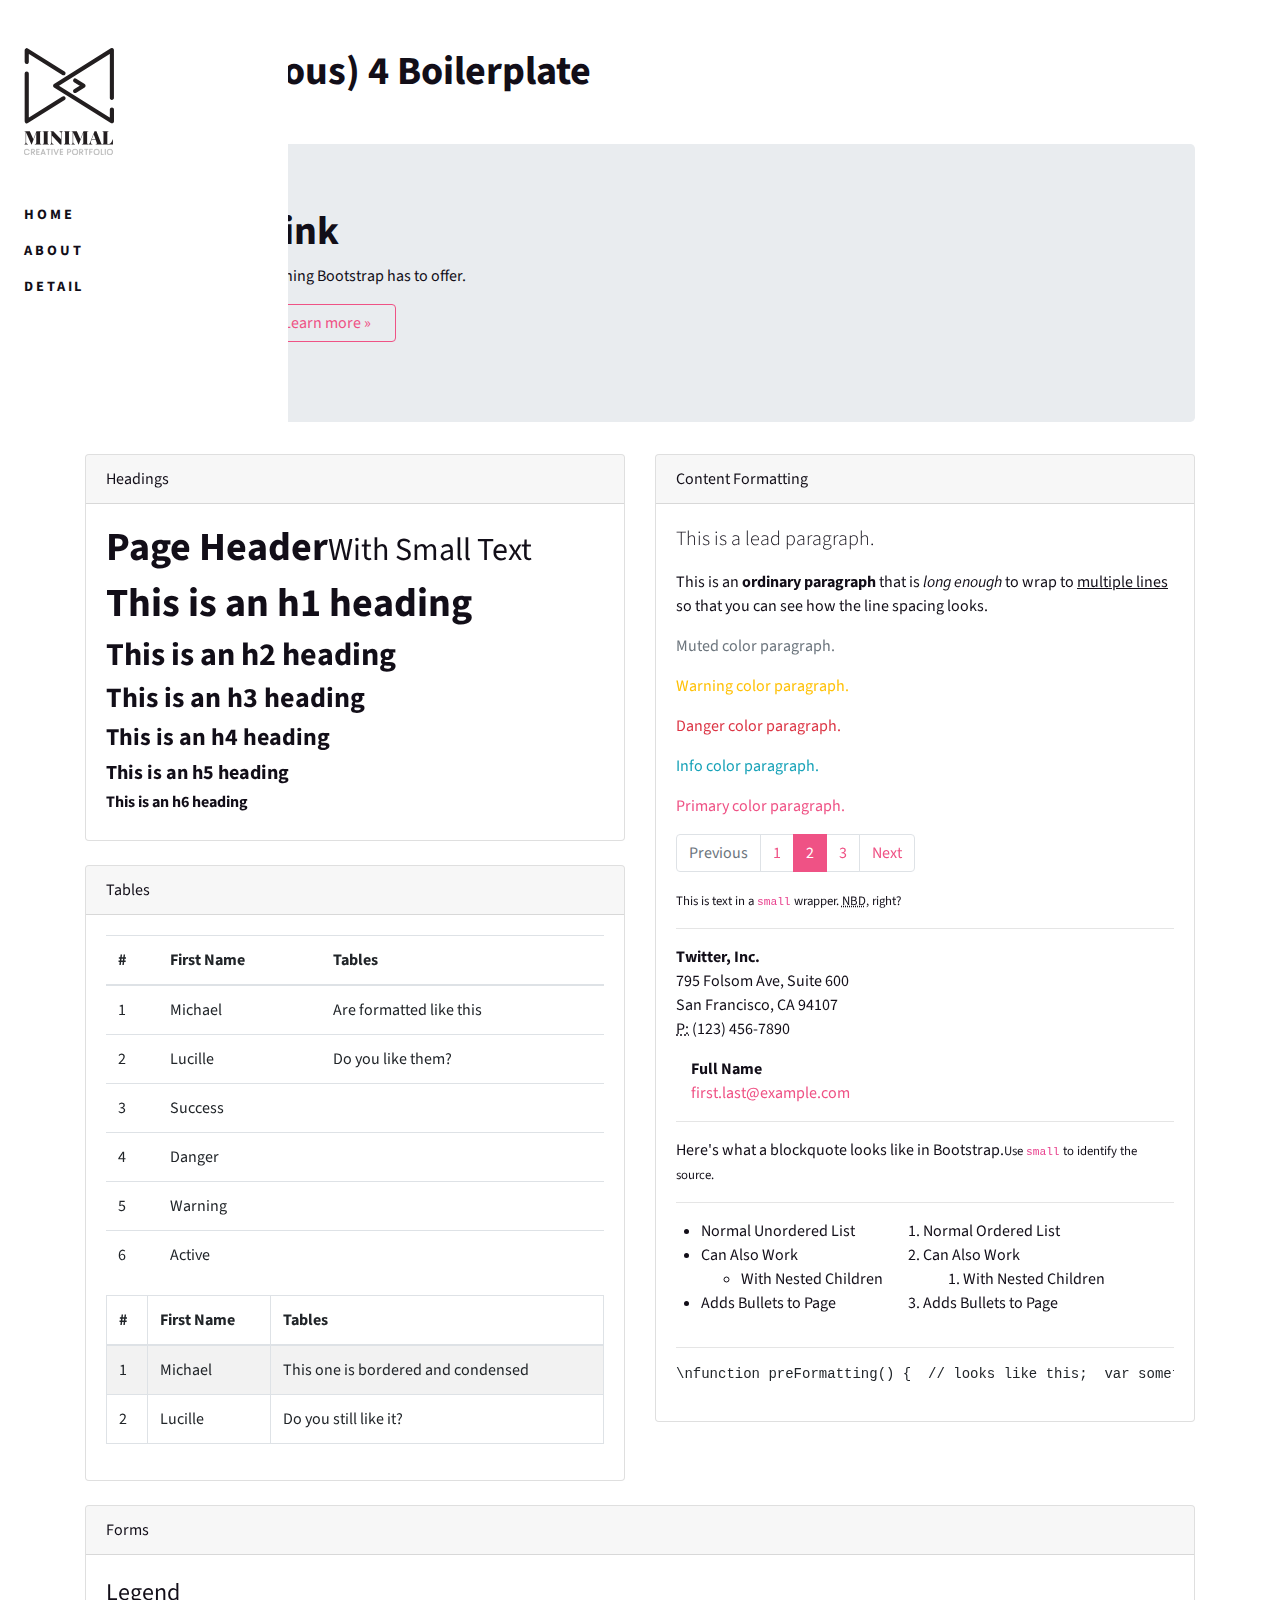
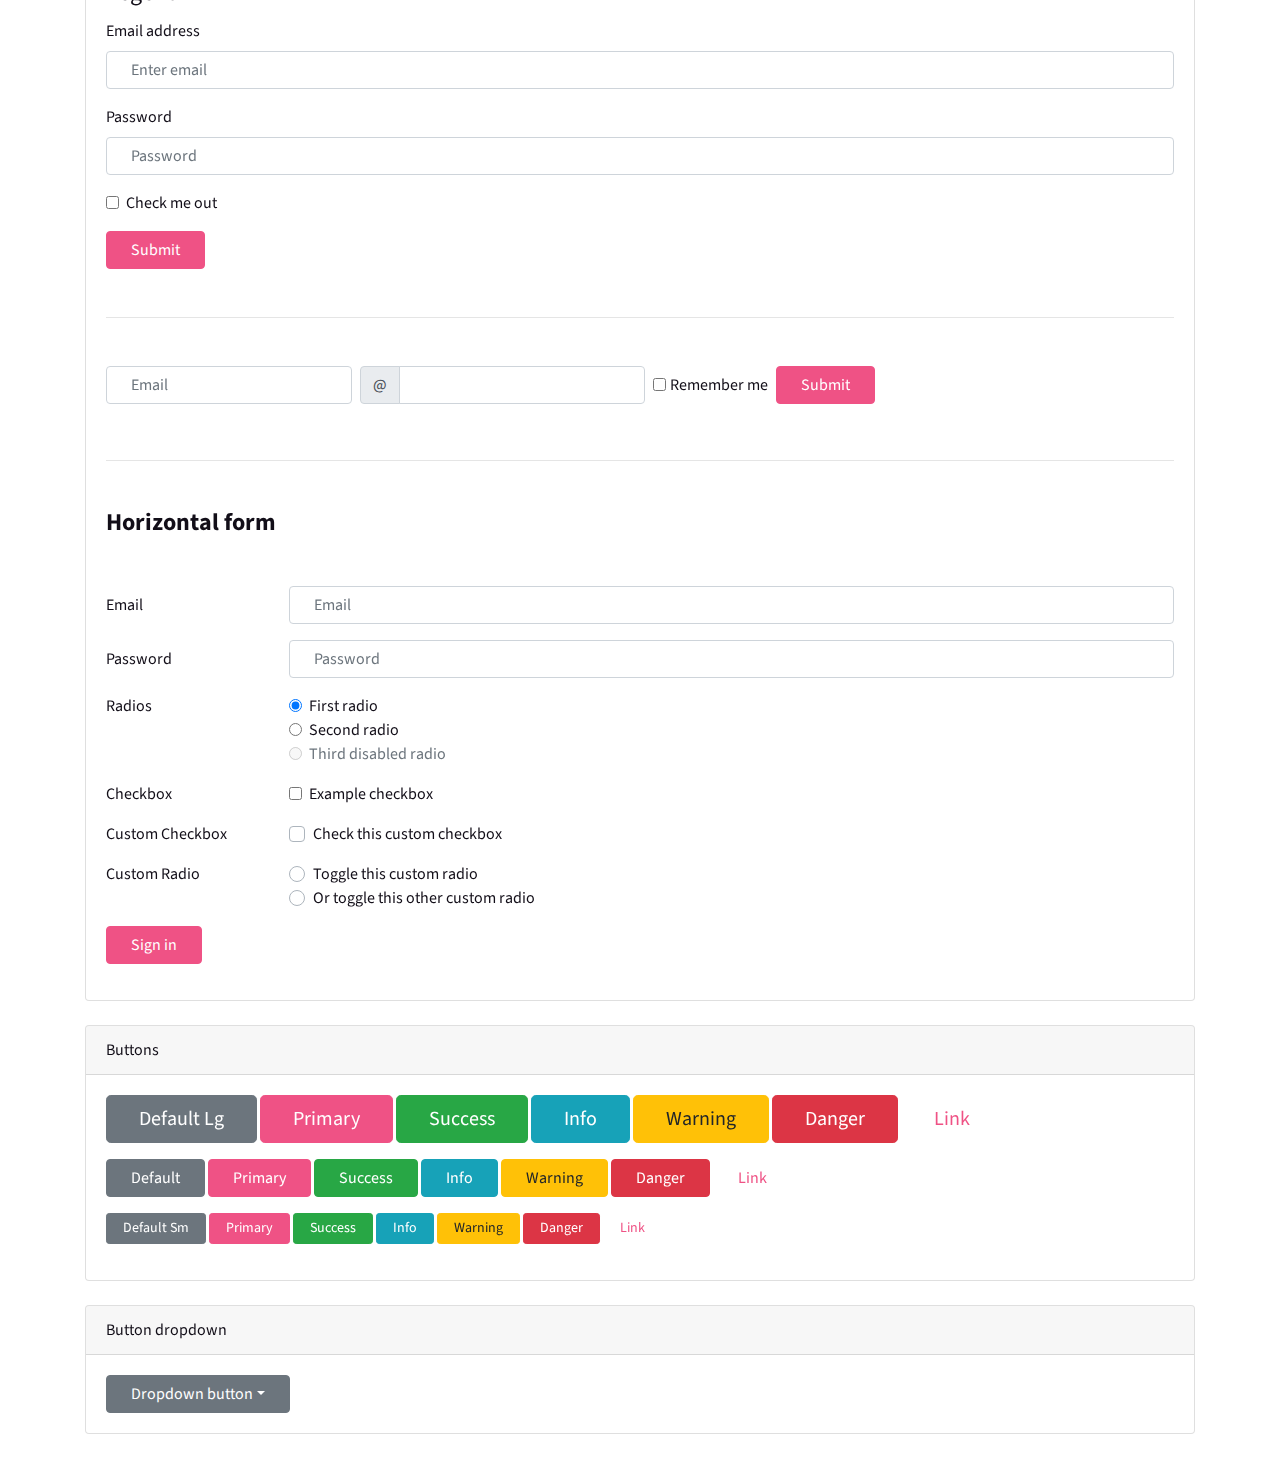
<file: distribution/test.html>
<!DOCTYPE html>
<html>
  <head>
    <meta charset="utf-8">
    <meta http-equiv="X-UA-Compatible" content="IE=edge">
    <title>Minimal | Bootstrap portfolio template</title>
    <meta name="description" content="">
    <meta name="viewport" content="width=device-width, initial-scale=1">
    <meta name="robots" content="all,follow">
    <!-- Bootstrap CSS-->
    <link rel="stylesheet" href="vendor/bootstrap/css/bootstrap.min.css">
    <!-- Lightbox CSS-->
    <link rel="stylesheet" href="vendor/lightbox2/css/lightbox.min.css">
    <!-- Google fonts-->
    <link rel="stylesheet" href="https://fonts.googleapis.com/css?family=Source+Sans+Pro:400,700&amp;display=swap">
    <!-- theme stylesheet-->
    <link rel="stylesheet" href="css/style.default.css" id="theme-stylesheet">
    <!-- Custom stylesheet - for your changes-->
    <link rel="stylesheet" href="css/custom.css">
    <!-- Favicon-->
    <link rel="shortcut icon" href="img/favicon.png">
    <!-- Tweaks for older IEs--><!--[if lt IE 9]>
        <script src="https://oss.maxcdn.com/html5shiv/3.7.3/html5shiv.min.js"></script>
        <script src="https://oss.maxcdn.com/respond/1.4.2/respond.min.js"></script><![endif]-->
  </head>
  <body>
    <div class="sidebar">
      <div class="sidebar-inner d-flex flex-column">
        <div class="px-4 py-5"><a href="index.html"><img src="img/logo.svg" alt="" width="90"></a></div>
        <div class="sidebar-menu-holder flex-grow-1">
          <ul class="sidebar-menu list-unstyled">
            <li class="mb-2 pb-1">
              <!-- Link--><a class="sidebar-link h6 text-uppercase letter-spacing-2 font-weight-bold text-small" href="index.html">Home</a>
            </li>
            <li class="mb-2 pb-1">
              <!-- Link--><a class="sidebar-link h6 text-uppercase letter-spacing-2 font-weight-bold text-small" href="text.html">About</a>
            </li>
            <li class="mb-2 pb-1">
              <!-- Link--><a class="sidebar-link h6 text-uppercase letter-spacing-2 font-weight-bold text-small" href="detail.html">Detail</a>
            </li>
          </ul>
        </div>
        <div class="px-4 py-3">
          <ul class="list-inline list-social mb-3">
            <li class="list-inline-item"><a class="reset-anchor" href="#"><i class="fab fa-facebook-f"></i></a></li>
            <li class="list-inline-item"><a class="reset-anchor" href="#"><i class="fab fa-twitter"></i></a></li>
            <li class="list-inline-item"><a class="reset-anchor" href="#"><i class="fab fa-instagram"></i></a></li>
            <li class="list-inline-item"><a class="reset-anchor" href="#"><i class="fab fa-linkedin"></i></a></li>
            <li class="list-inline-item"><a class="reset-anchor" href="#"><i class="fab fa-dribbble"></i></a></li>
            <li class="list-inline-item"><a class="reset-anchor" href="#"><i class="fas fa-envelope"></i></a></li>
          </ul>
        </div>
      </div>
    </div>
    <div class="container py-5">
      <h1>Bootstrap(ious) 4 Boilerplate</h1>
      <p>This is a sample content.</p>
      <div class="jumbotron">
        <h1>Kitchen Sink</h1>
        <p>A quick preview of everything Bootstrap has to offer.</p>
        <p><a class="btn btn-primary btn-large" href="#">Learn more »</a> <a class="btn btn-outline-primary btn-large" href="#">Learn more »</a></p>
      </div>
      <div class="row">
        <div class="col-lg-6">
          <div class="card mb-4" id="headings">
            <div class="card-header">Headings</div>
            <div class="card-body">
              <h1 class="page-header">Page Header<small>With Small Text</small></h1>
              <h1>This is an h1 heading</h1>
              <h2>This is an h2 heading</h2>
              <h3>This is an h3 heading</h3>
              <h4>This is an h4 heading</h4>
              <h5>This is an h5 heading</h5>
              <h6>This is an h6 heading</h6>
            </div>
          </div>
          <div class="card mb-4" id="tables">
            <div class="card-header">Tables</div>
            <div class="card-body">
              <table class="table table-hover">
                <thead>
                  <tr>
                    <th>#</th>
                    <th>First Name</th>
                    <th>Tables</th>
                  </tr>
                </thead>
                <tbody>
                  <tr>
                    <td>1</td>
                    <td>Michael</td>
                    <td>Are formatted like this</td>
                  </tr>
                  <tr>
                    <td>2</td>
                    <td>Lucille</td>
                    <td>Do you like them?</td>
                  </tr>
                  <tr class="success">
                    <td>3</td>
                    <td>Success</td>
                    <td></td>
                  </tr>
                  <tr class="danger">
                    <td>4</td>
                    <td>Danger</td>
                    <td></td>
                  </tr>
                  <tr class="warning">
                    <td>5</td>
                    <td>Warning</td>
                    <td></td>
                  </tr>
                  <tr class="active">
                    <td>6</td>
                    <td>Active</td>
                    <td></td>
                  </tr>
                </tbody>
              </table>
              <table class="table table-striped table-bordered table-condensed">
                <thead>
                  <tr>
                    <th>#</th>
                    <th>First Name</th>
                    <th>Tables</th>
                  </tr>
                </thead>
                <tbody>
                  <tr>
                    <td>1</td>
                    <td>Michael</td>
                    <td>This one is bordered and condensed</td>
                  </tr>
                  <tr>
                    <td>2</td>
                    <td>Lucille</td>
                    <td>Do you still like it?</td>
                  </tr>
                </tbody>
              </table>
            </div>
          </div>
        </div>
        <div class="col-lg-6">
          <div class="card mb-4" id="content-formatting">
            <div class="card-header">Content Formatting</div>
            <div class="card-body">
              <p class="lead">This is a lead paragraph.</p>
              <p>This is an <b>ordinary paragraph</b> that is <i>long enough</i> to wrap to 
                <u>multiple lines</u> so that you can see how the line spacing looks.
              </p>
              <p class="text-muted">Muted color paragraph.</p>
              <p class="text-warning">Warning color paragraph.</p>
              <p class="text-danger">Danger color paragraph.</p>
              <p class="text-info">Info color paragraph.</p>
              <p class="text-primary">Primary color paragraph.</p>
              <nav aria-label="...">
                <ul class="pagination">
                  <li class="page-item disabled"><span class="page-link">Previous</span></li>
                  <li class="page-item"><a class="page-link" href="#">1</a></li>
                  <li class="page-item active"><span class="page-link">2<span class="sr-only">(current)</span></span></li>
                  <li class="page-item"><a class="page-link" href="#">3</a></li>
                  <li class="page-item"><a class="page-link" href="#">Next</a></li>
                </ul>
              </nav>
              <p><small>This is text in a <code>small</code> wrapper. <abbr title="No Big Deal">NBD</abbr>, right?</small></p>
              <hr>
              <address><strong>Twitter, Inc.</strong><br> 795 Folsom Ave, Suite 600<br> San Francisco, CA 94107<br><abbr title="Phone">P:</abbr> (123) 456-7890</address>
              <address class="col-6"><strong>Full Name</strong><br><a href="mailto:#">first.last@example.com</a></address>
              <hr>
              <blockquote>Here's what a blockquote looks like in Bootstrap.<small>Use <code>small</code> to identify the source.</small></blockquote>
              <hr>
              <div class="row">
                <div class="col-xs-6">
                  <ul>
                    <li>Normal Unordered List</li>
                    <li>Can Also Work
                      <ul>
                        <li>With Nested Children</li>
                      </ul>
                    </li>
                    <li>Adds Bullets to Page</li>
                  </ul>
                </div>
                <div class="col-xs-6">
                  <ol>
                    <li>Normal Ordered List</li>
                    <li>Can Also Work
                      <ol>
                        <li>With Nested Children</li>
                      </ol>
                    </li>
                    <li>Adds Bullets to Page</li>
                  </ol>
                </div>
              </div>
              <hr>
              <pre>\nfunction preFormatting() {  // looks like this;  var something = somethingElse;  return true;}                        </pre>
            </div>
          </div>
        </div>
      </div>
      <div class="card mb-4" id="forms">
        <div class="card-header">Forms</div>
        <div class="card-body">
          <form>
            <fieldset>
              <legend>Legend</legend>
              <div class="form-group">
                <label for="exampleInputEmail">Email address</label>
                <input class="form-control" id="exampleInputEmail" type="text" placeholder="Enter email">
              </div>
              <div class="form-group">
                <label for="exampleInputPassword">Password</label>
                <input class="form-control" id="exampleInputPassword" type="password" placeholder="Password">
              </div>
              <div class="form-check form-group">
                <input class="form-check-input" id="checkbox-1" type="checkbox">
                <label class="form-check-label" for="checkbox-1">Check me out</label>
              </div>
              <button class="btn btn-primary" type="submit">Submit</button>
            </fieldset>
          </form>
          <hr class="my-5">
          <form class="form-inline">
            <input class="form-control mb-2 mr-sm-2" type="text" placeholder="Email">
            <label class="sr-only" for="inlineFormInputGroupUsername2">Username</label>
            <div class="input-group mb-2 mr-sm-2">
              <div class="input-group-prepend">
                <div class="input-group-text">@</div>
              </div>
              <input class="form-control" id="inlineFormInputGroupUsername2" type="text">
            </div>
            <div class="form-check mb-2 mr-sm-2">
              <input class="form-check-input" id="inlineFormCheck" type="checkbox">
              <label class="form-check-label" for="inlineFormCheck">Remember me</label>
            </div>
            <button class="btn btn-primary mb-2" type="submit">Submit</button>
          </form>
          <hr class="my-5">
          <h4 class="mb-5">Horizontal form</h4>
          <form>
            <div class="form-group row">
              <label class="col-sm-2 col-form-label" for="inputEmail3">Email</label>
              <div class="col-sm-10">
                <input class="form-control" id="inputEmail3" type="email" placeholder="Email">
              </div>
            </div>
            <div class="form-group row">
              <label class="col-sm-2 col-form-label" for="inputPassword3">Password</label>
              <div class="col-sm-10">
                <input class="form-control" id="inputPassword3" type="password" placeholder="Password">
              </div>
            </div>
            <fieldset class="form-group">
              <div class="row">
                <legend class="col-form-label col-sm-2 pt-0">Radios</legend>
                <div class="col-sm-10">
                  <div class="form-check">
                    <input class="form-check-input" id="gridRadios1" type="radio" name="gridRadios" value="option1" checked="">
                    <label class="form-check-label" for="gridRadios1">First radio</label>
                  </div>
                  <div class="form-check">
                    <input class="form-check-input" id="gridRadios2" type="radio" name="gridRadios" value="option2">
                    <label class="form-check-label" for="gridRadios2">Second radio</label>
                  </div>
                  <div class="form-check disabled">
                    <input class="form-check-input" id="gridRadios3" type="radio" name="gridRadios" value="option3" disabled="">
                    <label class="form-check-label" for="gridRadios3">Third disabled radio</label>
                  </div>
                </div>
              </div>
            </fieldset>
            <div class="form-group row">
              <div class="col-sm-2">Checkbox</div>
              <div class="col-sm-10">
                <div class="form-check">
                  <input class="form-check-input" id="gridCheck1" type="checkbox">
                  <label class="form-check-label" for="gridCheck1">Example checkbox</label>
                </div>
              </div>
            </div>
            <div class="form-group row">                                   
              <div class="col-sm-2">Custom Checkbox</div>
              <div class="col-sm-10">
                <div class="custom-control custom-checkbox">
                  <input class="custom-control-input" id="customCheck1" type="checkbox">
                  <label class="custom-control-label" for="customCheck1">Check this custom checkbox</label>
                </div>
              </div>
            </div>
            <div class="form-group row">                                   
              <div class="col-sm-2">Custom Radio</div>
              <div class="col-sm-10">
                <div class="custom-control custom-radio">
                  <input class="custom-control-input" id="customRadio1" type="radio" name="customRadio">
                  <label class="custom-control-label" for="customRadio1">Toggle this custom radio</label>
                </div>
                <div class="custom-control custom-radio">
                  <input class="custom-control-input" id="customRadio2" type="radio" name="customRadio">
                  <label class="custom-control-label" for="customRadio2">Or toggle this other custom radio</label>
                </div>
              </div>
            </div>
            <div class="form-group row">
              <div class="col-sm-10">
                <button class="btn btn-primary" type="submit">Sign in</button>
              </div>
            </div>
          </form>
        </div>
      </div>
      <div class="card mb-4" id="buttons">
        <div class="card-header">Buttons</div>
        <div class="card-body">
          <p>
            <button class="btn btn-lg btn-secondary" type="button">Default Lg</button>
            <button class="btn btn-lg btn-primary" type="button">Primary</button>
            <button class="btn btn-lg btn-success" type="button">Success</button>
            <button class="btn btn-lg btn-info" type="button">Info</button>
            <button class="btn btn-lg btn-warning" type="button">Warning</button>
            <button class="btn btn-lg btn-danger" type="button">Danger</button>
            <button class="btn btn-lg btn-link" type="button">Link</button>
          </p>
          <p>
            <button class="btn btn-secondary" type="button">Default </button>
            <button class="btn btn-primary" type="button">Primary</button>
            <button class="btn btn-success" type="button">Success</button>
            <button class="btn btn-info" type="button">Info</button>
            <button class="btn btn-warning" type="button">Warning</button>
            <button class="btn btn-danger" type="button">Danger</button>
            <button class="btn btn-link" type="button">Link</button>
          </p>
          <p>
            <button class="btn btn-sm btn-secondary" type="button">Default Sm</button>
            <button class="btn btn-sm btn-primary" type="button">Primary</button>
            <button class="btn btn-sm btn-success" type="button">Success</button>
            <button class="btn btn-sm btn-info" type="button">Info</button>
            <button class="btn btn-sm btn-warning" type="button">Warning</button>
            <button class="btn btn-sm btn-danger" type="button">Danger</button>
            <button class="btn btn-sm btn-link" type="button">Link</button>
          </p>
        </div>
      </div>
      <div class="card">
        <div class="card-header">Button dropdown</div>
        <div class="card-body">
          <div class="dropdown">
            <button class="btn btn-secondary dropdown-toggle" id="dropdownMenuButton" type="button" data-toggle="dropdown" aria-haspopup="true" aria-expanded="false">Dropdown button</button>
            <div class="dropdown-menu" aria-labelledby="dropdownMenuButton"><a class="dropdown-item" href="#">Action</a><a class="dropdown-item" href="#">Another action</a><a class="dropdown-item" href="#">Something else here</a></div>
          </div>
        </div>
      </div>
    </div>
    <!-- JavaScript files-->
    <script src="vendor/jquery/jquery.min.js"></script>
    <script src="vendor/bootstrap/js/bootstrap.bundle.min.js"></script>
    <script src="vendor/masonry-layout/masonry.pkgd.min.js"></script>
    <script src="vendor/imagesloaded/imagesloaded.pkgd.min.js"></script>
    <script src="vendor/lightbox2/js/lightbox.min.js"></script>
    <script src="js/front.js"></script>
    <script>
      // ------------------------------------------------------- //
      //   Inject SVG Sprite - 
      //   see more here 
      //   https://css-tricks.com/ajaxing-svg-sprite/
      // ------------------------------------------------------ //
      function injectSvgSprite(path) {
      
          var ajax = new XMLHttpRequest();
          ajax.open("GET", path, true);
          ajax.send();
          ajax.onload = function(e) {
          var div = document.createElement("div");
          div.className = 'd-none';
          div.innerHTML = ajax.responseText;
          document.body.insertBefore(div, document.body.childNodes[0]);
          }
      }
      // this is set to BootstrapTemple website as you cannot 
      // inject local SVG sprite (using only 'icons/orion-svg-sprite.svg' path)
      // while using file:// protocol
      // pls don't forget to change to your domain :)
      injectSvgSprite('https://bootstraptemple.com/files/icons/orion-svg-sprite.svg'); 
      
    </script>
    <!-- FontAwesome CSS - loading as last, so it doesn't block rendering-->
    <link rel="stylesheet" href="https://use.fontawesome.com/releases/v5.7.1/css/all.css" integrity="sha384-fnmOCqbTlWIlj8LyTjo7mOUStjsKC4pOpQbqyi7RrhN7udi9RwhKkMHpvLbHG9Sr" crossorigin="anonymous">
  </body>
</html>
</file>
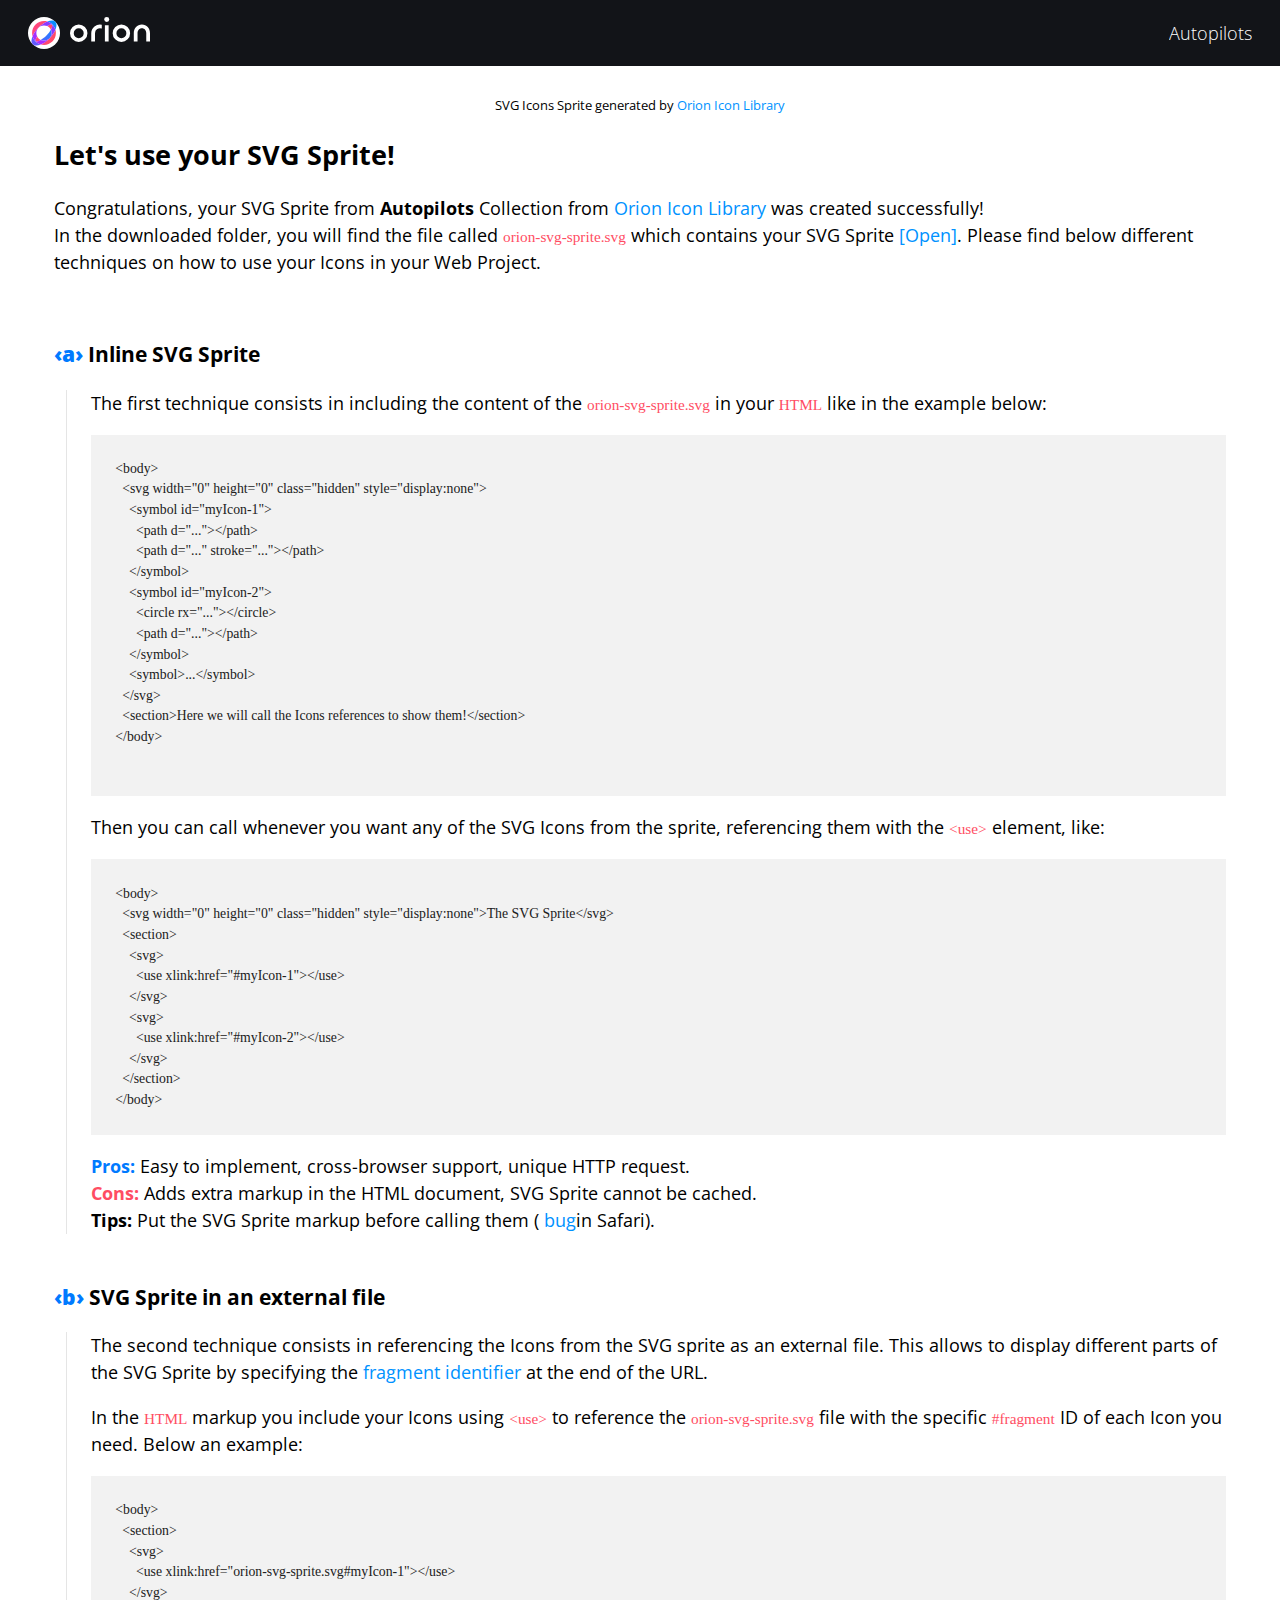
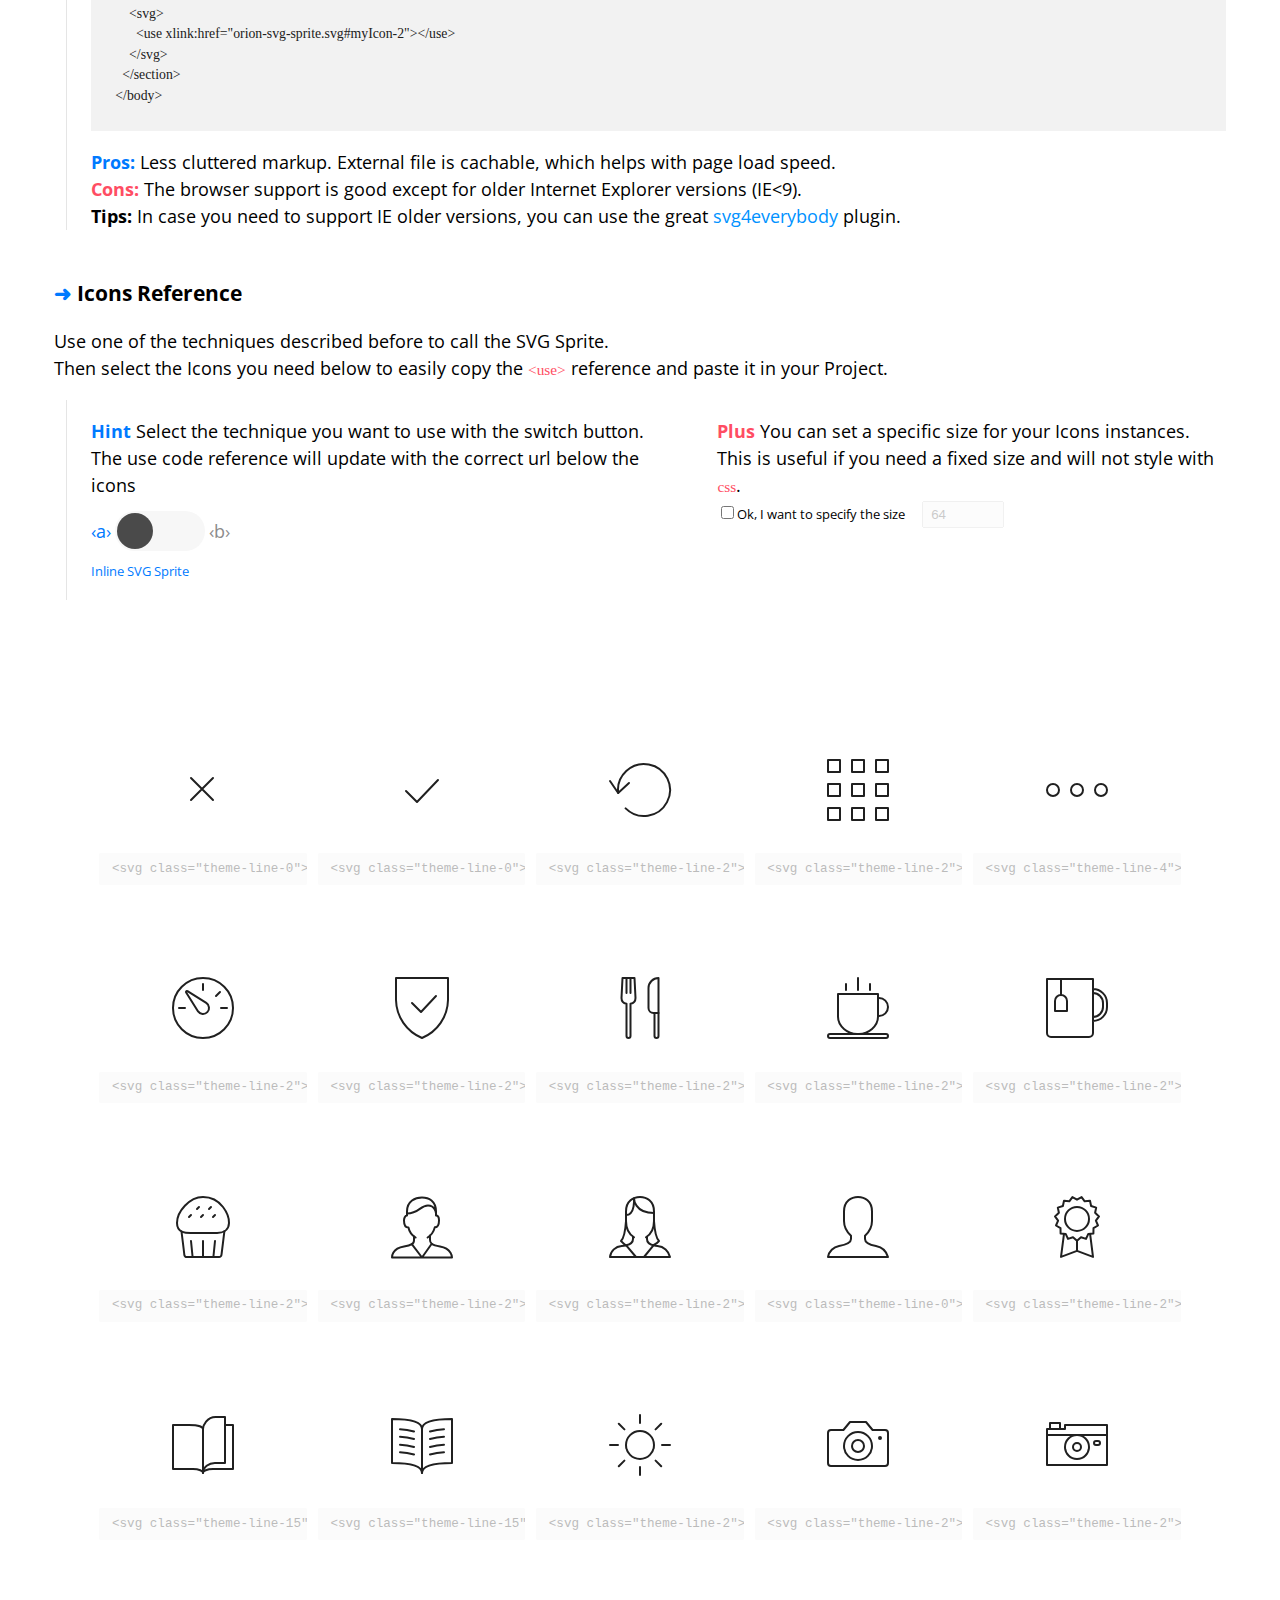
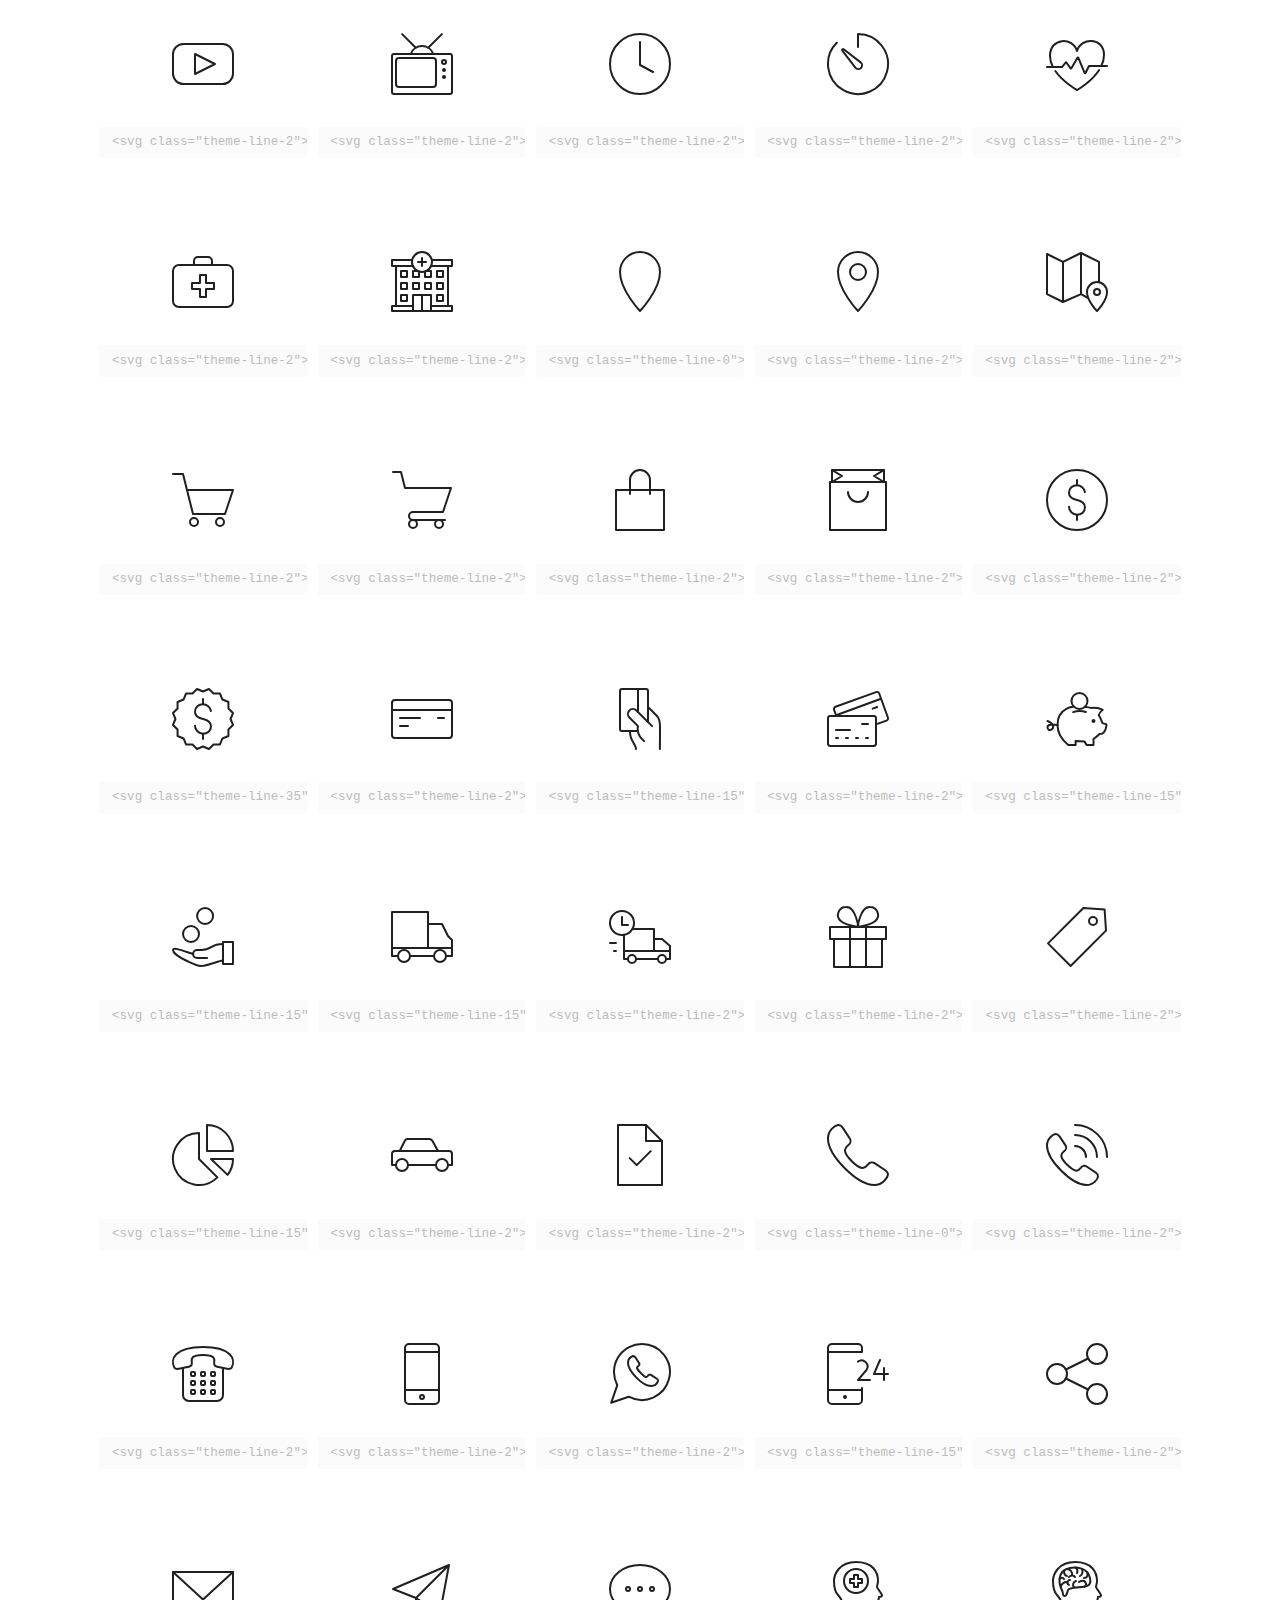
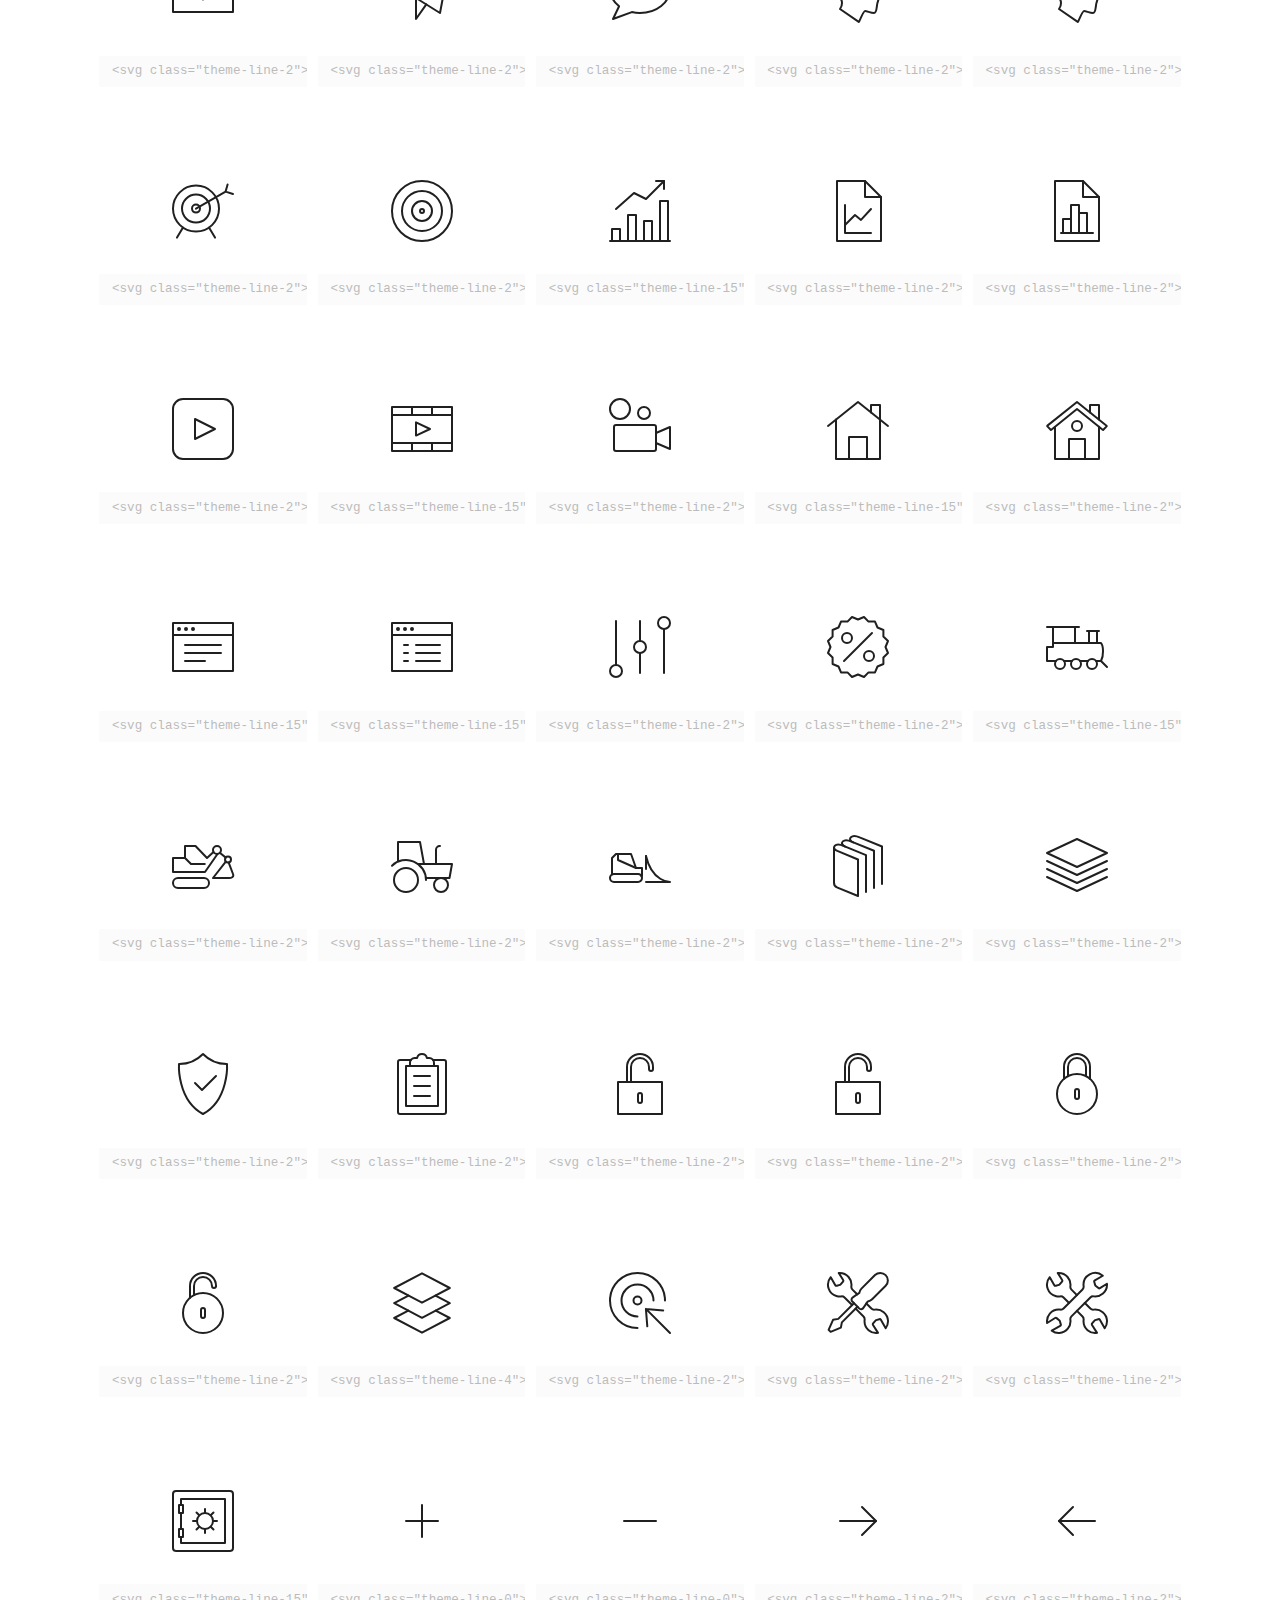
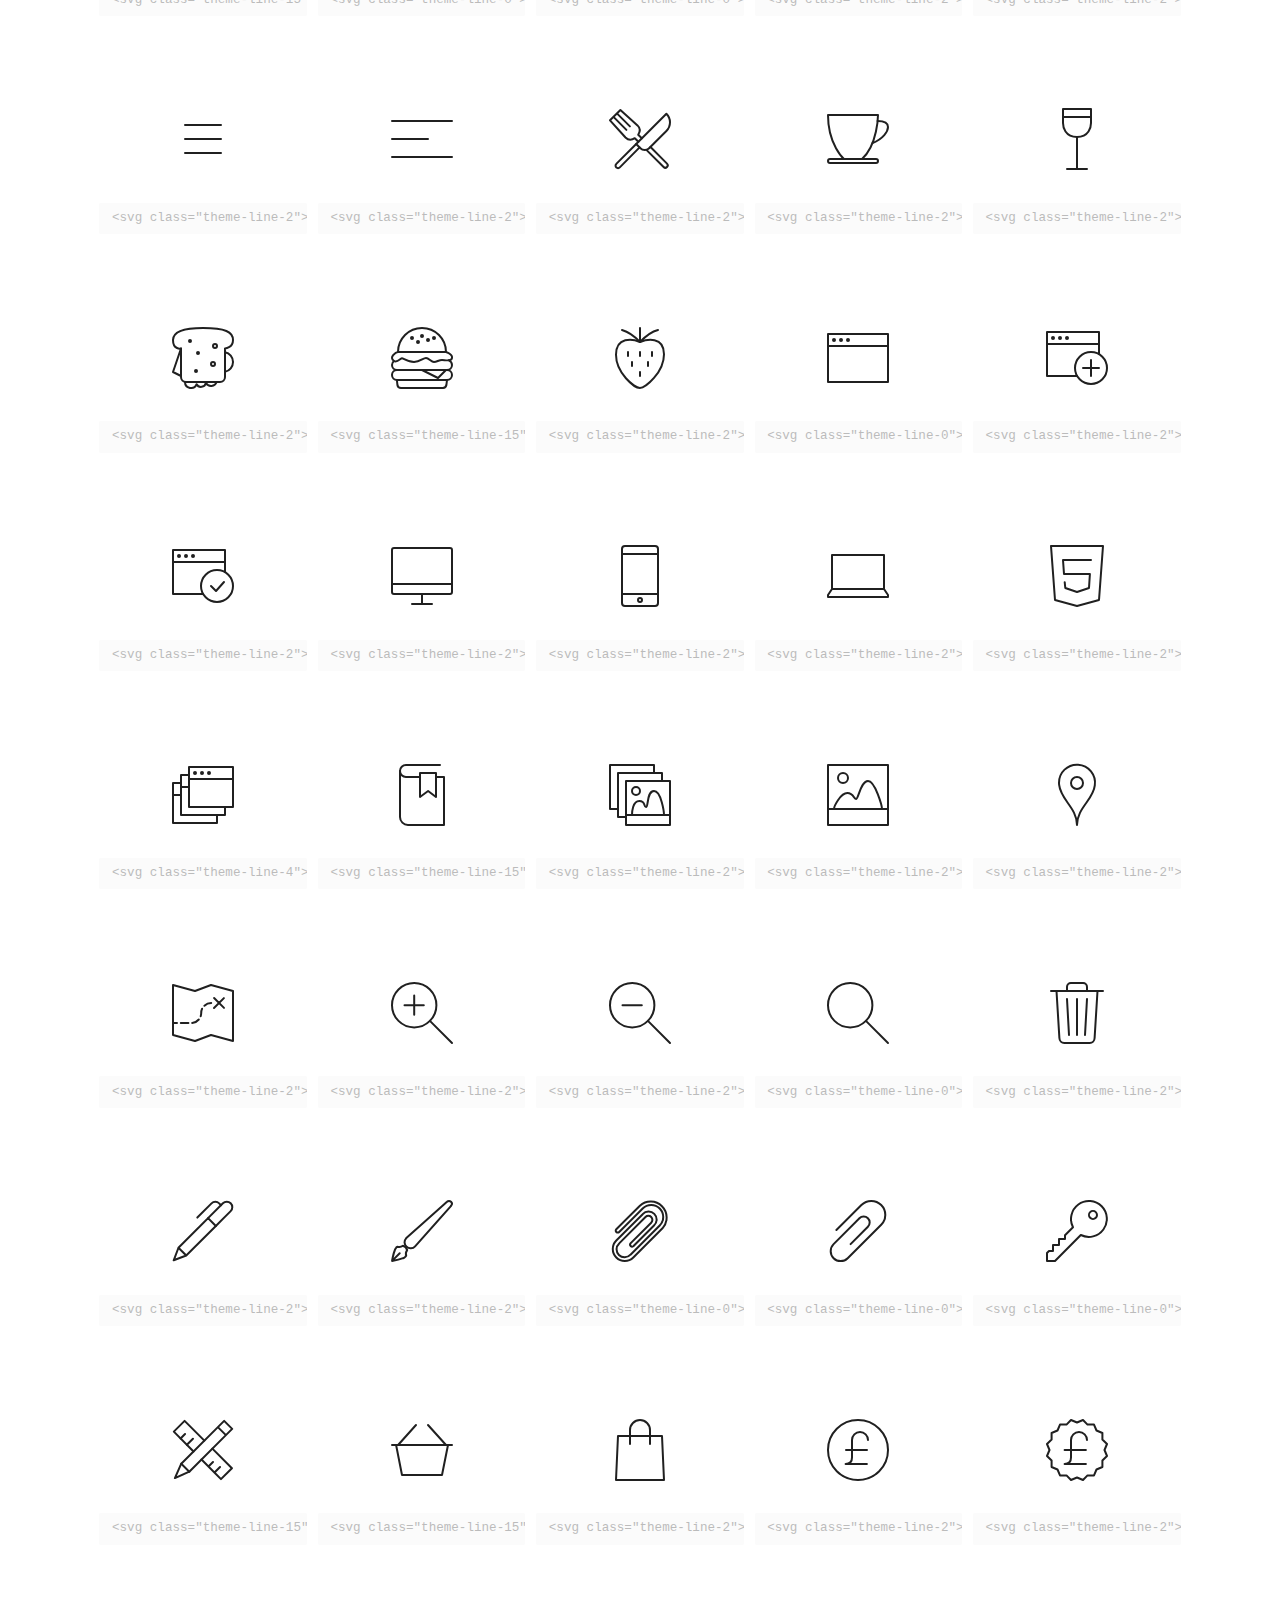
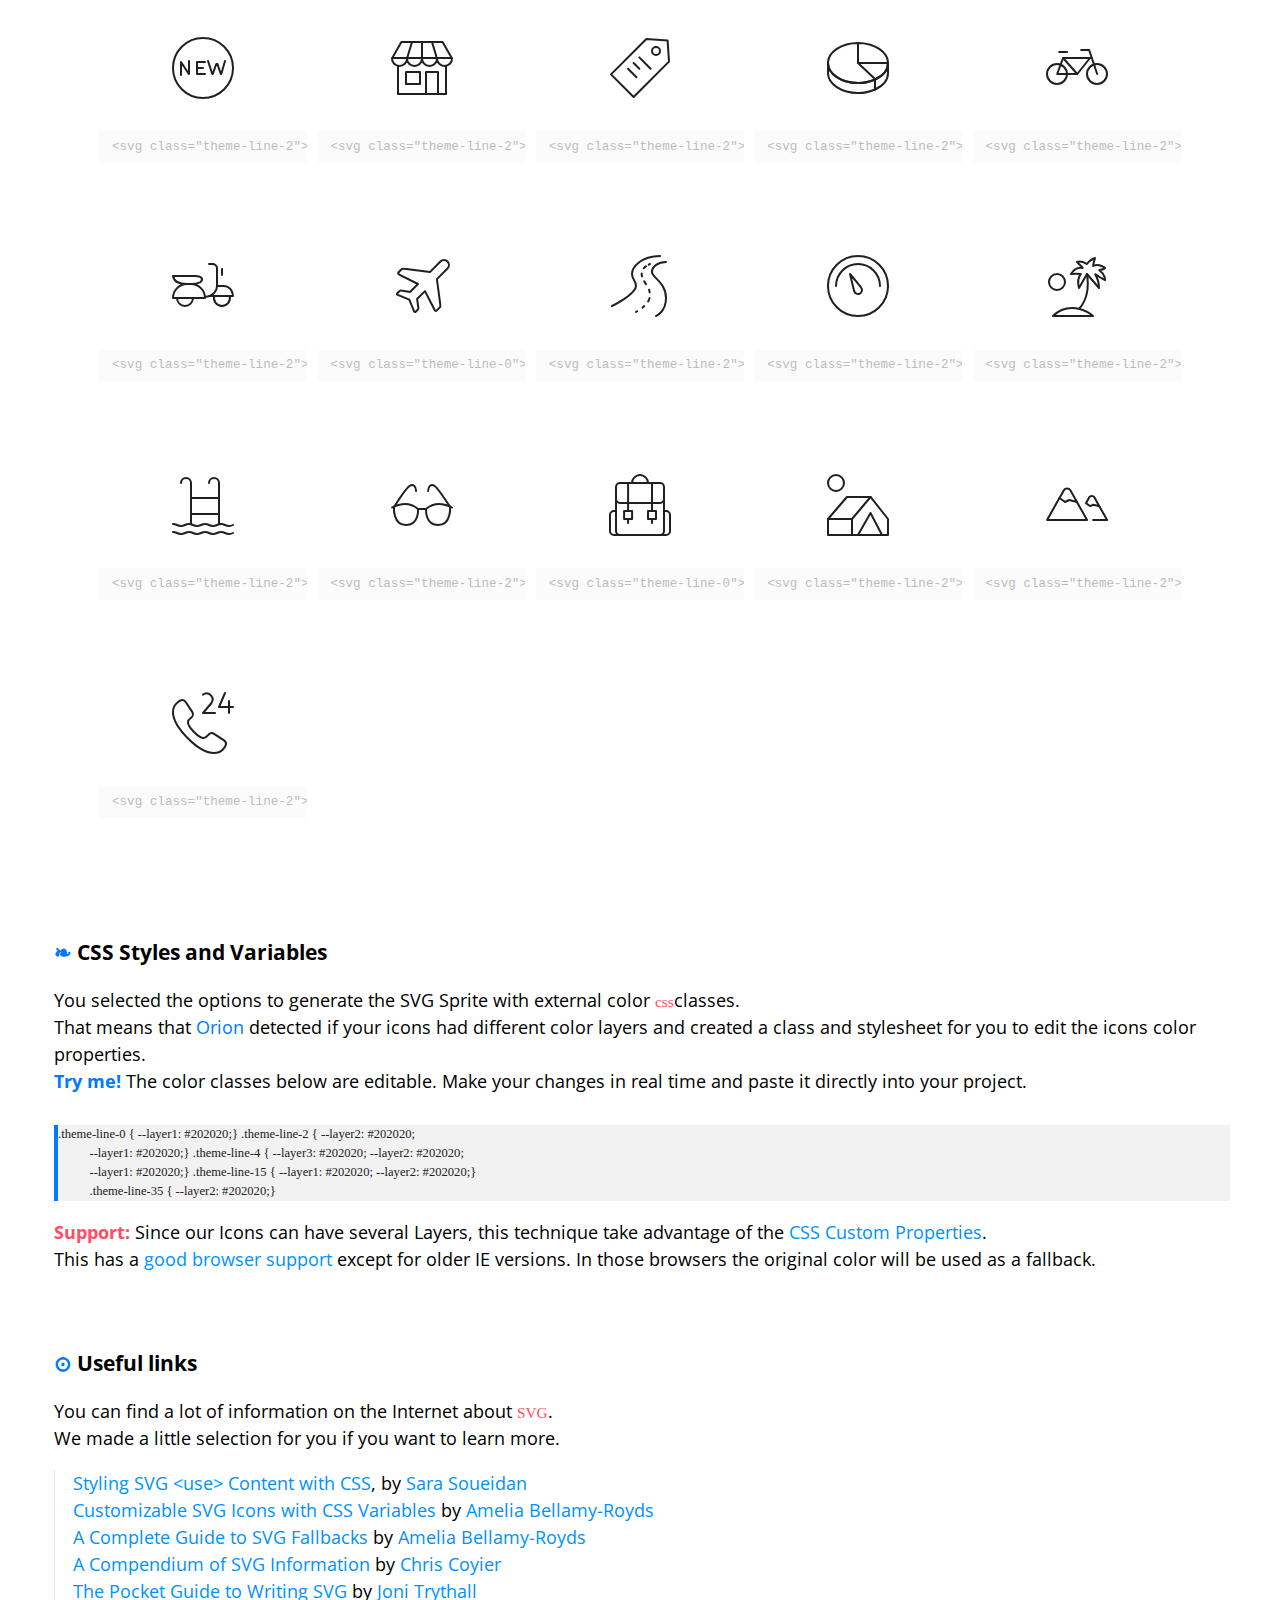
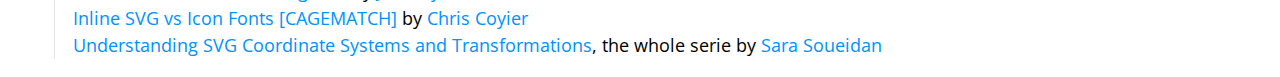
<file: distribution/icons/demo.html>
<!doctype>
<html lang="en">
  
  <head>
    <title>SVG Sprite Demo | Orion Icon Library</title>
    <meta name="viewport" content="width=device-width, initial-scale=1.0"
    />
    <meta charset="UTF-8" />
    <link href="https://fonts.googleapis.com/css?family=Open+Sans" rel="stylesheet"
    />
    <style>
      html {
          box-sizing: border-box;
        }
        body {
          margin: 0;
          padding: 0;
          font-family: 'Open Sans', sans-serif;
          font-size: 1.125rem;
        }
        ._1bo7bzx{font-family:Menlo, mono;font-size:.85em;}._1oymxsi{color:#ff4d63;}._1tt2u3t{-webkit-box-pack:justify;-ms-flex-pack:justify;-webkit-box-align:center;-ms-flex-align:center;display:-webkit-box;display:-moz-box;display:-ms-flexbox;display:-webkit-flex;display:flex;-webkit-align-items:center;align-items:center;background-color:#121418;-webkit-justify-content:space-between;justify-content:space-between;height:66px;padding:0 28px;color:white;}._dl5j6p{font-weight:300;max-width:33%;font-size:1em;}._1iurgbx{white-space:nowrap;overflow:hidden;text-overflow:ellipsis;}._1l5hckq{padding:1em 3em;}._kp2n83{font-size:.7em;text-align:center;}._o1cg4g{color:#0092FF;text-decoration:none;}._o1cg4g:hover{text-decoration:underline;}._14gdf42{line-height:1.5;}._ovghcs{color:inherit;text-decoration:none;}._ovghcs:hover:after{content:"#";color:#0092FF;margin-left:2px;opacity:.3;-webkit-transition:opacity .3s;-moz-transition:opacity .3s;transition:opacity .3s;}._ovghcs:active:after{opacity:1;}._1dqtju9{color:#007aff;}._fr5wn{padding-left:24px;border-left:1px solid rgba(0,0,0,0.1);margin-left:12px;margin-bottom:48px;}._1bmg5vo{color:#202020;tab-ssize:4px;overflow-x:auto;padding:1.5em;line-height:1.5;background:rgba(0,0,0,0.05);font-size:.9em;}._jro6t0{display:-webkit-box;display:-moz-box;display:-ms-flexbox;display:-webkit-flex;display:flex;}._53480w{display:none;}._53480w:checked + label span{-webkit-transform:translateX(52px);-ms-transform:translateX(52px);transform:translateX(52px);}._53480w:checked + label:before{color:inherit;}._53480w:checked + label:after{color:#007aff;}._53480w:checked ~ .externalCheckboxHelper:after{content:"External SVG Sprite";}._1uuc6xn{cursor:pointer;width:90px;height:40px;display:block;background-color:#f7f7f7;color:#8c8c8c;border-radius:32px;margin:12px 24px;position:relative;}._1uuc6xn:before{content:"‹a›";position:absolute;right:-webkit-calc(100% + 4px);right:-moz-calc(100% + 4px);right:calc(100% + 4px);top:50%;-webkit-transform:translateY(-50%);-ms-transform:translateY(-50%);transform:translateY(-50%);color:#007aff;}._1uuc6xn:after{content:"‹b›";position:absolute;left:-webkit-calc(100% + 4px);left:-moz-calc(100% + 4px);left:calc(100% + 4px);top:50%;-webkit-transform:translateY(-50%);-ms-transform:translateY(-50%);transform:translateY(-50%);}._10r524x{background-color:#4a4a4a;border-radius:50%;height:36px;left:0px;-webkit-transform:translateX(2px);-ms-transform:translateX(2px);transform:translateX(2px);position:absolute;top:2px;-webkit-transition:-webkit-transform .2s ease,transform .2s ease;-moz-transition:transform .2s ease;transition:-ms-transform .2s ease,-webkit-transform .2s ease,transform .2s ease;width:36px;z-index:1;}._qjqtm8:after{content:"Inline SVG Sprite";}._jcgzno{padding:.3em .5em;outline:0px;margin-left:12px;}._jcgzno:disabled{opacity:0.3;}._1r58n10{overflow:auto;padding:40px;margin:0px;list-style:none;padding-bottom:40px;}._fnhcyz{width:100%;float:left;-moz-box-sizing:border-box;box-sizing:border-box;display:block;-webkit-transition:opacity 250ms, box-shadow 250ms;-moz-transition:opacity 250ms, box-shadow 250ms;transition:opacity 250ms, box-shadow 250ms;cursor:pointer;position:relative;}@media (min-width: 767px){._fnhcyz{width:50%;}}@media (min-width: 1023px){._fnhcyz{width:33.333%;}}@media (min-width: 1199px){._fnhcyz{width:20%;}}._fnhcyz:after{content:"";position:absolute;z-index:-1;top:0px;right:0px;bottom:0px;left:0px;opacity:0;box-shadow:0 .5em 3em rgba(0,0,0,.1);-webkit-transition:opacity .3s;-moz-transition:opacity .3s;transition:opacity .3s;}._fnhcyz:hover:after{opacity:1;z-index:1;}._fnhcyz:before{content:"";padding-top:100%;display:block;}._fnhcyz:hover .orion-sprite__id{opacity:1;}._fnhcyz:hover .orion-sprite__code{opacity:1;}._1dclzhk{-webkit-box-direction:normal;-webkit-box-orient:vertical;-webkit-box-pack:justify;-ms-flex-pack:justify;-webkit-box-align:center;-ms-flex-align:center;display:-webkit-box;display:-moz-box;display:-ms-flexbox;display:-webkit-flex;display:flex;-webkit-align-items:center;align-items:center;-webkit-justify-content:space-between;justify-content:space-between;-webkit-flex-direction:column;-ms-flex-direction:column;flex-direction:column;position:absolute;top:0px;right:0px;bottom:0px;left:0px;padding:.5em 1em;}._19wnp26{width:100%;font-size:.7em;text-align:center;opacity:0;color:#777;-webkit-transition:opacity 250ms;-moz-transition:opacity 250ms;transition:opacity 250ms;}._1u0lyeu{width:64px;height:64px;}._190hxbq{width:100%;height:100%;}._1mcpc5v{font-size:.7em;padding:.5em 1em;width:100%;z-index:2;border-radius:2px;opacity:.3;-webkit-transition:opacity .3s;-moz-transition:opacity .3s;transition:opacity .3s;}._duacj0{white-space:pre;display:inline-block;font-size:.7em;line-height:1.5;background:rgba(0,0,0,0.05);tab-ssize:4px;color:#202020;margin-top:1em;width:100%;outline:0px;border-left:4px solid #007aff;}._1hgbkkp{list-style:none;margin:0px;padding:0px;padding-left:1em;line-height:1.5em;}._19kenml{-webkit-box-align:start;-ms-flex-align:start;display:-webkit-box;display:-moz-box;display:-ms-flexbox;display:-webkit-flex;display:flex;-webkit-align-items:flex-start;align-items:flex-start;color:#fff;}._15372er{display:inline-block;vertical-align:middle;width:32px;height:32px;}._ksd372{display:inline-block;vertical-align:middle;width:80px;height:25px;margin-left:10px;}
    </style>
  </head>
  
  <body>
    <svg width="0" height="0" class="hidden">
      <symbol xmlns="http://www.w3.org/2000/svg" viewBox="0 0 64 64" id="close-1">
        <title>Close</title>
        <desc>A line styled icon from Orion Icon Library.</desc>
        <path data-name="layer1"
        fill="none" stroke="#202020" stroke-miterlimit="10" stroke-width="2" d="M41.999 20.002l-22 22m22 0L20 20"
        stroke-linejoin="round" stroke-linecap="round" style="stroke:var(--layer1, #202020)"></path>
      </symbol>
      <symbol xmlns="http://www.w3.org/2000/svg" viewBox="0 0 64 64" id="checkmark-1">
        <title>Checkmark</title>
        <desc>A line styled icon from Orion Icon Library.</desc>
        <path data-name="layer1"
        fill="none" stroke="#202020" stroke-miterlimit="10" stroke-width="2" d="M16 33l11 11 21-22"
        stroke-linejoin="round" stroke-linecap="round" style="stroke:var(--layer1, #202020)"></path>
      </symbol>
      <symbol xmlns="http://www.w3.org/2000/svg" viewBox="0 0 64 64" id="rotate-left-1">
        <title>Rotate Left</title>
        <desc>A line styled icon from Orion Icon Library.</desc>
        <path data-name="layer2"
        d="M10.168 34.947a26.016 26.016 0 1 1 7.45 15.432" fill="none" stroke="#202020"
        stroke-miterlimit="10" stroke-width="2" stroke-linejoin="round" stroke-linecap="round"
        style="stroke:var(--layer1, #202020)"></path>
        <path data-name="layer1" fill="none" stroke="#202020" stroke-miterlimit="10"
        stroke-width="2" d="M2 23l8.168 11.947L20.986 25" stroke-linejoin="round"
        stroke-linecap="round" style="stroke:var(--layer1, #202020)"></path>
      </symbol>
      <symbol xmlns="http://www.w3.org/2000/svg" viewBox="0 0 64 64" id="portfolio-grid-1">
        <title>Portfolio Grid</title>
        <desc>A line styled icon from Orion Icon Library.</desc>
        <path data-name="layer2"
        fill="none" stroke="#202020" stroke-miterlimit="10" stroke-width="2" d="M2 2h12v12H2zm24 0h12v12H26zm24 0h12v12H50zM2 50h12v12H2z"
        stroke-linejoin="round" stroke-linecap="round" style="stroke:var(--layer1, #202020)"></path>
        <path data-name="layer1" fill="none" stroke="#202020" stroke-miterlimit="10"
        stroke-width="2" d="M26 50h12v12H26zm24 0h12v12H50z" stroke-linejoin="round"
        stroke-linecap="round" style="stroke:var(--layer1, #202020)"></path>
        <path data-name="layer2" fill="none" stroke="#202020" stroke-miterlimit="10"
        stroke-width="2" d="M2 25.988h12v12H2z" stroke-linejoin="round" stroke-linecap="round"
        style="stroke:var(--layer1, #202020)"></path>
        <path data-name="layer1" fill="none" stroke="#202020" stroke-miterlimit="10"
        stroke-width="2" d="M26 25.988h12v12H26zm24 0h12v12H50z" stroke-linejoin="round"
        stroke-linecap="round" style="stroke:var(--layer1, #202020)"></path>
      </symbol>
      <symbol xmlns="http://www.w3.org/2000/svg" viewBox="0 0 64 64" id="more-1">
        <title>More</title>
        <desc>A line styled icon from Orion Icon Library.</desc>
        <circle data-name="layer3"
        cx="8" cy="32" r="6" fill="none" stroke="#202020" stroke-miterlimit="10"
        stroke-width="2" stroke-linejoin="round" stroke-linecap="round" style="stroke:var(--layer1, #202020)"></circle>
        <circle data-name="layer2" cx="56" cy="32" r="6" fill="none"
        stroke="#202020" stroke-miterlimit="10" stroke-width="2" stroke-linejoin="round"
        stroke-linecap="round" style="stroke:var(--layer1, #202020)"></circle>
        <circle data-name="layer1" cx="32" cy="32" r="6" fill="none"
        stroke="#202020" stroke-miterlimit="10" stroke-width="2" stroke-linejoin="round"
        stroke-linecap="round" style="stroke:var(--layer1, #202020)"></circle>
      </symbol>
      <symbol xmlns="http://www.w3.org/2000/svg" viewBox="0 0 64 64" id="speed-1">
        <title>Speed</title>
        <desc>A line styled icon from Orion Icon Library.</desc>
        <circle data-name="layer2"
        cx="32" cy="32" r="30" fill="none" stroke="#202020" stroke-miterlimit="10"
        stroke-width="2" stroke-linejoin="round" stroke-linecap="round" style="stroke:var(--layer1, #202020)"></circle>
        <path data-name="layer2" fill="none" stroke="#202020" stroke-miterlimit="10"
        stroke-width="2" d="M8 32h6M32 8v5.999M50 32h6M45 20l4-4" stroke-linejoin="round"
        stroke-linecap="round" style="stroke:var(--layer1, #202020)"></path>
        <path data-name="layer1" d="M15.183 16.544A.975.975 0 0 1 15 16a1 1 0 0 1 1.489-.873l18.748 11.821a5.999 5.999 0 1 1-8.153 8.486z"
        fill="none" stroke="#202020" stroke-miterlimit="10" stroke-width="2" stroke-linejoin="round"
        stroke-linecap="round" style="stroke:var(--layer1, #202020)"></path>
      </symbol>
      <symbol xmlns="http://www.w3.org/2000/svg" viewBox="0 0 64 64" id="security-shield-1">
        <title>Security Shield</title>
        <desc>A line styled icon from Orion Icon Library.</desc>
        <path data-name="layer2"
        d="M6 2h52v22.064A41.973 41.973 0 0 1 31.994 62 41.97 41.97 0 0 1 6 24.064z"
        fill="none" stroke="#202020" stroke-miterlimit="10" stroke-width="2" stroke-linejoin="round"
        stroke-linecap="round" style="stroke:var(--layer1, #202020)"></path>
        <path data-name="layer1" fill="none" stroke="#202020" stroke-miterlimit="10"
        stroke-width="2" d="M22 27l9 9 15-16" stroke-linejoin="round" stroke-linecap="round"
        style="stroke:var(--layer1, #202020)"></path>
      </symbol>
      <symbol xmlns="http://www.w3.org/2000/svg" viewBox="0 0 64 64" id="food-1">
        <title>Food</title>
        <desc>A line styled icon from Orion Icon Library.</desc>
        <path data-name="layer2"
        d="M50.5 37v23a2 2 0 0 1-2 2 2 2 0 0 1-2-2V37" fill="none" stroke="#202020"
        stroke-linecap="round" stroke-linejoin="round" stroke-width="2" style="stroke:var(--layer1, #202020)"></path>
        <path data-name="layer1" fill="none" stroke="#202020" stroke-linecap="round"
        stroke-linejoin="round" stroke-width="2" d="M18.5 17V2m4 0v15m4-15h-12l-1 20c0 3.2 2.1 5.2 5 5.8V60a2 2 0 0 0 4 0V27.8c2.9-.6 5-2.6 5-5.8zm24 35V2a10 10 0 0 0-10 10v20a5 5 0 0 0 5 5z"
        style="stroke:var(--layer1, #202020)"></path>
      </symbol>
      <symbol viewBox="0 0 64 64" xmlns="http://www.w3.org/2000/svg" id="hot-coffee-1">
        <title>Hot Coffee</title>
        <desc>A line styled icon from Orion Icon Library.</desc>
        <path stroke-width="2"
        stroke-linejoin="round" stroke-linecap="round" stroke="#202020" fill="none"
        d="M52 17.965v22.857c0 9.467-9.582 17.143-19.049 17.143h-1.9C21.58 57.965 12 50.289 12 40.822V17.965zM52 22h1.016A8.984 8.984 0 0 1 62 30.982a8.982 8.982 0 0 1-8.982 8.982H52"
        data-name="layer2" style="stroke:var(--layer1, #202020)"></path>
        <path d="M32 13.998v-12m-12.002 12V8.002m24.004 5.996V8.002M62 60a2 2 0 0 1-2 2H4a2 2 0 0 1-2-2 2 2 0 0 1 2-2h56a2 2 0 0 1 2 2z"
        stroke-width="2" stroke-linejoin="round" stroke-linecap="round" stroke="#202020"
        fill="none" data-name="layer1" style="stroke:var(--layer1, #202020)"></path>
      </symbol>
      <symbol xmlns="http://www.w3.org/2000/svg" viewBox="0 0 64 64" id="tea-cup-1">
        <title>Tea Cup</title>
        <desc>A line styled icon from Orion Icon Library.</desc>
        <path data-name="layer2"
        fill="none" stroke="#202020" stroke-linecap="round" stroke-linejoin="round"
        stroke-width="2" d="M16 3v16m6 16V25a6 6 0 0 0-6-6 6 6 0 0 0-6 6v10z" style="stroke:var(--layer1, #202020)"></path>
        <path data-name="layer1" d="M48 3v54a4 4 0 0 1-4 4H6a4 4 0 0 1-4-4V3zm0 10a14 14 0 0 1 14 14v4a14 14 0 0 1-14 14"
        fill="none" stroke="#202020" stroke-linecap="round" stroke-linejoin="round"
        stroke-width="2" style="stroke:var(--layer1, #202020)"></path>
        <path data-name="layer1" d="M48 41a10 10 0 0 0 10-10v-4a10 10 0 0 0-10-10"
        fill="none" stroke="#202020" stroke-linecap="round" stroke-linejoin="round"
        stroke-width="2" style="stroke:var(--layer1, #202020)"></path>
      </symbol>
      <symbol xmlns="http://www.w3.org/2000/svg" viewBox="0 0 64 64" id="muffin-1">
        <title>Muffin</title>
        <desc>A line styled icon from Orion Icon Library.</desc>
        <path data-name="layer2"
        d="M10.5 36.5s2.6 20.7 2.8 23.1A2.4 2.4 0 0 0 16 62h31.9a2.4 2.4 0 0 0 2.6-2.4c.3-2.4 2.9-23.4 2.9-23.4M20 46l1.6 16M44 46l-1.6 16M32 46v16"
        fill="none" stroke="#202020" stroke-linecap="round" stroke-linejoin="round"
        stroke-width="2" style="stroke:var(--layer1, #202020)"></path>
        <path data-name="layer1" d="M32 2C18.3 2 6 16.7 6 28s11.3 10 16 10h24.1c4.8 0 11.7-2 11.9-10S50.5 2 32 2zM20 20l-2 2m14-2l-2 2m-2-10l-2 2m14-2l-2 2m6 6l-2 2"
        fill="none" stroke="#202020" stroke-linecap="round" stroke-linejoin="round"
        stroke-width="2" style="stroke:var(--layer1, #202020)"></path>
      </symbol>
      <symbol viewBox="0 0 64 64" xmlns="http://www.w3.org/2000/svg" id="man-1">
        <title>Man</title>
        <desc>A line styled icon from Orion Icon Library.</desc>
        <path stroke-width="2"
        stroke-miterlimit="10" stroke="#202020" fill="none" d="M41.713 48.744c-1.968-1.476-1.71-3.069-1.71-4.244v-4m-16 1v3c0 1.285.425 3.083-2.194 4.67"
        data-name="layer2" stroke-linejoin="round" stroke-linecap="round" style="stroke:var(--layer1, #202020)"></path>
        <path stroke-width="2" stroke-miterlimit="10" stroke="#202020"
        fill="none" d="M37.601 42.5a16.786 16.786 0 0 0 7.168-10.135c3.026-.037 4.234-2.931 4.234-6.937 0-1.994 0-4.928-3-4.928v-2m-29 0v2.006c-2-.006-3 2.994-3 4.988 0 4.006 1.391 7.006 4.436 7.006h.002a15.21 15.21 0 0 0 7.17 10m20.392-24v-2c0-10.4-7.373-14-14-14s-15 3.517-15 13.916V18.5c12 0 13-8 21-8 7.459 0 8 8 8 8z"
        data-name="layer2" stroke-linejoin="round" stroke-linecap="round" style="stroke:var(--layer1, #202020)"></path>
        <path stroke-width="2" stroke-miterlimit="10" stroke="#202020"
        fill="none" d="M14.003 51.5c-12.61 2-12.001 11-12.001 11h30L21.809 49.17c-1.458.885-3.856 1.703-7.806 2.33zm36 0c-4.436-.74-6.91-1.72-8.29-2.756L32.002 62.5h30s0-9-12-11z"
        data-name="layer1" stroke-linejoin="round" stroke-linecap="round" style="stroke:var(--layer1, #202020)"></path>
      </symbol>
      <symbol viewBox="0 0 64 64" xmlns="http://www.w3.org/2000/svg" id="woman-1">
        <title>Woman</title>
        <desc>A line styled icon from Orion Icon Library.</desc>
        <path stroke-width="2"
        stroke-miterlimit="10" stroke="#202020" fill="none" d="M32 2c-6.627 0-13.992 4-13.992 14.399V26c0 7.18 3.27 13.379 8 16.267m11.984 0c4.73-2.888 8-9.087 8-16.267v-9.601C45.992 6 38.627 2 32 2"
        data-name="layer2" stroke-linejoin="round" stroke-linecap="round" style="stroke:var(--layer1, #202020)"></path>
        <path stroke-width="2" stroke-miterlimit="10" stroke="#202020"
        fill="none" d="M46 18C26 18 26 3.174 26 3.174S27.416 20 18 20m27.473 30.357C39.003 48.835 39 45.697 39 44v-2M28 62h8M25 42v2c0 1.684-.002 4.813-6.794 6.333M18.008 26S17 42 13 46c4 4 4.926 4.394 4.926 4.394"
        data-name="layer2" stroke-linejoin="round" stroke-linecap="round" style="stroke:var(--layer1, #202020)"></path>
        <path stroke-width="2" stroke-miterlimit="10" stroke="#202020"
        fill="none" d="M45.992 26S47 42 51 46c-4 4-6.095 4.217-6.095 4.217" data-name="layer2"
        stroke-linejoin="round" stroke-linecap="round" style="stroke:var(--layer1, #202020)"></path>
        <path stroke-width="2" stroke-miterlimit="10" stroke="#202020"
        fill="none" d="M62 62a13.788 13.788 0 0 0-12.422-11 30.574 30.574 0 0 1-4.105-.643L36 62zM13.61 51A12.46 12.46 0 0 0 2 62h26l-9.794-11.667a34.259 34.259 0 0 1-4.597.667z"
        data-name="layer1" stroke-linejoin="round" stroke-linecap="round" style="stroke:var(--layer1, #202020)"></path>
      </symbol>
      <symbol xmlns="http://www.w3.org/2000/svg" viewBox="0 0 64 64" id="user-1">
        <title>User</title>
        <desc>A line styled icon from Orion Icon Library.</desc>
        <path data-name="layer1"
        d="M46 26c0 6.1-3.4 11.5-7 14.8V44c0 2 1 5.1 11 7a15.5 15.5 0 0 1 12 11H2a13.4 13.4 0 0 1 11-11c10-1.8 12-5 12-7v-3.2c-3.6-3.3-7-8.6-7-14.8v-9.6C18 6 25.4 2 32 2s14 4 14 14.4z"
        fill="none" stroke="#202020" stroke-miterlimit="10" stroke-width="2" stroke-linejoin="round"
        stroke-linecap="round" style="stroke:var(--layer1, #202020)"></path>
      </symbol>
      <symbol xmlns="http://www.w3.org/2000/svg" viewBox="0 0 64 64" id="quality-1">
        <title>Quality</title>
        <desc>A line styled icon from Orion Icon Library.</desc>
        <path data-name="layer2"
        fill="none" stroke="#202020" stroke-miterlimit="10" stroke-width="2" d="M19 38.9l-3 23 16-6 16 6-2.9-23M32 45.8v10.1"
        stroke-linejoin="round" stroke-linecap="round" style="stroke:var(--layer1, #202020)"></path>
        <circle data-name="layer1" cx="32" cy="23.9" r="12" fill="none"
        stroke="#202020" stroke-miterlimit="10" stroke-width="2" stroke-linejoin="round"
        stroke-linecap="round" style="stroke:var(--layer1, #202020)"></circle>
        <path data-name="layer1" fill="none" stroke="#202020" stroke-miterlimit="10"
        stroke-width="2" d="M32 4.7l4.6-2.6 3.1 4.2 5.3-.5 1.1 5.2 5.1 1.6-1.1 5.2 3.9 3.6-3.1 4.3 2.1 4.8-4.5 2.7-.1 5.3-5.2.6-2.2 4.8-5-1.6-4 3.5-4-3.5-5 1.6-2.2-4.8-5.2-.6-.1-5.3-4.5-2.7 2.1-4.8-3.1-4.3 3.9-3.6-1.1-5.2 5.1-1.6L19 5.8l5.3.5 3.1-4.2L32 4.7z"
        stroke-linejoin="round" stroke-linecap="round" style="stroke:var(--layer1, #202020)"></path>
      </symbol>
      <symbol xmlns="http://www.w3.org/2000/svg" viewBox="0 0 64 64" id="reading-1">
        <title>Reading</title>
        <desc>A line styled icon from Orion Icon Library.</desc>
        <path data-name="layer1"
        d="M54 12h8v44H42c-6 0-10 2-10 3.8" fill="none" stroke="#202020" stroke-miterlimit="10"
        stroke-width="2" stroke-linejoin="round" stroke-linecap="round" style="stroke:var(--layer2, #202020)"></path>
        <path data-name="layer2" d="M32 16c0-3.6 4-12 12.6-12H54v46H43.9C37.8 50 32 54.2 32 60"
        fill="none" stroke="#202020" stroke-miterlimit="10" stroke-width="2" stroke-linejoin="round"
        stroke-linecap="round" style="stroke:var(--layer2, #202020)"></path>
        <path data-name="layer1" d="M32 16c0-2-4-4-14-4H2v44h20c6 0 10 2 10 3.8z"
        fill="none" stroke="#202020" stroke-miterlimit="10" stroke-width="2" stroke-linejoin="round"
        stroke-linecap="round" style="stroke:var(--layer2, #202020)"></path>
      </symbol>
      <symbol xmlns="http://www.w3.org/2000/svg" viewBox="0 0 64 64" id="news-1">
        <title>News</title>
        <desc>A line styled icon from Orion Icon Library.</desc>
        <path data-name="layer1"
        d="M32 16C32 8 16 6 2 6v44c14 0 30 2 30 10z" fill="none" stroke="#202020"
        stroke-miterlimit="10" stroke-width="2" stroke-linejoin="round" stroke-linecap="round"
        style="stroke:var(--layer2, #202020)"></path>
        <path data-name="layer2" d="M24 18.5a60.7 60.7 0 0 0-14-2.3M24 26a60.7 60.7 0 0 0-14-2.3M24 34a60.7 60.7 0 0 0-14-2.3m14 9.8a60.7 60.7 0 0 0-14-2.3m30-20.7a60.7 60.7 0 0 1 14-2.3M40 26a60.7 60.7 0 0 1 14-2.3M40 34a60.7 60.7 0 0 1 14-2.3m-14 9.8a60.7 60.7 0 0 1 14-2.3"
        fill="none" stroke="#202020" stroke-miterlimit="10" stroke-width="2" stroke-linejoin="round"
        stroke-linecap="round" style="stroke:var(--layer2, #202020)"></path>
        <path data-name="layer1" d="M32 16C32 8 48 6 62 6v44c-14 0-30 2-30 10"
        fill="none" stroke="#202020" stroke-miterlimit="10" stroke-width="2" stroke-linejoin="round"
        stroke-linecap="round" style="stroke:var(--layer2, #202020)"></path>
      </symbol>
      <symbol xmlns="http://www.w3.org/2000/svg" viewBox="0 0 64 64" id="sun-1">
        <title>Sun</title>
        <desc>A line styled icon from Orion Icon Library.</desc>
        <circle data-name="layer2"
        cx="32" cy="32" r="14" fill="none" stroke="#202020" stroke-miterlimit="10"
        stroke-width="2" stroke-linejoin="round" stroke-linecap="round" style="stroke:var(--layer1, #202020)"></circle>
        <path data-name="layer1" fill="none" stroke="#202020" stroke-miterlimit="10"
        stroke-width="2" d="M32 2v8m0 44v8m30-30h-8m-44 0H2m8.8-21.2l5.6 5.6m31.2 31.2l5.6 5.6m0-42.4l-5.6 5.6M16.4 47.6l-5.6 5.6"
        stroke-linejoin="round" stroke-linecap="round" style="stroke:var(--layer1, #202020)"></path>
      </symbol>
      <symbol xmlns="http://www.w3.org/2000/svg" viewBox="0 0 64 64" id="camera-1">
        <title>Camera</title>
        <desc>A line styled icon from Orion Icon Library.</desc>
        <path data-name="layer2"
        d="M59 17H46.6L40 9H24l-6.6 8H5a3 3 0 0 0-3 3v30a3 3 0 0 0 3 3h54a3 3 0 0 0 3-3V20a3 3 0 0 0-3-3z"
        fill="none" stroke="#202020" stroke-miterlimit="10" stroke-width="2" stroke-linejoin="round"
        stroke-linecap="round" style="stroke:var(--layer1, #202020)"></path>
        <circle data-name="layer1" cx="32" cy="33" r="14" fill="none" stroke="#202020"
        stroke-miterlimit="10" stroke-width="2" stroke-linejoin="round" stroke-linecap="round"
        style="stroke:var(--layer1, #202020)"></circle>
        <circle data-name="layer1" cx="54" cy="25" r="1" fill="none"
        stroke="#202020" stroke-miterlimit="10" stroke-width="2" stroke-linejoin="round"
        stroke-linecap="round" style="stroke:var(--layer1, #202020)"></circle>
        <circle data-name="layer1" cx="32" cy="33" r="6" fill="none"
        stroke="#202020" stroke-miterlimit="10" stroke-width="2" stroke-linejoin="round"
        stroke-linecap="round" style="stroke:var(--layer1, #202020)"></circle>
      </symbol>
      <symbol xmlns="http://www.w3.org/2000/svg" viewBox="0 0 64 64" id="retro-camera-1">
        <title>Retro Camera</title>
        <desc>A line styled icon from Orion Icon Library.</desc>
        <path data-name="layer2"
        fill="none" stroke="#202020" stroke-miterlimit="10" stroke-width="2" d="M5 16v-6h10v6"
        stroke-linejoin="round" stroke-linecap="round" style="stroke:var(--layer1, #202020)"></path>
        <path data-name="layer2" fill="none" stroke="#202020" stroke-miterlimit="10"
        stroke-width="2" d="M20 12v4H2v36h60V12H20zM2 22h30m0 0h30" stroke-linejoin="round"
        stroke-linecap="round" style="stroke:var(--layer1, #202020)"></path>
        <circle data-name="layer1" cx="32" cy="34" r="12" fill="none" stroke="#202020"
        stroke-miterlimit="10" stroke-width="2" stroke-linejoin="round" stroke-linecap="round"
        style="stroke:var(--layer1, #202020)"></circle>
        <circle data-name="layer1" cx="32" cy="34" r="4" fill="none"
        stroke="#202020" stroke-miterlimit="10" stroke-width="2" stroke-linejoin="round"
        stroke-linecap="round" style="stroke:var(--layer1, #202020)"></circle>
        <path data-name="layer1" d="M55 30a2 2 0 0 1-2 2h-2a2 2 0 0 1-2-2 2 2 0 0 1 2-2h2a2 2 0 0 1 2 2z"
        fill="none" stroke="#202020" stroke-miterlimit="10" stroke-width="2" stroke-linejoin="round"
        stroke-linecap="round" style="stroke:var(--layer1, #202020)"></path>
      </symbol>
      <symbol xmlns="http://www.w3.org/2000/svg" viewBox="0 0 64 64" id="play-button-1">
        <title>Play Button</title>
        <desc>A line styled icon from Orion Icon Library.</desc>
        <rect data-name="layer2"
        x="2" y="12" width="60" height="40" rx="10.4" ry="10.4" fill="none" stroke="#202020"
        stroke-miterlimit="10" stroke-width="2" stroke-linejoin="round" stroke-linecap="round"
        style="stroke:var(--layer1, #202020)"></rect>
        <path data-name="layer1" fill="none" stroke="#202020" stroke-miterlimit="10"
        stroke-width="2" d="M24 22v20l20-10-20-10z" stroke-linejoin="round" stroke-linecap="round"
        style="stroke:var(--layer1, #202020)"></path>
      </symbol>
      <symbol xmlns="http://www.w3.org/2000/svg" viewBox="0 0 64 64" id="tv-1">
        <title>TV</title>
        <desc>A line styled icon from Orion Icon Library.</desc>
        <path data-name="layer2"
        d="M20.7 22a12 12 0 0 1 22.6 0" fill="none" stroke="#202020" stroke-miterlimit="10"
        stroke-width="2" stroke-linejoin="round" stroke-linecap="round" style="stroke:var(--layer1, #202020)"></path>
        <rect data-name="layer1" x="2" y="22" width="60" height="40" rx="2"
        ry="2" fill="none" stroke="#202020" stroke-miterlimit="10" stroke-width="2"
        stroke-linejoin="round" stroke-linecap="round" style="stroke:var(--layer1, #202020)"></rect>
        <path data-name="layer2" fill="none" stroke="#202020" stroke-miterlimit="10"
        stroke-width="2" d="M25.8 15.8L12.1 2.1m26.1 13.7L51.9 2.1" stroke-linejoin="round"
        stroke-linecap="round" style="stroke:var(--layer1, #202020)"></path>
        <circle data-name="layer2" cx="54" cy="38" r="1" fill="none" stroke="#202020"
        stroke-miterlimit="10" stroke-width="2" stroke-linejoin="round" stroke-linecap="round"
        style="stroke:var(--layer1, #202020)"></circle>
        <circle data-name="layer2" cx="54" cy="45" r="1" fill="none"
        stroke="#202020" stroke-miterlimit="10" stroke-width="2" stroke-linejoin="round"
        stroke-linecap="round" style="stroke:var(--layer1, #202020)"></circle>
        <circle data-name="layer2" cx="54" cy="30" r="2" fill="none"
        stroke="#202020" stroke-miterlimit="10" stroke-width="2" stroke-linejoin="round"
        stroke-linecap="round" style="stroke:var(--layer1, #202020)"></circle>
        <rect data-name="layer1" x="6" y="26" width="40" height="29"
        rx="3" ry="3" fill="none" stroke="#202020" stroke-miterlimit="10" stroke-width="2"
        stroke-linejoin="round" stroke-linecap="round" style="stroke:var(--layer1, #202020)"></rect>
      </symbol>
      <symbol xmlns="http://www.w3.org/2000/svg" viewBox="0 0 64 64" id="time-1">
        <title>Time</title>
        <desc>A line styled icon from Orion Icon Library.</desc>
        <circle data-name="layer2"
        cx="32" cy="32" r="30" fill="none" stroke="#202020" stroke-linecap="round"
        stroke-miterlimit="10" stroke-width="2" stroke-linejoin="round" style="stroke:var(--layer1, #202020)"></circle>
        <path data-name="layer1" fill="none" stroke="#202020" stroke-linecap="round"
        stroke-miterlimit="10" stroke-width="2" d="M32 10v23l13 7" stroke-linejoin="round"
        style="stroke:var(--layer1, #202020)"></path>
      </symbol>
      <symbol viewBox="0 0 64 64" xmlns="http://www.w3.org/2000/svg" id="deadline-1">
        <title>Deadline</title>
        <desc>A line styled icon from Orion Icon Library.</desc>
        <path stroke-width="2"
        stroke-miterlimit="10" stroke-linecap="round" stroke="#202020" fill="none"
        d="M29.375 35.625L16.293 18.707a1.007 1.007 0 0 1 1.414-1.414l16.918 13.082A3.739 3.739 0 0 1 30 36.254a3.914 3.914 0 0 1-.625-.629z"
        data-name="layer2" stroke-linejoin="round" style="stroke:var(--layer1, #202020)"></path>
        <path stroke-width="2" stroke-miterlimit="10" stroke-linecap="round"
        stroke="#202020" fill="none" d="M10.787 10.787A30 30 0 1 0 32 2v13" data-name="layer1"
        stroke-linejoin="round" style="stroke:var(--layer1, #202020)"></path>
      </symbol>
      <symbol xmlns="http://www.w3.org/2000/svg" viewBox="0 0 64 64" id="heartbeat-1">
        <title>Heartbeat</title>
        <desc>A line styled icon from Orion Icon Library.</desc>
        <path data-name="layer2"
        d="M54.132 37.978c-7.756 12.073-22.055 20.058-22.055 20.058S18.218 50.34 10.33 39M7.9 35A23.91 23.91 0 0 1 5 24C5 5.04 28 5 32 19c4-14 27-14 27 4a25.548 25.548 0 0 1-2.644 11"
        fill="none" stroke="#202020" stroke-linecap="round" stroke-miterlimit="10"
        stroke-width="2" stroke-linejoin="round" style="stroke:var(--layer1, #202020)"></path>
        <path data-name="layer1" d="M2 35h14.76a.5.5 0 0 0 .39-.188l3.437-4.3a.5.5 0 0 1 .8.022l4.166 5.833a.5.5 0 0 0 .839-.039l6.1-10.459a.5.5 0 0 1 .894.062l6.2 15.049a.5.5 0 0 0 .91.033l3.371-6.741a.5.5 0 0 1 .442-.272H62"
        fill="none" stroke="#202020" stroke-linecap="round" stroke-miterlimit="10"
        stroke-width="2" stroke-linejoin="round" style="stroke:var(--layer1, #202020)"></path>
      </symbol>
      <symbol xmlns="http://www.w3.org/2000/svg" viewBox="0 0 64 64" id="first-aid-kit-1">
        <title>First Aid Kit</title>
        <desc>A line styled icon from Orion Icon Library.</desc>
        <path data-name="layer2"
        fill="none" stroke="#202020" stroke-linecap="round" stroke-miterlimit="10"
        stroke-width="2" d="M43 33h-8v-8h-6v8h-8v6h8v8h6v-8h8v-6z" stroke-linejoin="round"
        style="stroke:var(--layer1, #202020)"></path>
        <rect data-name="layer1" x="2" y="15" width="60" height="42" rx="6"
        ry="6" fill="none" stroke="#202020" stroke-linecap="round" stroke-miterlimit="10"
        stroke-width="2" stroke-linejoin="round" style="stroke:var(--layer1, #202020)"></rect>
        <path data-name="layer1" d="M23 15v-4a4 4 0 0 1 4-4h10a4 4 0 0 1 4 4v4"
        fill="none" stroke="#202020" stroke-linecap="round" stroke-miterlimit="10"
        stroke-width="2" stroke-linejoin="round" style="stroke:var(--layer1, #202020)"></path>
      </symbol>
      <symbol xmlns="http://www.w3.org/2000/svg" viewBox="0 0 64 64" id="hospital-1">
        <title>Hospital</title>
        <desc>A line styled icon from Orion Icon Library.</desc>
        <path data-name="layer2"
        fill="none" stroke="#202020" stroke-linecap="round" stroke-miterlimit="10"
        stroke-width="2" d="M6 56V16m52 0v40" stroke-linejoin="round" style="stroke:var(--layer1, #202020)"></path>
        <path data-name="layer1" fill="none" stroke="#202020" stroke-linecap="round"
        stroke-miterlimit="10" stroke-width="2" d="M23 45h18v16H23z" stroke-linejoin="round"
        style="stroke:var(--layer1, #202020)"></path>
        <path data-name="layer2" fill="none" stroke="#202020" stroke-linecap="round"
        stroke-miterlimit="10" stroke-width="2" d="M23 61H2v-5h21m18 0h21v5H41"
        stroke-linejoin="round" style="stroke:var(--layer1, #202020)"></path>
        <path data-name="layer1" fill="none" stroke="#202020" stroke-linecap="round"
        stroke-miterlimit="10" stroke-width="2" d="M32 45v16" stroke-linejoin="round"
        style="stroke:var(--layer1, #202020)"></path>
        <path data-name="layer2" fill="none" stroke="#202020" stroke-linecap="round"
        stroke-miterlimit="10" stroke-width="2" d="M22.756 16H2v-6h20.063m19.874 0H62v6H41.244M11 21h6v6h-6zm36 0h6v6h-6zM11 33h6v6h-6zm0 12h6v6h-6zm36 0h6v6h-6zM23 33h6v6h-6zm12 0h6v6h-6zm12 0h6v6h-6zM29 21.542V27h-6v-6h4.636m8.728 0H41v6h-6v-5.458"
        stroke-linejoin="round" style="stroke:var(--layer1, #202020)"></path>
        <circle data-name="layer1" cx="32" cy="12" r="10" fill="none" stroke="#202020"
        stroke-linecap="round" stroke-miterlimit="10" stroke-width="2" stroke-linejoin="round"
        style="stroke:var(--layer1, #202020)"></circle>
        <path data-name="layer1" fill="none" stroke="#202020" stroke-linecap="round"
        stroke-miterlimit="10" stroke-width="2" d="M32 8v8m-4-4h8" stroke-linejoin="round"
        style="stroke:var(--layer1, #202020)"></path>
      </symbol>
      <symbol viewBox="0 0 64 64" xmlns="http://www.w3.org/2000/svg" id="map-pin-1">
        <title>Map Pin</title>
        <desc>A line styled icon from Orion Icon Library.</desc>
        <path stroke-width="2"
        stroke-miterlimit="10" stroke="#202020" fill="none" d="M32 2a20 20 0 0 0-20 20c0 18 20 39 20 39s20-21 20-39A20 20 0 0 0 32 2z"
        data-name="layer1" stroke-linejoin="round" stroke-linecap="round" style="stroke:var(--layer1, #202020)"></path>
      </symbol>
      <symbol viewBox="0 0 64 64" xmlns="http://www.w3.org/2000/svg" id="pin-1">
        <title>Pin</title>
        <desc>A line styled icon from Orion Icon Library.</desc>
        <path stroke-width="2"
        stroke-miterlimit="10" stroke="#202020" fill="none" d="M32 2a20 20 0 0 0-20 20c0 18 20 39 20 39s20-21 20-39A20 20 0 0 0 32 2z"
        data-name="layer2" stroke-linejoin="round" stroke-linecap="round" style="stroke:var(--layer1, #202020)"></path>
        <circle stroke-width="2" stroke-miterlimit="10" stroke="#202020"
        fill="none" r="8" cy="22" cx="32" data-name="layer1" stroke-linejoin="round"
        stroke-linecap="round" style="stroke:var(--layer1, #202020)"></circle>
      </symbol>
      <symbol viewBox="0 0 64 64" xmlns="http://www.w3.org/2000/svg" id="map-marker-1">
        <title>Map Marker</title>
        <desc>A line styled icon from Orion Icon Library.</desc>
        <path d="M43.2 48.1l-7.2-4L18 52 2 44.1V4l16 7.9L36 3l18 8.9v20.3M36 44.1V3M18 52V11.9"
        stroke-width="2" stroke-miterlimit="10" stroke="#202020" fill="none" data-name="layer2"
        stroke-linejoin="round" stroke-linecap="round" style="stroke:var(--layer1, #202020)"></path>
        <path stroke-width="2" stroke-miterlimit="10" stroke="#202020"
        fill="none" d="M52 32a10 10 0 0 0-10 10c0 9 10 19 10 19s10-10 10-19a10 10 0 0 0-10-10z"
        data-name="layer1" stroke-linejoin="round" stroke-linecap="round" style="stroke:var(--layer1, #202020)"></path>
        <circle stroke-width="2" stroke-miterlimit="10" stroke="#202020"
        fill="none" r="3" cy="42" cx="52" data-name="layer1" stroke-linejoin="round"
        stroke-linecap="round" style="stroke:var(--layer1, #202020)"></circle>
      </symbol>
      <symbol xmlns="http://www.w3.org/2000/svg" viewBox="0 0 64 64" id="cart-1">
        <title>Cart</title>
        <desc>A line styled icon from Orion Icon Library.</desc>
        <path data-name="layer2"
        fill="none" stroke="#202020" stroke-miterlimit="10" stroke-width="2" d="M2 6h10l10 40h32l8-24H16"
        stroke-linejoin="round" stroke-linecap="round" style="stroke:var(--layer1, #202020)"></path>
        <circle data-name="layer1" cx="23" cy="54" r="4" fill="none" stroke="#202020"
        stroke-miterlimit="10" stroke-width="2" stroke-linejoin="round" stroke-linecap="round"
        style="stroke:var(--layer1, #202020)"></circle>
        <circle data-name="layer1" cx="49" cy="54" r="4" fill="none"
        stroke="#202020" stroke-miterlimit="10" stroke-width="2" stroke-linejoin="round"
        stroke-linecap="round" style="stroke:var(--layer1, #202020)"></circle>
      </symbol>
      <symbol xmlns="http://www.w3.org/2000/svg" viewBox="0 0 64 64" id="shopping-cart-1">
        <title>Shopping Cart</title>
        <desc>A line styled icon from Orion Icon Library.</desc>
        <circle data-name="layer2"
        cx="23" cy="56" r="4" fill="none" stroke="#202020" stroke-miterlimit="10"
        stroke-width="2" stroke-linejoin="round" stroke-linecap="round" style="stroke:var(--layer1, #202020)"></circle>
        <circle data-name="layer2" cx="49" cy="56" r="4" fill="none"
        stroke="#202020" stroke-miterlimit="10" stroke-width="2" stroke-linejoin="round"
        stroke-linecap="round" style="stroke:var(--layer1, #202020)"></circle>
        <path data-name="layer1" d="M3 4h8l4 16h46l-8 24H23a4 4 0 0 0-4 4 4 4 0 0 0 4 4h32"
        fill="none" stroke="#202020" stroke-miterlimit="10" stroke-width="2" stroke-linejoin="round"
        stroke-linecap="round" style="stroke:var(--layer1, #202020)"></path>
      </symbol>
      <symbol xmlns="http://www.w3.org/2000/svg" viewBox="0 0 64 64" id="paper-bag-1">
        <title>Paper Bag</title>
        <desc>A line styled icon from Orion Icon Library.</desc>
        <path data-name="layer2"
        fill="none" stroke="#202020" stroke-miterlimit="10" stroke-width="2" d="M8 22h48v40H8z"
        stroke-linejoin="round" stroke-linecap="round" style="stroke:var(--layer1, #202020)"></path>
        <path data-name="layer1" d="M22 26V12A10 10 0 0 1 32 2a10 10 0 0 1 10 10v14"
        fill="none" stroke="#202020" stroke-miterlimit="10" stroke-width="2" stroke-linejoin="round"
        stroke-linecap="round" style="stroke:var(--layer1, #202020)"></path>
      </symbol>
      <symbol xmlns="http://www.w3.org/2000/svg" viewBox="0 0 64 64" id="retail-bag-1">
        <title>Retail Bag</title>
        <desc>A line styled icon from Orion Icon Library.</desc>
        <path data-name="layer2"
        fill="none" stroke="#202020" stroke-miterlimit="10" stroke-width="2" d="M4 14h56v48H4zm2 0V2h52v12"
        stroke-linejoin="round" stroke-linecap="round" style="stroke:var(--layer1, #202020)"></path>
        <path data-name="layer2" fill="none" stroke="#202020" stroke-miterlimit="10"
        stroke-width="2" d="M6.2 2.1L16 8 6 14M57.8 2.1L48 8l10 6" stroke-linejoin="round"
        stroke-linecap="round" style="stroke:var(--layer1, #202020)"></path>
        <path data-name="layer1" d="M42 24a10 10 0 0 1-20 0" fill="none"
        stroke="#202020" stroke-miterlimit="10" stroke-width="2" stroke-linejoin="round"
        stroke-linecap="round" style="stroke:var(--layer1, #202020)"></path>
      </symbol>
      <symbol viewBox="0 0 64 64" xmlns="http://www.w3.org/2000/svg" id="dollar-sign-1">
        <title>Dollar Sign</title>
        <desc>A line styled icon from Orion Icon Library.</desc>
        <path stroke-width="2"
        stroke-miterlimit="10" stroke="#202020" fill="none" d="M39.889 24A8 8 0 0 0 32 17.334c-4.418 0-8 2.914-8 7.333s4 6.42 8 7.334c4 .9 8 2.917 8 7.334s-3.582 7.333-8 7.333a8 8 0 0 1-8-8"
        stroke-linejoin="round" stroke-linecap="round" style="stroke:var(--layer1, #202020)"></path>
        <path d="M32 17.334v-5.335m0 40.003v-5.335" stroke-width="2" stroke-miterlimit="10"
        stroke="#202020" fill="none" data-name="layer2" stroke-linejoin="round"
        stroke-linecap="round" style="stroke:var(--layer1, #202020)"></path>
        <circle stroke-width="2" stroke-miterlimit="10" stroke="#202020"
        fill="none" r="30" cy="32" cx="32" data-name="layer1" stroke-linejoin="round"
        stroke-linecap="round" style="stroke:var(--layer1, #202020)"></circle>
      </symbol>
      <symbol viewBox="0 0 64 64" xmlns="http://www.w3.org/2000/svg" id="dollar-badge-1">
        <title>Dollar Badge</title>
        <desc>A line styled icon from Orion Icon Library.</desc>
        <path stroke-width="2"
        stroke-miterlimit="10" stroke="#202020" fill="none" d="M39.889 24A8 8 0 0 0 32 17.334c-4.418 0-8 2.914-8 7.333s4 6.42 8 7.334c4 .9 8 2.917 8 7.334s-3.582 7.333-8 7.333a8 8 0 0 1-8-8"
        stroke-linejoin="round" stroke-linecap="round" style="stroke:var(--layer2, #202020)"></path>
        <path d="M32 17.334v-5.335m0 40.003v-5.335m0-42.196l5.967-2.472 4.568 4.567 6.459.001 2.471 5.967 5.969 2.473v6.458L62 26.032l-2.471 5.967L62 37.967l-4.566 4.568v6.458l-5.969 2.472-2.471 5.967-6.459.001-4.568 4.568L32 59.529l-5.967 2.472-4.568-4.568-6.459-.001-2.471-5.967-5.969-2.472v-6.458L2 37.967l2.471-5.968L2 26.032l4.566-4.567v-6.458l5.969-2.473 2.471-5.967 6.459-.001 4.568-4.567L32 4.471z"
        stroke-width="2" stroke-miterlimit="10" stroke="#202020" fill="none" data-name="layer2"
        stroke-linejoin="round" stroke-linecap="round" style="stroke:var(--layer2, #202020)"></path>
      </symbol>
      <symbol xmlns="http://www.w3.org/2000/svg" viewBox="0 0 64 64" id="credit-card-1">
        <title>Credit Card</title>
        <desc>A line styled icon from Orion Icon Library.</desc>
        <path data-name="layer2"
        d="M62 16a3 3 0 0 0-3-3H5a3 3 0 0 0-3 3v7h60zM2 23v25a3 3 0 0 0 3 3h54a3 3 0 0 0 3-3V23"
        fill="none" stroke="#202020" stroke-miterlimit="10" stroke-width="2" stroke-linejoin="round"
        stroke-linecap="round" style="stroke:var(--layer1, #202020)"></path>
        <path data-name="layer1" fill="none" stroke="#202020" stroke-miterlimit="10"
        stroke-width="2" d="M10 31h20m18 0h6m-44 8h8" stroke-linejoin="round" stroke-linecap="round"
        style="stroke:var(--layer1, #202020)"></path>
      </symbol>
      <symbol xmlns="http://www.w3.org/2000/svg" viewBox="0 0 64 64" id="pay-by-card-1">
        <title>Pay by Card</title>
        <desc>A line styled icon from Orion Icon Library.</desc>
        <path data-name="layer1"
        d="M40 20l8.8 8.7C51.2 31.1 52 34.2 52 40c0 8.6-.1 22-.1 22M22 44a20 20 0 0 0 3.3 11.5C28.1 60 28 61.3 28 62"
        fill="none" stroke="#202020" stroke-miterlimit="10" stroke-width="2" stroke-linejoin="round"
        stroke-linecap="round" style="stroke:var(--layer2, #202020)"></path>
        <path data-name="layer2" d="M29.8 44H14a2 2 0 0 1-2-2V4a2 2 0 0 1 2-2h24a2 2 0 0 1 2 2v31M30 2v23"
        fill="none" stroke="#202020" stroke-miterlimit="10" stroke-width="2" stroke-linejoin="round"
        stroke-linecap="round" style="stroke:var(--layer2, #202020)"></path>
        <path data-name="layer1" d="M44.1 39.1L28.4 23.5a5 5 0 0 0-7 0 5 5 0 0 0 0 7l8.6 8.6s-2.6 8 6 14.9"
        fill="none" stroke="#202020" stroke-miterlimit="10" stroke-width="2" stroke-linejoin="round"
        stroke-linecap="round" style="stroke:var(--layer2, #202020)"></path>
      </symbol>
      <symbol xmlns="http://www.w3.org/2000/svg" viewBox="0 0 64 64" id="bank-cards-1">
        <title>Bank Cards</title>
        <desc>A line styled icon from Orion Icon Library.</desc>
        <path data-name="layer2"
        d="M10.3 29l-2.2-6.1a2.4 2.4 0 0 1 1.4-3.1L50.1 5.1a2.4 2.4 0 0 1 3.1 1.4l8.7 24a2.4 2.4 0 0 1-1.4 3.1L50 37.4m-39.9-9.2L55 11.8m-8.3 9.8l4.5-1.6"
        fill="none" stroke="#202020" stroke-miterlimit="10" stroke-width="2" stroke-linejoin="round"
        stroke-linecap="round" style="stroke:var(--layer1, #202020)"></path>
        <rect data-name="layer1" x="2" y="29" width="48" height="30" rx="2.4"
        ry="2.4" fill="none" stroke="#202020" stroke-miterlimit="10" stroke-width="2"
        stroke-linejoin="round" stroke-linecap="round" style="stroke:var(--layer1, #202020)"></rect>
        <path data-name="layer1" fill="none" stroke="#202020" stroke-miterlimit="10"
        stroke-width="2" d="M10 43h14m12-6h6M10 51h2m8 0h2m8 0h2m8 0h2" stroke-linejoin="round"
        stroke-linecap="round" style="stroke:var(--layer1, #202020)"></path>
      </symbol>
      <symbol xmlns="http://www.w3.org/2000/svg" viewBox="0 0 64 64" id="money-box-1">
        <title>Money Box</title>
        <desc>A line styled icon from Orion Icon Library.</desc>
        <path data-name="layer1"
        d="M28.8 19.5a21.1 21.1 0 0 0-7.1 2.2c-7.9 4.2-9.2 11-9.2 16.3s2.3 13.1 10.8 20h7.3v-4l8.9.5a20.1 20.1 0 0 0 2.3 3.5h6.7v-6a47.9 47.9 0 0 0 6-5c2.9.3 5.9-2 7-8.7 0-1-.5-1.3-1-1.3a6.8 6.8 0 0 1-3-1c-.4-.5-1.6-4.7-3.8-8a11.7 11.7 0 0 1 4.1-5.2c-2.8-1.4-5.7-2.4-11.4-1.8-1.5-.3-4-.9-6.4-1.3"
        fill="none" stroke="#202020" stroke-miterlimit="10" stroke-width="2" stroke-linejoin="round"
        stroke-linecap="round" style="stroke:var(--layer2, #202020)"></path>
        <circle data-name="layer2" cx="34.5" cy="14" r="8" fill="none"
        stroke="#202020" stroke-miterlimit="10" stroke-width="2" stroke-linejoin="round"
        stroke-linecap="round" style="stroke:var(--layer2, #202020)"></circle>
        <path data-name="layer1" d="M12.5 38c-2.9-.3-10-1.4-10 2s1.9 3.4 3.8 2.6 4.3-5.5-3.8-8.6m25.7-8.9a20.1 20.1 0 0 1 12.7-.1"
        fill="none" stroke="#202020" stroke-miterlimit="10" stroke-width="2" stroke-linejoin="round"
        stroke-linecap="round" style="stroke:var(--layer2, #202020)"></path>
        <circle data-name="layer1" cx="48.5" cy="34" r="1" fill="none"
        stroke="#202020" stroke-miterlimit="10" stroke-width="2" stroke-linejoin="round"
        stroke-linecap="round" style="stroke:var(--layer2, #202020)"></circle>
      </symbol>
      <symbol xmlns="http://www.w3.org/2000/svg" viewBox="0 0 64 64" id="pay-1">
        <title>Pay</title>
        <desc>A line styled icon from Orion Icon Library.</desc>
        <path data-name="layer1"
        fill="none" stroke="#202020" stroke-miterlimit="10" stroke-width="2" d="M52 37h10v22H52zm0 18.2c-2 0-14.9 5.8-22 5.8-4.2 0-7.9-2.2-16-6-3.8-1.8-12-6.6-12-10s10.9 1.1 20.1 4"
        stroke-linejoin="round" stroke-linecap="round" style="stroke:var(--layer2, #202020)"></path>
        <circle data-name="layer2" cx="34.1" cy="11" r="8" fill="none"
        stroke="#202020" stroke-miterlimit="10" stroke-width="2" stroke-linejoin="round"
        stroke-linecap="round" style="stroke:var(--layer2, #202020)"></circle>
        <circle data-name="layer2" cx="20" cy="29" r="8" fill="none"
        stroke="#202020" stroke-miterlimit="10" stroke-width="2" stroke-linejoin="round"
        stroke-linecap="round" style="stroke:var(--layer2, #202020)"></circle>
        <path data-name="layer1" d="M36.1 53h-10a4 4 0 0 1-4-4 4 4 0 0 1 4-4h4c12 0 8-6 22-6"
        fill="none" stroke="#202020" stroke-miterlimit="10" stroke-width="2" stroke-linejoin="round"
        stroke-linecap="round" style="stroke:var(--layer2, #202020)"></path>
      </symbol>
      <symbol xmlns="http://www.w3.org/2000/svg" viewBox="0 0 64 64" id="delivery-truck-1">
        <title>Delivery Truck</title>
        <desc>A line styled icon from Orion Icon Library.</desc>
        <path data-name="layer1"
        fill="none" stroke="#202020" stroke-miterlimit="10" stroke-width="2" d="M38 19h14l6 12 4 4v8"
        stroke-linejoin="round" stroke-linecap="round" style="stroke:var(--layer2, #202020)"></path>
        <path data-name="layer2" fill="none" stroke="#202020" stroke-miterlimit="10"
        stroke-width="2" d="M2 43V7h36v36" stroke-linejoin="round" stroke-linecap="round"
        style="stroke:var(--layer2, #202020)"></path>
        <circle data-name="layer1" cx="14" cy="51" r="6" fill="none" stroke="#202020"
        stroke-miterlimit="10" stroke-width="2" stroke-linejoin="round" stroke-linecap="round"
        style="stroke:var(--layer2, #202020)"></circle>
        <circle data-name="layer1" cx="50" cy="51" r="6" fill="none"
        stroke="#202020" stroke-miterlimit="10" stroke-width="2" stroke-linejoin="round"
        stroke-linecap="round" style="stroke:var(--layer2, #202020)"></circle>
        <path data-name="layer1" fill="none" stroke="#202020" stroke-miterlimit="10"
        stroke-width="2" d="M44 51H20M8 51H2v-8h60v8h-6" stroke-linejoin="round"
        stroke-linecap="round" style="stroke:var(--layer2, #202020)"></path>
      </symbol>
      <symbol xmlns="http://www.w3.org/2000/svg" viewBox="0 0 64 64" id="delivery-time-1">
        <title>Delivery Time</title>
        <desc>A line styled icon from Orion Icon Library.</desc>
        <path data-name="layer2"
        fill="none" stroke="#202020" stroke-miterlimit="10" stroke-width="2" d="M62 46v-5l-8-7h-8"
        stroke-linejoin="round" stroke-linecap="round" style="stroke:var(--layer1, #202020)"></path>
        <circle data-name="layer2" cx="24" cy="54" r="4" fill="none" stroke="#202020"
        stroke-miterlimit="10" stroke-width="2" stroke-linejoin="round" stroke-linecap="round"
        style="stroke:var(--layer1, #202020)"></circle>
        <circle data-name="layer2" cx="54" cy="54" r="4" fill="none"
        stroke="#202020" stroke-miterlimit="10" stroke-width="2" stroke-linejoin="round"
        stroke-linecap="round" style="stroke:var(--layer1, #202020)"></circle>
        <path data-name="layer2" fill="none" stroke="#202020" stroke-miterlimit="10"
        stroke-width="2" d="M50 54H28m-8 0h-4v-8h46v8h-4M24.5 24H46v22m-30 0V29.8M2 38h6m-2 8h2"
        stroke-linejoin="round" stroke-linecap="round" style="stroke:var(--layer1, #202020)"></path>
        <circle data-name="layer1" cx="14" cy="18" r="12" fill="none" stroke="#202020"
        stroke-miterlimit="10" stroke-width="2" stroke-linejoin="round" stroke-linecap="round"
        style="stroke:var(--layer1, #202020)"></circle>
        <path data-name="layer1" fill="none" stroke="#202020" stroke-miterlimit="10"
        stroke-width="2" d="M14 12v8h6" stroke-linejoin="round" stroke-linecap="round"
        style="stroke:var(--layer1, #202020)"></path>
      </symbol>
      <symbol xmlns="http://www.w3.org/2000/svg" viewBox="0 0 64 64" id="giftbox-1">
        <title>Giftbox</title>
        <desc>A line styled icon from Orion Icon Library.</desc>
        <path data-name="layer2"
        fill="none" stroke="#202020" stroke-miterlimit="10" stroke-width="2" d="M56 34v28H8V34M4 22h56v12H4z"
        stroke-linejoin="round" stroke-linecap="round" style="stroke:var(--layer1, #202020)"></path>
        <path data-name="layer1" fill="none" stroke="#202020" stroke-miterlimit="10"
        stroke-width="2" d="M24 22v40m16-40v40M26.2 5A7.4 7.4 0 0 0 20 2a8 8 0 0 0-5.3 14c4.2 3.7 17.3 6 17.3 6 0-6-3.4-14.3-5.8-17zm11.6 0A7.4 7.4 0 0 1 44 2a8 8 0 0 1 5.3 14C45.1 19.7 32 22 32 22c0-6 3.4-14.3 5.8-17z"
        stroke-linejoin="round" stroke-linecap="round" style="stroke:var(--layer1, #202020)"></path>
      </symbol>
      <symbol xmlns="http://www.w3.org/2000/svg" viewBox="0 0 64 64" id="tag-1">
        <title>Tag</title>
        <desc>A line styled icon from Orion Icon Library.</desc>
        <path data-name="layer2"
        fill="none" stroke="#202020" stroke-miterlimit="10" stroke-width="2" d="M25.6 61L3 38.4 38.4 3l21.2 1.4L61 25.6 25.6 61z"
        stroke-linejoin="round" stroke-linecap="round" style="stroke:var(--layer1, #202020)"></path>
        <circle data-name="layer1" cx="48" cy="16" r="4" fill="none" stroke="#202020"
        stroke-miterlimit="10" stroke-width="2" stroke-linejoin="round" stroke-linecap="round"
        style="stroke:var(--layer1, #202020)"></circle>
      </symbol>
      <symbol xmlns="http://www.w3.org/2000/svg" viewBox="0 0 64 64" id="pie-chart-1">
        <title>Pie Chart</title>
        <desc>A line styled icon from Orion Icon Library.</desc>
        <path data-name="layer1"
        d="M36 2v26h26A26 26 0 0 0 36 2z" fill="none" stroke="#202020" stroke-miterlimit="10"
        stroke-width="2" stroke-linejoin="round" stroke-linecap="round" style="stroke:var(--layer2, #202020)"></path>
        <path data-name="layer2" d="M28 10a26 26 0 1 0 18.4 44.4L28 36z"
        fill="none" stroke="#202020" stroke-miterlimit="10" stroke-width="2" stroke-linejoin="round"
        stroke-linecap="round" style="stroke:var(--layer2, #202020)"></path>
        <path data-name="layer1" d="M40 36l16.6 15.9A25.8 25.8 0 0 0 62 36z"
        fill="none" stroke="#202020" stroke-miterlimit="10" stroke-width="2" stroke-linejoin="round"
        stroke-linecap="round" style="stroke:var(--layer2, #202020)"></path>
      </symbol>
      <symbol xmlns="http://www.w3.org/2000/svg" viewBox="0 0 64 64" id="sedan-1">
        <title>Sedan</title>
        <desc>A line styled icon from Orion Icon Library.</desc>
        <path data-name="layer2"
        d="M48 28l-5.5-10a3.7 3.7 0 0 0-3.1-2H17.3a3.2 3.2 0 0 0-2.6 2l-5 10M58 42h4V31a3 3 0 0 0-3-3H5a3 3 0 0 0-3 3v11h4m12 0h28"
        fill="none" stroke="#202020" stroke-linecap="round" stroke-linejoin="round"
        stroke-width="2" style="stroke:var(--layer1, #202020)"></path>
        <circle data-name="layer1" cx="12" cy="42" r="6" fill="none" stroke="#202020"
        stroke-linecap="round" stroke-linejoin="round" stroke-width="2" style="stroke:var(--layer1, #202020)"></circle>
        <circle data-name="layer1" cx="52" cy="42" r="6" fill="none"
        stroke="#202020" stroke-linecap="round" stroke-linejoin="round" stroke-width="2"
        style="stroke:var(--layer1, #202020)"></circle>
      </symbol>
      <symbol xmlns="http://www.w3.org/2000/svg" viewBox="0 0 64 64" id="document-saved-1">
        <title>Document Saved</title>
        <desc>A line styled icon from Orion Icon Library.</desc>
        <path data-name="layer2"
        fill="none" stroke="#202020" stroke-miterlimit="10" stroke-width="2" d="M10 2v60h44V18L38 2H10z"
        stroke-linejoin="round" stroke-linecap="round" style="stroke:var(--layer1, #202020)"></path>
        <path data-name="layer2" fill="none" stroke="#202020" stroke-miterlimit="10"
        stroke-width="2" d="M38 2v16h16" stroke-linejoin="round" stroke-linecap="round"
        style="stroke:var(--layer1, #202020)"></path>
        <path data-name="layer1" d="M42.7 28.1l-14 14-7-7" fill="none"
        stroke="#202020" stroke-miterlimit="10" stroke-width="2" stroke-linejoin="round"
        stroke-linecap="round" style="stroke:var(--layer1, #202020)"></path>
      </symbol>
      <symbol xmlns="http://www.w3.org/2000/svg" viewBox="0 0 64 64" id="calls-1">
        <title>Calls</title>
        <desc>A line styled icon from Orion Icon Library.</desc>
        <path data-name="layer1"
        d="M58.9 47l-10.4-6.8a4.8 4.8 0 0 0-6.5 1.3c-2.4 2.9-5.3 7.7-16.2-3.2S19.6 24.4 22.5 22a4.8 4.8 0 0 0 1.3-6.5L17 5.1c-.9-1.3-2.1-3.4-4.9-3S2 6.6 2 15.6s7.1 20 16.8 29.7S39.5 62 48.4 62s13.2-8 13.5-10-1.7-4.1-3-5z"
        fill="none" stroke="#202020" stroke-miterlimit="10" stroke-width="2" stroke-linejoin="round"
        stroke-linecap="round" style="stroke:var(--layer1, #202020)"></path>
      </symbol>
      <symbol xmlns="http://www.w3.org/2000/svg" viewBox="0 0 64 64" id="speaker-call-1">
        <title>Speaker Call</title>
        <desc>A line styled icon from Orion Icon Library.</desc>
        <path data-name="layer2"
        d="M50.4 49.3c1.1.8 2.9 1.8 2.6 4.2S49.1 62 41.5 62s-17-6-25.2-14.2S2 30.2 2 22.5 8.8 11.3 10.5 11s3.4 1.5 4.2 2.6l5.8 8.8a4.1 4.1 0 0 1-1.1 5.6c-2.5 2-6.6 4.5 2.8 13.8S34 47.1 36 44.6a4.1 4.1 0 0 1 5.6-1.1z"
        fill="none" stroke="#202020" stroke-miterlimit="10" stroke-width="2" stroke-linejoin="round"
        stroke-linecap="round" style="stroke:var(--layer1, #202020)"></path>
        <path data-name="layer1" d="M30 2a32 32 0 0 1 32 32M30 12a22 22 0 0 1 22 22M30 23a11 11 0 0 1 11 11"
        fill="none" stroke="#202020" stroke-miterlimit="10" stroke-width="2" stroke-linejoin="round"
        stroke-linecap="round" style="stroke:var(--layer1, #202020)"></path>
      </symbol>
      <symbol xmlns="http://www.w3.org/2000/svg" viewBox="0 0 64 64" id="landline-1">
        <title>Landline</title>
        <desc>A line styled icon from Orion Icon Library.</desc>
        <path data-name="layer2"
        d="M52 26.3V53a6 6 0 0 1-6 6H18a6 6 0 0 1-6-6V26.3" fill="none" stroke="#202020"
        stroke-miterlimit="10" stroke-width="2" stroke-linejoin="round" stroke-linecap="round"
        style="stroke:var(--layer1, #202020)"></path>
        <rect data-name="layer2" x="20" y="30" width="4" height="4" rx="1"
        ry="1" fill="none" stroke="#202020" stroke-miterlimit="10" stroke-width="2"
        stroke-linejoin="round" stroke-linecap="round" style="stroke:var(--layer1, #202020)"></rect>
        <rect data-name="layer2" x="30" y="30" width="4" height="4" rx="1"
        ry="1" fill="none" stroke="#202020" stroke-miterlimit="10" stroke-width="2"
        stroke-linejoin="round" stroke-linecap="round" style="stroke:var(--layer1, #202020)"></rect>
        <rect data-name="layer2" x="40" y="30" width="4" height="4" rx="1"
        ry="1" fill="none" stroke="#202020" stroke-miterlimit="10" stroke-width="2"
        stroke-linejoin="round" stroke-linecap="round" style="stroke:var(--layer1, #202020)"></rect>
        <rect data-name="layer2" x="20" y="39" width="4" height="4" rx="1"
        ry="1" fill="none" stroke="#202020" stroke-miterlimit="10" stroke-width="2"
        stroke-linejoin="round" stroke-linecap="round" style="stroke:var(--layer1, #202020)"></rect>
        <rect data-name="layer2" x="30" y="39" width="4" height="4" rx="1"
        ry="1" fill="none" stroke="#202020" stroke-miterlimit="10" stroke-width="2"
        stroke-linejoin="round" stroke-linecap="round" style="stroke:var(--layer1, #202020)"></rect>
        <rect data-name="layer2" x="40" y="39" width="4" height="4" rx="1"
        ry="1" fill="none" stroke="#202020" stroke-miterlimit="10" stroke-width="2"
        stroke-linejoin="round" stroke-linecap="round" style="stroke:var(--layer1, #202020)"></rect>
        <rect data-name="layer2" x="20" y="48" width="4" height="4" rx="1"
        ry="1" fill="none" stroke="#202020" stroke-miterlimit="10" stroke-width="2"
        stroke-linejoin="round" stroke-linecap="round" style="stroke:var(--layer1, #202020)"></rect>
        <rect data-name="layer2" x="30" y="48" width="4" height="4" rx="1"
        ry="1" fill="none" stroke="#202020" stroke-miterlimit="10" stroke-width="2"
        stroke-linejoin="round" stroke-linecap="round" style="stroke:var(--layer1, #202020)"></rect>
        <rect data-name="layer2" x="40" y="48" width="4" height="4" rx="1"
        ry="1" fill="none" stroke="#202020" stroke-miterlimit="10" stroke-width="2"
        stroke-linejoin="round" stroke-linecap="round" style="stroke:var(--layer1, #202020)"></rect>
        <path data-name="layer1" d="M17.8 24.7a3.9 3.9 0 0 0 3-4.4c-.3-3-1.4-7.3 11.2-7.3s11.5 4.3 11.2 7.3a3.9 3.9 0 0 0 3 4.4l9.9 2c1.3.2 3.2.8 4.6-1.1a11.4 11.4 0 0 0-2-13.4C53.5 7.2 43.1 5 32 5S10.5 7.2 5.3 12.3a11.4 11.4 0 0 0-2 13.4c1.4 1.8 3.3 1.3 4.6 1.1z"
        fill="none" stroke="#202020" stroke-miterlimit="10" stroke-width="2" stroke-linejoin="round"
        stroke-linecap="round" style="stroke:var(--layer1, #202020)"></path>
      </symbol>
      <symbol xmlns="http://www.w3.org/2000/svg" viewBox="0 0 64 64" id="smartphone-1">
        <title>Smartphone</title>
        <desc>A line styled icon from Orion Icon Library.</desc>
        <path data-name="layer2"
        fill="none" stroke="#202020" stroke-linecap="round" stroke-linejoin="round"
        stroke-width="2" d="M15 10h34M15 48h34" style="stroke:var(--layer1, #202020)"></path>
        <rect data-name="layer1" x="15" y="2" width="34" height="60" rx="4"
        ry="4" fill="none" stroke="#202020" stroke-linecap="round" stroke-linejoin="round"
        stroke-width="2" style="stroke:var(--layer1, #202020)"></rect>
        <circle data-name="layer1" cx="32" cy="55" r="2" fill="none" stroke="#202020"
        stroke-linecap="round" stroke-linejoin="round" stroke-width="2" style="stroke:var(--layer1, #202020)"></circle>
      </symbol>
      <symbol xmlns="http://www.w3.org/2000/svg" viewBox="0 0 64 64" id="chats-1">
        <title>Chats</title>
        <desc>A line styled icon from Orion Icon Library.</desc>
        <path data-name="layer2"
        d="M48.5 36.5c.7.4 1.7 1.1 1.5 2.5a7.2 7.2 0 0 1-6.8 5c-4.5 0-10-3.5-14.8-8.4S20 25.3 20 20.8a7.2 7.2 0 0 1 5-6.8c1.4-.2 2 .9 2.5 1.5l3.4 5.2a2.4 2.4 0 0 1-.6 3.3c-1.5 1.2-2.9 1.6 2.6 7.1s5.9 4.1 7.1 2.6a2.4 2.4 0 0 1 3.3-.6z"
        fill="none" stroke="#202020" stroke-miterlimit="10" stroke-width="2" stroke-linejoin="round"
        stroke-linecap="round" style="stroke:var(--layer1, #202020)"></path>
        <path data-name="layer1" d="M34 2A28 28 0 0 0 9.3 43.2L3.2 60.8l17.5-6.1A28 28 0 1 0 34 2z"
        fill="none" stroke="#202020" stroke-miterlimit="10" stroke-width="2" stroke-linejoin="round"
        stroke-linecap="round" style="stroke:var(--layer1, #202020)"></path>
      </symbol>
      <symbol xmlns="http://www.w3.org/2000/svg" viewBox="0 0 64 64" id="24h-assistance-1">
        <title>24h Assistance</title>
        <desc>A line styled icon from Orion Icon Library.</desc>
        <path data-name="layer1"
        d="M2 10h34V6a4 4 0 0 0-4-4H6a4 4 0 0 0-4 4v52a4 4 0 0 0 4 4h26a4 4 0 0 0 4-4V46m0 2H2"
        fill="none" stroke="#202020" stroke-linecap="round" stroke-linejoin="round"
        stroke-width="2" style="stroke:var(--layer2, #202020)"></path>
        <path data-name="layer2" fill="none" stroke="#202020" stroke-linecap="round"
        stroke-linejoin="round" stroke-width="2" d="M54 18l-6 14h14m-4-6v12m-14 0H32l8.5-10v-.2a6 6 0 0 0-8.5-8.2"
        style="stroke:var(--layer2, #202020)"></path>
        <circle data-name="layer1" cx="19" cy="55" r="1" fill="none" stroke="#202020"
        stroke-linecap="round" stroke-linejoin="round" stroke-width="2" style="stroke:var(--layer2, #202020)"></circle>
      </symbol>
      <symbol xmlns="http://www.w3.org/2000/svg" viewBox="0 0 64 64" id="share-1">
        <title>Share</title>
        <desc>A line styled icon from Orion Icon Library.</desc>
        <path data-name="layer2"
        fill="none" stroke="#202020" stroke-miterlimit="10" stroke-width="2" d="M20.9 36.5l22.2 11m0-31l-22.2 11"
        stroke-linejoin="round" stroke-linecap="round" style="stroke:var(--layer1, #202020)"></path>
        <circle data-name="layer1" cx="12" cy="32" r="10" fill="none" stroke="#202020"
        stroke-miterlimit="10" stroke-width="2" stroke-linejoin="round" stroke-linecap="round"
        style="stroke:var(--layer1, #202020)"></circle>
        <circle data-name="layer1" cx="52" cy="12" r="10" fill="none"
        stroke="#202020" stroke-miterlimit="10" stroke-width="2" stroke-linejoin="round"
        stroke-linecap="round" style="stroke:var(--layer1, #202020)"></circle>
        <circle data-name="layer1" cx="52" cy="52" r="10" fill="none"
        stroke="#202020" stroke-miterlimit="10" stroke-width="2" stroke-linejoin="round"
        stroke-linecap="round" style="stroke:var(--layer1, #202020)"></circle>
      </symbol>
      <symbol xmlns="http://www.w3.org/2000/svg" viewBox="0 0 64 64" id="envelope-1">
        <title>Envelope</title>
        <desc>A line styled icon from Orion Icon Library.</desc>
        <path data-name="layer2"
        fill="none" stroke="#202020" stroke-miterlimit="10" stroke-width="2" d="M2 12l30 27.4L62 12"
        stroke-linejoin="round" stroke-linecap="round" style="stroke:var(--layer1, #202020)"></path>
        <path data-name="layer1" fill="none" stroke="#202020" stroke-miterlimit="10"
        stroke-width="2" d="M2 12h60v40H2z" stroke-linejoin="round" stroke-linecap="round"
        style="stroke:var(--layer1, #202020)"></path>
      </symbol>
      <symbol xmlns="http://www.w3.org/2000/svg" viewBox="0 0 64 64" id="paper-plane-1">
        <title>Paper Plane</title>
        <desc>A line styled icon from Orion Icon Library.</desc>
        <path data-name="layer2"
        fill="none" stroke="#202020" stroke-miterlimit="10" stroke-width="2" d="M26 38v21l10.3-14.6"
        stroke-linejoin="round" stroke-linecap="round" style="stroke:var(--layer1, #202020)"></path>
        <path data-name="layer1" fill="none" stroke="#202020" stroke-miterlimit="10"
        stroke-width="2" d="M3 29L59 5l-9 48-24-15-23-9zM59 5L26 38" stroke-linejoin="round"
        stroke-linecap="round" style="stroke:var(--layer1, #202020)"></path>
      </symbol>
      <symbol xmlns="http://www.w3.org/2000/svg" viewBox="0 0 64 64" id="chat-bubble-1">
        <title>Chat Bubble</title>
        <desc>A line styled icon from Orion Icon Library.</desc>
        <path data-name="layer2"
        d="M5 59l18.8-6.9a37.1 37.1 0 0 0 8.2.9c16.6 0 30-10.7 30-24S48.6 5 32 5 2 15.7 2 29c0 6.7 3.5 12.8 9.1 17.2z"
        fill="none" stroke="#202020" stroke-miterlimit="10" stroke-width="2" stroke-linejoin="round"
        stroke-linecap="round" style="stroke:var(--layer1, #202020)"></path>
        <circle data-name="layer1" cx="20" cy="29" r="2" fill="none" stroke="#202020"
        stroke-miterlimit="10" stroke-width="2" stroke-linejoin="round" stroke-linecap="round"
        style="stroke:var(--layer1, #202020)"></circle>
        <circle data-name="layer1" cx="32" cy="29" r="2" fill="none"
        stroke="#202020" stroke-miterlimit="10" stroke-width="2" stroke-linejoin="round"
        stroke-linecap="round" style="stroke:var(--layer1, #202020)"></circle>
        <circle data-name="layer1" cx="44" cy="29" r="2" fill="none"
        stroke="#202020" stroke-miterlimit="10" stroke-width="2" stroke-linejoin="round"
        stroke-linecap="round" style="stroke:var(--layer1, #202020)"></circle>
      </symbol>
      <symbol xmlns="http://www.w3.org/2000/svg" viewBox="0 0 64 64" id="mental-illness-1">
        <title>Mental Illness</title>
        <desc>A line styled icon from Orion Icon Library.</desc>
        <circle data-name="layer2"
        cx="30" cy="21" r="12" fill="none" stroke="#202020" stroke-linecap="round"
        stroke-miterlimit="10" stroke-width="2" stroke-linejoin="round" style="stroke:var(--layer1, #202020)"></circle>
        <path data-name="layer2" fill="none" stroke="#202020" stroke-linecap="round"
        stroke-miterlimit="10" stroke-width="2" d="M36 19h-4v-4h-4v4h-4v4h4v4h4v-4h4v-4z"
        stroke-linejoin="round" style="stroke:var(--layer1, #202020)"></path>
        <path data-name="layer1" d="M32.748 61.828a.249.249 0 0 0 .37-.107C33.853 60.01 37.775 51 39 51c2 0 5.938 2 9 2s2.488-7.083 3.445-9.973S53 38.445 53 37c3.828-.385 3.134-1.581 2.655-2.737S51 27.867 51 27c0-1 1-4.074 1-6 0-8.764-5-19-21.991-19C13.359 2 8 14.258 8 21s1.895 11.785 4 14 4 4.244 4 8a9.538 9.538 0 0 1-2 6z"
        fill="none" stroke="#202020" stroke-linecap="round" stroke-miterlimit="10"
        stroke-width="2" stroke-linejoin="round" style="stroke:var(--layer1, #202020)"></path>
      </symbol>
      <symbol xmlns="http://www.w3.org/2000/svg" viewBox="0 0 64 64" id="mental-health-1">
        <title>Mental Health</title>
        <desc>A line styled icon from Orion Icon Library.</desc>
        <path data-name="layer2"
        d="M32.748 61.828a.249.249 0 0 0 .37-.107C33.853 60.01 37.775 51 39 51c2 0 5.938 2 9 2s2.488-7.083 3.445-9.973S53 38.445 53 37c3.828-.385 3.134-1.581 2.655-2.737S51 27.867 51 27c0-1 1-4.074 1-6 0-8.764-5-19-21.991-19C13.359 2 8 14.258 8 21s1.895 11.785 4 14 4 4.244 4 8a9.538 9.538 0 0 1-2 6z"
        fill="none" stroke="#202020" stroke-linecap="round" stroke-miterlimit="10"
        stroke-width="2" stroke-linejoin="round" style="stroke:var(--layer1, #202020)"></path>
        <path data-name="layer1" d="M25 8c5.965-1.193 17.762-.476 20 10 .864 4.119 1.2 8.237-8 9s-13.288 1.22-14 3-1 6-3 6a1.789 1.789 0 0 1-2-2c0-1.856-1-4-2-6-.834-1.668-6-17 9-20z"
        fill="none" stroke="#202020" stroke-linecap="round" stroke-miterlimit="10"
        stroke-width="2" stroke-linejoin="round" style="stroke:var(--layer1, #202020)"></path>
        <path data-name="layer1" d="M34 22c2-2 6-2 6.834 1.386a2.636 2.636 0 0 1-1.7 3.35M31 21c-3 1-3.831 4.262-2 6m7.91-18.194c1.257 3.141.378 5.821-1.91 7.194m7.4-3.4c.658 3.362-.4 5.4-3.4 5.4M30.292 7.625A4.3 4.3 0 0 1 32 13m-2 4c-1-2-4.373-2.034-6 0m-2.156-8c3.407.458 6.023 3.093 5.133 6.5M22 16c-3-.813-2.953-4.229-2.752-5.719M19 19a2.558 2.558 0 0 0-4.422 0M25 20c-2 0-4 3-1 5m-1.488-2.847c-2.7-.407-6.491 1.158-6.778 5"
        fill="none" stroke="#202020" stroke-linecap="round" stroke-miterlimit="10"
        stroke-width="2" stroke-linejoin="round" style="stroke:var(--layer1, #202020)"></path>
      </symbol>
      <symbol xmlns="http://www.w3.org/2000/svg" viewBox="0 0 64 64" id="arrow-target-1">
        <title>Arrow Target</title>
        <desc>A line styled icon from Orion Icon Library.</desc>
        <circle data-name="layer2"
        cx="25" cy="29.6" r="23" fill="none" stroke="#202020" stroke-miterlimit="10"
        stroke-width="2" stroke-linejoin="round" stroke-linecap="round" style="stroke:var(--layer1, #202020)"></circle>
        <circle data-name="layer2" cx="25" cy="29.6" r="14" fill="none"
        stroke="#202020" stroke-miterlimit="10" stroke-width="2" stroke-linejoin="round"
        stroke-linecap="round" style="stroke:var(--layer1, #202020)"></circle>
        <circle data-name="layer1" cx="25" cy="29.6" r="4" fill="none"
        stroke="#202020" stroke-miterlimit="10" stroke-width="2" stroke-linejoin="round"
        stroke-linecap="round" style="stroke:var(--layer1, #202020)"></circle>
        <path data-name="layer2" fill="none" stroke="#202020" stroke-miterlimit="10"
        stroke-width="2" d="M12 48.6l-6 10m32-10l6 10" stroke-linejoin="round"
        stroke-linecap="round" style="stroke:var(--layer1, #202020)"></path>
        <path data-name="layer1" fill="none" stroke="#202020" stroke-miterlimit="10"
        stroke-width="2" d="M25 29.7l29.6-17.1 2-7.2m-2 7.2L62 15" stroke-linejoin="round"
        stroke-linecap="round" style="stroke:var(--layer1, #202020)"></path>
      </symbol>
      <symbol xmlns="http://www.w3.org/2000/svg" viewBox="0 0 64 64" id="target-1">
        <title>Target</title>
        <desc>A line styled icon from Orion Icon Library.</desc>
        <circle data-name="layer2"
        cx="32" cy="32" r="30" fill="none" stroke="#202020" stroke-miterlimit="10"
        stroke-width="2" stroke-linejoin="round" stroke-linecap="round" style="stroke:var(--layer1, #202020)"></circle>
        <circle data-name="layer1" cx="32" cy="32" r="20" fill="none"
        stroke="#202020" stroke-miterlimit="10" stroke-width="2" stroke-linejoin="round"
        stroke-linecap="round" style="stroke:var(--layer1, #202020)"></circle>
        <circle data-name="layer2" cx="32" cy="32" r="10" fill="none"
        stroke="#202020" stroke-miterlimit="10" stroke-width="2" stroke-linejoin="round"
        stroke-linecap="round" style="stroke:var(--layer1, #202020)"></circle>
        <circle data-name="layer1" cx="32" cy="32" r="2" fill="none"
        stroke="#202020" stroke-miterlimit="10" stroke-width="2" stroke-linejoin="round"
        stroke-linecap="round" style="stroke:var(--layer1, #202020)"></circle>
      </symbol>
      <symbol xmlns="http://www.w3.org/2000/svg" viewBox="0 0 64 64" id="sales-up-1">
        <title>Sales Up</title>
        <desc>A line styled icon from Orion Icon Library.</desc>
        <path data-name="layer1"
        fill="none" stroke="#202020" stroke-miterlimit="10" stroke-width="2" d="M48 2h8v8"
        stroke-linejoin="round" stroke-linecap="round" style="stroke:var(--layer2, #202020)"></path>
        <path data-name="layer1" fill="none" stroke="#202020" stroke-miterlimit="10"
        stroke-width="2" d="M8 30l18-16 12 6L56 2m-4 60V22h8v40" stroke-linejoin="round"
        stroke-linecap="round" style="stroke:var(--layer2, #202020)"></path>
        <path data-name="layer2" fill="none" stroke="#202020" stroke-miterlimit="10"
        stroke-width="2" d="M36 62V42h8v20" stroke-linejoin="round" stroke-linecap="round"
        style="stroke:var(--layer2, #202020)"></path>
        <path data-name="layer1" fill="none" stroke="#202020" stroke-miterlimit="10"
        stroke-width="2" d="M20 62V36h8v26" stroke-linejoin="round" stroke-linecap="round"
        style="stroke:var(--layer2, #202020)"></path>
        <path data-name="layer2" fill="none" stroke="#202020" stroke-miterlimit="10"
        stroke-width="2" d="M4 62V50h8v12" stroke-linejoin="round" stroke-linecap="round"
        style="stroke:var(--layer2, #202020)"></path>
        <path data-name="layer1" fill="none" stroke="#202020" stroke-miterlimit="10"
        stroke-width="2" d="M62 62H2" stroke-linejoin="round" stroke-linecap="round"
        style="stroke:var(--layer2, #202020)"></path>
      </symbol>
      <symbol xmlns="http://www.w3.org/2000/svg" viewBox="0 0 64 64" id="statistic-1">
        <title>Statistic</title>
        <desc>A line styled icon from Orion Icon Library.</desc>
        <path data-name="layer2"
        fill="none" stroke="#202020" stroke-miterlimit="10" stroke-width="2" d="M11 2v60h44V18L39 2H11z"
        stroke-linejoin="round" stroke-linecap="round" style="stroke:var(--layer1, #202020)"></path>
        <path data-name="layer2" fill="none" stroke="#202020" stroke-miterlimit="10"
        stroke-width="2" d="M39 2v16h16" stroke-linejoin="round" stroke-linecap="round"
        style="stroke:var(--layer1, #202020)"></path>
        <path data-name="layer1" fill="none" stroke="#202020" stroke-miterlimit="10"
        stroke-width="2" d="M19 26v28h26" stroke-linejoin="round" stroke-linecap="round"
        style="stroke:var(--layer1, #202020)"></path>
        <path data-name="layer1" fill="none" stroke="#202020" stroke-miterlimit="10"
        stroke-width="2" d="M19 46l10-10 6 4.9L45 30" stroke-linejoin="round" stroke-linecap="round"
        style="stroke:var(--layer1, #202020)"></path>
      </symbol>
      <symbol xmlns="http://www.w3.org/2000/svg" viewBox="0 0 64 64" id="numbers-1">
        <title>Numbers</title>
        <desc>A line styled icon from Orion Icon Library.</desc>
        <path data-name="layer2"
        fill="none" stroke="#202020" stroke-miterlimit="10" stroke-width="2" d="M10 2v60h44V18L38 2H10z"
        stroke-linejoin="round" stroke-linecap="round" style="stroke:var(--layer1, #202020)"></path>
        <path data-name="layer2" fill="none" stroke="#202020" stroke-miterlimit="10"
        stroke-width="2" d="M38 2v16h16" stroke-linejoin="round" stroke-linecap="round"
        style="stroke:var(--layer1, #202020)"></path>
        <path data-name="layer1" fill="none" stroke="#202020" stroke-miterlimit="10"
        stroke-width="2" d="M48 54H16m18 0V26h-8v14m8-6h8v20m-16 0V40h-8v14" stroke-linejoin="round"
        stroke-linecap="round" style="stroke:var(--layer1, #202020)"></path>
      </symbol>
      <symbol xmlns="http://www.w3.org/2000/svg" viewBox="0 0 64 64" id="stream-video-1">
        <title>Stream Video</title>
        <desc>A line styled icon from Orion Icon Library.</desc>
        <rect data-name="layer2"
        x="2" y="2" width="60" height="60" rx="10" ry="10" fill="none" stroke="#202020"
        stroke-miterlimit="10" stroke-width="2" stroke-linejoin="round" stroke-linecap="round"
        style="stroke:var(--layer1, #202020)"></rect>
        <path data-name="layer1" fill="none" stroke="#202020" stroke-miterlimit="10"
        stroke-width="2" d="M24 22v20l20-10-20-10z" stroke-linejoin="round" stroke-linecap="round"
        style="stroke:var(--layer1, #202020)"></path>
      </symbol>
      <symbol xmlns="http://www.w3.org/2000/svg" viewBox="0 0 64 64" id="play-video-1">
        <title>Play Video</title>
        <desc>A line styled icon from Orion Icon Library.</desc>
        <path data-name="layer1"
        fill="none" stroke="#202020" stroke-miterlimit="10" stroke-width="2" d="M26 25.4v13.2L40 32l-14-6.6z"
        stroke-linejoin="round" stroke-linecap="round" style="stroke:var(--layer2, #202020)"></path>
        <path data-name="layer2" fill="none" stroke="#202020" stroke-miterlimit="10"
        stroke-width="2" d="M2 46v8h60v-8m0-28v-8H2v8m20-8v8m20-8v8M22 46v8m20-8v8"
        stroke-linejoin="round" stroke-linecap="round" style="stroke:var(--layer2, #202020)"></path>
        <path data-name="layer1" fill="none" stroke="#202020" stroke-miterlimit="10"
        stroke-width="2" d="M2 18h60v28H2z" stroke-linejoin="round" stroke-linecap="round"
        style="stroke:var(--layer2, #202020)"></path>
      </symbol>
      <symbol xmlns="http://www.w3.org/2000/svg" viewBox="0 0 64 64" id="movie-camera-1">
        <title>Movie Camera</title>
        <desc>A line styled icon from Orion Icon Library.</desc>
        <path data-name="layer2"
        fill="none" stroke="#202020" stroke-miterlimit="10" stroke-width="2" d="M48 36l14-6v22l-14-6"
        stroke-linejoin="round" stroke-linecap="round" style="stroke:var(--layer1, #202020)"></path>
        <rect data-name="layer2" x="6" y="28" width="42" height="26" rx="2"
        ry="2" fill="none" stroke="#202020" stroke-miterlimit="10" stroke-width="2"
        stroke-linejoin="round" stroke-linecap="round" style="stroke:var(--layer1, #202020)"></rect>
        <circle data-name="layer1" cx="12" cy="12" r="10" fill="none" stroke="#202020"
        stroke-miterlimit="10" stroke-width="2" stroke-linejoin="round" stroke-linecap="round"
        style="stroke:var(--layer1, #202020)"></circle>
        <circle data-name="layer1" cx="36" cy="16" r="6" fill="none"
        stroke="#202020" stroke-miterlimit="10" stroke-width="2" stroke-linejoin="round"
        stroke-linecap="round" style="stroke:var(--layer1, #202020)"></circle>
      </symbol>
      <symbol xmlns="http://www.w3.org/2000/svg" viewBox="0 0 64 64" id="real-estate-1">
        <title>Real Estate</title>
        <desc>A line styled icon from Orion Icon Library.</desc>
        <path data-name="layer1"
        fill="none" stroke="#202020" stroke-linecap="round" stroke-miterlimit="10"
        stroke-width="2" d="M2 29L32 5l30 24" stroke-linejoin="round" style="stroke:var(--layer2, #202020)"></path>
        <path data-name="layer2" fill="none" stroke="#202020" stroke-linecap="round"
        stroke-miterlimit="10" stroke-width="2" d="M23 62V40h18v22" stroke-linejoin="round"
        style="stroke:var(--layer2, #202020)"></path>
        <path data-name="layer1" fill="none" stroke="#202020" stroke-linecap="round"
        stroke-miterlimit="10" stroke-width="2" d="M10 22.6V62h44V8h-9v7.445" stroke-linejoin="round"
        style="stroke:var(--layer2, #202020)"></path>
      </symbol>
      <symbol xmlns="http://www.w3.org/2000/svg" viewBox="0 0 64 64" id="property-1">
        <title>Property</title>
        <desc>A line styled icon from Orion Icon Library.</desc>
        <path data-name="layer2"
        fill="none" stroke="#202020" stroke-linecap="round" stroke-miterlimit="10"
        stroke-width="2" d="M54 22.6V8h-9v7.445M40 62h14V29.769M10 30v32h14" stroke-linejoin="round"
        style="stroke:var(--layer1, #202020)"></path>
        <circle data-name="layer2" cx="32" cy="29" r="5" fill="none" stroke="#202020"
        stroke-linecap="round" stroke-miterlimit="10" stroke-width="2" stroke-linejoin="round"
        style="stroke:var(--layer1, #202020)"></circle>
        <path data-name="layer1" fill="none" stroke="#202020" stroke-linecap="round"
        stroke-miterlimit="10" stroke-width="2" d="M24 42h16v20H24zm8-37L2.436 28.651a.5.5 0 0 0-.036.749l3.287 3.287a.5.5 0 0 0 .668.035L32 12l25.65 20.718a.5.5 0 0 0 .668-.035l3.287-3.283a.5.5 0 0 0-.041-.744z"
        stroke-linejoin="round" style="stroke:var(--layer1, #202020)"></path>
      </symbol>
      <symbol xmlns="http://www.w3.org/2000/svg" viewBox="0 0 64 64" id="page-1">
        <title>Page</title>
        <desc>A line styled icon from Orion Icon Library.</desc>
        <path data-name="layer1"
        fill="none" stroke="#202020" stroke-linecap="round" stroke-linejoin="round"
        stroke-width="2" d="M2 8h60v12H2zm0 12v36h60V20" style="stroke:var(--layer2, #202020)"></path>
        <path data-name="layer2" fill="none" stroke="#202020" stroke-linecap="round"
        stroke-linejoin="round" stroke-width="2" d="M14 30h36m-36 8h36m-36 8h20"
        style="stroke:var(--layer2, #202020)"></path>
        <circle data-name="layer1" cx="8" cy="14" r="1" fill="none" stroke="#202020"
        stroke-linecap="round" stroke-linejoin="round" stroke-width="2" style="stroke:var(--layer2, #202020)"></circle>
        <circle data-name="layer1" cx="15" cy="14" r="1" fill="none"
        stroke="#202020" stroke-linecap="round" stroke-linejoin="round" stroke-width="2"
        style="stroke:var(--layer2, #202020)"></circle>
        <circle data-name="layer1" cx="22" cy="14" r="1" fill="none"
        stroke="#202020" stroke-linecap="round" stroke-linejoin="round" stroke-width="2"
        style="stroke:var(--layer2, #202020)"></circle>
      </symbol>
      <symbol xmlns="http://www.w3.org/2000/svg" viewBox="0 0 64 64" id="list-details-1">
        <title>List Details</title>
        <desc>A line styled icon from Orion Icon Library.</desc>
        <path data-name="layer1"
        fill="none" stroke="#202020" stroke-linecap="round" stroke-linejoin="round"
        stroke-width="2" d="M2 8h60v12H2zm0 12v36h60V20" style="stroke:var(--layer2, #202020)"></path>
        <path data-name="layer2" fill="none" stroke="#202020" stroke-linecap="round"
        stroke-linejoin="round" stroke-width="2" d="M26 30h24m-36 0h4m8 8h24m-36 0h4m8 8h24m-36 0h4"
        style="stroke:var(--layer2, #202020)"></path>
        <circle data-name="layer1" cx="8" cy="14" r="1" fill="none" stroke="#202020"
        stroke-linecap="round" stroke-linejoin="round" stroke-width="2" style="stroke:var(--layer2, #202020)"></circle>
        <circle data-name="layer1" cx="15" cy="14" r="1" fill="none"
        stroke="#202020" stroke-linecap="round" stroke-linejoin="round" stroke-width="2"
        style="stroke:var(--layer2, #202020)"></circle>
        <circle data-name="layer1" cx="22" cy="14" r="1" fill="none"
        stroke="#202020" stroke-linecap="round" stroke-linejoin="round" stroke-width="2"
        style="stroke:var(--layer2, #202020)"></circle>
      </symbol>
      <symbol xmlns="http://www.w3.org/2000/svg" viewBox="0 0 64 64" id="sorting-1">
        <title>Sorting</title>
        <desc>A line styled icon from Orion Icon Library.</desc>
        <path data-name="layer2"
        fill="none" stroke="#202020" stroke-miterlimit="10" stroke-width="2" d="M8 6v44m24-11.999V58m0-52v20.001M56 14v44"
        stroke-linejoin="round" stroke-linecap="round" style="stroke:var(--layer1, #202020)"></path>
        <circle data-name="layer1" cx="8" cy="56" r="6" fill="none" stroke="#202020"
        stroke-miterlimit="10" stroke-width="2" stroke-linejoin="round" stroke-linecap="round"
        style="stroke:var(--layer1, #202020)"></circle>
        <circle data-name="layer1" cx="56" cy="8" r="6" fill="none" stroke="#202020"
        stroke-miterlimit="10" stroke-width="2" stroke-linejoin="round" stroke-linecap="round"
        style="stroke:var(--layer1, #202020)"></circle>
        <circle data-name="layer1" cx="32" cy="32" r="6" fill="none"
        stroke="#202020" stroke-miterlimit="10" stroke-width="2" stroke-linejoin="round"
        stroke-linecap="round" style="stroke:var(--layer1, #202020)"></circle>
      </symbol>
      <symbol xmlns="http://www.w3.org/2000/svg" viewBox="0 0 64 64" id="special-price-1">
        <title>Special Price</title>
        <desc>A line styled icon from Orion Icon Library.</desc>
        <circle data-name="layer2"
        cx="21" cy="23" r="5" fill="none" stroke="#202020" stroke-miterlimit="10"
        stroke-width="2" stroke-linejoin="round" stroke-linecap="round" style="stroke:var(--layer1, #202020)"></circle>
        <circle data-name="layer2" cx="43" cy="41" r="5" fill="none"
        stroke="#202020" stroke-miterlimit="10" stroke-width="2" stroke-linejoin="round"
        stroke-linecap="round" style="stroke:var(--layer1, #202020)"></circle>
        <path data-name="layer2" fill="none" stroke="#202020" stroke-miterlimit="10"
        stroke-width="2" d="M46 18L18 46" stroke-linejoin="round" stroke-linecap="round"
        style="stroke:var(--layer1, #202020)"></path>
        <path data-name="layer1" fill="none" stroke="#202020" stroke-miterlimit="10"
        stroke-width="2" d="M32 4.5L38 2l4.5 4.6H49l2.5 5.9 5.9 2.5v6.5L62 26l-2.5 6 2.5 6-4.6 4.5V49l-5.9 2.5-2.5 5.9h-6.5L38 62l-6-2.5-6 2.5-4.5-4.6H15l-2.5-5.9L6.6 49v-6.5L2 38l2.5-6L2 26l4.6-4.5V15l5.9-2.5L15 6.6h6.5L26 2l6 2.5z"
        stroke-linejoin="round" stroke-linecap="round" style="stroke:var(--layer1, #202020)"></path>
      </symbol>
      <symbol xmlns="http://www.w3.org/2000/svg" viewBox="0 0 64 64" id="locomotive-1">
        <title>Locomotive</title>
        <desc>A line styled icon from Orion Icon Library.</desc>
        <path data-name="layer1"
        fill="none" stroke="#202020" stroke-linecap="round" stroke-linejoin="round"
        stroke-width="2" d="M54 16H42M11 46H2V32h6V12m19 34h-8m24 0h-8m-5-34v16h25.9s2.1 2 2.1 8.2a21.4 21.4 0 0 1-2 9.8h-5M34 12H2m50 4v12m-8-12v12"
        style="stroke:var(--layer2, #202020)"></path>
        <circle data-name="layer2" cx="15" cy="49" r="5" fill="none" stroke="#202020"
        stroke-linecap="round" stroke-linejoin="round" stroke-width="2" style="stroke:var(--layer2, #202020)"></circle>
        <circle data-name="layer2" cx="31" cy="49" r="5" fill="none"
        stroke="#202020" stroke-linecap="round" stroke-linejoin="round" stroke-width="2"
        style="stroke:var(--layer2, #202020)"></circle>
        <circle data-name="layer2" cx="47" cy="49" r="5" fill="none"
        stroke="#202020" stroke-linecap="round" stroke-linejoin="round" stroke-width="2"
        style="stroke:var(--layer2, #202020)"></circle>
        <path data-name="layer1" fill="none" stroke="#202020" stroke-linecap="round"
        stroke-linejoin="round" stroke-width="2" d="M56 46l6 6M30 28H8" style="stroke:var(--layer2, #202020)"></path>
      </symbol>
      <symbol xmlns="http://www.w3.org/2000/svg" viewBox="0 0 64 64" id="excavator-1">
        <title>Excavator</title>
        <desc>A line styled icon from Orion Icon Library.</desc>
        <path data-name="layer2"
        fill="none" stroke="#202020" stroke-linecap="round" stroke-linejoin="round"
        stroke-width="2" d="M46.5 20L34 38H2V24h12l6 6h13.8" style="stroke:var(--layer1, #202020)"></path>
        <path data-name="layer2" fill="none" stroke="#202020" stroke-linecap="round"
        stroke-linejoin="round" stroke-width="2" d="M42.5 17.9L36 24 24.5 12H14v12"
        style="stroke:var(--layer1, #202020)"></path>
        <circle data-name="layer2" cx="46" cy="16" r="4" fill="none" stroke="#202020"
        stroke-linecap="round" stroke-linejoin="round" stroke-width="2" style="stroke:var(--layer1, #202020)"></circle>
        <path data-name="layer2" fill="none" stroke="#202020" stroke-linecap="round"
        stroke-linejoin="round" stroke-width="2" d="M54.8 23.6l-6-4.8" style="stroke:var(--layer1, #202020)"></path>
        <circle data-name="layer1" cx="57" cy="25.6" r="3" fill="none"
        stroke="#202020" stroke-linecap="round" stroke-linejoin="round" stroke-width="2"
        style="stroke:var(--layer1, #202020)"></circle>
        <path data-name="layer1" d="M54.8 27.6L42 44h16c1.9 0 5.3-.6 4-4l-4.3-11.4M38 49a5 5 0 0 1-5 5H7a5 5 0 0 1-5-5 5 5 0 0 1 5-5h26a5 5 0 0 1 5 5z"
        fill="none" stroke="#202020" stroke-linecap="round" stroke-linejoin="round"
        stroke-width="2" style="stroke:var(--layer1, #202020)"></path>
      </symbol>
      <symbol xmlns="http://www.w3.org/2000/svg" viewBox="0 0 64 64" id="tractor-1">
        <title>Tractor</title>
        <desc>A line styled icon from Orion Icon Library.</desc>
        <circle data-name="layer2"
        cx="51" cy="51" r="7" fill="none" stroke="#202020" stroke-linecap="round"
        stroke-linejoin="round" stroke-width="2" style="stroke:var(--layer1, #202020)"></circle>
        <circle data-name="layer2" cx="16" cy="46" r="12" fill="none"
        stroke="#202020" stroke-linecap="round" stroke-linejoin="round" stroke-width="2"
        style="stroke:var(--layer1, #202020)"></circle>
        <path data-name="layer1" d="M2 31.7A20 20 0 0 1 36 46M8 27.7V8h22l4 22"
        fill="none" stroke="#202020" stroke-linecap="round" stroke-linejoin="round"
        stroke-width="2" style="stroke:var(--layer1, #202020)"></path>
        <path data-name="layer1" fill="none" stroke="#202020" stroke-linecap="round"
        stroke-linejoin="round" stroke-width="2" d="M27.9 30H62l-2.5 14H35.9M46 30V15.7a3.7 3.7 0 0 1 3.7-3.7h.3"
        style="stroke:var(--layer1, #202020)"></path>
      </symbol>
      <symbol viewBox="0 0 64 64" xmlns="http://www.w3.org/2000/svg" id="wheel-loader-1">
        <title>Wheel Loader</title>
        <desc>A line styled icon from Orion Icon Library.</desc>
        <path d="M4 40.538V24.001l4-4.002h15.049l4.951 14h6v8h-.535"
        stroke-width="2" stroke-linejoin="round" stroke-linecap="round" stroke="#202020"
        fill="none" data-name="layer2" style="stroke:var(--layer1, #202020)"></path>
        <path d="M10 19.999v6l18 8" stroke-width="2" stroke-linejoin="round"
        stroke-linecap="round" stroke="#202020" fill="none" data-name="layer2"
        style="stroke:var(--layer1, #202020)"></path>
        <path stroke-width="2" stroke-linejoin="round" stroke-linecap="round"
        stroke="#202020" fill="none" d="M38 48h24s-18 .011-24-26m-4 22a3.999 3.999 0 0 1-4 4H6a4.002 4.002 0 0 1-4-4 4.001 4.001 0 0 1 4-4h24a3.999 3.999 0 0 1 4 4z"
        data-name="layer1" style="stroke:var(--layer1, #202020)"></path>
        <path d="M38 34.999V22" stroke-width="2" stroke-linejoin="round"
        stroke-linecap="round" stroke="#202020" fill="none" style="stroke:var(--layer1, #202020)"></path>
      </symbol>
      <symbol xmlns="http://www.w3.org/2000/svg" viewBox="0 0 64 64" id="literature-1">
        <title>Literature</title>
        <desc>A line styled icon from Orion Icon Library.</desc>
        <path data-name="layer2"
        d="M19.1 12.6c-2.2-1-4.4-3.2-2.3-5.2s6.4-.9 8.7.2L48 16.8V54" fill="none"
        stroke="#202020" stroke-miterlimit="10" stroke-width="2" stroke-linejoin="round"
        stroke-linecap="round" style="stroke:var(--layer1, #202020)"></path>
        <path data-name="layer2" d="M27.2 8.4c-2.2-1-4.4-3.2-2.3-5.2s6.4-.9 8.7.2L56 12.5V50"
        fill="none" stroke="#202020" stroke-miterlimit="10" stroke-width="2" stroke-linejoin="round"
        stroke-linecap="round" style="stroke:var(--layer1, #202020)"></path>
        <path data-name="layer1" d="M8 13.5v34.9c0 4 2.9 4.9 2.9 4.9L32 62V25.5l-20.7-8.6c-2.2-1-4.6-3.1-2.5-5.2s6.4-.9 8.7.2L40 21.1V58"
        fill="none" stroke="#202020" stroke-miterlimit="10" stroke-width="2" stroke-linejoin="round"
        stroke-linecap="round" style="stroke:var(--layer1, #202020)"></path>
      </symbol>
      <symbol xmlns="http://www.w3.org/2000/svg" viewBox="0 0 64 64" id="paper-stack-1">
        <title>Paper Stack</title>
        <desc>A line styled icon from Orion Icon Library.</desc>
        <path data-name="layer2"
        fill="none" stroke="#202020" stroke-miterlimit="10" stroke-width="2" d="M2 19L32 5l30 14-30 14L2 19z"
        stroke-linejoin="round" stroke-linecap="round" style="stroke:var(--layer1, #202020)"></path>
        <path data-name="layer1" fill="none" stroke="#202020" stroke-miterlimit="10"
        stroke-width="2" d="M62 27L32 41 2 27" stroke-linejoin="round" stroke-linecap="round"
        style="stroke:var(--layer1, #202020)"></path>
        <path data-name="layer1" fill="none" stroke="#202020" stroke-miterlimit="10"
        stroke-width="2" d="M62 35L32 49 2 35" stroke-linejoin="round" stroke-linecap="round"
        style="stroke:var(--layer1, #202020)"></path>
        <path data-name="layer1" fill="none" stroke="#202020" stroke-miterlimit="10"
        stroke-width="2" d="M62 43L32 57 2 43" stroke-linejoin="round" stroke-linecap="round"
        style="stroke:var(--layer1, #202020)"></path>
      </symbol>
      <symbol xmlns="http://www.w3.org/2000/svg" viewBox="0 0 64 64" id="shield-security-1">
        <title>Shield Security</title>
        <desc>A line styled icon from Orion Icon Library.</desc>
        <path data-name="layer2"
        d="M56 12A33 33 0 0 1 32 2 33 33 0 0 1 8 12S5.9 48 32 62c26.1-14 24-50 24-50z"
        fill="none" stroke="#202020" stroke-linecap="round" stroke-linejoin="round"
        stroke-width="2" style="stroke:var(--layer1, #202020)"></path>
        <path data-name="layer1" d="M45 24L31 38l-7-7" fill="none" stroke="#202020"
        stroke-linecap="round" stroke-linejoin="round" stroke-width="2" style="stroke:var(--layer1, #202020)"></path>
      </symbol>
      <symbol xmlns="http://www.w3.org/2000/svg" viewBox="0 0 64 64" id="survey-1">
        <title>Survey</title>
        <desc>A line styled icon from Orion Icon Library.</desc>
        <path data-name="layer2"
        fill="none" stroke="#202020" stroke-miterlimit="10" stroke-width="2" d="M20 14h-4v40h32V14h-4M24 24h16M24 34h16M24 44h16"
        stroke-linejoin="round" stroke-linecap="round" style="stroke:var(--layer1, #202020)"></path>
        <path data-name="layer1" d="M43.1 8H54a2 2 0 0 1 2 2v50a2 2 0 0 1-2 2H10a2 2 0 0 1-2-2V10a2 2 0 0 1 2-2h10.9"
        fill="none" stroke="#202020" stroke-miterlimit="10" stroke-width="2" stroke-linejoin="round"
        stroke-linecap="round" style="stroke:var(--layer1, #202020)"></path>
        <path data-name="layer1" d="M39 6h-2.1a5 5 0 0 0-9.8 0H25a4.7 4.7 0 0 0-5 5v3h24v-3a4.8 4.8 0 0 0-5-5z"
        fill="none" stroke="#202020" stroke-miterlimit="10" stroke-width="2" stroke-linejoin="round"
        stroke-linecap="round" style="stroke:var(--layer1, #202020)"></path>
      </symbol>
      <symbol xmlns="http://www.w3.org/2000/svg" viewBox="0 0 64 64" id="disable-1">
        <title>Disable</title>
        <desc>A line styled icon from Orion Icon Library.</desc>
        <path data-name="layer2"
        d="M19 30V15A13 13 0 0 1 32 2a13 13 0 0 1 13 13v2a2 2 0 0 1-4 0v-2a9 9 0 1 0-18 0v15"
        fill="none" stroke="#202020" stroke-miterlimit="10" stroke-width="2" stroke-linejoin="round"
        stroke-linecap="round" style="stroke:var(--layer1, #202020)"></path>
        <path data-name="layer1" fill="none" stroke="#202020" stroke-miterlimit="10"
        stroke-width="2" d="M10 30h44v32H10z" stroke-linejoin="round" stroke-linecap="round"
        style="stroke:var(--layer1, #202020)"></path>
        <path data-name="layer1" d="M34 49a2 2 0 0 1-2 2 2 2 0 0 1-2-2v-6a2 2 0 0 1 2-2 2 2 0 0 1 2 2z"
        fill="none" stroke="#202020" stroke-miterlimit="10" stroke-width="2" stroke-linejoin="round"
        stroke-linecap="round" style="stroke:var(--layer1, #202020)"></path>
      </symbol>
      <symbol xmlns="http://www.w3.org/2000/svg" viewBox="0 0 64 64" id="disable-2">
        <title>Disable</title>
        <desc>A line styled icon from Orion Icon Library.</desc>
        <path data-name="layer2"
        d="M19 30V15A13 13 0 0 1 32 2a13 13 0 0 1 13 13v2a2 2 0 0 1-4 0v-2a9 9 0 1 0-18 0v15"
        fill="none" stroke="#202020" stroke-miterlimit="10" stroke-width="2" stroke-linejoin="round"
        stroke-linecap="round" style="stroke:var(--layer1, #202020)"></path>
        <path data-name="layer1" fill="none" stroke="#202020" stroke-miterlimit="10"
        stroke-width="2" d="M10 30h44v32H10z" stroke-linejoin="round" stroke-linecap="round"
        style="stroke:var(--layer1, #202020)"></path>
        <path data-name="layer1" d="M34 49a2 2 0 0 1-2 2 2 2 0 0 1-2-2v-6a2 2 0 0 1 2-2 2 2 0 0 1 2 2z"
        fill="none" stroke="#202020" stroke-miterlimit="10" stroke-width="2" stroke-linejoin="round"
        stroke-linecap="round" style="stroke:var(--layer1, #202020)"></path>
      </symbol>
      <symbol xmlns="http://www.w3.org/2000/svg" viewBox="0 0 64 64" id="security-1">
        <title>Security</title>
        <desc>A line styled icon from Orion Icon Library.</desc>
        <path data-name="layer2"
        d="M19 26.8V15A13 13 0 0 1 32 2a13 13 0 0 1 13 13v11.8" fill="none" stroke="#202020"
        stroke-miterlimit="10" stroke-width="2" stroke-linejoin="round" stroke-linecap="round"
        style="stroke:var(--layer1, #202020)"></path>
        <path data-name="layer2" d="M23 24.1V15a9 9 0 0 1 18 0v9.1" fill="none"
        stroke="#202020" stroke-miterlimit="10" stroke-width="2" stroke-linejoin="round"
        stroke-linecap="round" style="stroke:var(--layer1, #202020)"></path>
        <circle data-name="layer1" cx="32" cy="42" r="20" fill="none" stroke="#202020"
        stroke-miterlimit="10" stroke-width="2" stroke-linejoin="round" stroke-linecap="round"
        style="stroke:var(--layer1, #202020)"></circle>
        <path data-name="layer1" d="M34 45a2 2 0 0 1-2 2 2 2 0 0 1-2-2v-6a2 2 0 0 1 2-2 2 2 0 0 1 2 2z"
        fill="none" stroke="#202020" stroke-miterlimit="10" stroke-width="2" stroke-linejoin="round"
        stroke-linecap="round" style="stroke:var(--layer1, #202020)"></path>
      </symbol>
      <symbol xmlns="http://www.w3.org/2000/svg" viewBox="0 0 64 64" id="unlocked-1">
        <title>Unlocked</title>
        <desc>A line styled icon from Orion Icon Library.</desc>
        <path data-name="layer2"
        d="M19 26.8V15A13 13 0 0 1 32 2a13 13 0 0 1 13 13" fill="none" stroke="#202020"
        stroke-miterlimit="10" stroke-width="2" stroke-linejoin="round" stroke-linecap="round"
        style="stroke:var(--layer1, #202020)"></path>
        <path data-name="layer2" d="M23 24.1V15a9 9 0 0 1 18 0 2 2 0 0 0 4 0"
        fill="none" stroke="#202020" stroke-miterlimit="10" stroke-width="2" stroke-linejoin="round"
        stroke-linecap="round" style="stroke:var(--layer1, #202020)"></path>
        <circle data-name="layer1" cx="32" cy="42" r="20" fill="none" stroke="#202020"
        stroke-miterlimit="10" stroke-width="2" stroke-linejoin="round" stroke-linecap="round"
        style="stroke:var(--layer1, #202020)"></circle>
        <path data-name="layer1" d="M34 45a2 2 0 0 1-2 2 2 2 0 0 1-2-2v-6a2 2 0 0 1 2-2 2 2 0 0 1 2 2z"
        fill="none" stroke="#202020" stroke-miterlimit="10" stroke-width="2" stroke-linejoin="round"
        stroke-linecap="round" style="stroke:var(--layer1, #202020)"></path>
      </symbol>
      <symbol xmlns="http://www.w3.org/2000/svg" viewBox="0 0 64 64" id="stack-1">
        <title>Stack</title>
        <desc>A line styled icon from Orion Icon Library.</desc>
        <path data-name="layer3"
        fill="none" stroke="#202020" stroke-miterlimit="10" stroke-width="2" d="M18.3 39.6L4.2 47 32 61.7 59.8 47l-14.1-7.4"
        stroke-linejoin="round" stroke-linecap="round" style="stroke:var(--layer1, #202020)"></path>
        <path data-name="layer2" fill="none" stroke="#202020" stroke-miterlimit="10"
        stroke-width="2" d="M18.5 24.6L4.2 32.1 32 46.8l27.8-14.7-14.3-7.5" stroke-linejoin="round"
        stroke-linecap="round" style="stroke:var(--layer1, #202020)"></path>
        <path data-name="layer1" fill="none" stroke="#202020" stroke-miterlimit="10"
        stroke-width="2" d="M32 2.3L4.2 17 32 31.7 59.8 17 32 2.3z" stroke-linejoin="round"
        stroke-linecap="round" style="stroke:var(--layer1, #202020)"></path>
      </symbol>
      <symbol xmlns="http://www.w3.org/2000/svg" viewBox="0 0 64 64" id="strategy-1">
        <title>Strategy</title>
        <desc>A line styled icon from Orion Icon Library.</desc>
        <path data-name="layer2"
        d="M29.5 57A27.5 27.5 0 1 1 57 29.5m-27.5 16a16 16 0 1 1 16-16" fill="none"
        stroke="#202020" stroke-miterlimit="10" stroke-width="2" stroke-linejoin="round"
        stroke-linecap="round" style="stroke:var(--layer1, #202020)"></path>
        <circle data-name="layer2" cx="29.5" cy="29.5" r="4" fill="none"
        stroke="#202020" stroke-miterlimit="10" stroke-width="2" stroke-linejoin="round"
        stroke-linecap="round" style="stroke:var(--layer1, #202020)"></circle>
        <path data-name="layer1" fill="none" stroke="#202020" stroke-miterlimit="10"
        stroke-width="2" d="M62 62L37.9 37.9m17.3 1.6l-17.3-1.6 1.4 17.4" stroke-linejoin="round"
        stroke-linecap="round" style="stroke:var(--layer1, #202020)"></path>
      </symbol>
      <symbol xmlns="http://www.w3.org/2000/svg" viewBox="0 0 64 64" id="configuration-1">
        <title>Configuration</title>
        <desc>A line styled icon from Orion Icon Library.</desc>
        <path data-name="layer2"
        d="M31.156 23.33l-4.683-4.683a3.964 3.964 0 0 1-1.1-3.349A11.737 11.737 0 0 0 13.739 2c-.338 0-.67.023-1 .051l4.406 6.973a1.3 1.3 0 0 1-.1 1.532l-2.4 2.875a1.3 1.3 0 0 1-.645.419l-3.2.913a1.3 1.3 0 0 1-1.49-.606L4.756 6.189a11.73 11.73 0 0 0 6.4 19 11.593 11.593 0 0 0 4.028.2 4.011 4.011 0 0 1 3.363 1.1l7.553 7.555m3.554 3.556l7.86 7.86a3.98 3.98 0 0 1 1.1 3.339 11.542 11.542 0 0 0-.094 1.466 11.658 11.658 0 0 0 13.509 11.588l-5-7.92a1.3 1.3 0 0 1 .1-1.532l2.4-2.875a1.3 1.3 0 0 1 .644-.419l3.2-.913a1.3 1.3 0 0 1 1.49.606l4.833 8.439a11.671 11.671 0 0 0 2.291-7.731A11.734 11.734 0 0 0 48.71 38.625a3.945 3.945 0 0 1-3.337-1.079l-5-5"
        fill="none" stroke="#202020" stroke-linecap="round" stroke-miterlimit="10"
        stroke-width="2" stroke-linejoin="round" style="stroke:var(--layer1, #202020)"></path>
        <path data-name="layer1" fill="none" stroke="#202020" stroke-linecap="round"
        stroke-miterlimit="10" stroke-width="2" d="M27.96 32.186L12.285 47.861l-5.245.983-4.429 9.995 2 2 10.243-4.181 1.029-5.291 15.629-15.629"
        stroke-linejoin="round" style="stroke:var(--layer1, #202020)"></path>
        <path data-name="layer1" d="M49.027 4.078L35.451 17.655a7.474 7.474 0 0 0-2.1 4.152L26.8 26.355a2.7 2.7 0 0 0-.438 4.229l6.757 6.757a2.7 2.7 0 0 0 4.229-.438l4.493-6.477a7.477 7.477 0 0 0 4.271-2.116l13.571-13.576A7.535 7.535 0 0 0 49.027 4.078z"
        fill="none" stroke="#202020" stroke-linecap="round" stroke-miterlimit="10"
        stroke-width="2" stroke-linejoin="round" style="stroke:var(--layer1, #202020)"></path>
      </symbol>
      <symbol xmlns="http://www.w3.org/2000/svg" viewBox="0 0 64 64" id="settings-1">
        <title>Settings</title>
        <desc>A line styled icon from Orion Icon Library.</desc>
        <path data-name="layer2"
        d="M31.942 39.884l5.572 5.572a3.98 3.98 0 0 1 1.1 3.339 11.542 11.542 0 0 0-.094 1.466 11.658 11.658 0 0 0 13.509 11.592l-5-7.92a1.3 1.3 0 0 1 .1-1.532l2.4-2.875a1.3 1.3 0 0 1 .644-.419l3.2-.913a1.3 1.3 0 0 1 1.49.606l4.833 8.439a11.671 11.671 0 0 0 2.291-7.731A11.734 11.734 0 0 0 48.71 38.625a3.945 3.945 0 0 1-3.337-1.079L39.826 32m-7.884-7.884l-5.469-5.469a3.964 3.964 0 0 1-1.1-3.349A11.737 11.737 0 0 0 13.739 2c-.338 0-.67.023-1 .051l4.406 6.973a1.3 1.3 0 0 1-.1 1.532l-2.4 2.875a1.3 1.3 0 0 1-.645.419l-3.2.913a1.3 1.3 0 0 1-1.49-.606L4.756 6.189a11.73 11.73 0 0 0 6.4 19 11.593 11.593 0 0 0 4.028.2 4.011 4.011 0 0 1 3.363 1.1L24.058 32"
        fill="none" stroke="#202020" stroke-linecap="round" stroke-miterlimit="10"
        stroke-width="2" stroke-linejoin="round" style="stroke:var(--layer1, #202020)"></path>
        <path data-name="layer1" d="M61.949 12.739l-6.973 4.406a1.3 1.3 0 0 1-1.532-.1l-2.875-2.4A1.3 1.3 0 0 1 50.15 14l-.913-3.2a1.3 1.3 0 0 1 .606-1.49l7.967-4.563a11.738 11.738 0 0 0-19.2 10.428 4.011 4.011 0 0 1-1.1 3.363L18.544 37.514a3.98 3.98 0 0 1-3.339 1.1 11.542 11.542 0 0 0-1.466-.094A11.658 11.658 0 0 0 2.147 52.029l7.92-5a1.3 1.3 0 0 1 1.532.1l2.875 2.4a1.3 1.3 0 0 1 .419.644l.913 3.2a1.3 1.3 0 0 1-.606 1.49l-8.439 4.822a11.671 11.671 0 0 0 7.731 2.291A11.734 11.734 0 0 0 25.375 48.71a3.945 3.945 0 0 1 1.079-3.337l18.9-18.9a3.964 3.964 0 0 1 3.349-1.1A11.737 11.737 0 0 0 62 13.739c0-.339-.023-.669-.051-1z"
        fill="none" stroke="#202020" stroke-linecap="round" stroke-miterlimit="10"
        stroke-width="2" stroke-linejoin="round" style="stroke:var(--layer1, #202020)"></path>
      </symbol>
      <symbol xmlns="http://www.w3.org/2000/svg" viewBox="0 0 64 64" id="vault-1">
        <title>Vault</title>
        <desc>A line styled icon from Orion Icon Library.</desc>
        <rect data-name="layer1"
        x="2" y="2" width="60" height="60" rx="3" ry="3" fill="none" stroke="#202020"
        stroke-miterlimit="10" stroke-width="2" stroke-linejoin="round" stroke-linecap="round"
        style="stroke:var(--layer2, #202020)"></rect>
        <path data-name="layer2" fill="none" stroke="#202020" stroke-miterlimit="10"
        stroke-width="2" d="M10 16v-6h44v44H10v-6m0-8V24" stroke-linejoin="round"
        stroke-linecap="round" style="stroke:var(--layer2, #202020)"></path>
        <circle data-name="layer2" cx="34" cy="32" r="8" fill="none" stroke="#202020"
        stroke-miterlimit="10" stroke-width="2" stroke-linejoin="round" stroke-linecap="round"
        style="stroke:var(--layer2, #202020)"></circle>
        <path data-name="layer2" fill="none" stroke="#202020" stroke-miterlimit="10"
        stroke-width="2" d="M34 20v4m0 16v4M22 32h4m16 0h4m-20.5-8.5l2.8 2.8m11.4 11.4l2.8 2.8m-17 0l2.8-2.8m11.4-11.4l2.8-2.8"
        stroke-linejoin="round" stroke-linecap="round" style="stroke:var(--layer2, #202020)"></path>
        <path data-name="layer1" fill="none" stroke="#202020" stroke-miterlimit="10"
        stroke-width="2" d="M8 16h4v8H8zm0 24h4v8H8z" stroke-linejoin="round" stroke-linecap="round"
        style="stroke:var(--layer2, #202020)"></path>
      </symbol>
      <symbol xmlns="http://www.w3.org/2000/svg" viewBox="0 0 64 64" id="add-1">
        <title>Add</title>
        <desc>A line styled icon from Orion Icon Library.</desc>
        <path data-name="layer1"
        fill="none" stroke="#202020" stroke-miterlimit="10" stroke-width="2" d="M32 16v32m16-16H16"
        stroke-linejoin="round" stroke-linecap="round" style="stroke:var(--layer1, #202020)"></path>
      </symbol>
      <symbol xmlns="http://www.w3.org/2000/svg" viewBox="0 0 64 64" id="minus-1">
        <title>Minus</title>
        <desc>A line styled icon from Orion Icon Library.</desc>
        <path data-name="layer1"
        fill="none" stroke="#202020" stroke-miterlimit="10" stroke-width="2" d="M48 32H16"
        stroke-linejoin="round" stroke-linecap="round" style="stroke:var(--layer1, #202020)"></path>
      </symbol>
      <symbol xmlns="http://www.w3.org/2000/svg" viewBox="0 0 64 64" id="arrow-right-1">
        <title>Arrow Right</title>
        <desc>A line styled icon from Orion Icon Library.</desc>
        <path data-name="layer2"
        fill="none" stroke="#202020" stroke-miterlimit="10" stroke-width="2" d="M50 31.998H14"
        stroke-linejoin="round" stroke-linecap="round" style="stroke:var(--layer1, #202020)"></path>
        <path data-name="layer1" fill="none" stroke="#202020" stroke-miterlimit="10"
        stroke-width="2" d="M36 18l14 14-14 14" stroke-linejoin="round" stroke-linecap="round"
        style="stroke:var(--layer1, #202020)"></path>
      </symbol>
      <symbol xmlns="http://www.w3.org/2000/svg" viewBox="0 0 64 64" id="arrow-left-1">
        <title>Arrow Left</title>
        <desc>A line styled icon from Orion Icon Library.</desc>
        <path data-name="layer2"
        fill="none" stroke="#202020" stroke-miterlimit="10" stroke-width="2" d="M14 31.998h36"
        stroke-linejoin="round" stroke-linecap="round" style="stroke:var(--layer1, #202020)"></path>
        <path data-name="layer1" fill="none" stroke="#202020" stroke-miterlimit="10"
        stroke-width="2" d="M28 18L14 32l14 14" stroke-linejoin="round" stroke-linecap="round"
        style="stroke:var(--layer1, #202020)"></path>
      </symbol>
      <symbol xmlns="http://www.w3.org/2000/svg" viewBox="0 0 64 64" id="menu-1">
        <title>Menu</title>
        <desc>A line styled icon from Orion Icon Library.</desc>
        <path data-name="layer2"
        fill="none" stroke="#202020" stroke-miterlimit="10" stroke-width="2" d="M14 18h36M14 32h36"
        stroke-linejoin="round" stroke-linecap="round" style="stroke:var(--layer1, #202020)"></path>
        <path data-name="layer1" fill="none" stroke="#202020" stroke-miterlimit="10"
        stroke-width="2" d="M14 46h36" stroke-linejoin="round" stroke-linecap="round"
        style="stroke:var(--layer1, #202020)"></path>
      </symbol>
      <symbol xmlns="http://www.w3.org/2000/svg" viewBox="0 0 64 64" id="menu-hamburger-1">
        <title>Menu Hamburger</title>
        <desc>A line styled icon from Orion Icon Library.</desc>
        <path data-name="layer2"
        fill="none" stroke="#202020" stroke-miterlimit="10" stroke-width="2" d="M2 14h60M2 32h36"
        stroke-linejoin="round" stroke-linecap="round" style="stroke:var(--layer1, #202020)"></path>
        <path data-name="layer1" fill="none" stroke="#202020" stroke-miterlimit="10"
        stroke-width="2" d="M2 50h60" stroke-linejoin="round" stroke-linecap="round"
        style="stroke:var(--layer1, #202020)"></path>
      </symbol>
      <symbol xmlns="http://www.w3.org/2000/svg" viewBox="0 0 64 64" id="cutlery-1">
        <title>Cutlery</title>
        <desc>A line styled icon from Orion Icon Library.</desc>
        <path data-name="layer2"
        fill="none" stroke="#202020" stroke-linecap="round" stroke-linejoin="round"
        stroke-width="2" d="M18.4 22.9L5.5 9.9m3.4-3.5l13 13m16.5 23.5L55.6 60a2.4 2.4 0 0 0 3.4-3.4L42.5 40m-8.7-8.7l-3.6-3.6c2-3 2.1-6.6-.7-9.3L12.4 3 2 13.3l15.5 17.2c2.7 2.7 6.3 2.7 9.3.7l3.6 3.6"
        style="stroke:var(--layer1, #202020)"></path>
        <path data-name="layer1" d="M28.2 37L8.3 56.9a2.4 2.4 0 0 0 0 3.5 2.4 2.4 0 0 0 3.5 0l19.8-20"
        fill="none" stroke="#202020" stroke-linecap="round" stroke-linejoin="round"
        stroke-width="2" style="stroke:var(--layer1, #202020)"></path>
        <path data-name="layer1" d="M28.2 37L58.4 6.7a12.2 12.2 0 0 1 0 17.3L41.1 41.3a6.1 6.1 0 0 1-8.7 0z"
        fill="none" stroke="#202020" stroke-linecap="round" stroke-linejoin="round"
        stroke-width="2" style="stroke:var(--layer1, #202020)"></path>
      </symbol>
      <symbol xmlns="http://www.w3.org/2000/svg" viewBox="0 0 64 64" id="tea-mug-1">
        <title>Tea Mug</title>
        <desc>A line styled icon from Orion Icon Library.</desc>
        <path data-name="layer2"
        d="M18 52S2 38 2 8h50s-.3 30-16 44" fill="none" stroke="#202020" stroke-linecap="round"
        stroke-linejoin="round" stroke-width="2" style="stroke:var(--layer1, #202020)"></path>
        <path data-name="layer2" d="M51.6 14c5.9 0 10.4 1.6 10.4 6.1s-4.7 11.4-15.5 16.1"
        fill="none" stroke="#202020" stroke-linecap="round" stroke-linejoin="round"
        stroke-width="2" style="stroke:var(--layer1, #202020)"></path>
        <path data-name="layer1" d="M52 54a2 2 0 0 1-2 2H4a2 2 0 0 1-2-2 2 2 0 0 1 2-2h46a2 2 0 0 1 2 2z"
        fill="none" stroke="#202020" stroke-linecap="round" stroke-linejoin="round"
        stroke-width="2" style="stroke:var(--layer1, #202020)"></path>
      </symbol>
      <symbol xmlns="http://www.w3.org/2000/svg" viewBox="0 0 64 64" id="white-wine-1">
        <title>White Wine</title>
        <desc>A line styled icon from Orion Icon Library.</desc>
        <path data-name="layer2"
        fill="none" stroke="#202020" stroke-linecap="round" stroke-linejoin="round"
        stroke-width="2" d="M32 30v32m-10 0h20m4-52V2H18v8" style="stroke:var(--layer1, #202020)"></path>
        <path data-name="layer1" d="M46 10v6c0 4-2 14-14 14S18 20 18 16v-6z"
        fill="none" stroke="#202020" stroke-linecap="round" stroke-linejoin="round"
        stroke-width="2" style="stroke:var(--layer1, #202020)"></path>
      </symbol>
      <symbol xmlns="http://www.w3.org/2000/svg" viewBox="0 0 64 64" id="sandwich-1">
        <title>Sandwich</title>
        <desc>A line styled icon from Orion Icon Library.</desc>
        <path data-name="layer2"
        fill="none" stroke="#202020" stroke-linecap="round" stroke-linejoin="round"
        stroke-width="2" d="M10 22.5L2 46l8 4m4 6a6 6 0 0 0 11.6 2.2 5 5 0 0 0 9.3-1.2 6 6 0 0 0 10.8-1M54 26.2a10 10 0 0 1 0 19.6"
        style="stroke:var(--layer1, #202020)"></path>
        <path data-name="layer1" d="M32 2C19.4 2 2 3.9 2 14s8 8.5 8 8.5V51a5 5 0 0 0 5 5h34a5 5 0 0 0 5-5V22.4s8-.3 8-8.4S54.3 2 32 2z"
        fill="none" stroke="#202020" stroke-linecap="round" stroke-linejoin="round"
        stroke-width="2" style="stroke:var(--layer1, #202020)"></path>
        <circle data-name="layer1" cx="19" cy="15" r="1" fill="none" stroke="#202020"
        stroke-linecap="round" stroke-linejoin="round" stroke-width="2" style="stroke:var(--layer1, #202020)"></circle>
        <circle data-name="layer1" cx="27" cy="27" r="1" fill="none"
        stroke="#202020" stroke-linecap="round" stroke-linejoin="round" stroke-width="2"
        style="stroke:var(--layer1, #202020)"></circle>
        <circle data-name="layer1" cx="44" cy="20" r="2" fill="none"
        stroke="#202020" stroke-linecap="round" stroke-linejoin="round" stroke-width="2"
        style="stroke:var(--layer1, #202020)"></circle>
        <circle data-name="layer1" cx="42" cy="38" r="2" fill="none"
        stroke="#202020" stroke-linecap="round" stroke-linejoin="round" stroke-width="2"
        style="stroke:var(--layer1, #202020)"></circle>
        <circle data-name="layer1" cx="25" cy="45" r="1" fill="none"
        stroke="#202020" stroke-linecap="round" stroke-linejoin="round" stroke-width="2"
        style="stroke:var(--layer1, #202020)"></circle>
      </symbol>
      <symbol xmlns="http://www.w3.org/2000/svg" viewBox="0 0 64 64" id="hamburger-1">
        <title>Hamburger</title>
        <desc>A line styled icon from Orion Icon Library.</desc>
        <path data-name="layer1"
        d="M58.9 34.4A5 5 0 0 1 62 39a5 5 0 0 1-5 5M7 44a5 5 0 0 1-5-5 5 5 0 0 1 2-4"
        fill="none" stroke="#202020" stroke-linecap="round" stroke-linejoin="round"
        stroke-width="2" style="stroke:var(--layer2, #202020)"></path>
        <path data-name="layer2" d="M8 26c-2 0-9.6 5.4-4 9 3.3 1.9 6.7-2.8 8-2.8S18 36 24 36s9.1-4 12-4 5.1 4 8 4 4.8-2 8-2 9.2 1.9 10-2-6-6-6-6"
        fill="none" stroke="#202020" stroke-linecap="round" stroke-linejoin="round"
        stroke-width="2" style="stroke:var(--layer2, #202020)"></path>
        <path data-name="layer1" d="M57 54l-.6 5a3.7 3.7 0 0 1-3.4 3H11a3.7 3.7 0 0 1-3.6-3l-.5-5"
        fill="none" stroke="#202020" stroke-linecap="round" stroke-linejoin="round"
        stroke-width="2" style="stroke:var(--layer2, #202020)"></path>
        <path data-name="layer2" fill="none" stroke="#202020" stroke-linecap="round"
        stroke-linejoin="round" stroke-width="2" d="M32 44l16 8 8-8" style="stroke:var(--layer2, #202020)"></path>
        <path data-name="layer1" d="M56 26a24 24 0 1 0-48 0h48z" fill="none"
        stroke="#202020" stroke-linecap="round" stroke-linejoin="round" stroke-width="2"
        style="stroke:var(--layer2, #202020)"></path>
        <circle data-name="layer1" cx="44" cy="12" r="1" fill="none" stroke="#202020"
        stroke-linecap="round" stroke-linejoin="round" stroke-width="2" style="stroke:var(--layer2, #202020)"></circle>
        <circle data-name="layer1" cx="38" cy="14" r="1" fill="none"
        stroke="#202020" stroke-linecap="round" stroke-linejoin="round" stroke-width="2"
        style="stroke:var(--layer2, #202020)"></circle>
        <circle data-name="layer1" cx="32" cy="10" r="1" fill="none"
        stroke="#202020" stroke-linecap="round" stroke-linejoin="round" stroke-width="2"
        style="stroke:var(--layer2, #202020)"></circle>
        <circle data-name="layer1" cx="28" cy="16" r="1" fill="none"
        stroke="#202020" stroke-linecap="round" stroke-linejoin="round" stroke-width="2"
        style="stroke:var(--layer2, #202020)"></circle>
        <circle data-name="layer1" cx="22" cy="12" r="1" fill="none"
        stroke="#202020" stroke-linecap="round" stroke-linejoin="round" stroke-width="2"
        style="stroke:var(--layer2, #202020)"></circle>
        <path data-name="layer1" d="M62 49a5 5 0 0 1-5 5H7a5 5 0 0 1-5-5 5 5 0 0 1 5-5h50a5 5 0 0 1 5 5z"
        fill="none" stroke="#202020" stroke-linecap="round" stroke-linejoin="round"
        stroke-width="2" style="stroke:var(--layer2, #202020)"></path>
      </symbol>
      <symbol xmlns="http://www.w3.org/2000/svg" viewBox="0 0 64 64" id="strawberry-1">
        <title>Strawberry</title>
        <desc>A line styled icon from Orion Icon Library.</desc>
        <path data-name="layer2"
        d="M14 4c4.6 1.3 12.1 5.8 18 12C37.8 9.9 43.2 5.7 50 4M32 2v14M20 26v4m4 6v4m16-4v4m-8-14v4m0 16v4m12-24v4"
        fill="none" stroke="#202020" stroke-linecap="round" stroke-linejoin="round"
        stroke-width="2" style="stroke:var(--layer1, #202020)"></path>
        <path data-name="layer1" d="M32 16c-7.4-3.3-24-5.5-24 12.8S26.5 62 31.9 62 56 46.5 56 28.2 38.7 13.3 32 16z"
        fill="none" stroke="#202020" stroke-linecap="round" stroke-linejoin="round"
        stroke-width="2" style="stroke:var(--layer1, #202020)"></path>
      </symbol>
      <symbol xmlns="http://www.w3.org/2000/svg" viewBox="0 0 64 64" id="browser-window-1">
        <title>Browser Window</title>
        <desc>A line styled icon from Orion Icon Library.</desc>
        <path data-name="layer1"
        fill="none" stroke="#202020" stroke-linecap="round" stroke-linejoin="round"
        stroke-width="2" d="M2 20v36h60V20M2 8h60v12H2z" style="stroke:var(--layer1, #202020)"></path>
        <circle data-name="layer1" cx="8" cy="14" r="1" fill="none" stroke="#202020"
        stroke-linecap="round" stroke-linejoin="round" stroke-width="2" style="stroke:var(--layer1, #202020)"></circle>
        <circle data-name="layer1" cx="15" cy="14" r="1" fill="none"
        stroke="#202020" stroke-linecap="round" stroke-linejoin="round" stroke-width="2"
        style="stroke:var(--layer1, #202020)"></circle>
        <circle data-name="layer1" cx="22" cy="14" r="1" fill="none"
        stroke="#202020" stroke-linecap="round" stroke-linejoin="round" stroke-width="2"
        style="stroke:var(--layer1, #202020)"></circle>
      </symbol>
      <symbol xmlns="http://www.w3.org/2000/svg" viewBox="0 0 64 64" id="new-window-1">
        <title>New Window</title>
        <desc>A line styled icon from Orion Icon Library.</desc>
        <path data-name="layer2"
        fill="none" stroke="#202020" stroke-linecap="round" stroke-linejoin="round"
        stroke-width="2" d="M2 6h52v12H2zm0 12v32h30m22-22V18" style="stroke:var(--layer1, #202020)"></path>
        <circle data-name="layer2" cx="8" cy="12" r="1" fill="none" stroke="#202020"
        stroke-linecap="round" stroke-linejoin="round" stroke-width="2" style="stroke:var(--layer1, #202020)"></circle>
        <circle data-name="layer2" cx="15" cy="12" r="1" fill="none"
        stroke="#202020" stroke-linecap="round" stroke-linejoin="round" stroke-width="2"
        style="stroke:var(--layer1, #202020)"></circle>
        <circle data-name="layer2" cx="22" cy="12" r="1" fill="none"
        stroke="#202020" stroke-linecap="round" stroke-linejoin="round" stroke-width="2"
        style="stroke:var(--layer1, #202020)"></circle>
        <circle data-name="layer1" cx="46" cy="42" r="16" fill="none"
        stroke="#202020" stroke-linecap="round" stroke-linejoin="round" stroke-width="2"
        style="stroke:var(--layer1, #202020)"></circle>
        <path data-name="layer1" fill="none" stroke="#202020" stroke-linecap="round"
        stroke-linejoin="round" stroke-width="2" d="M46 34v16m-8-8h16" style="stroke:var(--layer1, #202020)"></path>
      </symbol>
      <symbol xmlns="http://www.w3.org/2000/svg" viewBox="0 0 64 64" id="checked-window-1">
        <title>Checked Window</title>
        <desc>A line styled icon from Orion Icon Library.</desc>
        <path data-name="layer2"
        fill="none" stroke="#202020" stroke-linecap="round" stroke-linejoin="round"
        stroke-width="2" d="M2 6h52v12H2zm0 12v32h30m22-22V18" style="stroke:var(--layer1, #202020)"></path>
        <circle data-name="layer2" cx="8" cy="12" r="1" fill="none" stroke="#202020"
        stroke-linecap="round" stroke-linejoin="round" stroke-width="2" style="stroke:var(--layer1, #202020)"></circle>
        <circle data-name="layer2" cx="15" cy="12" r="1" fill="none"
        stroke="#202020" stroke-linecap="round" stroke-linejoin="round" stroke-width="2"
        style="stroke:var(--layer1, #202020)"></circle>
        <circle data-name="layer2" cx="22" cy="12" r="1" fill="none"
        stroke="#202020" stroke-linecap="round" stroke-linejoin="round" stroke-width="2"
        style="stroke:var(--layer1, #202020)"></circle>
        <circle data-name="layer1" cx="46" cy="42" r="16" fill="none"
        stroke="#202020" stroke-linecap="round" stroke-linejoin="round" stroke-width="2"
        style="stroke:var(--layer1, #202020)"></circle>
        <path data-name="layer1" fill="none" stroke="#202020" stroke-linecap="round"
        stroke-linejoin="round" stroke-width="2" d="M53 38l-8 9-5-5" style="stroke:var(--layer1, #202020)"></path>
      </symbol>
      <symbol xmlns="http://www.w3.org/2000/svg" viewBox="0 0 64 64" id="imac-screen-1">
        <title>iMac Screen</title>
        <desc>A line styled icon from Orion Icon Library.</desc>
        <path data-name="layer2"
        fill="none" stroke="#202020" stroke-linecap="round" stroke-linejoin="round"
        stroke-width="2" d="M22 60h20M32 50v10m30-20V6a2 2 0 0 0-2-2H4a2 2 0 0 0-2 2v34"
        style="stroke:var(--layer1, #202020)"></path>
        <path data-name="layer1" d="M2 40v8a2 2 0 0 0 2 2h56a2 2 0 0 0 2-2v-8z"
        fill="none" stroke="#202020" stroke-linecap="round" stroke-linejoin="round"
        stroke-width="2" style="stroke:var(--layer1, #202020)"></path>
      </symbol>
      <symbol xmlns="http://www.w3.org/2000/svg" viewBox="0 0 64 64" id="iphone-1">
        <title>Iphone</title>
        <desc>A line styled icon from Orion Icon Library.</desc>
        <path data-name="layer2"
        d="M14 59a3 3 0 0 0 3 3h30a3 3 0 0 0 3-3v-9H14zM50 5a3 3 0 0 0-3-3H17a3 3 0 0 0-3 3v5h36zm0 45V10m-36 0v40"
        fill="none" stroke="#202020" stroke-linecap="round" stroke-linejoin="round"
        stroke-width="2" style="stroke:var(--layer1, #202020)"></path>
        <circle data-name="layer1" cx="32" cy="56" r="2" fill="none" stroke="#202020"
        stroke-linecap="round" stroke-linejoin="round" stroke-width="2" style="stroke:var(--layer1, #202020)"></circle>
      </symbol>
      <symbol xmlns="http://www.w3.org/2000/svg" viewBox="0 0 64 64" id="laptop-screen-1">
        <title>Laptop Screen</title>
        <desc>A line styled icon from Orion Icon Library.</desc>
        <path data-name="layer2"
        fill="none" stroke="#202020" stroke-linecap="round" stroke-linejoin="round"
        stroke-width="2" d="M6 45l-4 6v2h60v-2l-4-6" style="stroke:var(--layer1, #202020)"></path>
        <path data-name="layer1" fill="none" stroke="#202020" stroke-linecap="round"
        stroke-linejoin="round" stroke-width="2" d="M6 11h52v34H6z" style="stroke:var(--layer1, #202020)"></path>
      </symbol>
      <symbol xmlns="http://www.w3.org/2000/svg" viewBox="0 0 64 64" id="html5-1">
        <title>Html5</title>
        <desc>A line styled icon from Orion Icon Library.</desc>
        <path data-name="layer2"
        fill="none" stroke="#202020" stroke-linecap="round" stroke-linejoin="round"
        stroke-width="2" d="M6 2h52l-4 54-22 6-22-6L6 2z" style="stroke:var(--layer1, #202020)"></path>
        <path data-name="layer1" fill="none" stroke="#202020" stroke-linecap="round"
        stroke-linejoin="round" stroke-width="2" d="M46 16H18l1 14h25.9L44 44l-12 4-11.7-4-.6-5.8"
        style="stroke:var(--layer1, #202020)"></path>
      </symbol>
      <symbol xmlns="http://www.w3.org/2000/svg" viewBox="0 0 64 64" id="multiple-windows-1">
        <title>Multiple Windows</title>
        <desc>A line styled icon from Orion Icon Library.</desc>
        <path data-name="layer3"
        fill="none" stroke="#202020" stroke-linecap="round" stroke-linejoin="round"
        stroke-width="2" d="M10 20H2v12h8m-8 0v28h44v-8" style="stroke:var(--layer1, #202020)"></path>
        <path data-name="layer2" fill="none" stroke="#202020" stroke-linecap="round"
        stroke-linejoin="round" stroke-width="2" d="M18 12h-8v12h8m-8 0v28h44v-8"
        style="stroke:var(--layer1, #202020)"></path>
        <path data-name="layer1" fill="none" stroke="#202020" stroke-linecap="round"
        stroke-linejoin="round" stroke-width="2" d="M18 4h44v12H18zm0 12v28h44V16"
        style="stroke:var(--layer1, #202020)"></path>
        <circle data-name="layer1" cx="24" cy="10" r="1" fill="none" stroke="#202020"
        stroke-linecap="round" stroke-linejoin="round" stroke-width="2" style="stroke:var(--layer1, #202020)"></circle>
        <circle data-name="layer1" cx="31" cy="10" r="1" fill="none"
        stroke="#202020" stroke-linecap="round" stroke-linejoin="round" stroke-width="2"
        style="stroke:var(--layer1, #202020)"></circle>
        <circle data-name="layer1" cx="38" cy="10" r="1" fill="none"
        stroke="#202020" stroke-linecap="round" stroke-linejoin="round" stroke-width="2"
        style="stroke:var(--layer1, #202020)"></circle>
      </symbol>
      <symbol xmlns="http://www.w3.org/2000/svg" viewBox="0 0 64 64" id="bookmark-1">
        <title>Bookmark</title>
        <desc>A line styled icon from Orion Icon Library.</desc>
        <path data-name="layer1"
        d="M46 14h8v48H18a8 8 0 0 1-8-8V8" fill="none" stroke="#202020" stroke-miterlimit="10"
        stroke-width="2" stroke-linejoin="round" stroke-linecap="round" style="stroke:var(--layer2, #202020)"></path>
        <path data-name="layer2" fill="none" stroke="#202020" stroke-miterlimit="10"
        stroke-width="2" d="M46 34l-7.9-6-8.1 6V10h16v24z" stroke-linejoin="round"
        stroke-linecap="round" style="stroke:var(--layer2, #202020)"></path>
        <path data-name="layer1" d="M30 14H16a6 6 0 0 1 0-12h34" fill="none"
        stroke="#202020" stroke-miterlimit="10" stroke-width="2" stroke-linejoin="round"
        stroke-linecap="round" style="stroke:var(--layer2, #202020)"></path>
      </symbol>
      <symbol xmlns="http://www.w3.org/2000/svg" viewBox="0 0 64 64" id="images-1">
        <title>Images</title>
        <desc>A line styled icon from Orion Icon Library.</desc>
        <path data-name="layer2"
        fill="none" stroke="#202020" stroke-miterlimit="10" stroke-width="2" d="M10 46H2V2h44v8"
        stroke-linejoin="round" stroke-linecap="round" style="stroke:var(--layer1, #202020)"></path>
        <path data-name="layer2" fill="none" stroke="#202020" stroke-miterlimit="10"
        stroke-width="2" d="M18 54h-8V10h44v8" stroke-linejoin="round" stroke-linecap="round"
        style="stroke:var(--layer1, #202020)"></path>
        <path data-name="layer1" fill="none" stroke="#202020" stroke-miterlimit="10"
        stroke-width="2" d="M18 18h44v44H18zm0 34h44" stroke-linejoin="round" stroke-linecap="round"
        style="stroke:var(--layer1, #202020)"></path>
        <circle data-name="layer1" cx="28" cy="28" r="4" fill="none" stroke="#202020"
        stroke-miterlimit="10" stroke-width="2" stroke-linejoin="round" stroke-linecap="round"
        style="stroke:var(--layer1, #202020)"></circle>
        <path data-name="layer1" d="M24 52c0-2.8.6-14 7.3-14s4.1 6 6.7 6 .6-16 8-16 10 21.8 10 24"
        fill="none" stroke="#202020" stroke-miterlimit="10" stroke-width="2" stroke-linejoin="round"
        stroke-linecap="round" style="stroke:var(--layer1, #202020)"></path>
      </symbol>
      <symbol xmlns="http://www.w3.org/2000/svg" viewBox="0 0 64 64" id="image-1">
        <title>Image</title>
        <desc>A line styled icon from Orion Icon Library.</desc>
        <circle data-name="layer2"
        cx="17" cy="15" r="5" fill="none" stroke="#202020" stroke-miterlimit="10"
        stroke-width="2" stroke-linejoin="round" stroke-linecap="round" style="stroke:var(--layer1, #202020)"></circle>
        <path data-name="layer2" d="M8 46c0-2.8 6.6-16 13.3-16s6.1 6 8.7 6 4.6-18 12-18 14 25.8 14 28"
        fill="none" stroke="#202020" stroke-miterlimit="10" stroke-width="2" stroke-linejoin="round"
        stroke-linecap="round" style="stroke:var(--layer1, #202020)"></path>
        <path data-name="layer1" fill="none" stroke="#202020" stroke-miterlimit="10"
        stroke-width="2" d="M2 46h60M2 2h60v60H2z" stroke-linejoin="round" stroke-linecap="round"
        style="stroke:var(--layer1, #202020)"></path>
      </symbol>
      <symbol viewBox="0 0 64 64" xmlns="http://www.w3.org/2000/svg" id="location-pin-1">
        <title>Location Pin</title>
        <desc>A line styled icon from Orion Icon Library.</desc>
        <path stroke-width="2"
        stroke-miterlimit="10" stroke="#202020" fill="none" d="M32 62c0-17.1 16.3-25.2 17.8-39.7A18 18 0 1 0 14 20a18.1 18.1 0 0 0 .2 2.2C15.7 36.8 32 44.9 32 62z"
        data-name="layer2" stroke-linejoin="round" stroke-linecap="round" style="stroke:var(--layer1, #202020)"></path>
        <circle stroke-width="2" stroke-miterlimit="10" stroke="#202020"
        fill="none" r="6" cy="20" cx="32" data-name="layer1" stroke-linejoin="round"
        stroke-linecap="round" style="stroke:var(--layer1, #202020)"></circle>
      </symbol>
      <symbol viewBox="0 0 64 64" xmlns="http://www.w3.org/2000/svg" id="destination-map-1">
        <title>Destination Map</title>
        <desc>A line styled icon from Orion Icon Library.</desc>
        <path d="M43.1 17l9.9 9.9M43 27l9.9-9.9m-19.5 7.6a10 10 0 0 1 6.8-2.7M29.7 35.2a10 10 0 0 0 .5-2.9V32a10 10 0 0 1 .9-4.3M21.2 42a10 10 0 0 0 6.6-3.5M9.8 42h7.6M2 42h4"
        stroke-width="2" stroke-miterlimit="10" stroke="#202020" fill="none" data-name="layer2"
        stroke-linejoin="round" stroke-linecap="round" style="stroke:var(--layer1, #202020)"></path>
        <path d="M62 10v50l-22-6-16 6-22-6V4l22 6 16-6 22 6z" stroke-width="2"
        stroke-miterlimit="10" stroke="#202020" fill="none" data-name="layer1"
        stroke-linejoin="round" stroke-linecap="round" style="stroke:var(--layer1, #202020)"></path>
      </symbol>
      <symbol xmlns="http://www.w3.org/2000/svg" viewBox="0 0 64 64" id="zoom-in-1">
        <title>Zoom In</title>
        <desc>A line styled icon from Orion Icon Library.</desc>
        <circle data-name="layer2"
        cx="24.2" cy="24.2" r="22.2" fill="none" stroke="#202020" stroke-miterlimit="10"
        stroke-width="2" stroke-linejoin="round" stroke-linecap="round" style="stroke:var(--layer1, #202020)"></circle>
        <path data-name="layer2" fill="none" stroke="#202020" stroke-miterlimit="10"
        stroke-width="2" d="M39.9 39.9L62 62" stroke-linejoin="round" stroke-linecap="round"
        style="stroke:var(--layer1, #202020)"></path>
        <path data-name="layer1" fill="none" stroke="#202020" stroke-miterlimit="10"
        stroke-width="2" d="M24.2 14.5v19.3m9.6-9.6H14.5" stroke-linejoin="round"
        stroke-linecap="round" style="stroke:var(--layer1, #202020)"></path>
      </symbol>
      <symbol xmlns="http://www.w3.org/2000/svg" viewBox="0 0 64 64" id="zoom-out-1">
        <title>Zoom Out</title>
        <desc>A line styled icon from Orion Icon Library.</desc>
        <circle data-name="layer2"
        cx="24.2" cy="24.2" r="22.2" fill="none" stroke="#202020" stroke-miterlimit="10"
        stroke-width="2" stroke-linejoin="round" stroke-linecap="round" style="stroke:var(--layer1, #202020)"></circle>
        <path data-name="layer2" fill="none" stroke="#202020" stroke-miterlimit="10"
        stroke-width="2" d="M39.9 39.9L62 62" stroke-linejoin="round" stroke-linecap="round"
        style="stroke:var(--layer1, #202020)"></path>
        <path data-name="layer1" fill="none" stroke="#202020" stroke-miterlimit="10"
        stroke-width="2" d="M33.8 24.2H14.5" stroke-linejoin="round" stroke-linecap="round"
        style="stroke:var(--layer1, #202020)"></path>
      </symbol>
      <symbol xmlns="http://www.w3.org/2000/svg" viewBox="0 0 64 64" id="find-1">
        <title>Find</title>
        <desc>A line styled icon from Orion Icon Library.</desc>
        <circle data-name="layer1"
        cx="24.2" cy="24.2" r="22.2" fill="none" stroke="#202020" stroke-miterlimit="10"
        stroke-width="2" stroke-linejoin="round" stroke-linecap="round" style="stroke:var(--layer1, #202020)"></circle>
        <path data-name="layer1" fill="none" stroke="#202020" stroke-miterlimit="10"
        stroke-width="2" d="M39.9 39.9L62 62" stroke-linejoin="round" stroke-linecap="round"
        style="stroke:var(--layer1, #202020)"></path>
      </symbol>
      <symbol xmlns="http://www.w3.org/2000/svg" viewBox="0 0 64 64" id="bin-1">
        <title>Bin</title>
        <desc>A line styled icon from Orion Icon Library.</desc>
        <path data-name="layer2"
        fill="none" stroke="#202020" stroke-miterlimit="10" stroke-width="2" d="M6 10h52m-36 0V5.9A3.9 3.9 0 0 1 25.9 2h12.2A3.9 3.9 0 0 1 42 5.9V10m10.5 0l-2.9 47.1a5 5 0 0 1-4.9 4.9H19.3a5 5 0 0 1-4.9-4.9L11.5 10"
        stroke-linejoin="round" stroke-linecap="round" style="stroke:var(--layer1, #202020)"></path>
        <path data-name="layer1" fill="none" stroke="#202020" stroke-miterlimit="10"
        stroke-width="2" d="M32 18v36M22 18l2 36m18-36l-2 36" stroke-linejoin="round"
        stroke-linecap="round" style="stroke:var(--layer1, #202020)"></path>
      </symbol>
      <symbol viewBox="0 0 64 64" xmlns="http://www.w3.org/2000/svg" id="ballpoint-pen-1">
        <title>Ballpoint Pen</title>
        <desc>A line styled icon from Orion Icon Library.</desc>
        <path stroke-width="2"
        stroke-miterlimit="10" stroke="#202020" fill="none" d="M26.328 18.566L40.516 4.378a5.4 5.4 0 0 1 7.637 0l1.837 1.839"
        data-name="layer2" stroke-linejoin="round" stroke-linecap="round" style="stroke:var(--layer1, #202020)"></path>
        <path stroke-width="2" stroke-miterlimit="10" stroke="#202020"
        fill="none" d="M44.847 26.922L59.67 12.1l.014-.013A5.5 5.5 0 0 0 51.9 4.3L37.067 19.141"
        data-name="layer2" stroke-linejoin="round" stroke-linecap="round" style="stroke:var(--layer1, #202020)"></path>
        <path d="M44.847 26.922l-7.78-7.781-29.6 29.599-4.764 12.567 12.545-4.785 29.599-29.6zM7.467 48.74l7.781 7.782"
        stroke-width="2" stroke-miterlimit="10" stroke="#202020" fill="none" data-name="layer1"
        stroke-linejoin="round" stroke-linecap="round" style="stroke:var(--layer1, #202020)"></path>
      </symbol>
      <symbol xmlns="http://www.w3.org/2000/svg" viewBox="0 0 64 64" id="pen-1">
        <title>Pen</title>
        <desc>A line styled icon from Orion Icon Library.</desc>
        <path data-name="layer2"
        fill="none" stroke="#202020" stroke-miterlimit="10" stroke-width="2" d="M9.7 54.3l-7.6 7.6m15.1-10.8a6.5 6.5 0 0 0-4.3-4.3 6 6 0 0 1-5.6.9l-.9.7-.5.7a6.4 6.4 0 0 0-1 1.9c-1.8 4.2-2.8 10.9-2.8 10.9s6.8-.9 11-2.7a6.5 6.5 0 0 0 1.7-1l.7-.6.7-.9a6 6 0 0 1 1-5.6z"
        stroke-linejoin="round" stroke-linecap="round" style="stroke:var(--layer1, #202020)"></path>
        <path data-name="layer1" d="M61.1 6.9l-36 40.4a6 6 0 1 1-9-8l.5-.5L57 2.8a2.8 2.8 0 0 1 4 4z"
        fill="none" stroke="#202020" stroke-miterlimit="10" stroke-width="2" stroke-linejoin="round"
        stroke-linecap="round" style="stroke:var(--layer1, #202020)"></path>
      </symbol>
      <symbol xmlns="http://www.w3.org/2000/svg" viewBox="0 0 64 64" id="attachment-1">
        <title>Attachment</title>
        <desc>A line styled icon from Orion Icon Library.</desc>
        <path data-name="layer1"
        d="M54.5 29.3A16 16 0 0 0 31.9 6.7L8.3 30.2a2 2 0 0 0 2.9 2.8L34.7 9.5a12 12 0 0 1 17 17L22.5 55.7a8 8 0 1 1-11.3-11.3L37.5 18a4 4 0 1 1 5.7 5.7L22.5 44.4a2 2 0 0 0 2.8 2.8L46 26.5a8 8 0 1 0-11.3-11.3L8.3 41.5a12 12 0 0 0 17 17z"
        fill="none" stroke="#202020" stroke-miterlimit="10" stroke-width="2" stroke-linejoin="round"
        stroke-linecap="round" style="stroke:var(--layer1, #202020)"></path>
      </symbol>
      <symbol xmlns="http://www.w3.org/2000/svg" viewBox="0 0 64 64" id="attachment-2">
        <title>Attachment</title>
        <desc>A line styled icon from Orion Icon Library.</desc>
        <path data-name="layer1"
        d="M24.6 45.1l17.3-17.3a6 6 0 0 0 0-8.5 6 6 0 0 0-8.5 0L7.6 45.1a10 10 0 0 0 0 14.1 10 10 0 0 0 14.1 0l33.5-33.4a14 14 0 0 0 0-19.8 14 14 0 0 0-19.8 0l-25 25"
        fill="none" stroke="#202020" stroke-miterlimit="10" stroke-width="2" stroke-linejoin="round"
        stroke-linecap="round" style="stroke:var(--layer1, #202020)"></path>
      </symbol>
      <symbol xmlns="http://www.w3.org/2000/svg" viewBox="0 0 64 64" id="key-1">
        <title>Key</title>
        <desc>A line styled icon from Orion Icon Library.</desc>
        <path data-name="layer1"
        d="M56.7 7.3a18 18 0 0 0-28.7 21l-8 7.9V40h-6v6H8v6H4l-2 2v8h8l25.8-26A18 18 0 0 0 56.7 7.3zm-5.9 11.5a4 4 0 1 1 0-5.7 4 4 0 0 1 0 5.7z"
        fill="none" stroke="#202020" stroke-miterlimit="10" stroke-width="2" stroke-linejoin="round"
        stroke-linecap="round" style="stroke:var(--layer1, #202020)"></path>
      </symbol>
      <symbol viewBox="0 0 64 64" xmlns="http://www.w3.org/2000/svg" id="design-1">
        <title>Design</title>
        <desc>A line styled icon from Orion Icon Library.</desc>
        <path d="M33.353 22.629l-19.77-19.77-10.761 10.76L22.51 33.461"
        stroke-width="2" stroke-miterlimit="10" stroke="#202020" fill="none" data-name="layer1"
        stroke-linejoin="round" stroke-linecap="round" style="stroke:var(--layer2, #202020)"></path>
        <path d="M18.301 53.703l36.603-36.561-8.026-8.026-36.602 36.562-6.383 14.408 14.408-6.383zm36.603-36.561l6.274-6.267-8.026-8.025-6.274 6.266"
        stroke-width="2" stroke-miterlimit="10" stroke="#202020" fill="none" data-name="layer2"
        stroke-linejoin="round" stroke-linecap="round" style="stroke:var(--layer2, #202020)"></path>
        <path d="M30.502 41.516L49.984 61.15 60.93 50.205 41.381 30.656m2.137 23.856l5.496-5.498M15.892 26.791l6.055-6.057M37.48 48.547l4.502-4.501M9.588 20.439l4.443-4.441"
        stroke-width="2" stroke-miterlimit="10" stroke="#202020" fill="none" data-name="layer1"
        stroke-linejoin="round" stroke-linecap="round" style="stroke:var(--layer2, #202020)"></path>
        <path d="M10.276 45.678l8.025 8.025" stroke-width="2" stroke-miterlimit="10"
        stroke="#202020" fill="none" data-name="layer2" stroke-linejoin="round"
        stroke-linecap="round" style="stroke:var(--layer2, #202020)"></path>
      </symbol>
      <symbol xmlns="http://www.w3.org/2000/svg" viewBox="0 0 64 64" id="shopping-basket-1">
        <title>Shopping Basket</title>
        <desc>A line styled icon from Orion Icon Library.</desc>
        <path data-name="layer1"
        fill="none" stroke="#202020" stroke-miterlimit="10" stroke-width="2" d="M6.1 27L12 57h40l6-30"
        stroke-linejoin="round" stroke-linecap="round" style="stroke:var(--layer2, #202020)"></path>
        <path data-name="layer2" fill="none" stroke="#202020" stroke-miterlimit="10"
        stroke-width="2" d="M26 7L8.1 27M38 7l18 20" stroke-linejoin="round" stroke-linecap="round"
        style="stroke:var(--layer2, #202020)"></path>
        <path data-name="layer1" fill="none" stroke="#202020" stroke-miterlimit="10"
        stroke-width="2" d="M2 27h60" stroke-linejoin="round" stroke-linecap="round"
        style="stroke:var(--layer2, #202020)"></path>
      </symbol>
      <symbol xmlns="http://www.w3.org/2000/svg" viewBox="0 0 64 64" id="shopping-bag-1">
        <title>Shopping Bag</title>
        <desc>A line styled icon from Orion Icon Library.</desc>
        <path data-name="layer2"
        fill="none" stroke="#202020" stroke-miterlimit="10" stroke-width="2" d="M56 62H8l2-44h44l2 44z"
        stroke-linejoin="round" stroke-linecap="round" style="stroke:var(--layer1, #202020)"></path>
        <path data-name="layer1" d="M22 26V12A10 10 0 0 1 32 2a10 10 0 0 1 10 10v14"
        fill="none" stroke="#202020" stroke-miterlimit="10" stroke-width="2" stroke-linejoin="round"
        stroke-linecap="round" style="stroke:var(--layer1, #202020)"></path>
      </symbol>
      <symbol xmlns="http://www.w3.org/2000/svg" viewBox="0 0 64 64" id="british-pound-sign-1">
        <title>British Pound Sign</title>
        <desc>A line styled icon from Orion Icon Library.</desc>
        <circle data-name="layer2"
        cx="32" cy="32" r="30" fill="none" stroke="#202020" stroke-miterlimit="10"
        stroke-width="2" stroke-linejoin="round" stroke-linecap="round" style="stroke:var(--layer1, #202020)"></circle>
        <path data-name="layer1" fill="none" stroke="#202020" stroke-miterlimit="10"
        stroke-width="2" d="M19.6 46h21.3M20 32h21m1-10a8 8 0 0 0-16 0v17.6c0 3.2-1.1 6.4-6.4 6.4"
        stroke-linejoin="round" stroke-linecap="round" style="stroke:var(--layer1, #202020)"></path>
      </symbol>
      <symbol xmlns="http://www.w3.org/2000/svg" viewBox="0 0 64 64" id="british-pound-badge-1">
        <title>British Pound Badge</title>
        <desc>A line styled icon from Orion Icon Library.</desc>
        <path data-name="layer2"
        fill="none" stroke="#202020" stroke-miterlimit="10" stroke-width="2" d="M32 4.5L38 2l4.5 4.6H49l2.5 5.9 5.9 2.5v6.5L62 26l-2.5 6 2.5 6-4.6 4.5V49l-5.9 2.5-2.5 5.9h-6.5L38 62l-6-2.5-6 2.5-4.5-4.6H15l-2.5-5.9L6.6 49v-6.5L2 38l2.5-6L2 26l4.6-4.5V15l5.9-2.5L15 6.6h6.5L26 2l6 2.5z"
        stroke-linejoin="round" stroke-linecap="round" style="stroke:var(--layer1, #202020)"></path>
        <path data-name="layer1" fill="none" stroke="#202020" stroke-miterlimit="10"
        stroke-width="2" d="M19.6 46h21.3M19.6 32h21.3M42 22a8 8 0 0 0-16 0v17.6c0 3.2-1.1 6.4-6.4 6.4"
        stroke-linejoin="round" stroke-linecap="round" style="stroke:var(--layer1, #202020)"></path>
      </symbol>
      <symbol xmlns="http://www.w3.org/2000/svg" viewBox="0 0 64 64" id="new-1">
        <title>New</title>
        <desc>A line styled icon from Orion Icon Library.</desc>
        <circle data-name="layer2"
        cx="32" cy="32" r="30" fill="none" stroke="#202020" stroke-miterlimit="10"
        stroke-width="2" stroke-linejoin="round" stroke-linecap="round" style="stroke:var(--layer1, #202020)"></circle>
        <path data-name="layer1" fill="none" stroke="#202020" stroke-miterlimit="10"
        stroke-width="2" d="M10 39V26l7.8 12h.2V25m16 1h-8v12h8m-2-6h-6m11-7l4.3 13h.5l3.5-10h1.2l3.3 10h.5L54 25"
        stroke-linejoin="round" stroke-linecap="round" style="stroke:var(--layer1, #202020)"></path>
      </symbol>
      <symbol xmlns="http://www.w3.org/2000/svg" viewBox="0 0 64 64" id="store-1">
        <title>Store</title>
        <desc>A line styled icon from Orion Icon Library.</desc>
        <path data-name="layer2"
        fill="none" stroke="#202020" stroke-miterlimit="10" stroke-width="2" d="M36 36h12v22H36z"
        stroke-linejoin="round" stroke-linecap="round" style="stroke:var(--layer1, #202020)"></path>
        <path data-name="layer2" fill="none" stroke="#202020" stroke-miterlimit="10"
        stroke-width="2" d="M56 30v28H8V30" stroke-linejoin="round" stroke-linecap="round"
        style="stroke:var(--layer1, #202020)"></path>
        <path data-name="layer2" fill="none" stroke="#202020" stroke-miterlimit="10"
        stroke-width="2" d="M16 36h14v12H16z" stroke-linejoin="round" stroke-linecap="round"
        style="stroke:var(--layer1, #202020)"></path>
        <path data-name="layer1" d="M52.6 6H11.4L2 22.5a7.5 7.5 0 0 0 15 0 7.5 7.5 0 0 0 15 0 7.5 7.5 0 0 0 15 0 7.5 7.5 0 0 0 15 0zM2 22h60M32 6v16.5m-15 0L22 6m25 16.5L42 6"
        fill="none" stroke="#202020" stroke-miterlimit="10" stroke-width="2" stroke-linejoin="round"
        stroke-linecap="round" style="stroke:var(--layer1, #202020)"></path>
      </symbol>
      <symbol xmlns="http://www.w3.org/2000/svg" viewBox="0 0 64 64" id="label-tag-1">
        <title>Label Tag</title>
        <desc>A line styled icon from Orion Icon Library.</desc>
        <path data-name="layer2"
        fill="none" stroke="#202020" stroke-miterlimit="10" stroke-width="2" d="M25.6 61L3 38.4 38.4 3l21.2 1.4L61 25.6 25.6 61z"
        stroke-linejoin="round" stroke-linecap="round" style="stroke:var(--layer1, #202020)"></path>
        <circle data-name="layer2" cx="48" cy="15" r="4" fill="none" stroke="#202020"
        stroke-miterlimit="10" stroke-width="2" stroke-linejoin="round" stroke-linecap="round"
        style="stroke:var(--layer1, #202020)"></circle>
        <path data-name="layer1" fill="none" stroke="#202020" stroke-miterlimit="10"
        stroke-width="2" d="M31.3 21.4l11.3 11.3m-22.6 0l8.5 8.5M25.6 27l5.7 5.7"
        stroke-linejoin="round" stroke-linecap="round" style="stroke:var(--layer1, #202020)"></path>
      </symbol>
      <symbol viewBox="0 0 64 64" xmlns="http://www.w3.org/2000/svg" id="chart-1">
        <title>Chart</title>
        <desc>A line styled icon from Orion Icon Library.</desc>
        <path stroke-width="2"
        stroke-miterlimit="10" stroke="#202020" fill="none" d="M32 47C15.432 47 2 38.047 2 27v10c0 11.046 13.432 20 30 20a40.987 40.987 0 0 0 17-3.523v-10A41 41 0 0 1 32 47z"
        data-name="layer2" stroke-linejoin="round" stroke-linecap="round" style="stroke:var(--layer1, #202020)"></path>
        <path stroke-width="2" stroke-miterlimit="10" stroke="#202020"
        fill="none" d="M62 27C62 15.955 48.568 7 32 7S2 15.955 2 27s13.432 20 30 20a41 41 0 0 0 17-3.523V43M32 27V7.008 27"
        data-name="layer2" stroke-linejoin="round" stroke-linecap="round" style="stroke:var(--layer1, #202020)"></path>
        <path stroke-width="2" stroke-miterlimit="10" stroke="#202020"
        fill="none" d="M49 43.477v10C56.851 49.87 62 43.837 62 37V27c0 6.838-5.149 12.87-13 16.477z"
        data-name="layer1" stroke-linejoin="round" stroke-linecap="round" style="stroke:var(--layer1, #202020)"></path>
        <path stroke-width="2" stroke-linejoin="round" stroke="#202020"
        fill="none" d="M49 43v.477C56.851 39.87 62 33.838 62 27H32l8 7.529z" data-name="layer1"
        stroke-linecap="round" style="stroke:var(--layer1, #202020)"></path>
      </symbol>
      <symbol viewBox="0 0 64 64" xmlns="http://www.w3.org/2000/svg" id="bike-1">
        <title>Bike</title>
        <desc>A line styled icon from Orion Icon Library.</desc>
        <circle stroke-width="2"
        stroke-linejoin="round" stroke-linecap="round" stroke="#202020" fill="none"
        r="10" cy="37.998" cx="12" data-name="layer2" style="stroke:var(--layer1, #202020)"></circle>
        <circle stroke-width="2" stroke-linejoin="round" stroke-linecap="round"
        stroke="#202020" fill="none" r="10" cy="37.998" cx="52" data-name="layer2"
        style="stroke:var(--layer1, #202020)"></circle>
        <path d="M45.014 22L32.246 38H12.18l5.92-16" stroke-width="2"
        stroke-linejoin="round" stroke-linecap="round" stroke="#202020" fill="none"
        data-name="layer1" style="stroke:var(--layer1, #202020)"></path>
        <path d="M32.246 38L18.1 22h26.914m-30.836-6.002h8" stroke-width="2"
        stroke-linejoin="round" stroke-linecap="round" stroke="#202020" fill="none"
        data-name="layer1" style="stroke:var(--layer1, #202020)"></path>
        <path d="M36.178 14h8l8 23.998" stroke-width="2" stroke-linejoin="round"
        stroke-linecap="round" stroke="#202020" fill="none" data-name="layer1"
        style="stroke:var(--layer1, #202020)"></path>
      </symbol>
      <symbol xmlns="http://www.w3.org/2000/svg" viewBox="0 0 64 64" id="scooter-1">
        <title>Scooter</title>
        <desc>A line styled icon from Orion Icon Library.</desc>
        <path data-name="layer2"
        d="M22 44a8 8 0 1 1-16 0m52.7-2a8 8 0 1 1-15.5 0" fill="none" stroke="#202020"
        stroke-linecap="round" stroke-linejoin="round" stroke-width="2" style="stroke:var(--layer1, #202020)"></path>
        <path data-name="layer1" d="M38 10h4c1.1 0 4 1.2 4 4v18.2c0 3.2-2.9 10.5-12.1 10.5"
        fill="none" stroke="#202020" stroke-linecap="round" stroke-linejoin="round"
        stroke-width="2" style="stroke:var(--layer1, #202020)"></path>
        <path data-name="layer1" d="M46 32h6c9.7 0 10 10 10 10H38.5M16 30A14 14 0 0 0 2 44h32a14 14 0 0 0-14-14z"
        fill="none" stroke="#202020" stroke-linecap="round" stroke-linejoin="round"
        stroke-width="2" style="stroke:var(--layer1, #202020)"></path>
        <path data-name="layer1" d="M23.9 22H2c1 6.1 6.9 8 13.9 8h4a21.2 21.2 0 0 0 9.1-1.7c3.1-1.7 3.4-6.3-5.1-6.3zM51 15v6"
        fill="none" stroke="#202020" stroke-linecap="round" stroke-linejoin="round"
        stroke-width="2" style="stroke:var(--layer1, #202020)"></path>
      </symbol>
      <symbol xmlns="http://www.w3.org/2000/svg" viewBox="0 0 64 64" id="airplane-mode-1">
        <title>Airplane Mode</title>
        <desc>A line styled icon from Orion Icon Library.</desc>
        <path data-name="layer1"
        d="M57.5 7.5a5 5 0 0 0-7.1 0L39.9 18.1l-25.6-3.3s-1.9-.3-2.7.5l-3 3a1.3 1.3 0 0 0-.4 1.4c.2.5 1.6 1.2 2 1.4L28 30l-7.2 7.2-.7.7-9.1-1.3a1.6 1.6 0 0 0-1.5.5l-2.2 2.2c-.3.3-.9 1 .4 1.6l11.6 4.8s4.2 10.3 4.8 11.6 1.3.7 1.6.4l2.2-2.2a1.6 1.6 0 0 0 .5-1.5l-1.3-9.1.7-.7 7.2-7.1 9 17.7c.2.5.9 1.9 1.4 2a1.3 1.3 0 0 0 1.4-.4l3-3c.8-.8.5-2.7.5-2.7l-3.4-25.6 10.6-10.6a5 5 0 0 0 0-7z"
        fill="none" stroke="#202020" stroke-linecap="round" stroke-linejoin="round"
        stroke-width="2" style="stroke:var(--layer1, #202020)"></path>
      </symbol>
      <symbol xmlns="http://www.w3.org/2000/svg" viewBox="0 0 64 64" id="road-1">
        <title>Road</title>
        <desc>A line styled icon from Orion Icon Library.</desc>
        <path data-name="layer2"
        d="M52.1 2C32.1 2 24 14.2 24 20s4 6.1 4 12c0 8.2-24 20-24 20M58 8c-7.5 0-14 4.2-14 10s14 10.2 14 26c0 14.1-10 18-10 18"
        fill="none" stroke="#202020" stroke-linecap="round" stroke-linejoin="round"
        stroke-width="2" style="stroke:var(--layer1, #202020)"></path>
        <path data-name="layer1" d="M42 10l-1.3.7m-4.4 41.4l-1.8 1.6m7.1-9.8a14 14 0 0 1-1.5 3.6m.9-11.8a16 16 0 0 1 .7 2.7m-5.5-11l1.8 2.7m-4.3-10.7a10.5 10.5 0 0 0 .3 3m4.1-10.2a13.2 13.2 0 0 0-2.4 2.1m-6.4 42.9L28 58"
        fill="none" stroke="#202020" stroke-linecap="round" stroke-linejoin="round"
        stroke-width="2" style="stroke:var(--layer1, #202020)"></path>
      </symbol>
      <symbol viewBox="0 0 64 64" xmlns="http://www.w3.org/2000/svg" id="speedometer-1">
        <title>Speedometer</title>
        <desc>A line styled icon from Orion Icon Library.</desc>
        <circle stroke-width="2"
        stroke-linejoin="round" stroke-linecap="round" stroke="#202020" fill="none"
        r="30" cy="32" cx="32" data-name="layer2" style="stroke:var(--layer1, #202020)"></circle>
        <path stroke-width="2" stroke-linejoin="round" stroke-linecap="round"
        stroke="#202020" fill="none" d="M10 32a22 22 0 1 1 44 0" data-name="layer2"
        style="stroke:var(--layer1, #202020)"></path>
        <path stroke-width="2" stroke-linejoin="round" stroke-linecap="round"
        stroke="#202020" fill="none" d="M24 20l4.188 17.142a3.987 3.987 0 1 0 6.93-3.624C35.124 33.396 24 20 24 20"
        data-name="layer1" style="stroke:var(--layer1, #202020)"></path>
      </symbol>
      <symbol viewBox="0 0 64 64" xmlns="http://www.w3.org/2000/svg" id="beach-1">
        <title>Beach</title>
        <desc>A line styled icon from Orion Icon Library.</desc>
        <path stroke-width="2"
        stroke-linejoin="round" stroke-linecap="round" stroke="#202020" fill="none"
        d="M7.998 61.99a26.781 26.781 0 0 1 19.111-8c12.12 0 20.89 8 20.89 8zm33.998-42c1.49 9.448 2.088 23.518-7.842 34.888"
        data-name="layer2" style="stroke:var(--layer1, #202020)"></path>
        <path stroke-width="2" stroke-linejoin="round" stroke-linecap="round"
        stroke="#202020" fill="none" d="M33.998 33.99c.659-.96 6.727-11.74 7.828-13.697a.244.244 0 0 1 .4-.034l11.77 13.73A26.77 26.77 0 0 0 50.25 20.38a.085.085 0 0 1 .124-.114 54.868 54.868 0 0 0 9.624 5.724s.35-5.554-5.67-9.773a.145.145 0 0 1 .07-.265c4.316-.453 5.6-1.962 5.6-1.962s-5.453-4.627-11.688-2.13a.176.176 0 0 1-.246-.192c.679-3.285 1.934-7.678 1.934-7.678s-5.637 2.32-7.863 5.776a.277.277 0 0 1-.373.09c-5.584-3.144-9.764-1.865-9.764-1.865l5.728 5.728a.13.13 0 0 1-.101.224 11.836 11.836 0 0 0-11.629 6.047 37.693 37.693 0 0 1 9.648-.072.189.189 0 0 1 .107.317c-.91.983-3.909 5.02-1.753 13.755z"
        data-name="layer2" style="stroke:var(--layer1, #202020)"></path>
        <circle stroke-width="2" stroke-linejoin="round" stroke-linecap="round"
        stroke="#202020" fill="none" r="8" cy="27.995" cx="11.998" data-name="layer1"
        style="stroke:var(--layer1, #202020)"></circle>
      </symbol>
      <symbol xmlns="http://www.w3.org/2000/svg" viewBox="0 0 64 64" id="swimming-pool-1">
        <title>Swimming Pool</title>
        <desc>A line styled icon from Orion Icon Library.</desc>
        <path data-name="layer2"
        fill="none" stroke="#202020" stroke-linecap="round" stroke-linejoin="round"
        stroke-width="2" d="M48 25H20m28 16H20M10 10a5 5 0 0 1 5-5 5 5 0 0 1 5 5v41.3M38 10a5 5 0 0 1 5-5 5 5 0 0 1 5 5v41.2"
        style="stroke:var(--layer1, #202020)"></path>
        <path data-name="layer1" d="M18 51c-4 0-4 2-8 2s-4-2-8-2m32 0c-4 0-4 2-8 2s-4-2-8-2m32 0c-4 0-4 2-8 2s-4-2-8-2m28 1a7.8 7.8 0 0 1-4 1c-4 0-4-2-8-2m-32 8c-4 0-4 2-8 2s-4-2-8-2m32 0c-4 0-4 2-8 2s-4-2-8-2m32 0c-4 0-4 2-8 2s-4-2-8-2m28 1a7.7 7.7 0 0 1-4 1c-4 0-4-2-8-2"
        fill="none" stroke="#202020" stroke-linecap="round" stroke-linejoin="round"
        stroke-width="2" style="stroke:var(--layer1, #202020)"></path>
      </symbol>
      <symbol xmlns="http://www.w3.org/2000/svg" viewBox="0 0 64 64" id="glasses-1">
        <title>Glasses</title>
        <desc>A line styled icon from Orion Icon Library.</desc>
        <path data-name="layer2"
        d="M4.4 33.4L4 34S2.6 52 16 52s12-16 12-16m31.7-2.6l.4.6s1.4 18-12 18-12-16-12-16"
        fill="none" stroke="#202020" stroke-linecap="round" stroke-linejoin="round"
        stroke-width="2" style="stroke:var(--layer1, #202020)"></path>
        <path data-name="layer1" d="M26.1 18c0-4.7-3.1-7.6-6.6-5s-13 17.2-15 20.4M38.1 18c0-4.7 3.1-7.6 6.6-5s13 17.3 15 20.4"
        fill="none" stroke="#202020" stroke-linecap="round" stroke-linejoin="round"
        stroke-width="2" style="stroke:var(--layer1, #202020)"></path>
        <path data-name="layer1" d="M62 34.5S48 26 36 36h-8C16.1 26 2.1 34.5 2.1 34.5"
        fill="none" stroke="#202020" stroke-linecap="round" stroke-linejoin="round"
        stroke-width="2" style="stroke:var(--layer1, #202020)"></path>
      </symbol>
      <symbol xmlns="http://www.w3.org/2000/svg" viewBox="0 0 64 64" id="backpack-1">
        <title>Backpack</title>
        <desc>A line styled icon from Orion Icon Library.</desc>
        <path data-name="layer1"
        d="M56 26v32a4 4 0 0 1-4 4H12a4 4 0 0 1-4-4V26" fill="none" stroke="#202020"
        stroke-linecap="round" stroke-linejoin="round" stroke-width="2" style="stroke:var(--layer1, #202020)"></path>
        <path data-name="layer1" d="M12 62H6a4 4 0 0 1-4-4V42a4 4 0 0 1 4-4h2m44 24h6a4 4 0 0 0 4-4V42a4 4 0 0 0-4-4h-2"
        fill="none" stroke="#202020" stroke-linecap="round" stroke-linejoin="round"
        stroke-width="2" style="stroke:var(--layer1, #202020)"></path>
        <rect data-name="layer1" x="8" y="10" width="48" height="19.98"
        rx="4" ry="4" fill="none" stroke="#202020" stroke-linecap="round" stroke-linejoin="round"
        stroke-width="2" style="stroke:var(--layer1, #202020)"></rect>
        <path data-name="layer1" d="M24 10a8 8 0 1 1 16 0M24.1 46h-8v-8h8v8zM48 46h-8v-8h8v8zm-27.9-8V10.2m0 35.8v4M44 38V10.2M44 46v4"
        fill="none" stroke="#202020" stroke-linecap="round" stroke-linejoin="round"
        stroke-width="2" style="stroke:var(--layer1, #202020)"></path>
      </symbol>
      <symbol viewBox="0 0 64 64" xmlns="http://www.w3.org/2000/svg" id="camping-1">
        <title>Camping</title>
        <desc>A line styled icon from Orion Icon Library.</desc>
        <path d="M62 61.995V45.997L44.531 23.995H20.898L2 45.997v15.998h60z"
        stroke-width="2" stroke-linejoin="round" stroke-linecap="round" stroke="#202020"
        fill="none" data-name="layer2" style="stroke:var(--layer1, #202020)"></path>
        <path d="M44.531 23.995L26.004 45.997 26 61.995m29.996.003L44.531 39.996 32.006 61.998m-6.002-16.001H2"
        stroke-width="2" stroke-linejoin="round" stroke-linecap="round" stroke="#202020"
        fill="none" data-name="layer2" style="stroke:var(--layer1, #202020)"></path>
        <circle stroke-width="2" stroke-linejoin="round" stroke-linecap="round"
        stroke="#202020" fill="none" r="8" cy="9.997" cx="10" data-name="layer1"
        style="stroke:var(--layer1, #202020)"></circle>
      </symbol>
      <symbol xmlns="http://www.w3.org/2000/svg" viewBox="0 0 64 64" id="mountain-1">
        <title>Mountain</title>
        <desc>A line styled icon from Orion Icon Library.</desc>
        <path data-name="layer2"
        fill="none" stroke="#202020" stroke-linecap="round" stroke-linejoin="round"
        stroke-width="2" d="M14.4 25L2.1 47h40L31.9 29m16.2 18h14l-7.8-13.7" style="stroke:var(--layer1, #202020)"></path>
        <path data-name="layer1" d="M24.1 27l7.9 2-6.8-12c-1.1-2-5.1-2-6.2 0l-4.5 8 5.6 4zm20.3-2.9L41 30.2l4.3 3 3-1.5 6 1.5-5.1-9.1c-.8-1.5-3.9-1.5-4.8 0z"
        fill="none" stroke="#202020" stroke-linecap="round" stroke-linejoin="round"
        stroke-width="2" style="stroke:var(--layer1, #202020)"></path>
      </symbol>
      <symbol xmlns="http://www.w3.org/2000/svg" viewBox="0 0 64 64" id="helpline-24h-1">
        <title>Helpline 24h</title>
        <desc>A line styled icon from Orion Icon Library.</desc>
        <path data-name="layer2"
        d="M52.3 48.8c1.2.8 3 1.9 2.7 4.3S51 62 43 62s-17.7-6.3-26.2-14.8S2 28.9 2 21 9 9.3 10.9 9s3.6 1.5 4.3 2.7l6 9.2a4.3 4.3 0 0 1-1.1 5.8c-2.6 2.1-6.8 4.6 2.9 14.3s12.3 5.4 14.3 2.9a4.3 4.3 0 0 1 5.8-1.1z"
        fill="none" stroke="#202020" stroke-miterlimit="10" stroke-width="2" stroke-linejoin="round"
        stroke-linecap="round" style="stroke:var(--layer1, #202020)"></path>
        <path data-name="layer1" fill="none" stroke="#202020" stroke-miterlimit="10"
        stroke-width="2" d="M54 2l-6 14h14m-4-6v12m-14 0H32l8.5-10v-.2A6 6 0 0 0 32 3.6"
        stroke-linejoin="round" stroke-linecap="round" style="stroke:var(--layer1, #202020)"></path>
      </symbol>
    </svg>
    <div class="orion-sprite">
      <svg width="0" height="0" style="display:block">
        <defs>
          <linearGradient id="orion_logo_a" gradientUnits="userSpaceOnUse" x1="13.183"
          y1="62.808" x2="79.541" y2="62.808">
            <stop offset="0" stop-color="#FF4581"></stop>
            <stop offset="1" stop-color="#FF4D63"></stop>
          </linearGradient>
          <linearGradient id="orion_logo_b" gradientUnits="userSpaceOnUse" x1="13.177"
          y1="29.193" x2="79.535" y2="29.193">
            <stop offset="0" stop-color="#FF4581"></stop>
            <stop offset="1" stop-color="#FF4D63"></stop>
          </linearGradient>
          <linearGradient id="orion_logo_c" gradientUnits="userSpaceOnUse" x1="13.182"
          y1="33.549" x2="79.533" y2="33.549">
            <stop offset="0" stop-color="#FF4581"></stop>
            <stop offset="1" stop-color="#FF4D63"></stop>
          </linearGradient>
          <linearGradient id="orion_logo_d" gradientUnits="userSpaceOnUse" x1="13.186"
          y1="58.453" x2="79.534" y2="58.453">
            <stop offset="0" stop-color="#FF4581"></stop>
            <stop offset="1" stop-color="#FF4D63"></stop>
          </linearGradient>
          <linearGradient id="orion_logo_e" gradientUnits="userSpaceOnUse" x1="14.32"
          y1="77.671" x2="79.601" y2="12.39">
            <stop offset="0" stop-color="#6757FF"></stop>
            <stop offset="1" stop-color="#0092FF"></stop>
          </linearGradient>
          <linearGradient id="orion_logo_f" gradientUnits="userSpaceOnUse" x1="14.33"
          y1="77.675" x2="79.611" y2="12.394">
            <stop offset="0" stop-color="#6757FF"></stop>
            <stop offset="1" stop-color="#0092FF"></stop>
          </linearGradient>
          <linearGradient id="orion_logo_g" gradientUnits="userSpaceOnUse" x1="24.694"
          y1="88.035" x2="89.969" y2="22.76">
            <stop offset="0" stop-color="#6757FF"></stop>
            <stop offset="1" stop-color="#0092FF"></stop>
          </linearGradient>
          <linearGradient id="orion_logo_h" gradientUnits="userSpaceOnUse" x1="22.838"
          y1="69.61" x2="69.095" y2="22.453">
            <stop offset="0" stop-color="#AB2BFF"></stop>
            <stop offset="1" stop-color="#863CFF"></stop>
          </linearGradient>
        </defs>
      </svg>
      <header class="_1tt2u3t"><a href="https://orioniconlibrary.com/?utm_source=sprite_demo" class="_19kenml"><svg viewBox="0 0 92 92" class="_15372er"><g><ellipse fill="currentColor" cx="46" cy="46" rx="46" ry="46"></ellipse><path fill="url(#orion_logo_a)" d="M26.2 55.4c-.9 1.5-1.6 3.1-2.2 4.6-2.4 5.7-2.3 9.1-2 10.1.3.1.7.1 1.4.1 3.2 0 7.9-1.4 13.3-4.4-4.7-2.1-8.4-5.8-10.5-10.4z"></path><path fill="url(#orion_logo_b)" d="M65.8 36.6c.8-1.5 1.6-3.1 2.2-4.6 2.4-5.7 2.3-9.1 2-10.1-.3-.1-.7-.1-1.4-.1-3.2 0-7.9 1.4-13.3 4.4 4.6 2.1 8.4 5.8 10.5 10.4z"></path><path fill="url(#orion_logo_c)" d="M55.3 13.1c-3-.8-6.1-1.3-9.3-1.3-18.9 0-34.2 15.3-34.2 34.2 0 3.2.5 6.3 1.3 9.3 3.4-8 9.3-16.7 17.4-24.8 8-8.1 16.8-14 24.8-17.4z"></path><path fill="url(#orion_logo_d)" d="M61.5 61.5c-8 8-16.8 14-24.8 17.4 2.9.8 6.1 1.3 9.3 1.3 18.9 0 34.2-15.3 34.2-34.2 0-3.2-.5-6.3-1.3-9.3-3.4 8-9.3 16.8-17.4 24.8z"></path><path fill="url(#orion_logo_e)" d="M78.9 36.7c4.1-9.8 4.4-18.5-.4-23.2-2.4-2.4-5.8-3.5-9.8-3.5-4 0-8.6 1.1-13.4 3.1 11.4 3.2 20.4 12.2 23.6 23.6z"></path><path fill="url(#orion_logo_f)" d="M13.1 55.3c-4.1 9.8-4.4 18.5.4 23.2 2.4 2.4 5.8 3.5 9.8 3.5 4 0 8.6-1.1 13.4-3.1-11.4-3.2-20.4-12.2-23.6-23.6z"></path><path fill="url(#orion_logo_g)" d="M65.8 36.6c-3 5.6-7.4 11.3-12.7 16.5-5.7 5.7-11.4 9.9-16.5 12.7 2.8 1.4 6 2.1 9.4 2.1 12.1 0 21.9-9.8 21.9-21.9 0-3.4-.7-6.5-2.1-9.4z"></path><path fill="url(#orion_logo_h)" d="M78.9 36.7c-3.2-11.4-12.2-20.4-23.6-23.6-8 3.4-16.7 9.3-24.8 17.4-8 8-14 16.8-17.4 24.8 3.2 11.4 12.2 20.4 23.6 23.6 8-3.4 16.7-9.3 24.8-17.4 8.1-8 14-16.8 17.4-24.8zM46 67.9c-3.4 0-6.5-.8-9.4-2.1-5.4 3-10.1 4.4-13.3 4.4-.7 0-1.1-.1-1.4-.1-.2-1.1-.4-4.4 2-10.1.6-1.5 1.4-3 2.2-4.6-1.4-2.8-2.1-6-2.1-9.4 0-12.1 9.8-21.9 21.9-21.9 3.4 0 6.5.8 9.4 2.1 5.4-3 10.1-4.4 13.3-4.4.7 0 1.1.1 1.4.1.2 1 .4 4.4-2 10.1-.6 1.5-1.4 3-2.2 4.6 1.4 2.8 2.1 6 2.1 9.4 0 12.1-9.8 21.9-21.9 21.9z"></path></g></svg><svg viewBox="0 0 128.4 39.8" class="_ksd372"><g fill="currentColor"><path d="M56 13h6v26h-6zm-42 4.8a8 8 0 1 1-8 8 8 8 0 0 1 8-8m0-6a14 14 0 1 0 14 14 14 14 0 0 0-14-14zm68.5 6a8 8 0 1 1-8 8 8 8 0 0 1 8-8m0-6a14 14 0 1 0 14 14 14 14 0 0 0-14-14zm-31.5.3a14 14 0 0 0-16.9 13.7V39h6V25.8A8 8 0 0 1 51 18.3z"></path><circle cx="59" cy="4" r="4"></circle><path d="M128.4 25.8c0-7.7-5.3-14-13-14s-13 6.3-13 14V39h6V25.8c0-4.4 2.6-8 7-8s7 3.6 7 8V39h6z"></path></g></svg></a>
        <h1
        class="_dl5j6p _1iurgbx">Autopilots</h1>
      </header>
      <section class="_1l5hckq">
        <p class="_kp2n83">SVG Icons Sprite generated by <a class="_o1cg4g" href="https://orioniconlibrary.com/?utm_source=sprite_demo">Orion Icon Library</a>
        </p>
        <h2 class="">Let&#x27;s use your SVG Sprite!</h2>
        <p class="_14gdf42">Congratulations, your SVG Sprite from <strong>Autopilots</strong> Collection
          from <a class="_o1cg4g" href="https://orioniconlibrary.com">Orion Icon Library</a> was
          created successfully!
          <br/>In the downloaded folder, you will find the file called <code class="_1bo7bzx _1oymxsi">orion-svg-sprite.svg</code> which
          contains your SVG Sprite <a class="_o1cg4g" href="orion-svg-sprite.svg"
          download="orion-svg-sprite.svg">[Open]</a>. Please find below different
          techniques on how to use your Icons in your Web Project.</p>
        <br/>
        <h3 id="inline-sprite" class=""><a class="_ovghcs" href="#inline-sprite"><strong class="_1dqtju9">‹a›</strong> Inline SVG Sprite</a></h3>
        <div class="_fr5wn">
          <p class="_14gdf42">The first technique consists in including the content of the <code class="_1bo7bzx _1oymxsi">orion-svg-sprite.svg</code> in
            your <code class="_1bo7bzx _1oymxsi">HTML</code> like in the example below:</p>
          <pre
          class="_1bmg5vo"><code class="_1bo7bzx">&lt;body&gt;
  &lt;svg width=&quot;0&quot; height=&quot;0&quot; class=&quot;hidden&quot; style=&quot;display:none&quot;&gt;
    &lt;symbol id=&quot;myIcon-1&quot;&gt;
      &lt;path d=&quot;...&quot;&gt;&lt;/path&gt;
      &lt;path d=&quot;...&quot; stroke=&quot;...&quot;&gt;&lt;/path&gt;
    &lt;/symbol&gt;
    &lt;symbol id=&quot;myIcon-2&quot;&gt;
      &lt;circle rx=&quot;...&quot;&gt;&lt;/circle&gt;
      &lt;path d=&quot;...&quot;&gt;&lt;/path&gt;
    &lt;/symbol&gt;
    &lt;symbol&gt;...&lt;/symbol&gt;
  &lt;/svg&gt;
  &lt;section&gt;Here we will call the Icons references to show them!&lt;/section&gt;
&lt;/body&gt;</code>
            </pre>
            <p class="_14gdf42">Then you can call whenever you want any of the SVG Icons from the sprite,
              referencing them with the <code class="_1bo7bzx _1oymxsi">&lt;use&gt;</code> element,
              like:</p><pre class="_1bmg5vo"><code class="_1bo7bzx">&lt;body&gt;
  &lt;svg width=&quot;0&quot; height=&quot;0&quot; class=&quot;hidden&quot; style=&quot;display:none&quot;&gt;The SVG Sprite&lt;/svg&gt;
  &lt;section&gt;
    &lt;svg&gt;
      &lt;use xlink:href=&quot;#myIcon-1&quot;&gt;&lt;/use&gt;
    &lt;/svg&gt;
    &lt;svg&gt;
      &lt;use xlink:href=&quot;#myIcon-2&quot;&gt;&lt;/use&gt;
    &lt;/svg&gt;
  &lt;/section&gt;
&lt;/body&gt;</code></pre>
            <p class="_14gdf42"><strong class="_1dqtju9">Pros:</strong> Easy to implement, cross-browser
              support, unique HTTP request.
              <br/><strong class="_1oymxsi">Cons:</strong> Adds extra markup in the HTML document,
              SVG Sprite cannot be cached.
              <br/><strong>Tips:</strong> Put the SVG Sprite markup before calling them (
              <a
              class="_o1cg4g" href="https://gist.github.com/rhawbert/05c7a758cb22d2a1ed24">bug</a>in Safari).</p>
        </div>
        <h3 id="external-sprite" class=""><a class="_ovghcs" href="#external-sprite"><strong class="_1dqtju9">‹b›</strong> SVG Sprite in an external file</a></h3>
        <div class="_fr5wn">
          <p class="_14gdf42">The second technique consists in referencing the Icons from the SVG sprite
            as an external file. This allows to display different parts of the SVG
            Sprite by specifying the <a class="_o1cg4g" href="https://www.w3.org/TR/SVG/linking.html#LinksIntoSVG">fragment identifier</a> at
            the end of the URL.</p>
          <p class="_14gdf42">In the <code class="_1bo7bzx _1oymxsi">HTML</code> markup you include your
            Icons using <code class="_1bo7bzx _1oymxsi">&lt;use&gt;</code> to reference
            the <code class="_1bo7bzx _1oymxsi">orion-svg-sprite.svg</code> file with
            the specific <code class="_1bo7bzx _1oymxsi">#fragment</code> ID of each
            Icon you need. Below an example:</p><pre class="_1bmg5vo"><code class="_1bo7bzx">&lt;body&gt;
  &lt;section&gt;
    &lt;svg&gt;
      &lt;use xlink:href=&quot;orion-svg-sprite.svg#myIcon-1&quot;&gt;&lt;/use&gt;
    &lt;/svg&gt;
    &lt;svg&gt;
      &lt;use xlink:href=&quot;orion-svg-sprite.svg#myIcon-2&quot;&gt;&lt;/use&gt;
    &lt;/svg&gt;
  &lt;/section&gt;
&lt;/body&gt;</code></pre>
          <p class="_14gdf42"><strong class="_1dqtju9">Pros:</strong> Less cluttered markup. External
            file is cachable, which helps with page load speed.
            <br/><strong class="_1oymxsi">Cons:</strong> The browser support is good except
            for older Internet Explorer versions (IE&lt;9).
            <br/><strong>Tips:</strong> In case you need to support IE older versions, you
            can use the great <a class="_o1cg4g" href="https://jonathantneal.github.io/svg4everybody/">svg4everybody</a> plugin.</p>
        </div>
        <h3 id="icons" class=""><a class="_ovghcs" href="#icons"><strong class="_1dqtju9">➜</strong> Icons Reference</a></h3>
        <p class="_14gdf42">Use one of the techniques described before to call the SVG Sprite.
          <br/>Then select the Icons you need below to easily copy the <code class="_1bo7bzx _1oymxsi">&lt;use&gt;</code> reference
          and paste it in your Project.</p>
        <div class="_fr5wn _jro6t0">
          <p class="_14gdf42" style="margin-right:48px"><strong class="_1dqtju9">Hint</strong> Select the technique you want to
            use with the switch button.
            <br/>The use code reference will update with the correct url below the icons
            <br/>
            <input type="checkbox" data-name="orion-svg-sprite.svg" id="externalCheckbox"
            class="_53480w js-external" />
            <label class="_1uuc6xn" for="externalCheckbox"><span class="_10r524x"></span>
            </label><small class="_kp2n83 _1dqtju9 _qjqtm8 externalCheckboxHelper"></small>
          </p>
          <p class="_14gdf42"><strong class="_1oymxsi">Plus</strong> You can set a specific size for
            your Icons instances.
            <br/>This is useful if you need a fixed size and will not style with <code class="_1bo7bzx _1oymxsi">css</code>.
            <br/>
            <label class="_kp2n83" style="cursor:pointer">
              <input type="checkbox" class="js-sizeSwitch" />Ok, I want to specify the size</label>
            <input type="number" class="js-size _jcgzno"
            min="0" max="1024" step="1" disabled="" value="64" />
          </p>
        </div>
        <ul class="_1r58n10 js-list">
          <li class="_fnhcyz js-item">
            <div class="_1dclzhk">
              <p class="_19wnp26 _1iurgbx orion-sprite__id">#close-1</p>
              <div class="_1u0lyeu">
                <svg class="_190hxbq theme-line-0">
                  <use xlink:href="#close-1"></use>
                </svg>
              </div><pre class="_1bmg5vo _1mcpc5v orion-sprite__code"><code class="js-iconCode">&lt;svg class=&quot;theme-line-0&quot;&gt;&lt;use xlink:href=&quot;#close-1&quot;&gt;&lt;/use&gt;&lt;/svg&gt;</code></pre>
            </div>
          </li>
          <li class="_fnhcyz js-item">
            <div class="_1dclzhk">
              <p class="_19wnp26 _1iurgbx orion-sprite__id">#checkmark-1</p>
              <div class="_1u0lyeu">
                <svg class="_190hxbq theme-line-0">
                  <use xlink:href="#checkmark-1"></use>
                </svg>
              </div><pre class="_1bmg5vo _1mcpc5v orion-sprite__code"><code class="js-iconCode">&lt;svg class=&quot;theme-line-0&quot;&gt;&lt;use xlink:href=&quot;#checkmark-1&quot;&gt;&lt;/use&gt;&lt;/svg&gt;</code></pre>
            </div>
          </li>
          <li class="_fnhcyz js-item">
            <div class="_1dclzhk">
              <p class="_19wnp26 _1iurgbx orion-sprite__id">#rotate-left-1</p>
              <div class="_1u0lyeu">
                <svg class="_190hxbq theme-line-2">
                  <use xlink:href="#rotate-left-1"></use>
                </svg>
              </div><pre class="_1bmg5vo _1mcpc5v orion-sprite__code"><code class="js-iconCode">&lt;svg class=&quot;theme-line-2&quot;&gt;&lt;use xlink:href=&quot;#rotate-left-1&quot;&gt;&lt;/use&gt;&lt;/svg&gt;</code></pre>
            </div>
          </li>
          <li class="_fnhcyz js-item">
            <div class="_1dclzhk">
              <p class="_19wnp26 _1iurgbx orion-sprite__id">#portfolio-grid-1</p>
              <div class="_1u0lyeu">
                <svg class="_190hxbq theme-line-2">
                  <use xlink:href="#portfolio-grid-1"></use>
                </svg>
              </div><pre class="_1bmg5vo _1mcpc5v orion-sprite__code"><code class="js-iconCode">&lt;svg class=&quot;theme-line-2&quot;&gt;&lt;use xlink:href=&quot;#portfolio-grid-1&quot;&gt;&lt;/use&gt;&lt;/svg&gt;</code></pre>
            </div>
          </li>
          <li class="_fnhcyz js-item">
            <div class="_1dclzhk">
              <p class="_19wnp26 _1iurgbx orion-sprite__id">#more-1</p>
              <div class="_1u0lyeu">
                <svg class="_190hxbq theme-line-4">
                  <use xlink:href="#more-1"></use>
                </svg>
              </div><pre class="_1bmg5vo _1mcpc5v orion-sprite__code"><code class="js-iconCode">&lt;svg class=&quot;theme-line-4&quot;&gt;&lt;use xlink:href=&quot;#more-1&quot;&gt;&lt;/use&gt;&lt;/svg&gt;</code></pre>
            </div>
          </li>
          <li class="_fnhcyz js-item">
            <div class="_1dclzhk">
              <p class="_19wnp26 _1iurgbx orion-sprite__id">#speed-1</p>
              <div class="_1u0lyeu">
                <svg class="_190hxbq theme-line-2">
                  <use xlink:href="#speed-1"></use>
                </svg>
              </div><pre class="_1bmg5vo _1mcpc5v orion-sprite__code"><code class="js-iconCode">&lt;svg class=&quot;theme-line-2&quot;&gt;&lt;use xlink:href=&quot;#speed-1&quot;&gt;&lt;/use&gt;&lt;/svg&gt;</code></pre>
            </div>
          </li>
          <li class="_fnhcyz js-item">
            <div class="_1dclzhk">
              <p class="_19wnp26 _1iurgbx orion-sprite__id">#security-shield-1</p>
              <div class="_1u0lyeu">
                <svg class="_190hxbq theme-line-2">
                  <use xlink:href="#security-shield-1"></use>
                </svg>
              </div><pre class="_1bmg5vo _1mcpc5v orion-sprite__code"><code class="js-iconCode">&lt;svg class=&quot;theme-line-2&quot;&gt;&lt;use xlink:href=&quot;#security-shield-1&quot;&gt;&lt;/use&gt;&lt;/svg&gt;</code></pre>
            </div>
          </li>
          <li class="_fnhcyz js-item">
            <div class="_1dclzhk">
              <p class="_19wnp26 _1iurgbx orion-sprite__id">#food-1</p>
              <div class="_1u0lyeu">
                <svg class="_190hxbq theme-line-2">
                  <use xlink:href="#food-1"></use>
                </svg>
              </div><pre class="_1bmg5vo _1mcpc5v orion-sprite__code"><code class="js-iconCode">&lt;svg class=&quot;theme-line-2&quot;&gt;&lt;use xlink:href=&quot;#food-1&quot;&gt;&lt;/use&gt;&lt;/svg&gt;</code></pre>
            </div>
          </li>
          <li class="_fnhcyz js-item">
            <div class="_1dclzhk">
              <p class="_19wnp26 _1iurgbx orion-sprite__id">#hot-coffee-1</p>
              <div class="_1u0lyeu">
                <svg class="_190hxbq theme-line-2">
                  <use xlink:href="#hot-coffee-1"></use>
                </svg>
              </div><pre class="_1bmg5vo _1mcpc5v orion-sprite__code"><code class="js-iconCode">&lt;svg class=&quot;theme-line-2&quot;&gt;&lt;use xlink:href=&quot;#hot-coffee-1&quot;&gt;&lt;/use&gt;&lt;/svg&gt;</code></pre>
            </div>
          </li>
          <li class="_fnhcyz js-item">
            <div class="_1dclzhk">
              <p class="_19wnp26 _1iurgbx orion-sprite__id">#tea-cup-1</p>
              <div class="_1u0lyeu">
                <svg class="_190hxbq theme-line-2">
                  <use xlink:href="#tea-cup-1"></use>
                </svg>
              </div><pre class="_1bmg5vo _1mcpc5v orion-sprite__code"><code class="js-iconCode">&lt;svg class=&quot;theme-line-2&quot;&gt;&lt;use xlink:href=&quot;#tea-cup-1&quot;&gt;&lt;/use&gt;&lt;/svg&gt;</code></pre>
            </div>
          </li>
          <li class="_fnhcyz js-item">
            <div class="_1dclzhk">
              <p class="_19wnp26 _1iurgbx orion-sprite__id">#muffin-1</p>
              <div class="_1u0lyeu">
                <svg class="_190hxbq theme-line-2">
                  <use xlink:href="#muffin-1"></use>
                </svg>
              </div><pre class="_1bmg5vo _1mcpc5v orion-sprite__code"><code class="js-iconCode">&lt;svg class=&quot;theme-line-2&quot;&gt;&lt;use xlink:href=&quot;#muffin-1&quot;&gt;&lt;/use&gt;&lt;/svg&gt;</code></pre>
            </div>
          </li>
          <li class="_fnhcyz js-item">
            <div class="_1dclzhk">
              <p class="_19wnp26 _1iurgbx orion-sprite__id">#man-1</p>
              <div class="_1u0lyeu">
                <svg class="_190hxbq theme-line-2">
                  <use xlink:href="#man-1"></use>
                </svg>
              </div><pre class="_1bmg5vo _1mcpc5v orion-sprite__code"><code class="js-iconCode">&lt;svg class=&quot;theme-line-2&quot;&gt;&lt;use xlink:href=&quot;#man-1&quot;&gt;&lt;/use&gt;&lt;/svg&gt;</code></pre>
            </div>
          </li>
          <li class="_fnhcyz js-item">
            <div class="_1dclzhk">
              <p class="_19wnp26 _1iurgbx orion-sprite__id">#woman-1</p>
              <div class="_1u0lyeu">
                <svg class="_190hxbq theme-line-2">
                  <use xlink:href="#woman-1"></use>
                </svg>
              </div><pre class="_1bmg5vo _1mcpc5v orion-sprite__code"><code class="js-iconCode">&lt;svg class=&quot;theme-line-2&quot;&gt;&lt;use xlink:href=&quot;#woman-1&quot;&gt;&lt;/use&gt;&lt;/svg&gt;</code></pre>
            </div>
          </li>
          <li class="_fnhcyz js-item">
            <div class="_1dclzhk">
              <p class="_19wnp26 _1iurgbx orion-sprite__id">#user-1</p>
              <div class="_1u0lyeu">
                <svg class="_190hxbq theme-line-0">
                  <use xlink:href="#user-1"></use>
                </svg>
              </div><pre class="_1bmg5vo _1mcpc5v orion-sprite__code"><code class="js-iconCode">&lt;svg class=&quot;theme-line-0&quot;&gt;&lt;use xlink:href=&quot;#user-1&quot;&gt;&lt;/use&gt;&lt;/svg&gt;</code></pre>
            </div>
          </li>
          <li class="_fnhcyz js-item">
            <div class="_1dclzhk">
              <p class="_19wnp26 _1iurgbx orion-sprite__id">#quality-1</p>
              <div class="_1u0lyeu">
                <svg class="_190hxbq theme-line-2">
                  <use xlink:href="#quality-1"></use>
                </svg>
              </div><pre class="_1bmg5vo _1mcpc5v orion-sprite__code"><code class="js-iconCode">&lt;svg class=&quot;theme-line-2&quot;&gt;&lt;use xlink:href=&quot;#quality-1&quot;&gt;&lt;/use&gt;&lt;/svg&gt;</code></pre>
            </div>
          </li>
          <li class="_fnhcyz js-item">
            <div class="_1dclzhk">
              <p class="_19wnp26 _1iurgbx orion-sprite__id">#reading-1</p>
              <div class="_1u0lyeu">
                <svg class="_190hxbq theme-line-15">
                  <use xlink:href="#reading-1"></use>
                </svg>
              </div><pre class="_1bmg5vo _1mcpc5v orion-sprite__code"><code class="js-iconCode">&lt;svg class=&quot;theme-line-15&quot;&gt;&lt;use xlink:href=&quot;#reading-1&quot;&gt;&lt;/use&gt;&lt;/svg&gt;</code></pre>
            </div>
          </li>
          <li class="_fnhcyz js-item">
            <div class="_1dclzhk">
              <p class="_19wnp26 _1iurgbx orion-sprite__id">#news-1</p>
              <div class="_1u0lyeu">
                <svg class="_190hxbq theme-line-15">
                  <use xlink:href="#news-1"></use>
                </svg>
              </div><pre class="_1bmg5vo _1mcpc5v orion-sprite__code"><code class="js-iconCode">&lt;svg class=&quot;theme-line-15&quot;&gt;&lt;use xlink:href=&quot;#news-1&quot;&gt;&lt;/use&gt;&lt;/svg&gt;</code></pre>
            </div>
          </li>
          <li class="_fnhcyz js-item">
            <div class="_1dclzhk">
              <p class="_19wnp26 _1iurgbx orion-sprite__id">#sun-1</p>
              <div class="_1u0lyeu">
                <svg class="_190hxbq theme-line-2">
                  <use xlink:href="#sun-1"></use>
                </svg>
              </div><pre class="_1bmg5vo _1mcpc5v orion-sprite__code"><code class="js-iconCode">&lt;svg class=&quot;theme-line-2&quot;&gt;&lt;use xlink:href=&quot;#sun-1&quot;&gt;&lt;/use&gt;&lt;/svg&gt;</code></pre>
            </div>
          </li>
          <li class="_fnhcyz js-item">
            <div class="_1dclzhk">
              <p class="_19wnp26 _1iurgbx orion-sprite__id">#camera-1</p>
              <div class="_1u0lyeu">
                <svg class="_190hxbq theme-line-2">
                  <use xlink:href="#camera-1"></use>
                </svg>
              </div><pre class="_1bmg5vo _1mcpc5v orion-sprite__code"><code class="js-iconCode">&lt;svg class=&quot;theme-line-2&quot;&gt;&lt;use xlink:href=&quot;#camera-1&quot;&gt;&lt;/use&gt;&lt;/svg&gt;</code></pre>
            </div>
          </li>
          <li class="_fnhcyz js-item">
            <div class="_1dclzhk">
              <p class="_19wnp26 _1iurgbx orion-sprite__id">#retro-camera-1</p>
              <div class="_1u0lyeu">
                <svg class="_190hxbq theme-line-2">
                  <use xlink:href="#retro-camera-1"></use>
                </svg>
              </div><pre class="_1bmg5vo _1mcpc5v orion-sprite__code"><code class="js-iconCode">&lt;svg class=&quot;theme-line-2&quot;&gt;&lt;use xlink:href=&quot;#retro-camera-1&quot;&gt;&lt;/use&gt;&lt;/svg&gt;</code></pre>
            </div>
          </li>
          <li class="_fnhcyz js-item">
            <div class="_1dclzhk">
              <p class="_19wnp26 _1iurgbx orion-sprite__id">#play-button-1</p>
              <div class="_1u0lyeu">
                <svg class="_190hxbq theme-line-2">
                  <use xlink:href="#play-button-1"></use>
                </svg>
              </div><pre class="_1bmg5vo _1mcpc5v orion-sprite__code"><code class="js-iconCode">&lt;svg class=&quot;theme-line-2&quot;&gt;&lt;use xlink:href=&quot;#play-button-1&quot;&gt;&lt;/use&gt;&lt;/svg&gt;</code></pre>
            </div>
          </li>
          <li class="_fnhcyz js-item">
            <div class="_1dclzhk">
              <p class="_19wnp26 _1iurgbx orion-sprite__id">#tv-1</p>
              <div class="_1u0lyeu">
                <svg class="_190hxbq theme-line-2">
                  <use xlink:href="#tv-1"></use>
                </svg>
              </div><pre class="_1bmg5vo _1mcpc5v orion-sprite__code"><code class="js-iconCode">&lt;svg class=&quot;theme-line-2&quot;&gt;&lt;use xlink:href=&quot;#tv-1&quot;&gt;&lt;/use&gt;&lt;/svg&gt;</code></pre>
            </div>
          </li>
          <li class="_fnhcyz js-item">
            <div class="_1dclzhk">
              <p class="_19wnp26 _1iurgbx orion-sprite__id">#time-1</p>
              <div class="_1u0lyeu">
                <svg class="_190hxbq theme-line-2">
                  <use xlink:href="#time-1"></use>
                </svg>
              </div><pre class="_1bmg5vo _1mcpc5v orion-sprite__code"><code class="js-iconCode">&lt;svg class=&quot;theme-line-2&quot;&gt;&lt;use xlink:href=&quot;#time-1&quot;&gt;&lt;/use&gt;&lt;/svg&gt;</code></pre>
            </div>
          </li>
          <li class="_fnhcyz js-item">
            <div class="_1dclzhk">
              <p class="_19wnp26 _1iurgbx orion-sprite__id">#deadline-1</p>
              <div class="_1u0lyeu">
                <svg class="_190hxbq theme-line-2">
                  <use xlink:href="#deadline-1"></use>
                </svg>
              </div><pre class="_1bmg5vo _1mcpc5v orion-sprite__code"><code class="js-iconCode">&lt;svg class=&quot;theme-line-2&quot;&gt;&lt;use xlink:href=&quot;#deadline-1&quot;&gt;&lt;/use&gt;&lt;/svg&gt;</code></pre>
            </div>
          </li>
          <li class="_fnhcyz js-item">
            <div class="_1dclzhk">
              <p class="_19wnp26 _1iurgbx orion-sprite__id">#heartbeat-1</p>
              <div class="_1u0lyeu">
                <svg class="_190hxbq theme-line-2">
                  <use xlink:href="#heartbeat-1"></use>
                </svg>
              </div><pre class="_1bmg5vo _1mcpc5v orion-sprite__code"><code class="js-iconCode">&lt;svg class=&quot;theme-line-2&quot;&gt;&lt;use xlink:href=&quot;#heartbeat-1&quot;&gt;&lt;/use&gt;&lt;/svg&gt;</code></pre>
            </div>
          </li>
          <li class="_fnhcyz js-item">
            <div class="_1dclzhk">
              <p class="_19wnp26 _1iurgbx orion-sprite__id">#first-aid-kit-1</p>
              <div class="_1u0lyeu">
                <svg class="_190hxbq theme-line-2">
                  <use xlink:href="#first-aid-kit-1"></use>
                </svg>
              </div><pre class="_1bmg5vo _1mcpc5v orion-sprite__code"><code class="js-iconCode">&lt;svg class=&quot;theme-line-2&quot;&gt;&lt;use xlink:href=&quot;#first-aid-kit-1&quot;&gt;&lt;/use&gt;&lt;/svg&gt;</code></pre>
            </div>
          </li>
          <li class="_fnhcyz js-item">
            <div class="_1dclzhk">
              <p class="_19wnp26 _1iurgbx orion-sprite__id">#hospital-1</p>
              <div class="_1u0lyeu">
                <svg class="_190hxbq theme-line-2">
                  <use xlink:href="#hospital-1"></use>
                </svg>
              </div><pre class="_1bmg5vo _1mcpc5v orion-sprite__code"><code class="js-iconCode">&lt;svg class=&quot;theme-line-2&quot;&gt;&lt;use xlink:href=&quot;#hospital-1&quot;&gt;&lt;/use&gt;&lt;/svg&gt;</code></pre>
            </div>
          </li>
          <li class="_fnhcyz js-item">
            <div class="_1dclzhk">
              <p class="_19wnp26 _1iurgbx orion-sprite__id">#map-pin-1</p>
              <div class="_1u0lyeu">
                <svg class="_190hxbq theme-line-0">
                  <use xlink:href="#map-pin-1"></use>
                </svg>
              </div><pre class="_1bmg5vo _1mcpc5v orion-sprite__code"><code class="js-iconCode">&lt;svg class=&quot;theme-line-0&quot;&gt;&lt;use xlink:href=&quot;#map-pin-1&quot;&gt;&lt;/use&gt;&lt;/svg&gt;</code></pre>
            </div>
          </li>
          <li class="_fnhcyz js-item">
            <div class="_1dclzhk">
              <p class="_19wnp26 _1iurgbx orion-sprite__id">#pin-1</p>
              <div class="_1u0lyeu">
                <svg class="_190hxbq theme-line-2">
                  <use xlink:href="#pin-1"></use>
                </svg>
              </div><pre class="_1bmg5vo _1mcpc5v orion-sprite__code"><code class="js-iconCode">&lt;svg class=&quot;theme-line-2&quot;&gt;&lt;use xlink:href=&quot;#pin-1&quot;&gt;&lt;/use&gt;&lt;/svg&gt;</code></pre>
            </div>
          </li>
          <li class="_fnhcyz js-item">
            <div class="_1dclzhk">
              <p class="_19wnp26 _1iurgbx orion-sprite__id">#map-marker-1</p>
              <div class="_1u0lyeu">
                <svg class="_190hxbq theme-line-2">
                  <use xlink:href="#map-marker-1"></use>
                </svg>
              </div><pre class="_1bmg5vo _1mcpc5v orion-sprite__code"><code class="js-iconCode">&lt;svg class=&quot;theme-line-2&quot;&gt;&lt;use xlink:href=&quot;#map-marker-1&quot;&gt;&lt;/use&gt;&lt;/svg&gt;</code></pre>
            </div>
          </li>
          <li class="_fnhcyz js-item">
            <div class="_1dclzhk">
              <p class="_19wnp26 _1iurgbx orion-sprite__id">#cart-1</p>
              <div class="_1u0lyeu">
                <svg class="_190hxbq theme-line-2">
                  <use xlink:href="#cart-1"></use>
                </svg>
              </div><pre class="_1bmg5vo _1mcpc5v orion-sprite__code"><code class="js-iconCode">&lt;svg class=&quot;theme-line-2&quot;&gt;&lt;use xlink:href=&quot;#cart-1&quot;&gt;&lt;/use&gt;&lt;/svg&gt;</code></pre>
            </div>
          </li>
          <li class="_fnhcyz js-item">
            <div class="_1dclzhk">
              <p class="_19wnp26 _1iurgbx orion-sprite__id">#shopping-cart-1</p>
              <div class="_1u0lyeu">
                <svg class="_190hxbq theme-line-2">
                  <use xlink:href="#shopping-cart-1"></use>
                </svg>
              </div><pre class="_1bmg5vo _1mcpc5v orion-sprite__code"><code class="js-iconCode">&lt;svg class=&quot;theme-line-2&quot;&gt;&lt;use xlink:href=&quot;#shopping-cart-1&quot;&gt;&lt;/use&gt;&lt;/svg&gt;</code></pre>
            </div>
          </li>
          <li class="_fnhcyz js-item">
            <div class="_1dclzhk">
              <p class="_19wnp26 _1iurgbx orion-sprite__id">#paper-bag-1</p>
              <div class="_1u0lyeu">
                <svg class="_190hxbq theme-line-2">
                  <use xlink:href="#paper-bag-1"></use>
                </svg>
              </div><pre class="_1bmg5vo _1mcpc5v orion-sprite__code"><code class="js-iconCode">&lt;svg class=&quot;theme-line-2&quot;&gt;&lt;use xlink:href=&quot;#paper-bag-1&quot;&gt;&lt;/use&gt;&lt;/svg&gt;</code></pre>
            </div>
          </li>
          <li class="_fnhcyz js-item">
            <div class="_1dclzhk">
              <p class="_19wnp26 _1iurgbx orion-sprite__id">#retail-bag-1</p>
              <div class="_1u0lyeu">
                <svg class="_190hxbq theme-line-2">
                  <use xlink:href="#retail-bag-1"></use>
                </svg>
              </div><pre class="_1bmg5vo _1mcpc5v orion-sprite__code"><code class="js-iconCode">&lt;svg class=&quot;theme-line-2&quot;&gt;&lt;use xlink:href=&quot;#retail-bag-1&quot;&gt;&lt;/use&gt;&lt;/svg&gt;</code></pre>
            </div>
          </li>
          <li class="_fnhcyz js-item">
            <div class="_1dclzhk">
              <p class="_19wnp26 _1iurgbx orion-sprite__id">#dollar-sign-1</p>
              <div class="_1u0lyeu">
                <svg class="_190hxbq theme-line-2">
                  <use xlink:href="#dollar-sign-1"></use>
                </svg>
              </div><pre class="_1bmg5vo _1mcpc5v orion-sprite__code"><code class="js-iconCode">&lt;svg class=&quot;theme-line-2&quot;&gt;&lt;use xlink:href=&quot;#dollar-sign-1&quot;&gt;&lt;/use&gt;&lt;/svg&gt;</code></pre>
            </div>
          </li>
          <li class="_fnhcyz js-item">
            <div class="_1dclzhk">
              <p class="_19wnp26 _1iurgbx orion-sprite__id">#dollar-badge-1</p>
              <div class="_1u0lyeu">
                <svg class="_190hxbq theme-line-35">
                  <use xlink:href="#dollar-badge-1"></use>
                </svg>
              </div><pre class="_1bmg5vo _1mcpc5v orion-sprite__code"><code class="js-iconCode">&lt;svg class=&quot;theme-line-35&quot;&gt;&lt;use xlink:href=&quot;#dollar-badge-1&quot;&gt;&lt;/use&gt;&lt;/svg&gt;</code></pre>
            </div>
          </li>
          <li class="_fnhcyz js-item">
            <div class="_1dclzhk">
              <p class="_19wnp26 _1iurgbx orion-sprite__id">#credit-card-1</p>
              <div class="_1u0lyeu">
                <svg class="_190hxbq theme-line-2">
                  <use xlink:href="#credit-card-1"></use>
                </svg>
              </div><pre class="_1bmg5vo _1mcpc5v orion-sprite__code"><code class="js-iconCode">&lt;svg class=&quot;theme-line-2&quot;&gt;&lt;use xlink:href=&quot;#credit-card-1&quot;&gt;&lt;/use&gt;&lt;/svg&gt;</code></pre>
            </div>
          </li>
          <li class="_fnhcyz js-item">
            <div class="_1dclzhk">
              <p class="_19wnp26 _1iurgbx orion-sprite__id">#pay-by-card-1</p>
              <div class="_1u0lyeu">
                <svg class="_190hxbq theme-line-15">
                  <use xlink:href="#pay-by-card-1"></use>
                </svg>
              </div><pre class="_1bmg5vo _1mcpc5v orion-sprite__code"><code class="js-iconCode">&lt;svg class=&quot;theme-line-15&quot;&gt;&lt;use xlink:href=&quot;#pay-by-card-1&quot;&gt;&lt;/use&gt;&lt;/svg&gt;</code></pre>
            </div>
          </li>
          <li class="_fnhcyz js-item">
            <div class="_1dclzhk">
              <p class="_19wnp26 _1iurgbx orion-sprite__id">#bank-cards-1</p>
              <div class="_1u0lyeu">
                <svg class="_190hxbq theme-line-2">
                  <use xlink:href="#bank-cards-1"></use>
                </svg>
              </div><pre class="_1bmg5vo _1mcpc5v orion-sprite__code"><code class="js-iconCode">&lt;svg class=&quot;theme-line-2&quot;&gt;&lt;use xlink:href=&quot;#bank-cards-1&quot;&gt;&lt;/use&gt;&lt;/svg&gt;</code></pre>
            </div>
          </li>
          <li class="_fnhcyz js-item">
            <div class="_1dclzhk">
              <p class="_19wnp26 _1iurgbx orion-sprite__id">#money-box-1</p>
              <div class="_1u0lyeu">
                <svg class="_190hxbq theme-line-15">
                  <use xlink:href="#money-box-1"></use>
                </svg>
              </div><pre class="_1bmg5vo _1mcpc5v orion-sprite__code"><code class="js-iconCode">&lt;svg class=&quot;theme-line-15&quot;&gt;&lt;use xlink:href=&quot;#money-box-1&quot;&gt;&lt;/use&gt;&lt;/svg&gt;</code></pre>
            </div>
          </li>
          <li class="_fnhcyz js-item">
            <div class="_1dclzhk">
              <p class="_19wnp26 _1iurgbx orion-sprite__id">#pay-1</p>
              <div class="_1u0lyeu">
                <svg class="_190hxbq theme-line-15">
                  <use xlink:href="#pay-1"></use>
                </svg>
              </div><pre class="_1bmg5vo _1mcpc5v orion-sprite__code"><code class="js-iconCode">&lt;svg class=&quot;theme-line-15&quot;&gt;&lt;use xlink:href=&quot;#pay-1&quot;&gt;&lt;/use&gt;&lt;/svg&gt;</code></pre>
            </div>
          </li>
          <li class="_fnhcyz js-item">
            <div class="_1dclzhk">
              <p class="_19wnp26 _1iurgbx orion-sprite__id">#delivery-truck-1</p>
              <div class="_1u0lyeu">
                <svg class="_190hxbq theme-line-15">
                  <use xlink:href="#delivery-truck-1"></use>
                </svg>
              </div><pre class="_1bmg5vo _1mcpc5v orion-sprite__code"><code class="js-iconCode">&lt;svg class=&quot;theme-line-15&quot;&gt;&lt;use xlink:href=&quot;#delivery-truck-1&quot;&gt;&lt;/use&gt;&lt;/svg&gt;</code></pre>
            </div>
          </li>
          <li class="_fnhcyz js-item">
            <div class="_1dclzhk">
              <p class="_19wnp26 _1iurgbx orion-sprite__id">#delivery-time-1</p>
              <div class="_1u0lyeu">
                <svg class="_190hxbq theme-line-2">
                  <use xlink:href="#delivery-time-1"></use>
                </svg>
              </div><pre class="_1bmg5vo _1mcpc5v orion-sprite__code"><code class="js-iconCode">&lt;svg class=&quot;theme-line-2&quot;&gt;&lt;use xlink:href=&quot;#delivery-time-1&quot;&gt;&lt;/use&gt;&lt;/svg&gt;</code></pre>
            </div>
          </li>
          <li class="_fnhcyz js-item">
            <div class="_1dclzhk">
              <p class="_19wnp26 _1iurgbx orion-sprite__id">#giftbox-1</p>
              <div class="_1u0lyeu">
                <svg class="_190hxbq theme-line-2">
                  <use xlink:href="#giftbox-1"></use>
                </svg>
              </div><pre class="_1bmg5vo _1mcpc5v orion-sprite__code"><code class="js-iconCode">&lt;svg class=&quot;theme-line-2&quot;&gt;&lt;use xlink:href=&quot;#giftbox-1&quot;&gt;&lt;/use&gt;&lt;/svg&gt;</code></pre>
            </div>
          </li>
          <li class="_fnhcyz js-item">
            <div class="_1dclzhk">
              <p class="_19wnp26 _1iurgbx orion-sprite__id">#tag-1</p>
              <div class="_1u0lyeu">
                <svg class="_190hxbq theme-line-2">
                  <use xlink:href="#tag-1"></use>
                </svg>
              </div><pre class="_1bmg5vo _1mcpc5v orion-sprite__code"><code class="js-iconCode">&lt;svg class=&quot;theme-line-2&quot;&gt;&lt;use xlink:href=&quot;#tag-1&quot;&gt;&lt;/use&gt;&lt;/svg&gt;</code></pre>
            </div>
          </li>
          <li class="_fnhcyz js-item">
            <div class="_1dclzhk">
              <p class="_19wnp26 _1iurgbx orion-sprite__id">#pie-chart-1</p>
              <div class="_1u0lyeu">
                <svg class="_190hxbq theme-line-15">
                  <use xlink:href="#pie-chart-1"></use>
                </svg>
              </div><pre class="_1bmg5vo _1mcpc5v orion-sprite__code"><code class="js-iconCode">&lt;svg class=&quot;theme-line-15&quot;&gt;&lt;use xlink:href=&quot;#pie-chart-1&quot;&gt;&lt;/use&gt;&lt;/svg&gt;</code></pre>
            </div>
          </li>
          <li class="_fnhcyz js-item">
            <div class="_1dclzhk">
              <p class="_19wnp26 _1iurgbx orion-sprite__id">#sedan-1</p>
              <div class="_1u0lyeu">
                <svg class="_190hxbq theme-line-2">
                  <use xlink:href="#sedan-1"></use>
                </svg>
              </div><pre class="_1bmg5vo _1mcpc5v orion-sprite__code"><code class="js-iconCode">&lt;svg class=&quot;theme-line-2&quot;&gt;&lt;use xlink:href=&quot;#sedan-1&quot;&gt;&lt;/use&gt;&lt;/svg&gt;</code></pre>
            </div>
          </li>
          <li class="_fnhcyz js-item">
            <div class="_1dclzhk">
              <p class="_19wnp26 _1iurgbx orion-sprite__id">#document-saved-1</p>
              <div class="_1u0lyeu">
                <svg class="_190hxbq theme-line-2">
                  <use xlink:href="#document-saved-1"></use>
                </svg>
              </div><pre class="_1bmg5vo _1mcpc5v orion-sprite__code"><code class="js-iconCode">&lt;svg class=&quot;theme-line-2&quot;&gt;&lt;use xlink:href=&quot;#document-saved-1&quot;&gt;&lt;/use&gt;&lt;/svg&gt;</code></pre>
            </div>
          </li>
          <li class="_fnhcyz js-item">
            <div class="_1dclzhk">
              <p class="_19wnp26 _1iurgbx orion-sprite__id">#calls-1</p>
              <div class="_1u0lyeu">
                <svg class="_190hxbq theme-line-0">
                  <use xlink:href="#calls-1"></use>
                </svg>
              </div><pre class="_1bmg5vo _1mcpc5v orion-sprite__code"><code class="js-iconCode">&lt;svg class=&quot;theme-line-0&quot;&gt;&lt;use xlink:href=&quot;#calls-1&quot;&gt;&lt;/use&gt;&lt;/svg&gt;</code></pre>
            </div>
          </li>
          <li class="_fnhcyz js-item">
            <div class="_1dclzhk">
              <p class="_19wnp26 _1iurgbx orion-sprite__id">#speaker-call-1</p>
              <div class="_1u0lyeu">
                <svg class="_190hxbq theme-line-2">
                  <use xlink:href="#speaker-call-1"></use>
                </svg>
              </div><pre class="_1bmg5vo _1mcpc5v orion-sprite__code"><code class="js-iconCode">&lt;svg class=&quot;theme-line-2&quot;&gt;&lt;use xlink:href=&quot;#speaker-call-1&quot;&gt;&lt;/use&gt;&lt;/svg&gt;</code></pre>
            </div>
          </li>
          <li class="_fnhcyz js-item">
            <div class="_1dclzhk">
              <p class="_19wnp26 _1iurgbx orion-sprite__id">#landline-1</p>
              <div class="_1u0lyeu">
                <svg class="_190hxbq theme-line-2">
                  <use xlink:href="#landline-1"></use>
                </svg>
              </div><pre class="_1bmg5vo _1mcpc5v orion-sprite__code"><code class="js-iconCode">&lt;svg class=&quot;theme-line-2&quot;&gt;&lt;use xlink:href=&quot;#landline-1&quot;&gt;&lt;/use&gt;&lt;/svg&gt;</code></pre>
            </div>
          </li>
          <li class="_fnhcyz js-item">
            <div class="_1dclzhk">
              <p class="_19wnp26 _1iurgbx orion-sprite__id">#smartphone-1</p>
              <div class="_1u0lyeu">
                <svg class="_190hxbq theme-line-2">
                  <use xlink:href="#smartphone-1"></use>
                </svg>
              </div><pre class="_1bmg5vo _1mcpc5v orion-sprite__code"><code class="js-iconCode">&lt;svg class=&quot;theme-line-2&quot;&gt;&lt;use xlink:href=&quot;#smartphone-1&quot;&gt;&lt;/use&gt;&lt;/svg&gt;</code></pre>
            </div>
          </li>
          <li class="_fnhcyz js-item">
            <div class="_1dclzhk">
              <p class="_19wnp26 _1iurgbx orion-sprite__id">#chats-1</p>
              <div class="_1u0lyeu">
                <svg class="_190hxbq theme-line-2">
                  <use xlink:href="#chats-1"></use>
                </svg>
              </div><pre class="_1bmg5vo _1mcpc5v orion-sprite__code"><code class="js-iconCode">&lt;svg class=&quot;theme-line-2&quot;&gt;&lt;use xlink:href=&quot;#chats-1&quot;&gt;&lt;/use&gt;&lt;/svg&gt;</code></pre>
            </div>
          </li>
          <li class="_fnhcyz js-item">
            <div class="_1dclzhk">
              <p class="_19wnp26 _1iurgbx orion-sprite__id">#24h-assistance-1</p>
              <div class="_1u0lyeu">
                <svg class="_190hxbq theme-line-15">
                  <use xlink:href="#24h-assistance-1"></use>
                </svg>
              </div><pre class="_1bmg5vo _1mcpc5v orion-sprite__code"><code class="js-iconCode">&lt;svg class=&quot;theme-line-15&quot;&gt;&lt;use xlink:href=&quot;#24h-assistance-1&quot;&gt;&lt;/use&gt;&lt;/svg&gt;</code></pre>
            </div>
          </li>
          <li class="_fnhcyz js-item">
            <div class="_1dclzhk">
              <p class="_19wnp26 _1iurgbx orion-sprite__id">#share-1</p>
              <div class="_1u0lyeu">
                <svg class="_190hxbq theme-line-2">
                  <use xlink:href="#share-1"></use>
                </svg>
              </div><pre class="_1bmg5vo _1mcpc5v orion-sprite__code"><code class="js-iconCode">&lt;svg class=&quot;theme-line-2&quot;&gt;&lt;use xlink:href=&quot;#share-1&quot;&gt;&lt;/use&gt;&lt;/svg&gt;</code></pre>
            </div>
          </li>
          <li class="_fnhcyz js-item">
            <div class="_1dclzhk">
              <p class="_19wnp26 _1iurgbx orion-sprite__id">#envelope-1</p>
              <div class="_1u0lyeu">
                <svg class="_190hxbq theme-line-2">
                  <use xlink:href="#envelope-1"></use>
                </svg>
              </div><pre class="_1bmg5vo _1mcpc5v orion-sprite__code"><code class="js-iconCode">&lt;svg class=&quot;theme-line-2&quot;&gt;&lt;use xlink:href=&quot;#envelope-1&quot;&gt;&lt;/use&gt;&lt;/svg&gt;</code></pre>
            </div>
          </li>
          <li class="_fnhcyz js-item">
            <div class="_1dclzhk">
              <p class="_19wnp26 _1iurgbx orion-sprite__id">#paper-plane-1</p>
              <div class="_1u0lyeu">
                <svg class="_190hxbq theme-line-2">
                  <use xlink:href="#paper-plane-1"></use>
                </svg>
              </div><pre class="_1bmg5vo _1mcpc5v orion-sprite__code"><code class="js-iconCode">&lt;svg class=&quot;theme-line-2&quot;&gt;&lt;use xlink:href=&quot;#paper-plane-1&quot;&gt;&lt;/use&gt;&lt;/svg&gt;</code></pre>
            </div>
          </li>
          <li class="_fnhcyz js-item">
            <div class="_1dclzhk">
              <p class="_19wnp26 _1iurgbx orion-sprite__id">#chat-bubble-1</p>
              <div class="_1u0lyeu">
                <svg class="_190hxbq theme-line-2">
                  <use xlink:href="#chat-bubble-1"></use>
                </svg>
              </div><pre class="_1bmg5vo _1mcpc5v orion-sprite__code"><code class="js-iconCode">&lt;svg class=&quot;theme-line-2&quot;&gt;&lt;use xlink:href=&quot;#chat-bubble-1&quot;&gt;&lt;/use&gt;&lt;/svg&gt;</code></pre>
            </div>
          </li>
          <li class="_fnhcyz js-item">
            <div class="_1dclzhk">
              <p class="_19wnp26 _1iurgbx orion-sprite__id">#mental-illness-1</p>
              <div class="_1u0lyeu">
                <svg class="_190hxbq theme-line-2">
                  <use xlink:href="#mental-illness-1"></use>
                </svg>
              </div><pre class="_1bmg5vo _1mcpc5v orion-sprite__code"><code class="js-iconCode">&lt;svg class=&quot;theme-line-2&quot;&gt;&lt;use xlink:href=&quot;#mental-illness-1&quot;&gt;&lt;/use&gt;&lt;/svg&gt;</code></pre>
            </div>
          </li>
          <li class="_fnhcyz js-item">
            <div class="_1dclzhk">
              <p class="_19wnp26 _1iurgbx orion-sprite__id">#mental-health-1</p>
              <div class="_1u0lyeu">
                <svg class="_190hxbq theme-line-2">
                  <use xlink:href="#mental-health-1"></use>
                </svg>
              </div><pre class="_1bmg5vo _1mcpc5v orion-sprite__code"><code class="js-iconCode">&lt;svg class=&quot;theme-line-2&quot;&gt;&lt;use xlink:href=&quot;#mental-health-1&quot;&gt;&lt;/use&gt;&lt;/svg&gt;</code></pre>
            </div>
          </li>
          <li class="_fnhcyz js-item">
            <div class="_1dclzhk">
              <p class="_19wnp26 _1iurgbx orion-sprite__id">#arrow-target-1</p>
              <div class="_1u0lyeu">
                <svg class="_190hxbq theme-line-2">
                  <use xlink:href="#arrow-target-1"></use>
                </svg>
              </div><pre class="_1bmg5vo _1mcpc5v orion-sprite__code"><code class="js-iconCode">&lt;svg class=&quot;theme-line-2&quot;&gt;&lt;use xlink:href=&quot;#arrow-target-1&quot;&gt;&lt;/use&gt;&lt;/svg&gt;</code></pre>
            </div>
          </li>
          <li class="_fnhcyz js-item">
            <div class="_1dclzhk">
              <p class="_19wnp26 _1iurgbx orion-sprite__id">#target-1</p>
              <div class="_1u0lyeu">
                <svg class="_190hxbq theme-line-2">
                  <use xlink:href="#target-1"></use>
                </svg>
              </div><pre class="_1bmg5vo _1mcpc5v orion-sprite__code"><code class="js-iconCode">&lt;svg class=&quot;theme-line-2&quot;&gt;&lt;use xlink:href=&quot;#target-1&quot;&gt;&lt;/use&gt;&lt;/svg&gt;</code></pre>
            </div>
          </li>
          <li class="_fnhcyz js-item">
            <div class="_1dclzhk">
              <p class="_19wnp26 _1iurgbx orion-sprite__id">#sales-up-1</p>
              <div class="_1u0lyeu">
                <svg class="_190hxbq theme-line-15">
                  <use xlink:href="#sales-up-1"></use>
                </svg>
              </div><pre class="_1bmg5vo _1mcpc5v orion-sprite__code"><code class="js-iconCode">&lt;svg class=&quot;theme-line-15&quot;&gt;&lt;use xlink:href=&quot;#sales-up-1&quot;&gt;&lt;/use&gt;&lt;/svg&gt;</code></pre>
            </div>
          </li>
          <li class="_fnhcyz js-item">
            <div class="_1dclzhk">
              <p class="_19wnp26 _1iurgbx orion-sprite__id">#statistic-1</p>
              <div class="_1u0lyeu">
                <svg class="_190hxbq theme-line-2">
                  <use xlink:href="#statistic-1"></use>
                </svg>
              </div><pre class="_1bmg5vo _1mcpc5v orion-sprite__code"><code class="js-iconCode">&lt;svg class=&quot;theme-line-2&quot;&gt;&lt;use xlink:href=&quot;#statistic-1&quot;&gt;&lt;/use&gt;&lt;/svg&gt;</code></pre>
            </div>
          </li>
          <li class="_fnhcyz js-item">
            <div class="_1dclzhk">
              <p class="_19wnp26 _1iurgbx orion-sprite__id">#numbers-1</p>
              <div class="_1u0lyeu">
                <svg class="_190hxbq theme-line-2">
                  <use xlink:href="#numbers-1"></use>
                </svg>
              </div><pre class="_1bmg5vo _1mcpc5v orion-sprite__code"><code class="js-iconCode">&lt;svg class=&quot;theme-line-2&quot;&gt;&lt;use xlink:href=&quot;#numbers-1&quot;&gt;&lt;/use&gt;&lt;/svg&gt;</code></pre>
            </div>
          </li>
          <li class="_fnhcyz js-item">
            <div class="_1dclzhk">
              <p class="_19wnp26 _1iurgbx orion-sprite__id">#stream-video-1</p>
              <div class="_1u0lyeu">
                <svg class="_190hxbq theme-line-2">
                  <use xlink:href="#stream-video-1"></use>
                </svg>
              </div><pre class="_1bmg5vo _1mcpc5v orion-sprite__code"><code class="js-iconCode">&lt;svg class=&quot;theme-line-2&quot;&gt;&lt;use xlink:href=&quot;#stream-video-1&quot;&gt;&lt;/use&gt;&lt;/svg&gt;</code></pre>
            </div>
          </li>
          <li class="_fnhcyz js-item">
            <div class="_1dclzhk">
              <p class="_19wnp26 _1iurgbx orion-sprite__id">#play-video-1</p>
              <div class="_1u0lyeu">
                <svg class="_190hxbq theme-line-15">
                  <use xlink:href="#play-video-1"></use>
                </svg>
              </div><pre class="_1bmg5vo _1mcpc5v orion-sprite__code"><code class="js-iconCode">&lt;svg class=&quot;theme-line-15&quot;&gt;&lt;use xlink:href=&quot;#play-video-1&quot;&gt;&lt;/use&gt;&lt;/svg&gt;</code></pre>
            </div>
          </li>
          <li class="_fnhcyz js-item">
            <div class="_1dclzhk">
              <p class="_19wnp26 _1iurgbx orion-sprite__id">#movie-camera-1</p>
              <div class="_1u0lyeu">
                <svg class="_190hxbq theme-line-2">
                  <use xlink:href="#movie-camera-1"></use>
                </svg>
              </div><pre class="_1bmg5vo _1mcpc5v orion-sprite__code"><code class="js-iconCode">&lt;svg class=&quot;theme-line-2&quot;&gt;&lt;use xlink:href=&quot;#movie-camera-1&quot;&gt;&lt;/use&gt;&lt;/svg&gt;</code></pre>
            </div>
          </li>
          <li class="_fnhcyz js-item">
            <div class="_1dclzhk">
              <p class="_19wnp26 _1iurgbx orion-sprite__id">#real-estate-1</p>
              <div class="_1u0lyeu">
                <svg class="_190hxbq theme-line-15">
                  <use xlink:href="#real-estate-1"></use>
                </svg>
              </div><pre class="_1bmg5vo _1mcpc5v orion-sprite__code"><code class="js-iconCode">&lt;svg class=&quot;theme-line-15&quot;&gt;&lt;use xlink:href=&quot;#real-estate-1&quot;&gt;&lt;/use&gt;&lt;/svg&gt;</code></pre>
            </div>
          </li>
          <li class="_fnhcyz js-item">
            <div class="_1dclzhk">
              <p class="_19wnp26 _1iurgbx orion-sprite__id">#property-1</p>
              <div class="_1u0lyeu">
                <svg class="_190hxbq theme-line-2">
                  <use xlink:href="#property-1"></use>
                </svg>
              </div><pre class="_1bmg5vo _1mcpc5v orion-sprite__code"><code class="js-iconCode">&lt;svg class=&quot;theme-line-2&quot;&gt;&lt;use xlink:href=&quot;#property-1&quot;&gt;&lt;/use&gt;&lt;/svg&gt;</code></pre>
            </div>
          </li>
          <li class="_fnhcyz js-item">
            <div class="_1dclzhk">
              <p class="_19wnp26 _1iurgbx orion-sprite__id">#page-1</p>
              <div class="_1u0lyeu">
                <svg class="_190hxbq theme-line-15">
                  <use xlink:href="#page-1"></use>
                </svg>
              </div><pre class="_1bmg5vo _1mcpc5v orion-sprite__code"><code class="js-iconCode">&lt;svg class=&quot;theme-line-15&quot;&gt;&lt;use xlink:href=&quot;#page-1&quot;&gt;&lt;/use&gt;&lt;/svg&gt;</code></pre>
            </div>
          </li>
          <li class="_fnhcyz js-item">
            <div class="_1dclzhk">
              <p class="_19wnp26 _1iurgbx orion-sprite__id">#list-details-1</p>
              <div class="_1u0lyeu">
                <svg class="_190hxbq theme-line-15">
                  <use xlink:href="#list-details-1"></use>
                </svg>
              </div><pre class="_1bmg5vo _1mcpc5v orion-sprite__code"><code class="js-iconCode">&lt;svg class=&quot;theme-line-15&quot;&gt;&lt;use xlink:href=&quot;#list-details-1&quot;&gt;&lt;/use&gt;&lt;/svg&gt;</code></pre>
            </div>
          </li>
          <li class="_fnhcyz js-item">
            <div class="_1dclzhk">
              <p class="_19wnp26 _1iurgbx orion-sprite__id">#sorting-1</p>
              <div class="_1u0lyeu">
                <svg class="_190hxbq theme-line-2">
                  <use xlink:href="#sorting-1"></use>
                </svg>
              </div><pre class="_1bmg5vo _1mcpc5v orion-sprite__code"><code class="js-iconCode">&lt;svg class=&quot;theme-line-2&quot;&gt;&lt;use xlink:href=&quot;#sorting-1&quot;&gt;&lt;/use&gt;&lt;/svg&gt;</code></pre>
            </div>
          </li>
          <li class="_fnhcyz js-item">
            <div class="_1dclzhk">
              <p class="_19wnp26 _1iurgbx orion-sprite__id">#special-price-1</p>
              <div class="_1u0lyeu">
                <svg class="_190hxbq theme-line-2">
                  <use xlink:href="#special-price-1"></use>
                </svg>
              </div><pre class="_1bmg5vo _1mcpc5v orion-sprite__code"><code class="js-iconCode">&lt;svg class=&quot;theme-line-2&quot;&gt;&lt;use xlink:href=&quot;#special-price-1&quot;&gt;&lt;/use&gt;&lt;/svg&gt;</code></pre>
            </div>
          </li>
          <li class="_fnhcyz js-item">
            <div class="_1dclzhk">
              <p class="_19wnp26 _1iurgbx orion-sprite__id">#locomotive-1</p>
              <div class="_1u0lyeu">
                <svg class="_190hxbq theme-line-15">
                  <use xlink:href="#locomotive-1"></use>
                </svg>
              </div><pre class="_1bmg5vo _1mcpc5v orion-sprite__code"><code class="js-iconCode">&lt;svg class=&quot;theme-line-15&quot;&gt;&lt;use xlink:href=&quot;#locomotive-1&quot;&gt;&lt;/use&gt;&lt;/svg&gt;</code></pre>
            </div>
          </li>
          <li class="_fnhcyz js-item">
            <div class="_1dclzhk">
              <p class="_19wnp26 _1iurgbx orion-sprite__id">#excavator-1</p>
              <div class="_1u0lyeu">
                <svg class="_190hxbq theme-line-2">
                  <use xlink:href="#excavator-1"></use>
                </svg>
              </div><pre class="_1bmg5vo _1mcpc5v orion-sprite__code"><code class="js-iconCode">&lt;svg class=&quot;theme-line-2&quot;&gt;&lt;use xlink:href=&quot;#excavator-1&quot;&gt;&lt;/use&gt;&lt;/svg&gt;</code></pre>
            </div>
          </li>
          <li class="_fnhcyz js-item">
            <div class="_1dclzhk">
              <p class="_19wnp26 _1iurgbx orion-sprite__id">#tractor-1</p>
              <div class="_1u0lyeu">
                <svg class="_190hxbq theme-line-2">
                  <use xlink:href="#tractor-1"></use>
                </svg>
              </div><pre class="_1bmg5vo _1mcpc5v orion-sprite__code"><code class="js-iconCode">&lt;svg class=&quot;theme-line-2&quot;&gt;&lt;use xlink:href=&quot;#tractor-1&quot;&gt;&lt;/use&gt;&lt;/svg&gt;</code></pre>
            </div>
          </li>
          <li class="_fnhcyz js-item">
            <div class="_1dclzhk">
              <p class="_19wnp26 _1iurgbx orion-sprite__id">#wheel-loader-1</p>
              <div class="_1u0lyeu">
                <svg class="_190hxbq theme-line-2">
                  <use xlink:href="#wheel-loader-1"></use>
                </svg>
              </div><pre class="_1bmg5vo _1mcpc5v orion-sprite__code"><code class="js-iconCode">&lt;svg class=&quot;theme-line-2&quot;&gt;&lt;use xlink:href=&quot;#wheel-loader-1&quot;&gt;&lt;/use&gt;&lt;/svg&gt;</code></pre>
            </div>
          </li>
          <li class="_fnhcyz js-item">
            <div class="_1dclzhk">
              <p class="_19wnp26 _1iurgbx orion-sprite__id">#literature-1</p>
              <div class="_1u0lyeu">
                <svg class="_190hxbq theme-line-2">
                  <use xlink:href="#literature-1"></use>
                </svg>
              </div><pre class="_1bmg5vo _1mcpc5v orion-sprite__code"><code class="js-iconCode">&lt;svg class=&quot;theme-line-2&quot;&gt;&lt;use xlink:href=&quot;#literature-1&quot;&gt;&lt;/use&gt;&lt;/svg&gt;</code></pre>
            </div>
          </li>
          <li class="_fnhcyz js-item">
            <div class="_1dclzhk">
              <p class="_19wnp26 _1iurgbx orion-sprite__id">#paper-stack-1</p>
              <div class="_1u0lyeu">
                <svg class="_190hxbq theme-line-2">
                  <use xlink:href="#paper-stack-1"></use>
                </svg>
              </div><pre class="_1bmg5vo _1mcpc5v orion-sprite__code"><code class="js-iconCode">&lt;svg class=&quot;theme-line-2&quot;&gt;&lt;use xlink:href=&quot;#paper-stack-1&quot;&gt;&lt;/use&gt;&lt;/svg&gt;</code></pre>
            </div>
          </li>
          <li class="_fnhcyz js-item">
            <div class="_1dclzhk">
              <p class="_19wnp26 _1iurgbx orion-sprite__id">#shield-security-1</p>
              <div class="_1u0lyeu">
                <svg class="_190hxbq theme-line-2">
                  <use xlink:href="#shield-security-1"></use>
                </svg>
              </div><pre class="_1bmg5vo _1mcpc5v orion-sprite__code"><code class="js-iconCode">&lt;svg class=&quot;theme-line-2&quot;&gt;&lt;use xlink:href=&quot;#shield-security-1&quot;&gt;&lt;/use&gt;&lt;/svg&gt;</code></pre>
            </div>
          </li>
          <li class="_fnhcyz js-item">
            <div class="_1dclzhk">
              <p class="_19wnp26 _1iurgbx orion-sprite__id">#survey-1</p>
              <div class="_1u0lyeu">
                <svg class="_190hxbq theme-line-2">
                  <use xlink:href="#survey-1"></use>
                </svg>
              </div><pre class="_1bmg5vo _1mcpc5v orion-sprite__code"><code class="js-iconCode">&lt;svg class=&quot;theme-line-2&quot;&gt;&lt;use xlink:href=&quot;#survey-1&quot;&gt;&lt;/use&gt;&lt;/svg&gt;</code></pre>
            </div>
          </li>
          <li class="_fnhcyz js-item">
            <div class="_1dclzhk">
              <p class="_19wnp26 _1iurgbx orion-sprite__id">#disable-1</p>
              <div class="_1u0lyeu">
                <svg class="_190hxbq theme-line-2">
                  <use xlink:href="#disable-1"></use>
                </svg>
              </div><pre class="_1bmg5vo _1mcpc5v orion-sprite__code"><code class="js-iconCode">&lt;svg class=&quot;theme-line-2&quot;&gt;&lt;use xlink:href=&quot;#disable-1&quot;&gt;&lt;/use&gt;&lt;/svg&gt;</code></pre>
            </div>
          </li>
          <li class="_fnhcyz js-item">
            <div class="_1dclzhk">
              <p class="_19wnp26 _1iurgbx orion-sprite__id">#disable-2</p>
              <div class="_1u0lyeu">
                <svg class="_190hxbq theme-line-2">
                  <use xlink:href="#disable-2"></use>
                </svg>
              </div><pre class="_1bmg5vo _1mcpc5v orion-sprite__code"><code class="js-iconCode">&lt;svg class=&quot;theme-line-2&quot;&gt;&lt;use xlink:href=&quot;#disable-2&quot;&gt;&lt;/use&gt;&lt;/svg&gt;</code></pre>
            </div>
          </li>
          <li class="_fnhcyz js-item">
            <div class="_1dclzhk">
              <p class="_19wnp26 _1iurgbx orion-sprite__id">#security-1</p>
              <div class="_1u0lyeu">
                <svg class="_190hxbq theme-line-2">
                  <use xlink:href="#security-1"></use>
                </svg>
              </div><pre class="_1bmg5vo _1mcpc5v orion-sprite__code"><code class="js-iconCode">&lt;svg class=&quot;theme-line-2&quot;&gt;&lt;use xlink:href=&quot;#security-1&quot;&gt;&lt;/use&gt;&lt;/svg&gt;</code></pre>
            </div>
          </li>
          <li class="_fnhcyz js-item">
            <div class="_1dclzhk">
              <p class="_19wnp26 _1iurgbx orion-sprite__id">#unlocked-1</p>
              <div class="_1u0lyeu">
                <svg class="_190hxbq theme-line-2">
                  <use xlink:href="#unlocked-1"></use>
                </svg>
              </div><pre class="_1bmg5vo _1mcpc5v orion-sprite__code"><code class="js-iconCode">&lt;svg class=&quot;theme-line-2&quot;&gt;&lt;use xlink:href=&quot;#unlocked-1&quot;&gt;&lt;/use&gt;&lt;/svg&gt;</code></pre>
            </div>
          </li>
          <li class="_fnhcyz js-item">
            <div class="_1dclzhk">
              <p class="_19wnp26 _1iurgbx orion-sprite__id">#stack-1</p>
              <div class="_1u0lyeu">
                <svg class="_190hxbq theme-line-4">
                  <use xlink:href="#stack-1"></use>
                </svg>
              </div><pre class="_1bmg5vo _1mcpc5v orion-sprite__code"><code class="js-iconCode">&lt;svg class=&quot;theme-line-4&quot;&gt;&lt;use xlink:href=&quot;#stack-1&quot;&gt;&lt;/use&gt;&lt;/svg&gt;</code></pre>
            </div>
          </li>
          <li class="_fnhcyz js-item">
            <div class="_1dclzhk">
              <p class="_19wnp26 _1iurgbx orion-sprite__id">#strategy-1</p>
              <div class="_1u0lyeu">
                <svg class="_190hxbq theme-line-2">
                  <use xlink:href="#strategy-1"></use>
                </svg>
              </div><pre class="_1bmg5vo _1mcpc5v orion-sprite__code"><code class="js-iconCode">&lt;svg class=&quot;theme-line-2&quot;&gt;&lt;use xlink:href=&quot;#strategy-1&quot;&gt;&lt;/use&gt;&lt;/svg&gt;</code></pre>
            </div>
          </li>
          <li class="_fnhcyz js-item">
            <div class="_1dclzhk">
              <p class="_19wnp26 _1iurgbx orion-sprite__id">#configuration-1</p>
              <div class="_1u0lyeu">
                <svg class="_190hxbq theme-line-2">
                  <use xlink:href="#configuration-1"></use>
                </svg>
              </div><pre class="_1bmg5vo _1mcpc5v orion-sprite__code"><code class="js-iconCode">&lt;svg class=&quot;theme-line-2&quot;&gt;&lt;use xlink:href=&quot;#configuration-1&quot;&gt;&lt;/use&gt;&lt;/svg&gt;</code></pre>
            </div>
          </li>
          <li class="_fnhcyz js-item">
            <div class="_1dclzhk">
              <p class="_19wnp26 _1iurgbx orion-sprite__id">#settings-1</p>
              <div class="_1u0lyeu">
                <svg class="_190hxbq theme-line-2">
                  <use xlink:href="#settings-1"></use>
                </svg>
              </div><pre class="_1bmg5vo _1mcpc5v orion-sprite__code"><code class="js-iconCode">&lt;svg class=&quot;theme-line-2&quot;&gt;&lt;use xlink:href=&quot;#settings-1&quot;&gt;&lt;/use&gt;&lt;/svg&gt;</code></pre>
            </div>
          </li>
          <li class="_fnhcyz js-item">
            <div class="_1dclzhk">
              <p class="_19wnp26 _1iurgbx orion-sprite__id">#vault-1</p>
              <div class="_1u0lyeu">
                <svg class="_190hxbq theme-line-15">
                  <use xlink:href="#vault-1"></use>
                </svg>
              </div><pre class="_1bmg5vo _1mcpc5v orion-sprite__code"><code class="js-iconCode">&lt;svg class=&quot;theme-line-15&quot;&gt;&lt;use xlink:href=&quot;#vault-1&quot;&gt;&lt;/use&gt;&lt;/svg&gt;</code></pre>
            </div>
          </li>
          <li class="_fnhcyz js-item">
            <div class="_1dclzhk">
              <p class="_19wnp26 _1iurgbx orion-sprite__id">#add-1</p>
              <div class="_1u0lyeu">
                <svg class="_190hxbq theme-line-0">
                  <use xlink:href="#add-1"></use>
                </svg>
              </div><pre class="_1bmg5vo _1mcpc5v orion-sprite__code"><code class="js-iconCode">&lt;svg class=&quot;theme-line-0&quot;&gt;&lt;use xlink:href=&quot;#add-1&quot;&gt;&lt;/use&gt;&lt;/svg&gt;</code></pre>
            </div>
          </li>
          <li class="_fnhcyz js-item">
            <div class="_1dclzhk">
              <p class="_19wnp26 _1iurgbx orion-sprite__id">#minus-1</p>
              <div class="_1u0lyeu">
                <svg class="_190hxbq theme-line-0">
                  <use xlink:href="#minus-1"></use>
                </svg>
              </div><pre class="_1bmg5vo _1mcpc5v orion-sprite__code"><code class="js-iconCode">&lt;svg class=&quot;theme-line-0&quot;&gt;&lt;use xlink:href=&quot;#minus-1&quot;&gt;&lt;/use&gt;&lt;/svg&gt;</code></pre>
            </div>
          </li>
          <li class="_fnhcyz js-item">
            <div class="_1dclzhk">
              <p class="_19wnp26 _1iurgbx orion-sprite__id">#arrow-right-1</p>
              <div class="_1u0lyeu">
                <svg class="_190hxbq theme-line-2">
                  <use xlink:href="#arrow-right-1"></use>
                </svg>
              </div><pre class="_1bmg5vo _1mcpc5v orion-sprite__code"><code class="js-iconCode">&lt;svg class=&quot;theme-line-2&quot;&gt;&lt;use xlink:href=&quot;#arrow-right-1&quot;&gt;&lt;/use&gt;&lt;/svg&gt;</code></pre>
            </div>
          </li>
          <li class="_fnhcyz js-item">
            <div class="_1dclzhk">
              <p class="_19wnp26 _1iurgbx orion-sprite__id">#arrow-left-1</p>
              <div class="_1u0lyeu">
                <svg class="_190hxbq theme-line-2">
                  <use xlink:href="#arrow-left-1"></use>
                </svg>
              </div><pre class="_1bmg5vo _1mcpc5v orion-sprite__code"><code class="js-iconCode">&lt;svg class=&quot;theme-line-2&quot;&gt;&lt;use xlink:href=&quot;#arrow-left-1&quot;&gt;&lt;/use&gt;&lt;/svg&gt;</code></pre>
            </div>
          </li>
          <li class="_fnhcyz js-item">
            <div class="_1dclzhk">
              <p class="_19wnp26 _1iurgbx orion-sprite__id">#menu-1</p>
              <div class="_1u0lyeu">
                <svg class="_190hxbq theme-line-2">
                  <use xlink:href="#menu-1"></use>
                </svg>
              </div><pre class="_1bmg5vo _1mcpc5v orion-sprite__code"><code class="js-iconCode">&lt;svg class=&quot;theme-line-2&quot;&gt;&lt;use xlink:href=&quot;#menu-1&quot;&gt;&lt;/use&gt;&lt;/svg&gt;</code></pre>
            </div>
          </li>
          <li class="_fnhcyz js-item">
            <div class="_1dclzhk">
              <p class="_19wnp26 _1iurgbx orion-sprite__id">#menu-hamburger-1</p>
              <div class="_1u0lyeu">
                <svg class="_190hxbq theme-line-2">
                  <use xlink:href="#menu-hamburger-1"></use>
                </svg>
              </div><pre class="_1bmg5vo _1mcpc5v orion-sprite__code"><code class="js-iconCode">&lt;svg class=&quot;theme-line-2&quot;&gt;&lt;use xlink:href=&quot;#menu-hamburger-1&quot;&gt;&lt;/use&gt;&lt;/svg&gt;</code></pre>
            </div>
          </li>
          <li class="_fnhcyz js-item">
            <div class="_1dclzhk">
              <p class="_19wnp26 _1iurgbx orion-sprite__id">#cutlery-1</p>
              <div class="_1u0lyeu">
                <svg class="_190hxbq theme-line-2">
                  <use xlink:href="#cutlery-1"></use>
                </svg>
              </div><pre class="_1bmg5vo _1mcpc5v orion-sprite__code"><code class="js-iconCode">&lt;svg class=&quot;theme-line-2&quot;&gt;&lt;use xlink:href=&quot;#cutlery-1&quot;&gt;&lt;/use&gt;&lt;/svg&gt;</code></pre>
            </div>
          </li>
          <li class="_fnhcyz js-item">
            <div class="_1dclzhk">
              <p class="_19wnp26 _1iurgbx orion-sprite__id">#tea-mug-1</p>
              <div class="_1u0lyeu">
                <svg class="_190hxbq theme-line-2">
                  <use xlink:href="#tea-mug-1"></use>
                </svg>
              </div><pre class="_1bmg5vo _1mcpc5v orion-sprite__code"><code class="js-iconCode">&lt;svg class=&quot;theme-line-2&quot;&gt;&lt;use xlink:href=&quot;#tea-mug-1&quot;&gt;&lt;/use&gt;&lt;/svg&gt;</code></pre>
            </div>
          </li>
          <li class="_fnhcyz js-item">
            <div class="_1dclzhk">
              <p class="_19wnp26 _1iurgbx orion-sprite__id">#white-wine-1</p>
              <div class="_1u0lyeu">
                <svg class="_190hxbq theme-line-2">
                  <use xlink:href="#white-wine-1"></use>
                </svg>
              </div><pre class="_1bmg5vo _1mcpc5v orion-sprite__code"><code class="js-iconCode">&lt;svg class=&quot;theme-line-2&quot;&gt;&lt;use xlink:href=&quot;#white-wine-1&quot;&gt;&lt;/use&gt;&lt;/svg&gt;</code></pre>
            </div>
          </li>
          <li class="_fnhcyz js-item">
            <div class="_1dclzhk">
              <p class="_19wnp26 _1iurgbx orion-sprite__id">#sandwich-1</p>
              <div class="_1u0lyeu">
                <svg class="_190hxbq theme-line-2">
                  <use xlink:href="#sandwich-1"></use>
                </svg>
              </div><pre class="_1bmg5vo _1mcpc5v orion-sprite__code"><code class="js-iconCode">&lt;svg class=&quot;theme-line-2&quot;&gt;&lt;use xlink:href=&quot;#sandwich-1&quot;&gt;&lt;/use&gt;&lt;/svg&gt;</code></pre>
            </div>
          </li>
          <li class="_fnhcyz js-item">
            <div class="_1dclzhk">
              <p class="_19wnp26 _1iurgbx orion-sprite__id">#hamburger-1</p>
              <div class="_1u0lyeu">
                <svg class="_190hxbq theme-line-15">
                  <use xlink:href="#hamburger-1"></use>
                </svg>
              </div><pre class="_1bmg5vo _1mcpc5v orion-sprite__code"><code class="js-iconCode">&lt;svg class=&quot;theme-line-15&quot;&gt;&lt;use xlink:href=&quot;#hamburger-1&quot;&gt;&lt;/use&gt;&lt;/svg&gt;</code></pre>
            </div>
          </li>
          <li class="_fnhcyz js-item">
            <div class="_1dclzhk">
              <p class="_19wnp26 _1iurgbx orion-sprite__id">#strawberry-1</p>
              <div class="_1u0lyeu">
                <svg class="_190hxbq theme-line-2">
                  <use xlink:href="#strawberry-1"></use>
                </svg>
              </div><pre class="_1bmg5vo _1mcpc5v orion-sprite__code"><code class="js-iconCode">&lt;svg class=&quot;theme-line-2&quot;&gt;&lt;use xlink:href=&quot;#strawberry-1&quot;&gt;&lt;/use&gt;&lt;/svg&gt;</code></pre>
            </div>
          </li>
          <li class="_fnhcyz js-item">
            <div class="_1dclzhk">
              <p class="_19wnp26 _1iurgbx orion-sprite__id">#browser-window-1</p>
              <div class="_1u0lyeu">
                <svg class="_190hxbq theme-line-0">
                  <use xlink:href="#browser-window-1"></use>
                </svg>
              </div><pre class="_1bmg5vo _1mcpc5v orion-sprite__code"><code class="js-iconCode">&lt;svg class=&quot;theme-line-0&quot;&gt;&lt;use xlink:href=&quot;#browser-window-1&quot;&gt;&lt;/use&gt;&lt;/svg&gt;</code></pre>
            </div>
          </li>
          <li class="_fnhcyz js-item">
            <div class="_1dclzhk">
              <p class="_19wnp26 _1iurgbx orion-sprite__id">#new-window-1</p>
              <div class="_1u0lyeu">
                <svg class="_190hxbq theme-line-2">
                  <use xlink:href="#new-window-1"></use>
                </svg>
              </div><pre class="_1bmg5vo _1mcpc5v orion-sprite__code"><code class="js-iconCode">&lt;svg class=&quot;theme-line-2&quot;&gt;&lt;use xlink:href=&quot;#new-window-1&quot;&gt;&lt;/use&gt;&lt;/svg&gt;</code></pre>
            </div>
          </li>
          <li class="_fnhcyz js-item">
            <div class="_1dclzhk">
              <p class="_19wnp26 _1iurgbx orion-sprite__id">#checked-window-1</p>
              <div class="_1u0lyeu">
                <svg class="_190hxbq theme-line-2">
                  <use xlink:href="#checked-window-1"></use>
                </svg>
              </div><pre class="_1bmg5vo _1mcpc5v orion-sprite__code"><code class="js-iconCode">&lt;svg class=&quot;theme-line-2&quot;&gt;&lt;use xlink:href=&quot;#checked-window-1&quot;&gt;&lt;/use&gt;&lt;/svg&gt;</code></pre>
            </div>
          </li>
          <li class="_fnhcyz js-item">
            <div class="_1dclzhk">
              <p class="_19wnp26 _1iurgbx orion-sprite__id">#imac-screen-1</p>
              <div class="_1u0lyeu">
                <svg class="_190hxbq theme-line-2">
                  <use xlink:href="#imac-screen-1"></use>
                </svg>
              </div><pre class="_1bmg5vo _1mcpc5v orion-sprite__code"><code class="js-iconCode">&lt;svg class=&quot;theme-line-2&quot;&gt;&lt;use xlink:href=&quot;#imac-screen-1&quot;&gt;&lt;/use&gt;&lt;/svg&gt;</code></pre>
            </div>
          </li>
          <li class="_fnhcyz js-item">
            <div class="_1dclzhk">
              <p class="_19wnp26 _1iurgbx orion-sprite__id">#iphone-1</p>
              <div class="_1u0lyeu">
                <svg class="_190hxbq theme-line-2">
                  <use xlink:href="#iphone-1"></use>
                </svg>
              </div><pre class="_1bmg5vo _1mcpc5v orion-sprite__code"><code class="js-iconCode">&lt;svg class=&quot;theme-line-2&quot;&gt;&lt;use xlink:href=&quot;#iphone-1&quot;&gt;&lt;/use&gt;&lt;/svg&gt;</code></pre>
            </div>
          </li>
          <li class="_fnhcyz js-item">
            <div class="_1dclzhk">
              <p class="_19wnp26 _1iurgbx orion-sprite__id">#laptop-screen-1</p>
              <div class="_1u0lyeu">
                <svg class="_190hxbq theme-line-2">
                  <use xlink:href="#laptop-screen-1"></use>
                </svg>
              </div><pre class="_1bmg5vo _1mcpc5v orion-sprite__code"><code class="js-iconCode">&lt;svg class=&quot;theme-line-2&quot;&gt;&lt;use xlink:href=&quot;#laptop-screen-1&quot;&gt;&lt;/use&gt;&lt;/svg&gt;</code></pre>
            </div>
          </li>
          <li class="_fnhcyz js-item">
            <div class="_1dclzhk">
              <p class="_19wnp26 _1iurgbx orion-sprite__id">#html5-1</p>
              <div class="_1u0lyeu">
                <svg class="_190hxbq theme-line-2">
                  <use xlink:href="#html5-1"></use>
                </svg>
              </div><pre class="_1bmg5vo _1mcpc5v orion-sprite__code"><code class="js-iconCode">&lt;svg class=&quot;theme-line-2&quot;&gt;&lt;use xlink:href=&quot;#html5-1&quot;&gt;&lt;/use&gt;&lt;/svg&gt;</code></pre>
            </div>
          </li>
          <li class="_fnhcyz js-item">
            <div class="_1dclzhk">
              <p class="_19wnp26 _1iurgbx orion-sprite__id">#multiple-windows-1</p>
              <div class="_1u0lyeu">
                <svg class="_190hxbq theme-line-4">
                  <use xlink:href="#multiple-windows-1"></use>
                </svg>
              </div><pre class="_1bmg5vo _1mcpc5v orion-sprite__code"><code class="js-iconCode">&lt;svg class=&quot;theme-line-4&quot;&gt;&lt;use xlink:href=&quot;#multiple-windows-1&quot;&gt;&lt;/use&gt;&lt;/svg&gt;</code></pre>
            </div>
          </li>
          <li class="_fnhcyz js-item">
            <div class="_1dclzhk">
              <p class="_19wnp26 _1iurgbx orion-sprite__id">#bookmark-1</p>
              <div class="_1u0lyeu">
                <svg class="_190hxbq theme-line-15">
                  <use xlink:href="#bookmark-1"></use>
                </svg>
              </div><pre class="_1bmg5vo _1mcpc5v orion-sprite__code"><code class="js-iconCode">&lt;svg class=&quot;theme-line-15&quot;&gt;&lt;use xlink:href=&quot;#bookmark-1&quot;&gt;&lt;/use&gt;&lt;/svg&gt;</code></pre>
            </div>
          </li>
          <li class="_fnhcyz js-item">
            <div class="_1dclzhk">
              <p class="_19wnp26 _1iurgbx orion-sprite__id">#images-1</p>
              <div class="_1u0lyeu">
                <svg class="_190hxbq theme-line-2">
                  <use xlink:href="#images-1"></use>
                </svg>
              </div><pre class="_1bmg5vo _1mcpc5v orion-sprite__code"><code class="js-iconCode">&lt;svg class=&quot;theme-line-2&quot;&gt;&lt;use xlink:href=&quot;#images-1&quot;&gt;&lt;/use&gt;&lt;/svg&gt;</code></pre>
            </div>
          </li>
          <li class="_fnhcyz js-item">
            <div class="_1dclzhk">
              <p class="_19wnp26 _1iurgbx orion-sprite__id">#image-1</p>
              <div class="_1u0lyeu">
                <svg class="_190hxbq theme-line-2">
                  <use xlink:href="#image-1"></use>
                </svg>
              </div><pre class="_1bmg5vo _1mcpc5v orion-sprite__code"><code class="js-iconCode">&lt;svg class=&quot;theme-line-2&quot;&gt;&lt;use xlink:href=&quot;#image-1&quot;&gt;&lt;/use&gt;&lt;/svg&gt;</code></pre>
            </div>
          </li>
          <li class="_fnhcyz js-item">
            <div class="_1dclzhk">
              <p class="_19wnp26 _1iurgbx orion-sprite__id">#location-pin-1</p>
              <div class="_1u0lyeu">
                <svg class="_190hxbq theme-line-2">
                  <use xlink:href="#location-pin-1"></use>
                </svg>
              </div><pre class="_1bmg5vo _1mcpc5v orion-sprite__code"><code class="js-iconCode">&lt;svg class=&quot;theme-line-2&quot;&gt;&lt;use xlink:href=&quot;#location-pin-1&quot;&gt;&lt;/use&gt;&lt;/svg&gt;</code></pre>
            </div>
          </li>
          <li class="_fnhcyz js-item">
            <div class="_1dclzhk">
              <p class="_19wnp26 _1iurgbx orion-sprite__id">#destination-map-1</p>
              <div class="_1u0lyeu">
                <svg class="_190hxbq theme-line-2">
                  <use xlink:href="#destination-map-1"></use>
                </svg>
              </div><pre class="_1bmg5vo _1mcpc5v orion-sprite__code"><code class="js-iconCode">&lt;svg class=&quot;theme-line-2&quot;&gt;&lt;use xlink:href=&quot;#destination-map-1&quot;&gt;&lt;/use&gt;&lt;/svg&gt;</code></pre>
            </div>
          </li>
          <li class="_fnhcyz js-item">
            <div class="_1dclzhk">
              <p class="_19wnp26 _1iurgbx orion-sprite__id">#zoom-in-1</p>
              <div class="_1u0lyeu">
                <svg class="_190hxbq theme-line-2">
                  <use xlink:href="#zoom-in-1"></use>
                </svg>
              </div><pre class="_1bmg5vo _1mcpc5v orion-sprite__code"><code class="js-iconCode">&lt;svg class=&quot;theme-line-2&quot;&gt;&lt;use xlink:href=&quot;#zoom-in-1&quot;&gt;&lt;/use&gt;&lt;/svg&gt;</code></pre>
            </div>
          </li>
          <li class="_fnhcyz js-item">
            <div class="_1dclzhk">
              <p class="_19wnp26 _1iurgbx orion-sprite__id">#zoom-out-1</p>
              <div class="_1u0lyeu">
                <svg class="_190hxbq theme-line-2">
                  <use xlink:href="#zoom-out-1"></use>
                </svg>
              </div><pre class="_1bmg5vo _1mcpc5v orion-sprite__code"><code class="js-iconCode">&lt;svg class=&quot;theme-line-2&quot;&gt;&lt;use xlink:href=&quot;#zoom-out-1&quot;&gt;&lt;/use&gt;&lt;/svg&gt;</code></pre>
            </div>
          </li>
          <li class="_fnhcyz js-item">
            <div class="_1dclzhk">
              <p class="_19wnp26 _1iurgbx orion-sprite__id">#find-1</p>
              <div class="_1u0lyeu">
                <svg class="_190hxbq theme-line-0">
                  <use xlink:href="#find-1"></use>
                </svg>
              </div><pre class="_1bmg5vo _1mcpc5v orion-sprite__code"><code class="js-iconCode">&lt;svg class=&quot;theme-line-0&quot;&gt;&lt;use xlink:href=&quot;#find-1&quot;&gt;&lt;/use&gt;&lt;/svg&gt;</code></pre>
            </div>
          </li>
          <li class="_fnhcyz js-item">
            <div class="_1dclzhk">
              <p class="_19wnp26 _1iurgbx orion-sprite__id">#bin-1</p>
              <div class="_1u0lyeu">
                <svg class="_190hxbq theme-line-2">
                  <use xlink:href="#bin-1"></use>
                </svg>
              </div><pre class="_1bmg5vo _1mcpc5v orion-sprite__code"><code class="js-iconCode">&lt;svg class=&quot;theme-line-2&quot;&gt;&lt;use xlink:href=&quot;#bin-1&quot;&gt;&lt;/use&gt;&lt;/svg&gt;</code></pre>
            </div>
          </li>
          <li class="_fnhcyz js-item">
            <div class="_1dclzhk">
              <p class="_19wnp26 _1iurgbx orion-sprite__id">#ballpoint-pen-1</p>
              <div class="_1u0lyeu">
                <svg class="_190hxbq theme-line-2">
                  <use xlink:href="#ballpoint-pen-1"></use>
                </svg>
              </div><pre class="_1bmg5vo _1mcpc5v orion-sprite__code"><code class="js-iconCode">&lt;svg class=&quot;theme-line-2&quot;&gt;&lt;use xlink:href=&quot;#ballpoint-pen-1&quot;&gt;&lt;/use&gt;&lt;/svg&gt;</code></pre>
            </div>
          </li>
          <li class="_fnhcyz js-item">
            <div class="_1dclzhk">
              <p class="_19wnp26 _1iurgbx orion-sprite__id">#pen-1</p>
              <div class="_1u0lyeu">
                <svg class="_190hxbq theme-line-2">
                  <use xlink:href="#pen-1"></use>
                </svg>
              </div><pre class="_1bmg5vo _1mcpc5v orion-sprite__code"><code class="js-iconCode">&lt;svg class=&quot;theme-line-2&quot;&gt;&lt;use xlink:href=&quot;#pen-1&quot;&gt;&lt;/use&gt;&lt;/svg&gt;</code></pre>
            </div>
          </li>
          <li class="_fnhcyz js-item">
            <div class="_1dclzhk">
              <p class="_19wnp26 _1iurgbx orion-sprite__id">#attachment-1</p>
              <div class="_1u0lyeu">
                <svg class="_190hxbq theme-line-0">
                  <use xlink:href="#attachment-1"></use>
                </svg>
              </div><pre class="_1bmg5vo _1mcpc5v orion-sprite__code"><code class="js-iconCode">&lt;svg class=&quot;theme-line-0&quot;&gt;&lt;use xlink:href=&quot;#attachment-1&quot;&gt;&lt;/use&gt;&lt;/svg&gt;</code></pre>
            </div>
          </li>
          <li class="_fnhcyz js-item">
            <div class="_1dclzhk">
              <p class="_19wnp26 _1iurgbx orion-sprite__id">#attachment-2</p>
              <div class="_1u0lyeu">
                <svg class="_190hxbq theme-line-0">
                  <use xlink:href="#attachment-2"></use>
                </svg>
              </div><pre class="_1bmg5vo _1mcpc5v orion-sprite__code"><code class="js-iconCode">&lt;svg class=&quot;theme-line-0&quot;&gt;&lt;use xlink:href=&quot;#attachment-2&quot;&gt;&lt;/use&gt;&lt;/svg&gt;</code></pre>
            </div>
          </li>
          <li class="_fnhcyz js-item">
            <div class="_1dclzhk">
              <p class="_19wnp26 _1iurgbx orion-sprite__id">#key-1</p>
              <div class="_1u0lyeu">
                <svg class="_190hxbq theme-line-0">
                  <use xlink:href="#key-1"></use>
                </svg>
              </div><pre class="_1bmg5vo _1mcpc5v orion-sprite__code"><code class="js-iconCode">&lt;svg class=&quot;theme-line-0&quot;&gt;&lt;use xlink:href=&quot;#key-1&quot;&gt;&lt;/use&gt;&lt;/svg&gt;</code></pre>
            </div>
          </li>
          <li class="_fnhcyz js-item">
            <div class="_1dclzhk">
              <p class="_19wnp26 _1iurgbx orion-sprite__id">#design-1</p>
              <div class="_1u0lyeu">
                <svg class="_190hxbq theme-line-15">
                  <use xlink:href="#design-1"></use>
                </svg>
              </div><pre class="_1bmg5vo _1mcpc5v orion-sprite__code"><code class="js-iconCode">&lt;svg class=&quot;theme-line-15&quot;&gt;&lt;use xlink:href=&quot;#design-1&quot;&gt;&lt;/use&gt;&lt;/svg&gt;</code></pre>
            </div>
          </li>
          <li class="_fnhcyz js-item">
            <div class="_1dclzhk">
              <p class="_19wnp26 _1iurgbx orion-sprite__id">#shopping-basket-1</p>
              <div class="_1u0lyeu">
                <svg class="_190hxbq theme-line-15">
                  <use xlink:href="#shopping-basket-1"></use>
                </svg>
              </div><pre class="_1bmg5vo _1mcpc5v orion-sprite__code"><code class="js-iconCode">&lt;svg class=&quot;theme-line-15&quot;&gt;&lt;use xlink:href=&quot;#shopping-basket-1&quot;&gt;&lt;/use&gt;&lt;/svg&gt;</code></pre>
            </div>
          </li>
          <li class="_fnhcyz js-item">
            <div class="_1dclzhk">
              <p class="_19wnp26 _1iurgbx orion-sprite__id">#shopping-bag-1</p>
              <div class="_1u0lyeu">
                <svg class="_190hxbq theme-line-2">
                  <use xlink:href="#shopping-bag-1"></use>
                </svg>
              </div><pre class="_1bmg5vo _1mcpc5v orion-sprite__code"><code class="js-iconCode">&lt;svg class=&quot;theme-line-2&quot;&gt;&lt;use xlink:href=&quot;#shopping-bag-1&quot;&gt;&lt;/use&gt;&lt;/svg&gt;</code></pre>
            </div>
          </li>
          <li class="_fnhcyz js-item">
            <div class="_1dclzhk">
              <p class="_19wnp26 _1iurgbx orion-sprite__id">#british-pound-sign-1</p>
              <div class="_1u0lyeu">
                <svg class="_190hxbq theme-line-2">
                  <use xlink:href="#british-pound-sign-1"></use>
                </svg>
              </div><pre class="_1bmg5vo _1mcpc5v orion-sprite__code"><code class="js-iconCode">&lt;svg class=&quot;theme-line-2&quot;&gt;&lt;use xlink:href=&quot;#british-pound-sign-1&quot;&gt;&lt;/use&gt;&lt;/svg&gt;</code></pre>
            </div>
          </li>
          <li class="_fnhcyz js-item">
            <div class="_1dclzhk">
              <p class="_19wnp26 _1iurgbx orion-sprite__id">#british-pound-badge-1</p>
              <div class="_1u0lyeu">
                <svg class="_190hxbq theme-line-2">
                  <use xlink:href="#british-pound-badge-1"></use>
                </svg>
              </div><pre class="_1bmg5vo _1mcpc5v orion-sprite__code"><code class="js-iconCode">&lt;svg class=&quot;theme-line-2&quot;&gt;&lt;use xlink:href=&quot;#british-pound-badge-1&quot;&gt;&lt;/use&gt;&lt;/svg&gt;</code></pre>
            </div>
          </li>
          <li class="_fnhcyz js-item">
            <div class="_1dclzhk">
              <p class="_19wnp26 _1iurgbx orion-sprite__id">#new-1</p>
              <div class="_1u0lyeu">
                <svg class="_190hxbq theme-line-2">
                  <use xlink:href="#new-1"></use>
                </svg>
              </div><pre class="_1bmg5vo _1mcpc5v orion-sprite__code"><code class="js-iconCode">&lt;svg class=&quot;theme-line-2&quot;&gt;&lt;use xlink:href=&quot;#new-1&quot;&gt;&lt;/use&gt;&lt;/svg&gt;</code></pre>
            </div>
          </li>
          <li class="_fnhcyz js-item">
            <div class="_1dclzhk">
              <p class="_19wnp26 _1iurgbx orion-sprite__id">#store-1</p>
              <div class="_1u0lyeu">
                <svg class="_190hxbq theme-line-2">
                  <use xlink:href="#store-1"></use>
                </svg>
              </div><pre class="_1bmg5vo _1mcpc5v orion-sprite__code"><code class="js-iconCode">&lt;svg class=&quot;theme-line-2&quot;&gt;&lt;use xlink:href=&quot;#store-1&quot;&gt;&lt;/use&gt;&lt;/svg&gt;</code></pre>
            </div>
          </li>
          <li class="_fnhcyz js-item">
            <div class="_1dclzhk">
              <p class="_19wnp26 _1iurgbx orion-sprite__id">#label-tag-1</p>
              <div class="_1u0lyeu">
                <svg class="_190hxbq theme-line-2">
                  <use xlink:href="#label-tag-1"></use>
                </svg>
              </div><pre class="_1bmg5vo _1mcpc5v orion-sprite__code"><code class="js-iconCode">&lt;svg class=&quot;theme-line-2&quot;&gt;&lt;use xlink:href=&quot;#label-tag-1&quot;&gt;&lt;/use&gt;&lt;/svg&gt;</code></pre>
            </div>
          </li>
          <li class="_fnhcyz js-item">
            <div class="_1dclzhk">
              <p class="_19wnp26 _1iurgbx orion-sprite__id">#chart-1</p>
              <div class="_1u0lyeu">
                <svg class="_190hxbq theme-line-2">
                  <use xlink:href="#chart-1"></use>
                </svg>
              </div><pre class="_1bmg5vo _1mcpc5v orion-sprite__code"><code class="js-iconCode">&lt;svg class=&quot;theme-line-2&quot;&gt;&lt;use xlink:href=&quot;#chart-1&quot;&gt;&lt;/use&gt;&lt;/svg&gt;</code></pre>
            </div>
          </li>
          <li class="_fnhcyz js-item">
            <div class="_1dclzhk">
              <p class="_19wnp26 _1iurgbx orion-sprite__id">#bike-1</p>
              <div class="_1u0lyeu">
                <svg class="_190hxbq theme-line-2">
                  <use xlink:href="#bike-1"></use>
                </svg>
              </div><pre class="_1bmg5vo _1mcpc5v orion-sprite__code"><code class="js-iconCode">&lt;svg class=&quot;theme-line-2&quot;&gt;&lt;use xlink:href=&quot;#bike-1&quot;&gt;&lt;/use&gt;&lt;/svg&gt;</code></pre>
            </div>
          </li>
          <li class="_fnhcyz js-item">
            <div class="_1dclzhk">
              <p class="_19wnp26 _1iurgbx orion-sprite__id">#scooter-1</p>
              <div class="_1u0lyeu">
                <svg class="_190hxbq theme-line-2">
                  <use xlink:href="#scooter-1"></use>
                </svg>
              </div><pre class="_1bmg5vo _1mcpc5v orion-sprite__code"><code class="js-iconCode">&lt;svg class=&quot;theme-line-2&quot;&gt;&lt;use xlink:href=&quot;#scooter-1&quot;&gt;&lt;/use&gt;&lt;/svg&gt;</code></pre>
            </div>
          </li>
          <li class="_fnhcyz js-item">
            <div class="_1dclzhk">
              <p class="_19wnp26 _1iurgbx orion-sprite__id">#airplane-mode-1</p>
              <div class="_1u0lyeu">
                <svg class="_190hxbq theme-line-0">
                  <use xlink:href="#airplane-mode-1"></use>
                </svg>
              </div><pre class="_1bmg5vo _1mcpc5v orion-sprite__code"><code class="js-iconCode">&lt;svg class=&quot;theme-line-0&quot;&gt;&lt;use xlink:href=&quot;#airplane-mode-1&quot;&gt;&lt;/use&gt;&lt;/svg&gt;</code></pre>
            </div>
          </li>
          <li class="_fnhcyz js-item">
            <div class="_1dclzhk">
              <p class="_19wnp26 _1iurgbx orion-sprite__id">#road-1</p>
              <div class="_1u0lyeu">
                <svg class="_190hxbq theme-line-2">
                  <use xlink:href="#road-1"></use>
                </svg>
              </div><pre class="_1bmg5vo _1mcpc5v orion-sprite__code"><code class="js-iconCode">&lt;svg class=&quot;theme-line-2&quot;&gt;&lt;use xlink:href=&quot;#road-1&quot;&gt;&lt;/use&gt;&lt;/svg&gt;</code></pre>
            </div>
          </li>
          <li class="_fnhcyz js-item">
            <div class="_1dclzhk">
              <p class="_19wnp26 _1iurgbx orion-sprite__id">#speedometer-1</p>
              <div class="_1u0lyeu">
                <svg class="_190hxbq theme-line-2">
                  <use xlink:href="#speedometer-1"></use>
                </svg>
              </div><pre class="_1bmg5vo _1mcpc5v orion-sprite__code"><code class="js-iconCode">&lt;svg class=&quot;theme-line-2&quot;&gt;&lt;use xlink:href=&quot;#speedometer-1&quot;&gt;&lt;/use&gt;&lt;/svg&gt;</code></pre>
            </div>
          </li>
          <li class="_fnhcyz js-item">
            <div class="_1dclzhk">
              <p class="_19wnp26 _1iurgbx orion-sprite__id">#beach-1</p>
              <div class="_1u0lyeu">
                <svg class="_190hxbq theme-line-2">
                  <use xlink:href="#beach-1"></use>
                </svg>
              </div><pre class="_1bmg5vo _1mcpc5v orion-sprite__code"><code class="js-iconCode">&lt;svg class=&quot;theme-line-2&quot;&gt;&lt;use xlink:href=&quot;#beach-1&quot;&gt;&lt;/use&gt;&lt;/svg&gt;</code></pre>
            </div>
          </li>
          <li class="_fnhcyz js-item">
            <div class="_1dclzhk">
              <p class="_19wnp26 _1iurgbx orion-sprite__id">#swimming-pool-1</p>
              <div class="_1u0lyeu">
                <svg class="_190hxbq theme-line-2">
                  <use xlink:href="#swimming-pool-1"></use>
                </svg>
              </div><pre class="_1bmg5vo _1mcpc5v orion-sprite__code"><code class="js-iconCode">&lt;svg class=&quot;theme-line-2&quot;&gt;&lt;use xlink:href=&quot;#swimming-pool-1&quot;&gt;&lt;/use&gt;&lt;/svg&gt;</code></pre>
            </div>
          </li>
          <li class="_fnhcyz js-item">
            <div class="_1dclzhk">
              <p class="_19wnp26 _1iurgbx orion-sprite__id">#glasses-1</p>
              <div class="_1u0lyeu">
                <svg class="_190hxbq theme-line-2">
                  <use xlink:href="#glasses-1"></use>
                </svg>
              </div><pre class="_1bmg5vo _1mcpc5v orion-sprite__code"><code class="js-iconCode">&lt;svg class=&quot;theme-line-2&quot;&gt;&lt;use xlink:href=&quot;#glasses-1&quot;&gt;&lt;/use&gt;&lt;/svg&gt;</code></pre>
            </div>
          </li>
          <li class="_fnhcyz js-item">
            <div class="_1dclzhk">
              <p class="_19wnp26 _1iurgbx orion-sprite__id">#backpack-1</p>
              <div class="_1u0lyeu">
                <svg class="_190hxbq theme-line-0">
                  <use xlink:href="#backpack-1"></use>
                </svg>
              </div><pre class="_1bmg5vo _1mcpc5v orion-sprite__code"><code class="js-iconCode">&lt;svg class=&quot;theme-line-0&quot;&gt;&lt;use xlink:href=&quot;#backpack-1&quot;&gt;&lt;/use&gt;&lt;/svg&gt;</code></pre>
            </div>
          </li>
          <li class="_fnhcyz js-item">
            <div class="_1dclzhk">
              <p class="_19wnp26 _1iurgbx orion-sprite__id">#camping-1</p>
              <div class="_1u0lyeu">
                <svg class="_190hxbq theme-line-2">
                  <use xlink:href="#camping-1"></use>
                </svg>
              </div><pre class="_1bmg5vo _1mcpc5v orion-sprite__code"><code class="js-iconCode">&lt;svg class=&quot;theme-line-2&quot;&gt;&lt;use xlink:href=&quot;#camping-1&quot;&gt;&lt;/use&gt;&lt;/svg&gt;</code></pre>
            </div>
          </li>
          <li class="_fnhcyz js-item">
            <div class="_1dclzhk">
              <p class="_19wnp26 _1iurgbx orion-sprite__id">#mountain-1</p>
              <div class="_1u0lyeu">
                <svg class="_190hxbq theme-line-2">
                  <use xlink:href="#mountain-1"></use>
                </svg>
              </div><pre class="_1bmg5vo _1mcpc5v orion-sprite__code"><code class="js-iconCode">&lt;svg class=&quot;theme-line-2&quot;&gt;&lt;use xlink:href=&quot;#mountain-1&quot;&gt;&lt;/use&gt;&lt;/svg&gt;</code></pre>
            </div>
          </li>
          <li class="_fnhcyz js-item">
            <div class="_1dclzhk">
              <p class="_19wnp26 _1iurgbx orion-sprite__id">#helpline-24h-1</p>
              <div class="_1u0lyeu">
                <svg class="_190hxbq theme-line-2">
                  <use xlink:href="#helpline-24h-1"></use>
                </svg>
              </div><pre class="_1bmg5vo _1mcpc5v orion-sprite__code"><code class="js-iconCode">&lt;svg class=&quot;theme-line-2&quot;&gt;&lt;use xlink:href=&quot;#helpline-24h-1&quot;&gt;&lt;/use&gt;&lt;/svg&gt;</code></pre>
            </div>
          </li>
        </ul>
      </section>
      <section class="_1l5hckq">
        <h3 id="styles" class=""><a class="_ovghcs" href="#styles"><strong class="_1dqtju9">❧</strong> CSS Styles and Variables</a></h3>
        <p class="_14gdf42">You selected the options to generate the SVG Sprite with external color
          <code
          class="_1bo7bzx _1oymxsi">css</code>classes.
            <br/>That means that <span class="_1dqtju9">Orion</span> detected if your icons
            had different color layers and created a class and stylesheet for you to
            edit the icons color properties.
            <br/><strong class="_1dqtju9">Try me!</strong> The color classes below are editable.
            Make your changes in real time and paste it directly into your project.</p>
        <style
        class="_duacj0 _1bo7bzx" contenteditable="true">.theme-line-0 { --layer1: #202020;} .theme-line-2 { --layer2: #202020;
          --layer1: #202020;} .theme-line-4 { --layer3: #202020; --layer2: #202020;
          --layer1: #202020;} .theme-line-15 { --layer1: #202020; --layer2: #202020;}
          .theme-line-35 { --layer2: #202020;}</style>
          <p class="_14gdf42"><strong class="_1oymxsi">Support:</strong> Since our Icons can have several
            Layers, this technique take advantage of the <a class="_o1cg4g" href="https://drafts.csswg.org/css-variables/">CSS Custom Properties</a>.
            <br/>This has a <a class="_o1cg4g" href="http://caniuse.com/#search=css%20variables">good browser support</a> except
            for older IE versions. In those browsers the original color will be used
            as a fallback.</p>
      </section>
      <section class="_1l5hckq">
        <h3 id="links" class=""><a class="_ovghcs" href="#links"><strong class="_1dqtju9">⊙</strong> Useful links</a></h3>
        <p class="_14gdf42">You can find a lot of information on the Internet about <code class="_1bo7bzx _1oymxsi">SVG</code>.
          <br/>We made a little selection for you if you want to learn more.</p>
        <ul class="_fr5wn _1hgbkkp">
          <li><a href="https://tympanus.net/codrops/2015/07/16/styling-svg-use-content-css/?utm_source=orioniconlibrary.com&amp;utm_medium=demo"
            class="_o1cg4g">Styling SVG &lt;use&gt; Content with CSS</a>, by <a href="https://twitter.com/SaraSoueidan"
            class="_o1cg4g">Sara Soueidan</a>
          </li>
          <li><a href="http://codepen.io/AmeliaBR/post/customizable-svg-icons-css-variables?utm_source=orioniconlibrary.com&amp;utm_medium=demo"
            class="_o1cg4g">Customizable SVG Icons with CSS Variables</a> by <a href="https://twitter.com/AmeliasBrain"
            class="_o1cg4g">Amelia Bellamy-Royds</a>
          </li>
          <li><a href="https://css-tricks.com/a-complete-guide-to-svg-fallbacks/?utm_source=orioniconlibrary.com&amp;utm_medium=demo"
            class="_o1cg4g">A Complete Guide to SVG Fallbacks</a> by <a href="https://twitter.com/AmeliasBrain"
            class="_o1cg4g">Amelia Bellamy-Royds</a>
          </li>
          <li><a href="https://css-tricks.com/mega-list-svg-information/?utm_source=orioniconlibrary.com&amp;utm_medium=demo"
            class="_o1cg4g">A Compendium of SVG Information</a> by <a href="https://twitter.com/chriscoyier"
            class="_o1cg4g">Chris Coyier</a>
          </li>
          <li><a href="http://svgpocketguide.com/?utm_source=orioniconlibrary.com&amp;utm_medium=demo"
            class="_o1cg4g">The Pocket Guide to Writing SVG</a> by <a href="https://twitter.com/jonitrythall"
            class="_o1cg4g">Joni Trythall</a>
          </li>
          <li><a href="https://css-tricks.com/icon-fonts-vs-svg/?utm_source=orioniconlibrary.com&amp;utm_medium=demo"
            class="_o1cg4g">Inline SVG vs Icon Fonts [CAGEMATCH]</a> by <a href="https://twitter.com/chriscoyier"
            class="_o1cg4g">Chris Coyier</a>
          </li>
          <li><a href="https://sarasoueidan.com/blog/svg-coordinate-systems/?utm_source=orioniconlibrary.com&amp;utm_medium=demo"
            class="_o1cg4g">Understanding SVG Coordinate Systems and Transformations</a>,
            the whole serie by <a href="https://twitter.com/SaraSoueidan" class="_o1cg4g">Sara Soueidan</a>
          </li>
        </ul>
      </section>
    </div>
    <script>
      // Text Selection
      function selectText (element) {
        var doc = document,
            text = element,
            range, 
            selection;
        if (doc.body.createTextRange) {
            range = document.body.createTextRange();
            range.moveToElementText(text);
            range.select();
        } else if (window.getSelection) {
            selection = window.getSelection();
            if(selection.toString().length === 0){
              range = document.createRange();
              range.selectNodeContents(text);
              selection.removeAllRanges();
              selection.addRange(range);
            }
        }
      };
      
      var items = document.querySelectorAll('.js-item');
      [].slice.call(items).forEach(function(elem, i){
        items[i].addEventListener('click', function(){
          selectText(this.querySelector('code'))
        }, false);
      });
      
      var iconsCode = document.querySelectorAll('.js-iconCode');
      
      // External file Checkbox
      var extChbx = document.querySelector('.js-external');
      var extFilename = extChbx.dataset.name;
      extChbx.addEventListener('change', function(e) {
        if (e.target.checked) {
          [].slice.call(iconsCode).forEach(function(elem, i){
            iconsCode[i].innerHTML = iconsCode[i].innerHTML.replace('#', extFilename+'#')
          });
        } else {
          [].slice.call(iconsCode).forEach(function(elem, i){
            iconsCode[i].innerHTML = iconsCode[i].innerHTML.replace(extFilename+'#', '#')
          });
        }
      });
      
      // Specific Size
      var size = document.querySelector('.js-size');
      var sizeSwitch = document.querySelector('.js-sizeSwitch');
      
      sizeSwitch.addEventListener('change', function(e) {
        if (e.target.checked) {
          size.disabled = false;
          size.focus();
          [].slice.call(iconsCode).forEach(function(elem, i){
            elem.innerHTML = elem.innerHTML.replace('&lt;svg', '&lt;svg width="'+size.value+'" height="'+size.value+'"')
          });
        } else {
          size.disabled = true;
          [].slice.call(iconsCode).forEach(function(elem, i){
            sizeStringHandler(elem)
          });
        }
      }, false);
      
      size.addEventListener('input', function(e) {
        var val = e.target.value;
        [].slice.call(iconsCode).forEach(function(elem, i){
          sizeStringHandler(elem, val)
        });
      }, false);
      
      function sizeStringHandler (elem, value) {
        var regex = /(\S+)=["']?((?:.(?!["']?\s+(?:\S+)=|[>"']))+.)["']?/g
        elem.innerHTML = elem.innerHTML.replace(regex, function (match, $1, $2) {
          if ($1 === 'width' || $1 === 'height') {
            if (value) {
              return $1 + '="' + value + '"'
            } else {
              return ''
            }
          }
          return match
        })
        
        if (!value) {
          elem.innerHTML = elem.innerHTML.replace(/  +/g, ' ');
        }
      }
  
      
        // ContentEditable
        document.querySelector("[contenteditable]").addEventListener("paste", function(e) {
          e.preventDefault();
          var text = e.clipboardData.getData("text/plain");
          document.execCommand("insertHTML", false, text);
        });
    </script>
  </body>

</html>
</file>
<file: distribution/css/custom.css>
/* your styles go here */
</file>
<file: distribution/css/style.default.css>
/*
=========================================
=========================================

   Minimal | Bootstrap portfolio template

=========================================
========================================= */
/*
*
* ==========================================
* GENERAL
* ==========================================
*
*/
.text-small {
  font-size: 0.9rem !important;
}

body {
  overflow-x: hidden;
}

.page-holder {
  width: calc(100% - $sidebar-width);
  margin-left: 18rem;
  min-height: 100vh;
  -webkit-transition: all 0.3s linear;
  transition: all 0.3s linear;
}

@media (max-width: 991.98px) {
  .page-holder {
    width: 100%;
    margin-left: 0;
  }
}

.page-holder.active {
  width: calc(100% - $sidebar-width);
  margin-left: 18rem;
}

/*
*
* ==========================================
* SIDEBAR
* ==========================================
*
*/
.sidebar {
  width: 18rem;
  height: 100vh;
  height: calc(var(--vh, 1vh) * 100);
  position: fixed;
  top: 0;
  left: 0;
  -webkit-transition: all 0.3s linear;
  transition: all 0.3s linear;
}

.sidebar-inner {
  width: 100%;
  height: 100%;
  background: white;
}

@media (max-width: 991.98px) {
  .sidebar {
    margin-left: -18rem;
  }
}

.sidebar.active {
  margin-left: 0;
}

.sidebar-link {
  padding: 0.7rem 1.5rem 0.2rem;
  color: #120e18;
  border-bottom-right-radius: 0;
  -webkit-transition: all 0.3s;
  transition: all 0.3s;
  position: relative;
}

.sidebar-link.active {
  color: #ef5285;
}

.sidebar-link.active, .sidebar-link.active:hover, .sidebar-link.active:focus {
  text-decoration: none;
}

.sidebar-link:hover, .sidebar-link:focus {
  text-decoration: none;
  background: white;
}

.listing-item {
  padding-left: 1rem;
}

.listing-item-description {
  color: #999;
}

.listing-item-heading {
  -webkit-transition: all 0.3s;
  transition: all 0.3s;
}

.listing-item .listing-tags {
  -webkit-transform: rotate(-90deg);
  transform: rotate(-90deg);
  -webkit-transform-origin: bottom left;
  transform-origin: bottom left;
  position: absolute;
  bottom: 0;
  left: 0;
}

.listing-item:hover .listing-img-holder::before {
  border: 10px solid white;
}

.listing-item:hover .listing-item-heading {
  color: #ef5285;
}

.listing-item:hover .listing-btn {
  -webkit-transform: none;
  transform: none;
  opacity: 1;
}

.listing-img-holder {
  position: relative;
}

.listing-img-holder::before {
  content: '';
  display: block;
  position: absolute;
  top: 0;
  right: 0;
  bottom: 0;
  left: 0;
  border: 1px solid white;
  -webkit-transition: all 0.3s;
  transition: all 0.3s;
}

.listing-img-holder .listing-btn {
  position: absolute;
  bottom: -1rem;
  right: 0.5rem;
  opacity: 0;
  -webkit-transition: all 0.3s;
  transition: all 0.3s;
  -webkit-transform: translate(-0.5rem, 0.5rem);
  transform: translate(-0.5rem, 0.5rem);
}

.social-share-link {
  border-radius: 30rem;
  background: #f8f9fa;
  height: 40px;
  padding: 0 16px 0 5px;
  display: block;
  display: -webkit-box;
  display: flex;
  -webkit-box-align: center;
  align-items: center;
  text-transform: uppercase;
  font-weight: bold;
  font-size: 0.9rem;
}

.social-share-link i {
  width: 30px;
  height: 30px;
  border-radius: 50%;
  background: white;
  display: -webkit-box;
  display: flex;
  -webkit-box-align: center;
  align-items: center;
  -webkit-box-pack: center;
  justify-content: center;
  font-weight: normal;
}

.social-share-link:hover {
  color: #fff;
}

.social-share-link.facebook:hover {
  background: #3b5999;
  color: #fff;
}

.social-share-link.facebook:hover i {
  color: #3b5999;
}

.social-share-link.twitter:hover {
  background: #55acee;
  color: #fff;
}

.social-share-link.twitter:hover i {
  color: #55acee;
}

.social-share-link.instagram:hover {
  background: #0077b5;
    color: #fff;
}

.social-share-link.instagram:hover i {
  color: #0077b5;
}

strong {
  font-weight: 700;
}

/*
* ===================================================
*    Custom Orion Icons
* ===================================================
*/
.svg-icon {
  width: 32px;
  height: 32px;
  vertical-align: text-bottom;
  stroke: currentColor;
  stroke-width: 3;
  --layer1: currentColor;
  --layer2: currentColor;
  --layer3: currentColor;
}

.svg-icon.svg-icon-light {
  stroke-width: 2;
}

.svg-icon.svg-icon-heavy {
  stroke-width: 4;
}

.svg-icon-big {
  width: 64px;
  height: 64px;
}

.svg-icon-sm {
  width: 24px;
  height: 24px;
}

/*
* ===================================================
*    Custom Bootstrapious Utils
* ===================================================
*/
/*
   Text utils
   ------------------------
*/
.text-uppercase {
  text-transform: uppercase;
  letter-spacing: 0.1em;
  letter-spacing: .1em;
}

.text-sm {
  font-size: 0.875rem;
}

.text-base {
  font-size: 1rem;
}

.text-lg {
  font-size: 1.25rem;
}

.text-shadow {
  text-shadow: 2px 2px 2px rgba(0, 0, 0, 0.1);
}

.text-shadow-primary {
  text-shadow: 2px 2px 2px rgba(239, 82, 133, 0.1);
}

.text-decoration-underline {
  text-decoration: underline;
}

.text-inherit {
  color: inherit;
}

/*
    Rounded corners - lg, sm
   ------------------------
*/
.rounded-lg {
  border-radius: 0.3rem;
}

.rounded-sm {
  border-radius: 0.2rem;
}

.rounded-xl {
  border-radius: 10rem;
}

/*
    Responsive borders - border-[breakpoint]
   ------------------------
*/
.border {
  border: 1px solid #dee2e6 !important;
}

@media (min-width: 576px) {
  .border-sm {
    border: 1px solid #dee2e6 !important;
  }
}

@media (min-width: 768px) {
  .border-md {
    border: 1px solid #dee2e6 !important;
  }
}

@media (min-width: 992px) {
  .border-lg {
    border: 1px solid #dee2e6 !important;
  }
}

@media (min-width: 1200px) {
  .border-xl {
    border: 1px solid #dee2e6 !important;
  }
}

/*
    Opacity helpers - .opacity-[1-9]
    ------------------------
*/
.opacity-1 {
  opacity: 0.1;
}

.opacity-2 {
  opacity: 0.2;
}

.opacity-3 {
  opacity: 0.3;
}

.opacity-4 {
  opacity: 0.4;
}

.opacity-5 {
  opacity: 0.5;
}

.opacity-6 {
  opacity: 0.6;
}

.opacity-7 {
  opacity: 0.7;
}

.opacity-8 {
  opacity: 0.8;
}

.opacity-9 {
  opacity: 0.9;
}

.opacity-10 {
  opacity: 1;
}

/*
    Z-index helpers - .z-index-[10-50]
    ------------------------
*/
.z-index-10 {
  z-index: 10;
}

.z-index-20 {
  z-index: 20;
}

.z-index-30 {
  z-index: 30;
}

.z-index-40 {
  z-index: 40;
}

.z-index-50 {
  z-index: 50;
}

/*
     Letter spacing helpers - .letter-spacing-[0-5]
    ------------------------
*/
.letter-spacing-0 {
  letter-spacing: 0 !important;
}

.letter-spacing-1 {
  letter-spacing: 0.1em;
}

.letter-spacing-2 {
  letter-spacing: 0.2em;
}

.letter-spacing-3 {
  letter-spacing: 0.3em;
}

.letter-spacing-4 {
  letter-spacing: 0.4em;
}

.letter-spacing-5 {
  letter-spacing: 0.5em;
}

/*
     Colours and backgrounds
    ------------------------
*/
.text-hover-primary {
  -webkit-transition: all 0.2s ease-in-out;
  transition: all 0.2s ease-in-out;
}

.text-hover-primary:focus, .text-hover-primary:hover {
  color: #ef5285 !important;
}

a.text-hover-primary {
  -webkit-transition: all 0.2s ease-in-out;
  transition: all 0.2s ease-in-out;
}

a.text-hover-primary:focus, a.text-hover-primary:hover {
  color: #ef5285 !important;
}

.bg-primary-light {
  background-color: #fdeaf0;
}

.border-primary {
  border-color: #ef5285 !important;
}

.text-hover-secondary {
  -webkit-transition: all 0.2s ease-in-out;
  transition: all 0.2s ease-in-out;
}

.text-hover-secondary:focus, .text-hover-secondary:hover {
  color: #6c757d !important;
}

a.text-hover-secondary {
  -webkit-transition: all 0.2s ease-in-out;
  transition: all 0.2s ease-in-out;
}

a.text-hover-secondary:focus, a.text-hover-secondary:hover {
  color: #6c757d !important;
}

.bg-secondary-light {
  background-color: #edeeef;
}

.border-secondary {
  border-color: #6c757d !important;
}

.text-hover-success {
  -webkit-transition: all 0.2s ease-in-out;
  transition: all 0.2s ease-in-out;
}

.text-hover-success:focus, .text-hover-success:hover {
  color: #28a745 !important;
}

a.text-hover-success {
  -webkit-transition: all 0.2s ease-in-out;
  transition: all 0.2s ease-in-out;
}

a.text-hover-success:focus, a.text-hover-success:hover {
  color: #28a745 !important;
}

.bg-success-light {
  background-color: #e5f4e9;
}

.border-success {
  border-color: #28a745 !important;
}

.text-hover-info {
  -webkit-transition: all 0.2s ease-in-out;
  transition: all 0.2s ease-in-out;
}

.text-hover-info:focus, .text-hover-info:hover {
  color: #17a2b8 !important;
}

a.text-hover-info {
  -webkit-transition: all 0.2s ease-in-out;
  transition: all 0.2s ease-in-out;
}

a.text-hover-info:focus, a.text-hover-info:hover {
  color: #17a2b8 !important;
}

.bg-info-light {
  background-color: #e3f4f6;
}

.border-info {
  border-color: #17a2b8 !important;
}

.text-hover-warning {
  -webkit-transition: all 0.2s ease-in-out;
  transition: all 0.2s ease-in-out;
}

.text-hover-warning:focus, .text-hover-warning:hover {
  color: #ffc107 !important;
}

a.text-hover-warning {
  -webkit-transition: all 0.2s ease-in-out;
  transition: all 0.2s ease-in-out;
}

a.text-hover-warning:focus, a.text-hover-warning:hover {
  color: #ffc107 !important;
}

.bg-warning-light {
  background-color: #fff8e1;
}

.border-warning {
  border-color: #ffc107 !important;
}

.text-hover-danger {
  -webkit-transition: all 0.2s ease-in-out;
  transition: all 0.2s ease-in-out;
}

.text-hover-danger:focus, .text-hover-danger:hover {
  color: #dc3545 !important;
}

a.text-hover-danger {
  -webkit-transition: all 0.2s ease-in-out;
  transition: all 0.2s ease-in-out;
}

a.text-hover-danger:focus, a.text-hover-danger:hover {
  color: #dc3545 !important;
}

.bg-danger-light {
  background-color: #fbe7e9;
}

.border-danger {
  border-color: #dc3545 !important;
}

.text-hover-light {
  -webkit-transition: all 0.2s ease-in-out;
  transition: all 0.2s ease-in-out;
}

.text-hover-light:focus, .text-hover-light:hover {
  color: #f8f9fa !important;
}

a.text-hover-light {
  -webkit-transition: all 0.2s ease-in-out;
  transition: all 0.2s ease-in-out;
}

a.text-hover-light:focus, a.text-hover-light:hover {
  color: #f8f9fa !important;
}

.bg-light-light {
  background-color: #fefefe;
}

.border-light {
  border-color: #f8f9fa !important;
}

.text-hover-dark {
  -webkit-transition: all 0.2s ease-in-out;
  transition: all 0.2s ease-in-out;
}

.text-hover-dark:focus, .text-hover-dark:hover {
  color: #000 !important;
}

a.text-hover-dark {
  -webkit-transition: all 0.2s ease-in-out;
  transition: all 0.2s ease-in-out;
}

a.text-hover-dark:focus, a.text-hover-dark:hover {
  color: #000 !important;
}

.bg-dark-light {
  background-color: #e0e0e0;
}

.border-dark {
  border-color: #000 !important;
}

.bg-gray-100 {
  background: #f8f9fa !important;
}

.text-gray-100 {
  color: #f8f9fa;
}

.bg-gray-200 {
  background: #e9ecef !important;
}

.text-gray-200 {
  color: #e9ecef;
}

.bg-gray-300 {
  background: #dee2e6 !important;
}

.text-gray-300 {
  color: #dee2e6;
}

.bg-gray-400 {
  background: #ced4da !important;
}

.text-gray-400 {
  color: #ced4da;
}

.bg-gray-500 {
  background: #adb5bd !important;
}

.text-gray-500 {
  color: #adb5bd;
}

.bg-gray-600 {
  background: #6c757d !important;
}

.text-gray-600 {
  color: #6c757d;
}

.bg-gray-700 {
  background: #495057 !important;
}

.text-gray-700 {
  color: #495057;
}

.bg-gray-800 {
  background: #343a40 !important;
}

.text-gray-800 {
  color: #343a40;
}

.bg-gray-900 {
  background: #212529 !important;
}

.text-gray-900 {
  color: #212529;
}

.badge-primary-light {
  color: #ef5285;
  background-color: #fdeaf0;
}

.badge-secondary-light {
  color: #6c757d;
  background-color: #edeeef;
}

.badge-success-light {
  color: #28a745;
  background-color: #e5f4e9;
}

.badge-info-light {
  color: #17a2b8;
  background-color: #e3f4f6;
}

.badge-warning-light {
  color: #ffc107;
  background-color: #fff8e1;
}

.badge-danger-light {
  color: #dc3545;
  background-color: #fbe7e9;
}

.badge-light-light {
  color: #f8f9fa;
  background-color: #fefefe;
}

.badge-dark-light {
  color: #000;
  background-color: #e0e0e0;
}

/*
     Transparent overlays
    ------------------------
*/
.overlay-content {
  position: relative;
  z-index: 20;
}

@media (min-width: 576px) {
  .light-overlay-sm,
  .overlay-hover-light-sm {
    position: relative;
  }
  .light-overlay-sm::after,
  .overlay-hover-light-sm::after {
    position: absolute;
    top: 0;
    left: 0;
    width: 100%;
    height: 100%;
    content: ' ';
    background: #fff;
  }
}

@media (min-width: 576px) {
  .overlay-hover-light-sm::after {
    -webkit-transition: opacity 0.15s linear;
    transition: opacity 0.15s linear;
    opacity: 0;
  }
}

@media (min-width: 576px) {
  .light-overlay-sm::after,
  .overlay-hover-light-sm:hover::after {
    opacity: .4;
  }
}

@media (min-width: 576px) {
  .light-overlay-sm-0::after,
  .overlay-hover-light-sm-0:hover::after {
    display: none;
  }
}

.dark-overlay-sm {
  position: relative;
}

@media (min-width: 576px) {
  .dark-overlay-sm::after {
    position: absolute;
    top: 0;
    left: 0;
    width: 100%;
    height: 100%;
    content: ' ';
    opacity: .4;
    background: #000;
  }
}

@media (min-width: 576px) {
  .dark-overlay-sm-0::after {
    display: none;
  }
}

@media (min-width: 768px) {
  .light-overlay-md,
  .overlay-hover-light-md {
    position: relative;
  }
  .light-overlay-md::after,
  .overlay-hover-light-md::after {
    position: absolute;
    top: 0;
    left: 0;
    width: 100%;
    height: 100%;
    content: ' ';
    background: #fff;
  }
}

@media (min-width: 768px) {
  .overlay-hover-light-md::after {
    -webkit-transition: opacity 0.15s linear;
    transition: opacity 0.15s linear;
    opacity: 0;
  }
}

@media (min-width: 768px) {
  .light-overlay-md::after,
  .overlay-hover-light-md:hover::after {
    opacity: .4;
  }
}

@media (min-width: 768px) {
  .light-overlay-md-0::after,
  .overlay-hover-light-md-0:hover::after {
    display: none;
  }
}

.dark-overlay-md {
  position: relative;
}

@media (min-width: 768px) {
  .dark-overlay-md::after {
    position: absolute;
    top: 0;
    left: 0;
    width: 100%;
    height: 100%;
    content: ' ';
    opacity: .4;
    background: #000;
  }
}

@media (min-width: 768px) {
  .dark-overlay-md-0::after {
    display: none;
  }
}

@media (min-width: 992px) {
  .light-overlay-lg,
  .overlay-hover-light-lg {
    position: relative;
  }
  .light-overlay-lg::after,
  .overlay-hover-light-lg::after {
    position: absolute;
    top: 0;
    left: 0;
    width: 100%;
    height: 100%;
    content: ' ';
    background: #fff;
  }
}

@media (min-width: 992px) {
  .overlay-hover-light-lg::after {
    -webkit-transition: opacity 0.15s linear;
    transition: opacity 0.15s linear;
    opacity: 0;
  }
}

@media (min-width: 992px) {
  .light-overlay-lg::after,
  .overlay-hover-light-lg:hover::after {
    opacity: .4;
  }
}

@media (min-width: 992px) {
  .light-overlay-lg-0::after,
  .overlay-hover-light-lg-0:hover::after {
    display: none;
  }
}

.dark-overlay-lg {
  position: relative;
}

@media (min-width: 992px) {
  .dark-overlay-lg::after {
    position: absolute;
    top: 0;
    left: 0;
    width: 100%;
    height: 100%;
    content: ' ';
    opacity: .4;
    background: #000;
  }
}

@media (min-width: 992px) {
  .dark-overlay-lg-0::after {
    display: none;
  }
}

@media (min-width: 1200px) {
  .light-overlay-xl,
  .overlay-hover-light-xl {
    position: relative;
  }
  .light-overlay-xl::after,
  .overlay-hover-light-xl::after {
    position: absolute;
    top: 0;
    left: 0;
    width: 100%;
    height: 100%;
    content: ' ';
    background: #fff;
  }
}

@media (min-width: 1200px) {
  .overlay-hover-light-xl::after {
    -webkit-transition: opacity 0.15s linear;
    transition: opacity 0.15s linear;
    opacity: 0;
  }
}

@media (min-width: 1200px) {
  .light-overlay-xl::after,
  .overlay-hover-light-xl:hover::after {
    opacity: .4;
  }
}

@media (min-width: 1200px) {
  .light-overlay-xl-0::after,
  .overlay-hover-light-xl-0:hover::after {
    display: none;
  }
}

.dark-overlay-xl {
  position: relative;
}

@media (min-width: 1200px) {
  .dark-overlay-xl::after {
    position: absolute;
    top: 0;
    left: 0;
    width: 100%;
    height: 100%;
    content: ' ';
    opacity: .4;
    background: #000;
  }
}

@media (min-width: 1200px) {
  .dark-overlay-xl-0::after {
    display: none;
  }
}

.light-overlay,
.overlay-hover-light {
  position: relative;
}

.light-overlay::after,
.overlay-hover-light::after {
  position: absolute;
  top: 0;
  left: 0;
  width: 100%;
  height: 100%;
  content: ' ';
  background: #fff;
}

.overlay-hover-light::after {
  -webkit-transition: opacity 0.15s linear;
  transition: opacity 0.15s linear;
  opacity: 0;
}

.light-overlay::after,
.overlay-hover-light:hover::after {
  opacity: .4;
}

.light-overlay-0::after,
.overlay-hover-light-0:hover::after {
  display: none;
}

.dark-overlay {
  position: relative;
}

.dark-overlay::after {
  position: absolute;
  top: 0;
  left: 0;
  width: 100%;
  height: 100%;
  content: ' ';
  opacity: .4;
  background: #000;
}

.dark-overlay-0::after {
  display: none;
}

/*
     Other
    ------------------------
*/
.overflow-visible {
  overflow: visible !important;
}

.shadow-0 {
  box-shadow: none !important;
}

.reset-anchor {
  color: inherit;
  -webkit-transition: all 0.3s;
  transition: all 0.3s;
}

.reset-anchor:hover, .reset-anchor:focus {
  color: #ef5285;
  text-decoration: none;
}

.text-gray {
  color: #999 !important;
}

/*

=====================
STYLE SWITCHER FOR DEMO
=====================

*/
#style-switch-button {
  position: fixed;
  bottom: 120px;
  left: 0px;
  border-radius: 0;
  z-index: 2;
}

#style-switch {
  width: 300px;
  padding: 20px;
  position: fixed;
  bottom: 160px;
  left: 0;
  background: #fff;
  border: solid 1px #ced4da;
  z-index: 2000;
}

#style-switch h4 {
  color: #495057;
}

/* ========================================= 
   
      THEMING OF THE BOOTSTRAP COMPONENTS           

   ========================================= 
   
    1 - NAVBAR
    2 - BUTTONS
    3 - TYPE
    4 - PAGINATION
    5 - UTILITIES
    6 - FORMS
    7 - CODE
    8 - NAV
    9 - CARD
    10 - DROPDOWNS
   
*/
/*
 * 1. NAVBAR
 */
.navbar {
  padding: 0.5rem 1rem;
}

.navbar-brand {
  display: inline-block;
  padding-top: 0.3125rem;
  padding-bottom: 0.3125rem;
  margin-right: 1rem;
  font-size: 1.25rem;
}

.navbar-toggler {
  padding: 0.25rem 0.75rem;
  font-size: 0.875rem;
  line-height: 1;
  border: 1px solid transparent;
  border-radius: 0.25rem;
}

.navbar-light .navbar-brand {
  color: rgba(0, 0, 0, 0.9);
}

.navbar-light .navbar-brand:hover, .navbar-light .navbar-brand:focus {
  color: rgba(0, 0, 0, 0.9);
}

.navbar-light .navbar-nav .nav-link {
  color: rgba(0, 0, 0, 0.5);
}

.navbar-light .navbar-nav .nav-link:hover, .navbar-light .navbar-nav .nav-link:focus {
  color: rgba(0, 0, 0, 0.7);
}

.navbar-light .navbar-nav .nav-link.disabled {
  color: rgba(0, 0, 0, 0.3);
}

.navbar-light .navbar-nav .show > .nav-link,
.navbar-light .navbar-nav .active > .nav-link,
.navbar-light .navbar-nav .nav-link.show,
.navbar-light .navbar-nav .nav-link.active {
  color: rgba(0, 0, 0, 0.9);
}

.navbar-light .navbar-toggler {
  color: rgba(0, 0, 0, 0.5);
  border-color: transparent;
}

.navbar-light .navbar-toggler-icon {
  background-image: url("data:image/svg+xml;charset=utf8,%3Csvg viewBox='0 0 30 30' xmlns='http://www.w3.org/2000/svg'%3E%3Cpath stroke='rgba(0, 0, 0, 0.5)' stroke-width='2' stroke-linecap='round' stroke-miterlimit='10' d='M4 7h22M4 15h22M4 23h22'/%3E%3C/svg%3E");
}

.navbar-light .navbar-text {
  color: rgba(0, 0, 0, 0.5);
}

.navbar-dark .navbar-brand {
  color: #fff;
}

.navbar-dark .navbar-brand:hover, .navbar-dark .navbar-brand:focus {
  color: #fff;
}

.navbar-dark .navbar-nav .nav-link {
  color: rgba(255, 255, 255, 0.5);
}

.navbar-dark .navbar-nav .nav-link:hover, .navbar-dark .navbar-nav .nav-link:focus {
  color: rgba(255, 255, 255, 0.75);
}

.navbar-dark .navbar-nav .nav-link.disabled {
  color: rgba(255, 255, 255, 0.25);
}

.navbar-dark .navbar-nav .show > .nav-link,
.navbar-dark .navbar-nav .active > .nav-link,
.navbar-dark .navbar-nav .nav-link.show,
.navbar-dark .navbar-nav .nav-link.active {
  color: #fff;
}

.navbar-dark .navbar-toggler {
  color: rgba(255, 255, 255, 0.5);
  border-color: rgba(255, 255, 255, 0.1);
}

.navbar-dark .navbar-toggler-icon {
  background-image: url("data:image/svg+xml;charset=utf8,%3Csvg viewBox='0 0 30 30' xmlns='http://www.w3.org/2000/svg'%3E%3Cpath stroke='rgba(255, 255, 255, 0.5)' stroke-width='2' stroke-linecap='round' stroke-miterlimit='10' d='M4 7h22M4 15h22M4 23h22'/%3E%3C/svg%3E");
}

.navbar-dark .navbar-text {
  color: rgba(255, 255, 255, 0.5);
}

/*
 * 2. BUTTONS
 */
.btn {
  font-weight: 400;
  border: 1px solid transparent;
  padding: 0.375rem 1.5rem;
  font-size: 1rem;
  line-height: 1.5;
  border-radius: 0.25rem;
  -webkit-transition: color 0.15s ease-in-out, background-color 0.15s ease-in-out, border-color 0.15s ease-in-out, box-shadow 0.15s ease-in-out;
  transition: color 0.15s ease-in-out, background-color 0.15s ease-in-out, border-color 0.15s ease-in-out, box-shadow 0.15s ease-in-out;
}

@media screen and (prefers-reduced-motion: reduce) {
  .btn {
    -webkit-transition: none;
    transition: none;
  }
}

.btn:focus, .btn.focus {
  box-shadow: 0 0 0 0.2rem rgba(239, 82, 133, 0.25);
}

.btn.disabled, .btn:disabled {
  opacity: 0.65;
}

.btn:not(:disabled):not(.disabled):active, .btn:not(:disabled):not(.disabled).active {
  background-image: none;
}

.btn-link {
  font-weight: 400;
  color: #ef5285;
}

.btn-link:hover {
  color: #e01557;
  text-decoration: underline;
}

.btn-link:focus, .btn-link.focus {
  text-decoration: underline;
}

.btn-link:disabled, .btn-link.disabled {
  color: #6c757d;
}

.btn-primary {
  color: #fff;
  background-color: #ef5285;
  border-color: #ef5285;
}

.btn-primary:hover {
  color: #fff;
  background-color: #ec2f6c;
  border-color: #eb2364;
}

.btn-primary:focus, .btn-primary.focus {
  box-shadow: 0 0 0 0.2rem rgba(239, 82, 133, 0.5);
}

.btn-primary.disabled, .btn-primary:disabled {
  color: #fff;
  background-color: #ef5285;
  border-color: #ef5285;
}

.btn-primary:not(:disabled):not(.disabled):active, .btn-primary:not(:disabled):not(.disabled).active,
.show > .btn-primary.dropdown-toggle {
  color: #fff;
  background-color: #eb2364;
  border-color: #ea185c;
}

.btn-primary:not(:disabled):not(.disabled):active:focus, .btn-primary:not(:disabled):not(.disabled).active:focus,
.show > .btn-primary.dropdown-toggle:focus {
  box-shadow: 0 0 0 0.2rem rgba(239, 82, 133, 0.5);
}

.btn-secondary {
  color: #fff;
  background-color: #6c757d;
  border-color: #6c757d;
}

.btn-secondary:hover {
  color: #fff;
  background-color: #5a6268;
  border-color: #545b62;
}

.btn-secondary:focus, .btn-secondary.focus {
  box-shadow: 0 0 0 0.2rem rgba(108, 117, 125, 0.5);
}

.btn-secondary.disabled, .btn-secondary:disabled {
  color: #fff;
  background-color: #6c757d;
  border-color: #6c757d;
}

.btn-secondary:not(:disabled):not(.disabled):active, .btn-secondary:not(:disabled):not(.disabled).active,
.show > .btn-secondary.dropdown-toggle {
  color: #fff;
  background-color: #545b62;
  border-color: #4e555b;
}

.btn-secondary:not(:disabled):not(.disabled):active:focus, .btn-secondary:not(:disabled):not(.disabled).active:focus,
.show > .btn-secondary.dropdown-toggle:focus {
  box-shadow: 0 0 0 0.2rem rgba(108, 117, 125, 0.5);
}

.btn-success {
  color: #fff;
  background-color: #28a745;
  border-color: #28a745;
}

.btn-success:hover {
  color: #fff;
  background-color: #218838;
  border-color: #1e7e34;
}

.btn-success:focus, .btn-success.focus {
  box-shadow: 0 0 0 0.2rem rgba(40, 167, 69, 0.5);
}

.btn-success.disabled, .btn-success:disabled {
  color: #fff;
  background-color: #28a745;
  border-color: #28a745;
}

.btn-success:not(:disabled):not(.disabled):active, .btn-success:not(:disabled):not(.disabled).active,
.show > .btn-success.dropdown-toggle {
  color: #fff;
  background-color: #1e7e34;
  border-color: #1c7430;
}

.btn-success:not(:disabled):not(.disabled):active:focus, .btn-success:not(:disabled):not(.disabled).active:focus,
.show > .btn-success.dropdown-toggle:focus {
  box-shadow: 0 0 0 0.2rem rgba(40, 167, 69, 0.5);
}

.btn-info {
  color: #fff;
  background-color: #17a2b8;
  border-color: #17a2b8;
}

.btn-info:hover {
  color: #fff;
  background-color: #138496;
  border-color: #117a8b;
}

.btn-info:focus, .btn-info.focus {
  box-shadow: 0 0 0 0.2rem rgba(23, 162, 184, 0.5);
}

.btn-info.disabled, .btn-info:disabled {
  color: #fff;
  background-color: #17a2b8;
  border-color: #17a2b8;
}

.btn-info:not(:disabled):not(.disabled):active, .btn-info:not(:disabled):not(.disabled).active,
.show > .btn-info.dropdown-toggle {
  color: #fff;
  background-color: #117a8b;
  border-color: #10707f;
}

.btn-info:not(:disabled):not(.disabled):active:focus, .btn-info:not(:disabled):not(.disabled).active:focus,
.show > .btn-info.dropdown-toggle:focus {
  box-shadow: 0 0 0 0.2rem rgba(23, 162, 184, 0.5);
}

.btn-warning {
  color: #212529;
  background-color: #ffc107;
  border-color: #ffc107;
}

.btn-warning:hover {
  color: #212529;
  background-color: #e0a800;
  border-color: #d39e00;
}

.btn-warning:focus, .btn-warning.focus {
  box-shadow: 0 0 0 0.2rem rgba(255, 193, 7, 0.5);
}

.btn-warning.disabled, .btn-warning:disabled {
  color: #212529;
  background-color: #ffc107;
  border-color: #ffc107;
}

.btn-warning:not(:disabled):not(.disabled):active, .btn-warning:not(:disabled):not(.disabled).active,
.show > .btn-warning.dropdown-toggle {
  color: #212529;
  background-color: #d39e00;
  border-color: #c69500;
}

.btn-warning:not(:disabled):not(.disabled):active:focus, .btn-warning:not(:disabled):not(.disabled).active:focus,
.show > .btn-warning.dropdown-toggle:focus {
  box-shadow: 0 0 0 0.2rem rgba(255, 193, 7, 0.5);
}

.btn-danger {
  color: #fff;
  background-color: #dc3545;
  border-color: #dc3545;
}

.btn-danger:hover {
  color: #fff;
  background-color: #c82333;
  border-color: #bd2130;
}

.btn-danger:focus, .btn-danger.focus {
  box-shadow: 0 0 0 0.2rem rgba(220, 53, 69, 0.5);
}

.btn-danger.disabled, .btn-danger:disabled {
  color: #fff;
  background-color: #dc3545;
  border-color: #dc3545;
}

.btn-danger:not(:disabled):not(.disabled):active, .btn-danger:not(:disabled):not(.disabled).active,
.show > .btn-danger.dropdown-toggle {
  color: #fff;
  background-color: #bd2130;
  border-color: #b21f2d;
}

.btn-danger:not(:disabled):not(.disabled):active:focus, .btn-danger:not(:disabled):not(.disabled).active:focus,
.show > .btn-danger.dropdown-toggle:focus {
  box-shadow: 0 0 0 0.2rem rgba(220, 53, 69, 0.5);
}

.btn-light {
  color: #212529;
  background-color: #f8f9fa;
  border-color: #f8f9fa;
}

.btn-light:hover {
  color: #212529;
  background-color: #e2e6ea;
  border-color: #dae0e5;
}

.btn-light:focus, .btn-light.focus {
  box-shadow: 0 0 0 0.2rem rgba(248, 249, 250, 0.5);
}

.btn-light.disabled, .btn-light:disabled {
  color: #212529;
  background-color: #f8f9fa;
  border-color: #f8f9fa;
}

.btn-light:not(:disabled):not(.disabled):active, .btn-light:not(:disabled):not(.disabled).active,
.show > .btn-light.dropdown-toggle {
  color: #212529;
  background-color: #dae0e5;
  border-color: #d3d9df;
}

.btn-light:not(:disabled):not(.disabled):active:focus, .btn-light:not(:disabled):not(.disabled).active:focus,
.show > .btn-light.dropdown-toggle:focus {
  box-shadow: 0 0 0 0.2rem rgba(248, 249, 250, 0.5);
}

.btn-dark {
  color: #fff;
  background-color: #000;
  border-color: #000;
}

.btn-dark:hover {
  color: #fff;
  background-color: black;
  border-color: black;
}

.btn-dark:focus, .btn-dark.focus {
  box-shadow: 0 0 0 0.2rem rgba(0, 0, 0, 0.5);
}

.btn-dark.disabled, .btn-dark:disabled {
  color: #fff;
  background-color: #000;
  border-color: #000;
}

.btn-dark:not(:disabled):not(.disabled):active, .btn-dark:not(:disabled):not(.disabled).active,
.show > .btn-dark.dropdown-toggle {
  color: #fff;
  background-color: black;
  border-color: black;
}

.btn-dark:not(:disabled):not(.disabled):active:focus, .btn-dark:not(:disabled):not(.disabled).active:focus,
.show > .btn-dark.dropdown-toggle:focus {
  box-shadow: 0 0 0 0.2rem rgba(0, 0, 0, 0.5);
}

.btn-outline-primary {
  color: #ef5285;
  background-color: transparent;
  background-image: none;
  border-color: #ef5285;
}

.btn-outline-primary:hover {
  color: #fff;
  background-color: #ef5285;
  border-color: #ef5285;
}

.btn-outline-primary:focus, .btn-outline-primary.focus {
  box-shadow: 0 0 0 0.2rem rgba(239, 82, 133, 0.5);
}

.btn-outline-primary.disabled, .btn-outline-primary:disabled {
  color: #ef5285;
  background-color: transparent;
}

.btn-outline-primary:not(:disabled):not(.disabled):active, .btn-outline-primary:not(:disabled):not(.disabled).active,
.show > .btn-outline-primary.dropdown-toggle {
  color: #fff;
  background-color: #ef5285;
  border-color: #ef5285;
}

.btn-outline-primary:not(:disabled):not(.disabled):active:focus, .btn-outline-primary:not(:disabled):not(.disabled).active:focus,
.show > .btn-outline-primary.dropdown-toggle:focus {
  box-shadow: 0 0 0 0.2rem rgba(239, 82, 133, 0.5);
}

.btn-outline-secondary {
  color: #6c757d;
  background-color: transparent;
  background-image: none;
  border-color: #6c757d;
}

.btn-outline-secondary:hover {
  color: #fff;
  background-color: #6c757d;
  border-color: #6c757d;
}

.btn-outline-secondary:focus, .btn-outline-secondary.focus {
  box-shadow: 0 0 0 0.2rem rgba(108, 117, 125, 0.5);
}

.btn-outline-secondary.disabled, .btn-outline-secondary:disabled {
  color: #6c757d;
  background-color: transparent;
}

.btn-outline-secondary:not(:disabled):not(.disabled):active, .btn-outline-secondary:not(:disabled):not(.disabled).active,
.show > .btn-outline-secondary.dropdown-toggle {
  color: #fff;
  background-color: #6c757d;
  border-color: #6c757d;
}

.btn-outline-secondary:not(:disabled):not(.disabled):active:focus, .btn-outline-secondary:not(:disabled):not(.disabled).active:focus,
.show > .btn-outline-secondary.dropdown-toggle:focus {
  box-shadow: 0 0 0 0.2rem rgba(108, 117, 125, 0.5);
}

.btn-outline-success {
  color: #28a745;
  background-color: transparent;
  background-image: none;
  border-color: #28a745;
}

.btn-outline-success:hover {
  color: #fff;
  background-color: #28a745;
  border-color: #28a745;
}

.btn-outline-success:focus, .btn-outline-success.focus {
  box-shadow: 0 0 0 0.2rem rgba(40, 167, 69, 0.5);
}

.btn-outline-success.disabled, .btn-outline-success:disabled {
  color: #28a745;
  background-color: transparent;
}

.btn-outline-success:not(:disabled):not(.disabled):active, .btn-outline-success:not(:disabled):not(.disabled).active,
.show > .btn-outline-success.dropdown-toggle {
  color: #fff;
  background-color: #28a745;
  border-color: #28a745;
}

.btn-outline-success:not(:disabled):not(.disabled):active:focus, .btn-outline-success:not(:disabled):not(.disabled).active:focus,
.show > .btn-outline-success.dropdown-toggle:focus {
  box-shadow: 0 0 0 0.2rem rgba(40, 167, 69, 0.5);
}

.btn-outline-info {
  color: #17a2b8;
  background-color: transparent;
  background-image: none;
  border-color: #17a2b8;
}

.btn-outline-info:hover {
  color: #fff;
  background-color: #17a2b8;
  border-color: #17a2b8;
}

.btn-outline-info:focus, .btn-outline-info.focus {
  box-shadow: 0 0 0 0.2rem rgba(23, 162, 184, 0.5);
}

.btn-outline-info.disabled, .btn-outline-info:disabled {
  color: #17a2b8;
  background-color: transparent;
}

.btn-outline-info:not(:disabled):not(.disabled):active, .btn-outline-info:not(:disabled):not(.disabled).active,
.show > .btn-outline-info.dropdown-toggle {
  color: #fff;
  background-color: #17a2b8;
  border-color: #17a2b8;
}

.btn-outline-info:not(:disabled):not(.disabled):active:focus, .btn-outline-info:not(:disabled):not(.disabled).active:focus,
.show > .btn-outline-info.dropdown-toggle:focus {
  box-shadow: 0 0 0 0.2rem rgba(23, 162, 184, 0.5);
}

.btn-outline-warning {
  color: #ffc107;
  background-color: transparent;
  background-image: none;
  border-color: #ffc107;
}

.btn-outline-warning:hover {
  color: #fff;
  background-color: #ffc107;
  border-color: #ffc107;
}

.btn-outline-warning:focus, .btn-outline-warning.focus {
  box-shadow: 0 0 0 0.2rem rgba(255, 193, 7, 0.5);
}

.btn-outline-warning.disabled, .btn-outline-warning:disabled {
  color: #ffc107;
  background-color: transparent;
}

.btn-outline-warning:not(:disabled):not(.disabled):active, .btn-outline-warning:not(:disabled):not(.disabled).active,
.show > .btn-outline-warning.dropdown-toggle {
  color: #212529;
  background-color: #ffc107;
  border-color: #ffc107;
}

.btn-outline-warning:not(:disabled):not(.disabled):active:focus, .btn-outline-warning:not(:disabled):not(.disabled).active:focus,
.show > .btn-outline-warning.dropdown-toggle:focus {
  box-shadow: 0 0 0 0.2rem rgba(255, 193, 7, 0.5);
}

.btn-outline-danger {
  color: #dc3545;
  background-color: transparent;
  background-image: none;
  border-color: #dc3545;
}

.btn-outline-danger:hover {
  color: #fff;
  background-color: #dc3545;
  border-color: #dc3545;
}

.btn-outline-danger:focus, .btn-outline-danger.focus {
  box-shadow: 0 0 0 0.2rem rgba(220, 53, 69, 0.5);
}

.btn-outline-danger.disabled, .btn-outline-danger:disabled {
  color: #dc3545;
  background-color: transparent;
}

.btn-outline-danger:not(:disabled):not(.disabled):active, .btn-outline-danger:not(:disabled):not(.disabled).active,
.show > .btn-outline-danger.dropdown-toggle {
  color: #fff;
  background-color: #dc3545;
  border-color: #dc3545;
}

.btn-outline-danger:not(:disabled):not(.disabled):active:focus, .btn-outline-danger:not(:disabled):not(.disabled).active:focus,
.show > .btn-outline-danger.dropdown-toggle:focus {
  box-shadow: 0 0 0 0.2rem rgba(220, 53, 69, 0.5);
}

.btn-outline-light {
  color: #f8f9fa;
  background-color: transparent;
  background-image: none;
  border-color: #f8f9fa;
}

.btn-outline-light:hover {
  color: #fff;
  background-color: #f8f9fa;
  border-color: #f8f9fa;
}

.btn-outline-light:focus, .btn-outline-light.focus {
  box-shadow: 0 0 0 0.2rem rgba(248, 249, 250, 0.5);
}

.btn-outline-light.disabled, .btn-outline-light:disabled {
  color: #f8f9fa;
  background-color: transparent;
}

.btn-outline-light:not(:disabled):not(.disabled):active, .btn-outline-light:not(:disabled):not(.disabled).active,
.show > .btn-outline-light.dropdown-toggle {
  color: #212529;
  background-color: #f8f9fa;
  border-color: #f8f9fa;
}

.btn-outline-light:not(:disabled):not(.disabled):active:focus, .btn-outline-light:not(:disabled):not(.disabled).active:focus,
.show > .btn-outline-light.dropdown-toggle:focus {
  box-shadow: 0 0 0 0.2rem rgba(248, 249, 250, 0.5);
}

.btn-outline-dark {
  color: #000;
  background-color: transparent;
  background-image: none;
  border-color: #000;
}

.btn-outline-dark:hover {
  color: #fff;
  background-color: #000;
  border-color: #000;
}

.btn-outline-dark:focus, .btn-outline-dark.focus {
  box-shadow: 0 0 0 0.2rem rgba(0, 0, 0, 0.5);
}

.btn-outline-dark.disabled, .btn-outline-dark:disabled {
  color: #000;
  background-color: transparent;
}

.btn-outline-dark:not(:disabled):not(.disabled):active, .btn-outline-dark:not(:disabled):not(.disabled).active,
.show > .btn-outline-dark.dropdown-toggle {
  color: #fff;
  background-color: #000;
  border-color: #000;
}

.btn-outline-dark:not(:disabled):not(.disabled):active:focus, .btn-outline-dark:not(:disabled):not(.disabled).active:focus,
.show > .btn-outline-dark.dropdown-toggle:focus {
  box-shadow: 0 0 0 0.2rem rgba(0, 0, 0, 0.5);
}

.btn-lg {
  padding: 0.5rem 2rem;
  font-size: 1.25rem;
  line-height: 1.5;
  border-radius: 0.3rem;
}

.btn-sm {
  padding: 0.25rem 1rem;
  font-size: 0.875rem;
  line-height: 1.5;
  border-radius: 0.2rem;
}

/*
 * 3. TYPE  
 */
body {
  font-family: "Source Sans Pro", sans-serif;
  font-size: 1rem;
  font-weight: 400;
  line-height: 1.5;
  color: #120e18;
  background-color: white;
}

a {
  color: #ef5285;
  text-decoration: none;
}

a:hover, a:focus {
  color: #e01557;
  text-decoration: underline;
}

h1,
h2,
h3,
h4,
h5,
h6,
.h1,
.h2,
.h3,
.h4,
.h5,
.h6 {
  margin-bottom: 0.5rem;
  font-family: inherit;
  font-weight: 700;
  line-height: 1.2;
  color: inherit;
}

h1,
.h1 {
  font-size: 2.5rem;
}

h2,
.h2 {
  font-size: 2rem;
}

h3,
.h3 {
  font-size: 1.75rem;
}

h4,
.h4 {
  font-size: 1.5rem;
}

h5,
.h5 {
  font-size: 1.25rem;
}

h6,
.h6 {
  font-size: 1rem;
}

.lead {
  font-size: 1.25rem;
  font-weight: 300;
}

.display-1 {
  font-size: 6rem;
  font-weight: 300;
  line-height: 1.2;
}

.display-2 {
  font-size: 5.5rem;
  font-weight: 300;
  line-height: 1.2;
}

.display-3 {
  font-size: 4.5rem;
  font-weight: 300;
  line-height: 1.2;
}

.display-4 {
  font-size: 3.5rem;
  font-weight: 300;
  line-height: 1.2;
}

hr {
  border-top: 1px solid rgba(0, 0, 0, 0.1);
}

small,
.small {
  font-size: 80%;
  font-weight: 400;
}

mark,
.mark {
  padding: 0.2em;
  background-color: #fcf8e3;
}

.blockquote {
  padding: 0.5rem 1rem;
  margin-bottom: 2rem;
  font-size: 1rem;
  border-left: 5px solid #ef5285;
}

.blockquote-footer {
  color: #adb5bd;
}

.blockquote-footer::before {
  content: "\2014 \00A0";
}

.text-primary {
  color: #ef5285 !important;
}

a.text-primary:hover, a.text-primary:focus {
  color: #eb2364 !important;
}

/*
 * 4. PAGINATION
 */
.page-item:first-child .page-link {
  border-top-left-radius: 0.25rem;
  border-bottom-left-radius: 0.25rem;
}

.page-item:last-child .page-link {
  border-top-right-radius: 0.25rem;
  border-bottom-right-radius: 0.25rem;
}

.page-item.active .page-link {
  color: #fff;
  background-color: #ef5285;
  border-color: #ef5285;
}

.page-item.disabled .page-link {
  color: #6c757d;
  background-color: #fff;
  border-color: #dee2e6;
}

.page-link {
  padding: 0.5rem 0.75rem;
  line-height: 1.25;
  color: #ef5285;
  background-color: #fff;
  border: 1px solid #dee2e6;
}

.page-link:hover {
  z-index: 2;
  color: #e01557;
  text-decoration: none;
  background-color: #e9ecef;
  border-color: #dee2e6;
}

.page-link:focus {
  z-index: 2;
  outline: 0;
  box-shadow: 0 0 0 0.2rem rgba(239, 82, 133, 0.25);
}

.pagination-lg .page-link {
  padding: 0.75rem 1.5rem;
  font-size: 1.25rem;
  line-height: 1.5;
}

.pagination-lg .page-item:first-child .page-link {
  border-top-left-radius: 0.3rem;
  border-bottom-left-radius: 0.3rem;
}

.pagination-lg .page-item:last-child .page-link {
  border-top-right-radius: 0.3rem;
  border-bottom-right-radius: 0.3rem;
}

.pagination-sm .page-link {
  padding: 0.25rem 0.5rem;
  font-size: 0.875rem;
  line-height: 1.5;
}

.pagination-sm .page-item:first-child .page-link {
  border-top-left-radius: 0.2rem;
  border-bottom-left-radius: 0.2rem;
}

.pagination-sm .page-item:last-child .page-link {
  border-top-right-radius: 0.2rem;
  border-bottom-right-radius: 0.2rem;
}

/*
* 5. UTILITIES
*/
.bg-primary {
  background-color: #ef5285 !important;
}

a.bg-primary:hover, a.bg-primary:focus,
button.bg-primary:hover,
button.bg-primary:focus {
  background-color: #eb2364 !important;
}

.bg-secondary {
  background-color: #6c757d !important;
}

a.bg-secondary:hover, a.bg-secondary:focus,
button.bg-secondary:hover,
button.bg-secondary:focus {
  background-color: #545b62 !important;
}

.bg-success {
  background-color: #28a745 !important;
}

a.bg-success:hover, a.bg-success:focus,
button.bg-success:hover,
button.bg-success:focus {
  background-color: #1e7e34 !important;
}

.bg-info {
  background-color: #17a2b8 !important;
}

a.bg-info:hover, a.bg-info:focus,
button.bg-info:hover,
button.bg-info:focus {
  background-color: #117a8b !important;
}

.bg-warning {
  background-color: #ffc107 !important;
}

a.bg-warning:hover, a.bg-warning:focus,
button.bg-warning:hover,
button.bg-warning:focus {
  background-color: #d39e00 !important;
}

.bg-danger {
  background-color: #dc3545 !important;
}

a.bg-danger:hover, a.bg-danger:focus,
button.bg-danger:hover,
button.bg-danger:focus {
  background-color: #bd2130 !important;
}

.bg-light {
  background-color: #f8f9fa !important;
}

a.bg-light:hover, a.bg-light:focus,
button.bg-light:hover,
button.bg-light:focus {
  background-color: #dae0e5 !important;
}

.bg-dark {
  background-color: #000 !important;
}

a.bg-dark:hover, a.bg-dark:focus,
button.bg-dark:hover,
button.bg-dark:focus {
  background-color: black !important;
}

.border-primary {
  border-color: #ef5285 !important;
}

.border-secondary {
  border-color: #6c757d !important;
}

.border-success {
  border-color: #28a745 !important;
}

.border-info {
  border-color: #17a2b8 !important;
}

.border-warning {
  border-color: #ffc107 !important;
}

.border-danger {
  border-color: #dc3545 !important;
}

.border-light {
  border-color: #f8f9fa !important;
}

.border-dark {
  border-color: #000 !important;
}

.text-primary {
  color: #ef5285 !important;
}

a.text-primary:hover, a.text-primary:focus {
  color: #eb2364 !important;
}

.text-secondary {
  color: #6c757d !important;
}

a.text-secondary:hover, a.text-secondary:focus {
  color: #545b62 !important;
}

.text-success {
  color: #28a745 !important;
}

a.text-success:hover, a.text-success:focus {
  color: #1e7e34 !important;
}

.text-info {
  color: #17a2b8 !important;
}

a.text-info:hover, a.text-info:focus {
  color: #117a8b !important;
}

.text-warning {
  color: #ffc107 !important;
}

a.text-warning:hover, a.text-warning:focus {
  color: #d39e00 !important;
}

.text-danger {
  color: #dc3545 !important;
}

a.text-danger:hover, a.text-danger:focus {
  color: #bd2130 !important;
}

.text-light {
  color: #f8f9fa !important;
}

a.text-light:hover, a.text-light:focus {
  color: #dae0e5 !important;
}

.text-dark {
  color: #000 !important;
}

a.text-dark:hover, a.text-dark:focus {
  color: black !important;
}

.badge-primary {
  color: #fff;
  background-color: #ef5285;
}

.badge-primary[href]:hover, .badge-primary[href]:focus {
  color: #fff;
  text-decoration: none;
  background-color: #eb2364;
}

.badge-secondary {
  color: #fff;
  background-color: #6c757d;
}

.badge-secondary[href]:hover, .badge-secondary[href]:focus {
  color: #fff;
  text-decoration: none;
  background-color: #545b62;
}

.badge-success {
  color: #fff;
  background-color: #28a745;
}

.badge-success[href]:hover, .badge-success[href]:focus {
  color: #fff;
  text-decoration: none;
  background-color: #1e7e34;
}

.badge-info {
  color: #fff;
  background-color: #17a2b8;
}

.badge-info[href]:hover, .badge-info[href]:focus {
  color: #fff;
  text-decoration: none;
  background-color: #117a8b;
}

.badge-warning {
  color: #212529;
  background-color: #ffc107;
}

.badge-warning[href]:hover, .badge-warning[href]:focus {
  color: #212529;
  text-decoration: none;
  background-color: #d39e00;
}

.badge-danger {
  color: #fff;
  background-color: #dc3545;
}

.badge-danger[href]:hover, .badge-danger[href]:focus {
  color: #fff;
  text-decoration: none;
  background-color: #bd2130;
}

.badge-light {
  color: #212529;
  background-color: #f8f9fa;
}

.badge-light[href]:hover, .badge-light[href]:focus {
  color: #212529;
  text-decoration: none;
  background-color: #dae0e5;
}

.badge-dark {
  color: #fff;
  background-color: #000;
}

.badge-dark[href]:hover, .badge-dark[href]:focus {
  color: #fff;
  text-decoration: none;
  background-color: black;
}

.shadow-sm {
  box-shadow: 0 0.125rem 0.25rem rgba(0, 0, 0, 0.075) !important;
}

.shadow {
  box-shadow: 0 0.5rem 1rem rgba(0, 0, 0, 0.15) !important;
}

.shadow-lg {
  box-shadow: 0 1rem 3rem rgba(0, 0, 0, 0.175) !important;
}

/*
  * 6. FORMS
  */
.form-control {
  padding: 0.375rem 1.5rem;
  font-size: 1rem;
  line-height: 1.5;
  color: #495057;
  background-color: #fff;
  border: 1px solid #ced4da;
  border-radius: 0.25rem;
  -webkit-transition: border-color 0.15s ease-in-out, box-shadow 0.15s ease-in-out;
  transition: border-color 0.15s ease-in-out, box-shadow 0.15s ease-in-out;
}

@media screen and (prefers-reduced-motion: reduce) {
  .form-control {
    -webkit-transition: none;
    transition: none;
  }
}

.form-control::-ms-expand {
  background-color: transparent;
  border: 0;
}

.form-control:focus {
  color: #495057;
  background-color: #fff;
  border-color: #fac7d7;
  outline: 0;
  box-shadow: 0 0 0 0.2rem rgba(239, 82, 133, 0.25);
}

.form-control::-webkit-input-placeholder {
  color: #6c757d;
}

.form-control::-moz-placeholder {
  color: #6c757d;
}

.form-control:-ms-input-placeholder {
  color: #6c757d;
}

.form-control::-ms-input-placeholder {
  color: #6c757d;
}

.form-control::placeholder {
  color: #6c757d;
}

.form-control:disabled, .form-control[readonly] {
  background-color: #e9ecef;
}

select.form-control:not([size]):not([multiple]) {
  height: calc(2.25rem + 2px);
}

select.form-control:focus::-ms-value {
  color: #495057;
  background-color: #fff;
}

.form-control-sm {
  padding: 0.25rem 1rem;
  font-size: 0.875rem;
  line-height: 1.5;
  border-radius: 0.2rem;
}

select.form-control-sm:not([size]):not([multiple]) {
  height: calc(1.8125rem + 2px);
}

.form-control-lg {
  padding: 0.5rem 2rem;
  font-size: 1.25rem;
  line-height: 1.5;
  border-radius: 0.3rem;
}

select.form-control-lg:not([size]):not([multiple]) {
  height: calc(2.875rem + 2px);
}

.valid-feedback {
  display: none;
  width: 100%;
  margin-top: 0.25rem;
  font-size: 80%;
  color: #28a745;
}

.valid-tooltip {
  position: absolute;
  top: 100%;
  z-index: 5;
  display: none;
  max-width: 100%;
  padding: .5rem;
  margin-top: .1rem;
  font-size: .875rem;
  line-height: 1;
  color: #fff;
  background-color: rgba(40, 167, 69, 0.8);
  border-radius: .2rem;
}

.was-validated .form-control:valid, .form-control.is-valid, .was-validated
.custom-select:valid,
.custom-select.is-valid {
  border-color: #28a745;
}

.was-validated .form-control:valid:focus, .form-control.is-valid:focus, .was-validated
.custom-select:valid:focus,
.custom-select.is-valid:focus {
  border-color: #28a745;
  box-shadow: 0 0 0 0.2rem rgba(40, 167, 69, 0.25);
}

.was-validated .form-control:valid ~ .valid-feedback,
.was-validated .form-control:valid ~ .valid-tooltip, .form-control.is-valid ~ .valid-feedback,
.form-control.is-valid ~ .valid-tooltip, .was-validated
.custom-select:valid ~ .valid-feedback,
.was-validated
.custom-select:valid ~ .valid-tooltip,
.custom-select.is-valid ~ .valid-feedback,
.custom-select.is-valid ~ .valid-tooltip {
  display: block;
}

.was-validated .form-check-input:valid ~ .form-check-label, .form-check-input.is-valid ~ .form-check-label {
  color: #28a745;
}

.was-validated .form-check-input:valid ~ .valid-feedback,
.was-validated .form-check-input:valid ~ .valid-tooltip, .form-check-input.is-valid ~ .valid-feedback,
.form-check-input.is-valid ~ .valid-tooltip {
  display: block;
}

.was-validated .custom-control-input:valid ~ .custom-control-label, .custom-control-input.is-valid ~ .custom-control-label {
  color: #28a745;
}

.was-validated .custom-control-input:valid ~ .custom-control-label::before, .custom-control-input.is-valid ~ .custom-control-label::before {
  background-color: #71dd8a;
}

.was-validated .custom-control-input:valid ~ .valid-feedback,
.was-validated .custom-control-input:valid ~ .valid-tooltip, .custom-control-input.is-valid ~ .valid-feedback,
.custom-control-input.is-valid ~ .valid-tooltip {
  display: block;
}

.was-validated .custom-control-input:valid:checked ~ .custom-control-label::before, .custom-control-input.is-valid:checked ~ .custom-control-label::before {
  background-color: #34ce57;
}

.was-validated .custom-control-input:valid:focus ~ .custom-control-label::before, .custom-control-input.is-valid:focus ~ .custom-control-label::before {
  box-shadow: 0 0 0 1px white, 0 0 0 0.2rem rgba(40, 167, 69, 0.25);
}

.was-validated .custom-file-input:valid ~ .custom-file-label, .custom-file-input.is-valid ~ .custom-file-label {
  border-color: #28a745;
}

.was-validated .custom-file-input:valid ~ .custom-file-label::before, .custom-file-input.is-valid ~ .custom-file-label::before {
  border-color: inherit;
}

.was-validated .custom-file-input:valid ~ .valid-feedback,
.was-validated .custom-file-input:valid ~ .valid-tooltip, .custom-file-input.is-valid ~ .valid-feedback,
.custom-file-input.is-valid ~ .valid-tooltip {
  display: block;
}

.was-validated .custom-file-input:valid:focus ~ .custom-file-label, .custom-file-input.is-valid:focus ~ .custom-file-label {
  box-shadow: 0 0 0 0.2rem rgba(40, 167, 69, 0.25);
}

.invalid-feedback {
  display: none;
  width: 100%;
  margin-top: 0.25rem;
  font-size: 80%;
  color: #dc3545;
}

.invalid-tooltip {
  position: absolute;
  top: 100%;
  z-index: 5;
  display: none;
  max-width: 100%;
  padding: .5rem;
  margin-top: .1rem;
  font-size: .875rem;
  line-height: 1;
  color: #fff;
  background-color: rgba(220, 53, 69, 0.8);
  border-radius: .2rem;
}

.was-validated .form-control:invalid, .form-control.is-invalid, .was-validated
.custom-select:invalid,
.custom-select.is-invalid {
  border-color: #dc3545;
}

.was-validated .form-control:invalid:focus, .form-control.is-invalid:focus, .was-validated
.custom-select:invalid:focus,
.custom-select.is-invalid:focus {
  border-color: #dc3545;
  box-shadow: 0 0 0 0.2rem rgba(220, 53, 69, 0.25);
}

.was-validated .form-control:invalid ~ .invalid-feedback,
.was-validated .form-control:invalid ~ .invalid-tooltip, .form-control.is-invalid ~ .invalid-feedback,
.form-control.is-invalid ~ .invalid-tooltip, .was-validated
.custom-select:invalid ~ .invalid-feedback,
.was-validated
.custom-select:invalid ~ .invalid-tooltip,
.custom-select.is-invalid ~ .invalid-feedback,
.custom-select.is-invalid ~ .invalid-tooltip {
  display: block;
}

.was-validated .form-check-input:invalid ~ .form-check-label, .form-check-input.is-invalid ~ .form-check-label {
  color: #dc3545;
}

.was-validated .form-check-input:invalid ~ .invalid-feedback,
.was-validated .form-check-input:invalid ~ .invalid-tooltip, .form-check-input.is-invalid ~ .invalid-feedback,
.form-check-input.is-invalid ~ .invalid-tooltip {
  display: block;
}

.was-validated .custom-control-input:invalid ~ .custom-control-label, .custom-control-input.is-invalid ~ .custom-control-label {
  color: #dc3545;
}

.was-validated .custom-control-input:invalid ~ .custom-control-label::before, .custom-control-input.is-invalid ~ .custom-control-label::before {
  background-color: #efa2a9;
}

.was-validated .custom-control-input:invalid ~ .invalid-feedback,
.was-validated .custom-control-input:invalid ~ .invalid-tooltip, .custom-control-input.is-invalid ~ .invalid-feedback,
.custom-control-input.is-invalid ~ .invalid-tooltip {
  display: block;
}

.was-validated .custom-control-input:invalid:checked ~ .custom-control-label::before, .custom-control-input.is-invalid:checked ~ .custom-control-label::before {
  background-color: #e4606d;
}

.was-validated .custom-control-input:invalid:focus ~ .custom-control-label::before, .custom-control-input.is-invalid:focus ~ .custom-control-label::before {
  box-shadow: 0 0 0 1px white, 0 0 0 0.2rem rgba(220, 53, 69, 0.25);
}

.was-validated .custom-file-input:invalid ~ .custom-file-label, .custom-file-input.is-invalid ~ .custom-file-label {
  border-color: #dc3545;
}

.was-validated .custom-file-input:invalid ~ .custom-file-label::before, .custom-file-input.is-invalid ~ .custom-file-label::before {
  border-color: inherit;
}

.was-validated .custom-file-input:invalid ~ .invalid-feedback,
.was-validated .custom-file-input:invalid ~ .invalid-tooltip, .custom-file-input.is-invalid ~ .invalid-feedback,
.custom-file-input.is-invalid ~ .invalid-tooltip {
  display: block;
}

.was-validated .custom-file-input:invalid:focus ~ .custom-file-label, .custom-file-input.is-invalid:focus ~ .custom-file-label {
  box-shadow: 0 0 0 0.2rem rgba(220, 53, 69, 0.25);
}

.custom-control-input:checked ~ .custom-control-label::before {
  color: #fff;
  background-color: #ef5285;
}

.custom-control-input:focus ~ .custom-control-label::before {
  box-shadow: 0 0 0 1px white, 0 0 0 0.2rem rgba(239, 82, 133, 0.25);
}

.custom-control-input:active ~ .custom-control-label::before {
  color: #fff;
  background-color: #fef5f8;
}

.custom-control-input:disabled ~ .custom-control-label {
  color: #6c757d;
}

.custom-control-input:disabled ~ .custom-control-label::before {
  background-color: #e9ecef;
}

.custom-checkbox .custom-control-label::before {
  border-radius: 0.25rem;
}

.custom-checkbox .custom-control-input:checked ~ .custom-control-label::before {
  background-color: #ef5285;
}

.custom-checkbox .custom-control-input:checked ~ .custom-control-label::after {
  background-image: url("data:image/svg+xml;charset=utf8,%3Csvg xmlns='http://www.w3.org/2000/svg' viewBox='0 0 8 8'%3E%3Cpath fill='%23fff' d='M6.564.75l-3.59 3.612-1.538-1.55L0 4.26 2.974 7.25 8 2.193z'/%3E%3C/svg%3E");
}

.custom-checkbox .custom-control-input:indeterminate ~ .custom-control-label::before {
  background-color: #ef5285;
}

.custom-checkbox .custom-control-input:indeterminate ~ .custom-control-label::after {
  background-image: url("data:image/svg+xml;charset=utf8,%3Csvg xmlns='http://www.w3.org/2000/svg' viewBox='0 0 4 4'%3E%3Cpath stroke='%23fff' d='M0 2h4'/%3E%3C/svg%3E");
}

.custom-checkbox .custom-control-input:disabled:checked ~ .custom-control-label::before {
  background-color: rgba(239, 82, 133, 0.5);
}

.custom-checkbox .custom-control-input:disabled:indeterminate ~ .custom-control-label::before {
  background-color: rgba(239, 82, 133, 0.5);
}

.custom-radio .custom-control-label::before {
  border-radius: 50%;
}

.custom-radio .custom-control-input:checked ~ .custom-control-label::before {
  background-color: #ef5285;
}

.custom-radio .custom-control-input:checked ~ .custom-control-label::after {
  background-image: url("data:image/svg+xml;charset=utf8,%3Csvg xmlns='http://www.w3.org/2000/svg' viewBox='-4 -4 8 8'%3E%3Ccircle r='3' fill='%23fff'/%3E%3C/svg%3E");
}

.custom-radio .custom-control-input:disabled:checked ~ .custom-control-label::before {
  background-color: rgba(239, 82, 133, 0.5);
}

/*
* 7.CODE
*/
code {
  font-size: 87.5%;
  color: #e83e8c;
}

/*
* 8. NAV
*/
.nav-link {
  padding: 0.5rem 1rem;
}

.nav-link.disabled {
  color: #6c757d;
}

.nav-tabs .nav-item {
  margin-bottom: -1px;
}

.nav-tabs .nav-link {
  border: 1px solid transparent;
  border-top-left-radius: 0.25rem;
  border-top-right-radius: 0.25rem;
}

.nav-tabs .nav-link:hover, .nav-tabs .nav-link:focus {
  border-color: #e9ecef #e9ecef #dee2e6;
}

.nav-tabs .nav-link.disabled {
  color: #6c757d;
}

.nav-tabs .nav-link.active,
.nav-tabs .nav-item.show .nav-link {
  color: #495057;
  background-color: white;
}

.nav-tabs .dropdown-menu {
  margin-top: -1px;
}

.nav-pills .nav-link {
  border-radius: 0.25rem;
}

.nav-pills .nav-link.active,
.nav-pills .show > .nav-link {
  color: #fff;
  background-color: #ef5285;
}

/*
* 9. CARD
*/
.card {
  background-color: #fff;
  border: 1px solid rgba(0, 0, 0, 0.125);
  border-radius: 0.25rem;
}

.card > .list-group:first-child .list-group-item:first-child {
  border-top-left-radius: 0.25rem;
  border-top-right-radius: 0.25rem;
}

.card > .list-group:last-child .list-group-item:last-child {
  border-bottom-right-radius: 0.25rem;
  border-bottom-left-radius: 0.25rem;
}

.card-body {
  padding: 1.25rem;
}

.card-title {
  margin-bottom: 0.75rem;
}

.card-subtitle {
  margin-top: -0.375rem;
}

.card-link + .card-link {
  margin-left: 1.25rem;
}

.card-header {
  padding: 0.75rem 1.25rem;
  background-color: rgba(0, 0, 0, 0.03);
  border-bottom: 1px solid rgba(0, 0, 0, 0.125);
}

.card-header:first-child {
  border-radius: calc(0.25rem - 1px) calc(0.25rem - 1px) 0 0;
}

.card-header-transparent {
  background-color: rgba(0, 0, 0, 0.3);
  border-bottom: none;
}

.card-footer {
  padding: 0.75rem 1.25rem;
  background-color: #f8f9fa;
  border-top: 1px solid rgba(0, 0, 0, 0.125);
}

.card-footer:last-child {
  border-radius: 0 0 calc(0.25rem - 1px) calc(0.25rem - 1px);
}

.card-header-tabs {
  margin-right: -0.625rem;
  margin-bottom: -0.75rem;
  margin-left: -0.625rem;
  border-bottom: 0;
}

.card-header-pills {
  margin-right: -0.625rem;
  margin-left: -0.625rem;
}

.card-img-overlay {
  padding: 1.25rem;
}

.card-img-overlay-opacity {
  background: rgba(0, 0, 0, 0.2);
}

.card-img {
  border-radius: calc(0.25rem - 1px);
}

.card-img-top {
  border-top-left-radius: calc(0.25rem - 1px);
  border-top-right-radius: calc(0.25rem - 1px);
}

.card-img-bottom {
  border-bottom-right-radius: calc(0.25rem - 1px);
  border-bottom-left-radius: calc(0.25rem - 1px);
}

.card-deck .card {
  margin-bottom: 15px;
}

@media (min-width: 576px) {
  .card-deck {
    margin-right: -15px;
    margin-left: -15px;
  }
  .card-deck .card {
    margin-right: 15px;
    margin-left: 15px;
  }
}

/*
* 10. DROPDOWNS
*/
.dropdown-menu {
  min-width: 10rem;
  padding: 0.5rem 0;
  margin: 0.125rem 0 0;
  font-size: 1rem;
  color: #120e18;
  background-color: #fff;
  border: 1px solid rgba(0, 0, 0, 0.15);
  border-radius: 0.25rem;
}

.dropdown-item {
  padding: 0.25rem 1.5rem;
  font-weight: 400;
  color: #212529;
}

.dropdown-item:hover, .dropdown-item:focus {
  color: #16181b;
  background-color: #f8f9fa;
}

.dropdown-item.active, .dropdown-item:active {
  color: #fff;
  background-color: #ef5285;
}

.dropdown-item.disabled, .dropdown-item:disabled {
  color: #6c757d;
}
</file>
